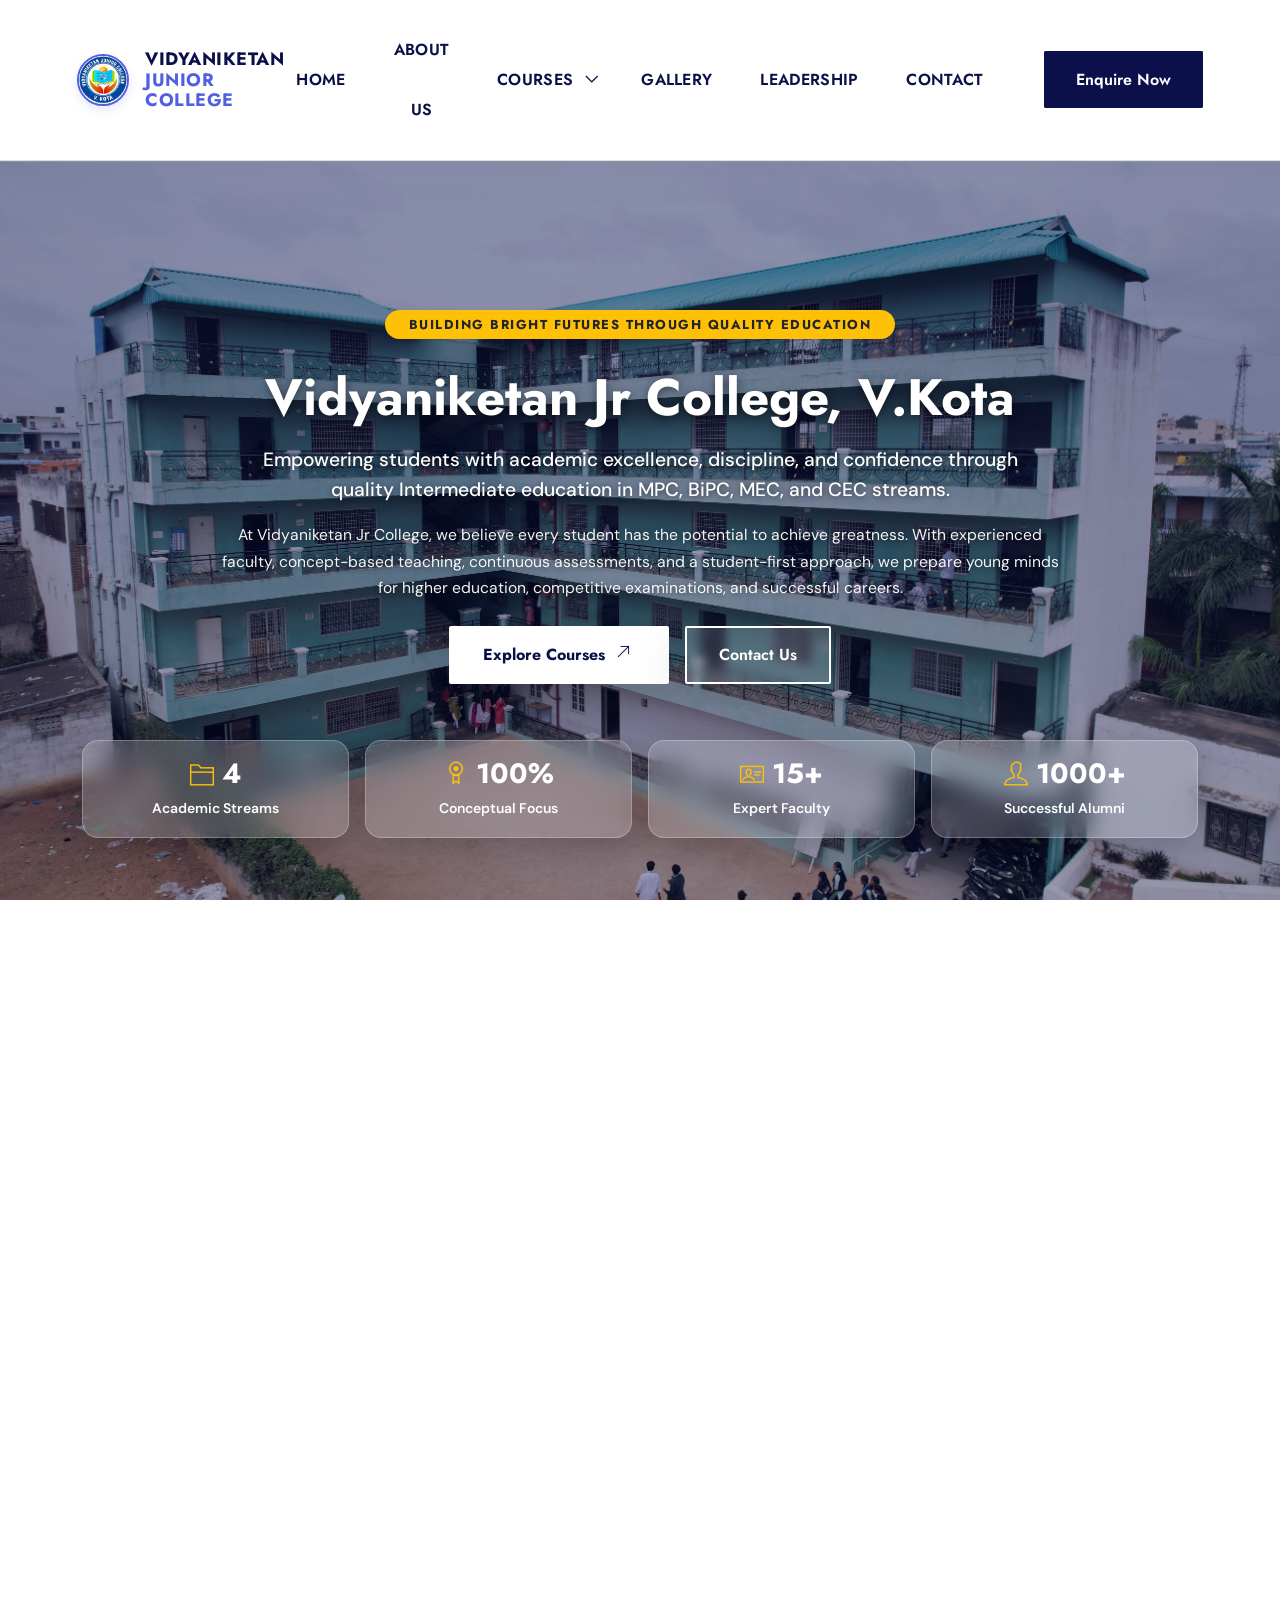
<file: index.html>
<!DOCTYPE html>
<html lang="en">

<head>
	<!-- Meta -->
	<meta charset="utf-8">
	<meta http-equiv="X-UA-Compatible" content="IE=edge">
	<meta name="viewport" content="width=device-width, initial-scale=1, shrink-to-fit=no">
	<!-- The above 3 meta tags *must* come first in the head; any other head content must come *after* these tags -->
	<meta name="description"
		content="Vidyaniketan Jr College, V.Kota - Quality Intermediate education in MPC, BiPC, MEC, and CEC streams. Empowering students with academic excellence.">
	<meta name="keywords"
		content="Vidyaniketan, Junior College, V.Kota, Intermediate Education, MPC, BiPC, MEC, CEC, Andhra Pradesh, College Admissions">
	<link rel="canonical" href="https://vidyaniketancollege.com/">
	<!-- SITE TITLE -->
	<title>Vidyaniketan Jr College, V.Kota | Building Bright Futures</title>
	<!-- Latest Bootstrap min CSS -->
	<link rel="stylesheet" href="assets/bootstrap/css/bootstrap.min.css">
	<!-- Google Font -->
	<link
		href="https://fonts.googleapis.com/css2?family=DM+Sans:ital,opsz,wght@0,9..40,100..1000;1,9..40,100..1000&display=swap"
		rel="stylesheet">
	<link href="https://fonts.googleapis.com/css2?family=Jost:ital,wght@0,100..900;1,100..900&display=swap"
		rel="stylesheet">
	<!-- Font Awesome CSS -->
	<link rel="stylesheet" href="https://cdnjs.cloudflare.com/ajax/libs/font-awesome/6.5.2/css/all.min.css">
	<link rel="stylesheet" href="assets/fonts/font-awesome.min.css">
	<link rel="stylesheet" href="assets/fonts/themify-icons.css">
	<!--- owl carousel Css-->
	<link rel="stylesheet" href="assets/owlcarousel/css/owl.carousel.css">
	<link rel="stylesheet" href="assets/owlcarousel/css/owl.theme.css">
	<!--jquery-simple-mobilemenu Css-->
	<link rel="stylesheet" href="assets/css/jquery-simple-mobilemenu.css">
	<!-- MAGNIFIC CSS -->
	<link rel="stylesheet" href="assets/css/magnific-popup.css">
	<!-- animate CSS -->
	<link rel="stylesheet" href="assets/css/animate.css">
	<!-- Style CSS -->
	<link rel="stylesheet" href="assets/css/style.css">
	<!-- HTML5 shim and Respond.js IE8 support of HTML5 elements and media queries -->
	<!-- WARNING: Respond.js doesn't work if you view the page via file:// -->
	<!--[if lt IE 9]>
		  <script src="https://oss.maxcdn.com/html5shiv/3.7.2/html5shiv.min.js"></script>
		  <script src="https://oss.maxcdn.com/respond/1.4.2/respond.min.js"></script>
		<![endif]-->
	<style>
		/* Custom tweaks to match college color scheme */
		.btn_one {
			background: #0b104a;
			border: 2px solid #0b104a;
			color: #fff;
		}

		.btn_one:hover {
			background: #525fe1;
			border-color: #525fe1;
			color: #fff;
		}

		.header-btn {
			color: #0b104a;
			font-weight: 600;
		}

		.header-btn:hover {
			color: #525fe1;
		}

		.leadership-btn {
			margin-top: 30px;
		}
	</style>
</head>

<body data-spy="scroll" data-offset="80">



	<!-- START NAVBAR -->
	<div id="navigation" class="navbar-light bg-faded site-navigation">
		<div class="container-fluid">
			<div class="row">
				<div class="col-20 align-self-center">
					<div class="site-logo">
						<a href="index.html" class="d-flex align-items-center gap-3" style="text-decoration: none;">
							<img src="images/logo.webp" alt="Vidyaniketan Logo" style="height: 52px; width: auto; border-radius: 50%; object-fit: cover; border: 2px solid #525fe1; box-shadow: 0 4px 10px rgba(82, 95, 225, 0.15);">
							<div class="d-flex flex-column justify-content-center">
								<span style="font-family: 'Jost', sans-serif; font-size: 18px; font-weight: 700; color: #0b104a; letter-spacing: 0.5px; display: block; text-transform: uppercase; line-height: 1.15;">VIDYANIKETAN</span>
								<span style="font-family: 'Jost', sans-serif; font-size: 18px; font-weight: 700; color: #525fe1; letter-spacing: 0.5px; display: block; text-transform: uppercase; line-height: 1.15;">JUNIOR COLLEGE</span>
							</div>
						</a>
					</div>
				</div><!--- END Col -->

				<div class="col-60 d-flex">
					<nav id="main-menu">
						<ul>
							<li><a href="index.html">Home</a></li>
							<li><a href="about.html">About Us</a></li>
							<li class="menu-item-has-children"><a href="courses.html">Courses</a>
								<ul>
									<li><a href="courses.html">All Courses</a></li>
									<li><a href="mpc.html">MPC Stream</a></li>
									<li><a href="bipc.html">BiPC Stream</a></li>
									<li><a href="mec.html">MEC Stream</a></li>
									<li><a href="cec.html">CEC Stream</a></li>
								</ul>
							</li>
							<li><a href="gallery.html">Gallery</a></li>
							<li><a href="leadership.html">Leadership</a></li>
							<li><a href="contact.html">Contact</a></li>
						</ul>
					</nav>
				</div>

				<div class="col-20 d-none d-xl-block text-end align-self-center">
					<a href="contact.html" class="btn_one">Enquire Now</a>
				</div><!--- END Col -->

				<ul class="mobile_menu">
					<li><a href="index.html">Home</a></li>
					<li><a href="about.html">About Us</a></li>
					<li><a href="courses.html">Courses</a></li>
					<li><a href="mpc.html">MPC Stream</a></li>
					<li><a href="bipc.html">BiPC Stream</a></li>
					<li><a href="mec.html">MEC Stream</a></li>
					<li><a href="cec.html">CEC Stream</a></li>
					<li><a href="gallery.html">Gallery</a></li>
					<li><a href="leadership.html">Leadership</a></li>
					<li><a href="contact.html">Contact</a></li>
				</ul>
			</div><!--- END ROW -->
		</div><!--- END CONTAINER -->
	</div>
	<!-- END NAVBAR -->

	<!-- START HOME -->
	<section class="home_bg" style="position: relative; overflow: hidden; min-height: 85vh; padding: 120px 0 60px; display: flex; align-items: center;">
		<!-- Background Video -->
		<video autoplay loop muted playsinline poster="images/college.webp" style="position: absolute; top: 50%; left: 50%; min-width: 100%; min-height: 100%; width: auto; height: auto; object-fit: cover; transform: translate(-50%, -50%); z-index: 0;">
			<source src="images/hero-video.mp4" type="video/mp4">
			<source src="images/Vidyaniketan%20video%2012%20seconds%20(1).mp4" type="video/mp4">
		</video>
		<!-- Light translucent overlay: keeps video bright & clearly visible while ensuring text contrast -->
		<div style="position: absolute; top: 0; left: 0; right: 0; bottom: 0; background: linear-gradient(180deg, rgba(11, 16, 74, 0.45) 0%, rgba(11, 16, 74, 0.35) 100%); z-index: 1;"></div>
		<div class="container" style="position: relative; z-index: 2;">
			<div class="row justify-content-center">
				<div class="col-lg-10 col-md-12 text-center">
					<div class="hero-text text-white text-center">
						<span class="badge bg-warning text-dark px-4 py-2 rounded-pill mb-3 fw-bold shadow-sm"
							style="font-family: 'Jost', sans-serif; font-size: 13px; letter-spacing: 1.5px; text-transform: uppercase;">
							Building Bright Futures Through Quality Education
						</span>
						<h1 class="text-white mb-3" style="font-size: 3.2rem; font-weight: 700; line-height: 1.25; text-shadow: 0 2px 10px rgba(0,0,0,0.5);">
							Vidyaniketan Jr College, V.Kota</h1>
						<p class="lead text-white mb-3 mx-auto"
							style="font-size: 1.2rem; line-height: 1.6; max-width: 800px; text-shadow: 0 1px 6px rgba(0,0,0,0.6); font-weight: 500;">
							Empowering students with academic excellence, discipline, and confidence through quality
							Intermediate education in MPC, BiPC, MEC, and CEC streams.</p>
						<p class="text-white mb-4 mx-auto"
							style="font-size: 0.98rem; line-height: 1.7; max-width: 850px; text-shadow: 0 1px 6px rgba(0,0,0,0.6); opacity: 0.95;">At
							Vidyaniketan Jr College, we believe every student has the potential to achieve greatness.
							With experienced faculty, concept-based teaching, continuous assessments, and a
							student-first approach, we prepare young minds for higher education, competitive
							examinations, and successful careers.</p>
					</div>
					<div class="home_sb d-flex justify-content-center gap-3 flex-wrap mt-4 mb-4">
						<a href="courses.html" class="btn_one shadow-lg"
							style="background: #ffffff; color: #0b104a; border-color: #ffffff; padding: 14px 32px; font-weight: 700;">Explore
							Courses <i class="ti-arrow-top-right ms-1"></i></a>
						<a href="contact.html" class="btn_one shadow-lg"
							style="background: rgba(255,255,255,0.15); color: #fff; border-color: #fff; backdrop-filter: blur(5px); padding: 14px 32px; font-weight: 600;">Contact
							Us</a>
					</div>
				</div><!--- END COL -->
			</div><!--- END ROW -->

			<!-- Integrated Glassmorphism Counter Strip -->
			<div class="row g-3 mt-3 justify-content-center">
				<div class="col-lg-3 col-6">
					<div class="glass-counter-card text-center p-3" style="background: rgba(255, 255, 255, 0.18); backdrop-filter: blur(12px); -webkit-backdrop-filter: blur(12px); border: 1px solid rgba(255, 255, 255, 0.25); border-radius: 16px; box-shadow: 0 8px 32px rgba(0, 0, 0, 0.2);">
						<div class="d-flex align-items-center justify-content-center gap-2 mb-1">
							<span class="ti-folder" style="font-size: 24px; color: #ffc107;"></span>
							<h2 class="counter-num mb-0 text-white fw-bold" style="font-size: 28px;">4</h2>
						</div>
						<p class="mb-0 text-white fw-semibold" style="font-size: 14px;">Academic Streams</p>
					</div>
				</div>
				<div class="col-lg-3 col-6">
					<div class="glass-counter-card text-center p-3" style="background: rgba(255, 255, 255, 0.18); backdrop-filter: blur(12px); -webkit-backdrop-filter: blur(12px); border: 1px solid rgba(255, 255, 255, 0.25); border-radius: 16px; box-shadow: 0 8px 32px rgba(0, 0, 0, 0.2);">
						<div class="d-flex align-items-center justify-content-center gap-2 mb-1">
							<span class="ti-medall-alt" style="font-size: 24px; color: #ffc107;"></span>
							<h2 class="counter-num mb-0 text-white fw-bold" style="font-size: 28px;">100%</h2>
						</div>
						<p class="mb-0 text-white fw-semibold" style="font-size: 14px;">Conceptual Focus</p>
					</div>
				</div>
				<div class="col-lg-3 col-6">
					<div class="glass-counter-card text-center p-3" style="background: rgba(255, 255, 255, 0.18); backdrop-filter: blur(12px); -webkit-backdrop-filter: blur(12px); border: 1px solid rgba(255, 255, 255, 0.25); border-radius: 16px; box-shadow: 0 8px 32px rgba(0, 0, 0, 0.2);">
						<div class="d-flex align-items-center justify-content-center gap-2 mb-1">
							<span class="ti-id-badge" style="font-size: 24px; color: #ffc107;"></span>
							<h2 class="counter-num mb-0 text-white fw-bold" style="font-size: 28px;">15+</h2>
						</div>
						<p class="mb-0 text-white fw-semibold" style="font-size: 14px;">Expert Faculty</p>
					</div>
				</div>
				<div class="col-lg-3 col-6">
					<div class="glass-counter-card text-center p-3" style="background: rgba(255, 255, 255, 0.18); backdrop-filter: blur(12px); -webkit-backdrop-filter: blur(12px); border: 1px solid rgba(255, 255, 255, 0.25); border-radius: 16px; box-shadow: 0 8px 32px rgba(0, 0, 0, 0.2);">
						<div class="d-flex align-items-center justify-content-center gap-2 mb-1">
							<span class="ti-user" style="font-size: 24px; color: #ffc107;"></span>
							<h2 class="counter-num mb-0 text-white fw-bold" style="font-size: 28px;">1000+</h2>
						</div>
						<p class="mb-0 text-white fw-semibold" style="font-size: 14px;">Successful Alumni</p>
					</div>
				</div>
			</div>
		</div><!--- END CONTAINER -->
	</section>
	<!-- END HOME -->

	<!-- START WHY CHOOSE US -->
	<section class="top_cat__area section-padding"
		style="background-image: url(assets/img/bg/shape-1.webp); background-size: cover; background-position: center center;">
		<div class="container">
			<div class="section-title text-center">
				<h2>Why Choose Vidyaniketan?</h2>
				<p>We deliver an educational experience designed to empower minds, build characters, and prepare
					students for future achievements.</p>
			</div>
			<div class="row equal-height-row">
				<div class="col-lg-3 col-sm-6 col-xs-12 mb-4 wow fadeInUp" data-wow-duration="1s" data-wow-delay="0.1s"
					data-wow-offset="0">
					<div class="single_tp glass-card">
						<span class="sc_one">01</span>
						<h3>Academic Excellence</h3>
						<p>A well-structured curriculum designed to strengthen conceptual understanding and academic
							performance.</p>
					</div>
				</div><!-- END COL -->
				<div class="col-lg-3 col-sm-6 col-xs-12 mb-4 wow fadeInUp" data-wow-duration="1s" data-wow-delay="0.2s"
					data-wow-offset="0">
					<div class="single_tp glass-card">
						<span class="sc_two">02</span>
						<h3>Experienced Faculty</h3>
						<p>Dedicated lecturers with years of teaching experience who guide students towards excellence.
						</p>
					</div>
				</div><!-- END COL -->
				<div class="col-lg-3 col-sm-6 col-xs-12 mb-4 wow fadeInUp" data-wow-duration="1s" data-wow-delay="0.3s"
					data-wow-offset="0">
					<div class="single_tp glass-card">
						<span class="sc_three">03</span>
						<h3>Student Centered</h3>
						<p>Individual attention, regular academic mentoring, and continuous support for every student.
						</p>
					</div>
				</div><!-- END COL -->
				<div class="col-lg-3 col-sm-6 col-xs-12 mb-4 wow fadeInUp" data-wow-duration="1s" data-wow-delay="0.4s"
					data-wow-offset="0">
					<div class="single_tp glass-card">
						<span class="sc_four">04</span>
						<h3>Exam Preparation</h3>
						<p>Special guidance for students aspiring for Engineering, Medical, Commerce, and Professional
							courses.</p>
					</div>
				</div><!-- END COL -->
			</div><!-- END ROW -->
			<div class="row equal-height-row mt-2">
				<div class="col-lg-3 col-sm-6 col-xs-12 mb-4 wow fadeInUp" data-wow-duration="1s" data-wow-delay="0.1s"
					data-wow-offset="0">
					<div class="single_tp glass-card">
						<span class="sc_one">05</span>
						<h3>Modern Classrooms</h3>
						<p>Interactive classrooms supported by digital teaching methods and practical learning
							experiences.</p>
					</div>
				</div><!-- END COL -->
				<div class="col-lg-3 col-sm-6 col-xs-12 mb-4 wow fadeInUp" data-wow-duration="1s" data-wow-delay="0.2s"
					data-wow-offset="0">
					<div class="single_tp glass-card">
						<span class="sc_two">06</span>
						<h3>Regular Tests</h3>
						<p>Weekly tests, monthly examinations, and performance analysis help students continuously
							improve.</p>
					</div>
				</div><!-- END COL -->
				<div class="col-lg-3 col-sm-6 col-xs-12 mb-4 wow fadeInUp" data-wow-duration="1s" data-wow-delay="0.3s"
					data-wow-offset="0">
					<div class="single_tp glass-card">
						<span class="sc_three">07</span>
						<h3>Parent Partnership</h3>
						<p>Regular communication with parents ensures the overall progress and well-being of students.
						</p>
					</div>
				</div><!-- END COL -->
				<div class="col-lg-3 col-sm-6 col-xs-12 mb-4 wow fadeInUp" data-wow-duration="1s" data-wow-delay="0.4s"
					data-wow-offset="0">
					<div class="single_tp glass-card">
						<span class="sc_four">08</span>
						<h3>Holistic Growth</h3>
						<p>Equal importance is given to academics, personality development, leadership, and discipline.
						</p>
					</div>
				</div><!-- END COL -->
			</div><!-- END ROW -->
		</div><!--- END CONTAINER -->
	</section>
	<!-- END WHY CHOOSE US -->

	<!-- START ABOUT US -->
	<section class="ab_area section-padding">
		<div class="container">
			<div class="row">
				<div class="col-lg-6 col-sm-12 col-xs-12 wow fadeInUp" data-wow-duration="1s" data-wow-delay="0.2s"
					data-wow-offset="0">
					<div class="ab_img">
						<img src="images/college.webp" class="img-fluid rounded-3 shadow"
							alt="Welcome to Vidyaniketan Jr College, V.Kota">
					</div>
				</div><!--- END COL -->
				<div class="col-lg-6 col-sm-12 col-xs-12 wow fadeInUp" data-wow-duration="1s" data-wow-delay="0.1s"
					data-wow-offset="0">
					<div class="ab_content">
						<h2>Welcome to Vidyaniketan Jr College</h2>
						<p>Vidyaniketan Jr College, V.Kota, is committed to providing quality Intermediate education
							that combines academic excellence with moral values and personal development. Our
							institution creates a supportive learning environment where students receive individual
							attention, expert guidance, and opportunities to grow academically and personally.</p>
						<p>We focus on building strong conceptual understanding, encouraging analytical thinking, and
							preparing students for university education and competitive examinations.</p>
						<ul>
							<li><span class="ti-check"></span>MPC, BiPC, MEC, and CEC streams</li>
							<li><span class="ti-check"></span>Experienced faculty and student-first teaching methodology
							</li>
							<li><span class="ti-check"></span>Continuous weekly assessments & personalized mentoring
							</li>
						</ul>
						<a class="btn_one" href="about.html">Read More About Us <i class="ti-arrow-top-right"></i></a>
					</div>
				</div><!--- END COL -->
			</div><!--- END ROW -->
		</div><!--- END CONTAINER -->
	</section>
	<!-- END ABOUT US -->

	<!-- START OUR STRENGTHS -->
	<section class="top_cat__area section-padding"
		style="background: linear-gradient(135deg, #0b104a 0%, #1c2780 100%); position: relative;">
		<div class="container" style="position: relative; z-index: 2;">
			<div class="section-title text-center text-white">
				<h2 class="text-white">Our Strengths</h2>
				<p class="text-white-50">Proven pillars of success that ensure quality education and student development
					at every step.</p>
			</div>
			<div class="row">
				<div class="col-lg-12 col-sm-12 col-xs-12 wow fadeInUp" data-wow-duration="1s" data-wow-delay="0.1s"
					data-wow-offset="0">
					<div class="cat_list text-center">
						<ul class="d-flex flex-wrap justify-content-center gap-3 list-unstyled">
							<li class="m-2"><span
									style="background: #fff; border: 1px solid #fff; color: #0b104a; padding: 12px 25px; border-radius: 50px; font-size: 15px; font-weight: 600; display: inline-block; box-shadow: 0 4px 15px rgba(0,0,0,0.1);"><span
										class="ti-check text-warning me-2"></span> Highly Qualified Faculty</span></li>
							<li class="m-2"><span
									style="background: #fff; border: 1px solid #fff; color: #0b104a; padding: 12px 25px; border-radius: 50px; font-size: 15px; font-weight: 600; display: inline-block; box-shadow: 0 4px 15px rgba(0,0,0,0.1);"><span
										class="ti-check text-warning me-2"></span> Interactive Smart Classrooms</span>
							</li>
							<li class="m-2"><span
									style="background: #fff; border: 1px solid #fff; color: #0b104a; padding: 12px 25px; border-radius: 50px; font-size: 15px; font-weight: 600; display: inline-block; box-shadow: 0 4px 15px rgba(0,0,0,0.1);"><span
										class="ti-check text-warning me-2"></span> Well-Equipped Science
									Laboratories</span></li>
							<li class="m-2"><span
									style="background: #fff; border: 1px solid #fff; color: #0b104a; padding: 12px 25px; border-radius: 50px; font-size: 15px; font-weight: 600; display: inline-block; box-shadow: 0 4px 15px rgba(0,0,0,0.1);"><span
										class="ti-check text-warning me-2"></span> Individual Student Mentoring</span>
							</li>
							<li class="m-2"><span
									style="background: #fff; border: 1px solid #fff; color: #0b104a; padding: 12px 25px; border-radius: 50px; font-size: 15px; font-weight: 600; display: inline-block; box-shadow: 0 4px 15px rgba(0,0,0,0.1);"><span
										class="ti-check text-warning me-2"></span> Weekly Academic Assessments</span>
							</li>
							<li class="m-2"><span
									style="background: #fff; border: 1px solid #fff; color: #0b104a; padding: 12px 25px; border-radius: 50px; font-size: 15px; font-weight: 600; display: inline-block; box-shadow: 0 4px 15px rgba(0,0,0,0.1);"><span
										class="ti-check text-warning me-2"></span> Career Guidance Programs</span></li>
							<li class="m-2"><span
									style="background: #fff; border: 1px solid #fff; color: #0b104a; padding: 12px 25px; border-radius: 50px; font-size: 15px; font-weight: 600; display: inline-block; box-shadow: 0 4px 15px rgba(0,0,0,0.1);"><span
										class="ti-check text-warning me-2"></span> Digital Learning Support</span></li>
							<li class="m-2"><span
									style="background: #fff; border: 1px solid #fff; color: #0b104a; padding: 12px 25px; border-radius: 50px; font-size: 15px; font-weight: 600; display: inline-block; box-shadow: 0 4px 15px rgba(0,0,0,0.1);"><span
										class="ti-check text-warning me-2"></span> Personality Development
									Sessions</span></li>
							<li class="m-2"><span
									style="background: #fff; border: 1px solid #fff; color: #0b104a; padding: 12px 25px; border-radius: 50px; font-size: 15px; font-weight: 600; display: inline-block; box-shadow: 0 4px 15px rgba(0,0,0,0.1);"><span
										class="ti-check text-warning me-2"></span> Safe and Disciplined Campus</span>
							</li>
							<li class="m-2"><span
									style="background: #fff; border: 1px solid #fff; color: #0b104a; padding: 12px 25px; border-radius: 50px; font-size: 15px; font-weight: 600; display: inline-block; box-shadow: 0 4px 15px rgba(0,0,0,0.1);"><span
										class="ti-check text-warning me-2"></span> Excellent Academic Environment</span>
							</li>
						</ul>
					</div>
				</div><!--- END COL -->
			</div><!--- END ROW -->
			<!-- Know More Button -->
			<div class="row mt-4">
				<div class="col-lg-12 text-center mt-3">
					<a href="contact.html" class="btn_one"
						style="background: #fff; color: #0b104a; border-color: #fff;">Know More</a>
				</div>
			</div>
		</div><!--- END CONTAINER -->
	</section>
	<!-- END OUR STRENGTHS -->

	<!-- START COURSE -->
	<section class="home_course section-padding">
		<div class="container">
			<div class="row align-items-center position-relative">
				<div class="col-12">
					<div class="section-title text-center">
						<h2>Our Intermediate Streams</h2>
						<p>Empowering students with academic excellence, discipline, and confidence through quality
							education.</p>
					</div>
				</div>


			</div><!-- END ROW -->
			<div class="row equal-height-row">
				<div class="col-lg-3 col-md-6 col-sm-12 mb-4">
					<div class="single_course glass-card h-100 d-flex flex-column justify-content-between p-3" style="border-top: 4px solid #525fe1;">
						<div>
							<div class="d-flex align-items-center justify-content-between mb-3 border-bottom pb-2">
								<span class="badge bg-primary px-3 py-2" style="background: #0b104a !important; font-size: 13px;">MPC STREAM</span>
								<span class="text-primary fw-bold" style="font-size: 13px;"><i class="ti-book me-1"></i>2 Years</span>
							</div>
							<h4 class="mt-2 mb-2" style="font-size: 19px; font-weight: 700;"><a href="mpc.html" style="color: #0b104a; text-decoration: none;">MPC Stream</a></h4>
							<p class="text-muted mb-3" style="font-size: 14px; line-height: 1.5; min-height: 80px;">Mathematics, Physics & Chemistry. Ideal for students passionate about science and technology. Gateway to engineering, JEE Main & AP EAPCET.</p>
							<div class="d-flex flex-column gap-2 mt-3">
								<div class="d-flex align-items-center text-secondary" style="font-size: 13px; font-weight: 500;">
									<i class="ti-bolt text-warning me-2" style="font-size: 15px;"></i> Long-Term CET: EAPCET + IIT(Mains)
								</div>
								<div class="price mt-1 text-center" style="font-size: 13px; font-weight: 600; background: #eef2ff; color: #0b104a; border-radius: 6px; padding: 6px 10px;">
									<i class="ti-target me-1 text-primary"></i> Engineering & Tech Focus
								</div>
							</div>
						</div>
						<div class="pt-3 mt-2">
							<a href="mpc.html" class="btn btn-primary w-100" style="background: #0b104a; border-color: #0b104a;">
								View MPC Details <i class="ti-arrow-right ms-1"></i>
							</a>
						</div>
					</div>
				</div><!-- END COL -->

				<div class="col-lg-3 col-md-6 col-sm-12 mb-4">
					<div class="single_course glass-card h-100 d-flex flex-column justify-content-between p-3" style="border-top: 4px solid #e11d48;">
						<div>
							<div class="d-flex align-items-center justify-content-between mb-3 border-bottom pb-2">
								<span class="badge bg-danger px-3 py-2" style="background: #9f1239 !important; font-size: 13px;">BiPC STREAM</span>
								<span class="text-danger fw-bold" style="font-size: 13px;"><i class="ti-book me-1"></i>2 Years</span>
							</div>
							<h4 class="mt-2 mb-2" style="font-size: 19px; font-weight: 700;"><a href="bipc.html" style="color: #0b104a; text-decoration: none;">BiPC Stream</a></h4>
							<p class="text-muted mb-3" style="font-size: 14px; line-height: 1.5; min-height: 80px;">Biology, Physics & Chemistry. Prepares students for medicine, healthcare, and entrance exams like NEET-UG and AP EAPCET.</p>
							<div class="d-flex flex-column gap-2 mt-3">
								<div class="d-flex align-items-center text-secondary" style="font-size: 13px; font-weight: 500;">
									<i class="ti-bolt text-danger me-2" style="font-size: 15px;"></i> Long-Term CET: EAPCET + NEET
								</div>
								<div class="price mt-1 text-center" style="font-size: 13px; font-weight: 600; background: #fff1f2; color: #9f1239; border-radius: 6px; padding: 6px 10px;">
									<i class="ti-heart me-1 text-danger"></i> Medical & Healthcare Focus
								</div>
							</div>
						</div>
						<div class="pt-3 mt-2">
							<a href="bipc.html" class="btn btn-primary w-100" style="background: #0b104a; border-color: #0b104a;">
								View BiPC Details <i class="ti-arrow-right ms-1"></i>
							</a>
						</div>
					</div>
				</div><!-- END COL -->

				<div class="col-lg-3 col-md-6 col-sm-12 mb-4">
					<div class="single_course glass-card h-100 d-flex flex-column justify-content-between p-3" style="border-top: 4px solid #ca8a04;">
						<div>
							<div class="d-flex align-items-center justify-content-between mb-3 border-bottom pb-2">
								<span class="badge bg-warning text-dark px-3 py-2" style="font-size: 13px;">MEC STREAM</span>
								<span class="text-warning fw-bold" style="font-size: 13px;"><i class="ti-book me-1"></i>2 Years</span>
							</div>
							<h4 class="mt-2 mb-2" style="font-size: 19px; font-weight: 700;"><a href="mec.html" style="color: #0b104a; text-decoration: none;">MEC Stream</a></h4>
							<p class="text-muted mb-3" style="font-size: 14px; line-height: 1.5; min-height: 80px;">Mathematics, Economics & Commerce. Develops analytical thinking and business knowledge, preparing students for CA, finance, and corporate management.</p>
							<div class="d-flex flex-column gap-2 mt-3">
								<div class="d-flex align-items-center text-secondary" style="font-size: 13px; font-weight: 500;">
									<i class="ti-book text-warning me-2" style="font-size: 15px;"></i> 3 Core Subjects (Maths, Eco, Commerce)
								</div>
								<div class="price mt-1 text-center" style="font-size: 13px; font-weight: 600; background: #fefce8; color: #854d0e; border-radius: 6px; padding: 6px 10px;">
									<i class="ti-money me-1 text-warning"></i> Commerce & Finance Focus
								</div>
							</div>
						</div>
						<div class="pt-3 mt-2">
							<a href="mec.html" class="btn btn-primary w-100" style="background: #0b104a; border-color: #0b104a;">
								View MEC Details <i class="ti-arrow-right ms-1"></i>
							</a>
						</div>
					</div>
				</div><!-- END COL -->

				<div class="col-lg-3 col-md-6 col-sm-12 mb-4">
					<div class="single_course glass-card h-100 d-flex flex-column justify-content-between p-3" style="border-top: 4px solid #16a34a;">
						<div>
							<div class="d-flex align-items-center justify-content-between mb-3 border-bottom pb-2">
								<span class="badge bg-success px-3 py-2" style="font-size: 13px;">CEC STREAM</span>
								<span class="text-success fw-bold" style="font-size: 13px;"><i class="ti-book me-1"></i>2 Years</span>
							</div>
							<h4 class="mt-2 mb-2" style="font-size: 19px; font-weight: 700;"><a href="cec.html" style="color: #0b104a; text-decoration: none;">CEC Stream</a></h4>
							<p class="text-muted mb-3" style="font-size: 14px; line-height: 1.5; min-height: 80px;">Civics, Economics & Commerce. Comprehensive understanding of business, economics, and preparation for CA-CPT / CA-Foundation.</p>
							<div class="d-flex flex-column gap-2 mt-3">
								<div class="d-flex align-items-center text-secondary" style="font-size: 13px; font-weight: 500;">
									<i class="ti-bolt text-success me-2" style="font-size: 15px;"></i> Long-Term Coaching: CA-CPT
								</div>
								<div class="price mt-1 text-center" style="font-size: 13px; font-weight: 600; background: #f0fdf4; color: #166534; border-radius: 6px; padding: 6px 10px;">
									<i class="ti-briefcase me-1 text-success"></i> Business & Admin Focus
								</div>
							</div>
						</div>
						<div class="pt-3 mt-2">
							<a href="cec.html" class="btn btn-primary w-100" style="background: #0b104a; border-color: #0b104a;">
								View CEC Details <i class="ti-arrow-right ms-1"></i>
							</a>
						</div>
					</div>
				</div><!-- END COL -->
			</div><!--- END ROW -->

			<!-- Long-Term CETs Highlight Strip -->
			<div class="row mt-4">
				<div class="col-12 wow fadeInUp" data-wow-delay="0.2s">
					<div class="p-4 rounded-4 shadow-sm text-center text-md-start d-flex flex-column flex-md-row align-items-center justify-content-between gap-3" style="background: linear-gradient(135deg, #0b104a 0%, #1e293b 100%); color: #fff;">
						<div class="d-flex align-items-center gap-3">
							<div class="rounded-circle d-flex align-items-center justify-content-center flex-shrink-0" style="width: 55px; height: 55px; background: rgba(255, 193, 7, 0.2); color: #ffc107; font-size: 24px;">
								<i class="fa-solid fa-graduation-cap"></i>
							</div>
							<div>
								<span class="badge bg-warning text-dark px-3 py-1 mb-1 fw-bold" style="font-size: 11px;">ADMISSIONS OPEN</span>
								<h5 class="text-white mb-1 fw-bold">Specialized Long-Term CETs Batches</h5>
								<p class="text-white-50 mb-0" style="font-size: 14px;">
									<strong>MPC (MPS):</strong> with EAPCET + IIT (Mains) &bull; <strong>BiPC:</strong> with EAPCET + NEET &bull; <strong>CEC:</strong> with CA-CPT / CA-Foundation
								</p>
							</div>
						</div>
						<div class="flex-shrink-0">
							<a href="courses.html" class="btn btn-warning px-4 py-2 text-dark fw-bold rounded-pill shadow-sm">Explore Long-Term CETs <i class="ti-arrow-right ms-1"></i></a>
						</div>
					</div>
				</div>
			</div>
		</div><!--- END CONTAINER -->
	</section>
	<!-- END COURSE -->

	<!-- START LEADERSHIP & GOVERNING BODY -->
	<section id="leadership" class="team_area section-padding" style="background: #f8f9fa;">
		<div class="container">
			<div class="section-title text-center">
				<h6 class="text-uppercase text-warning fw-bold mb-2"
					style="letter-spacing: 2px; font-family: 'Jost', sans-serif;">Our Leaders</h6>
				<h2>Governing Body & Leadership</h2>
				<p>The visionaries steering Vidyaniketan Junior College towards academic excellence and student success.
				</p>
			</div>

			<div class="row justify-content-center equal-height-row mb-5">
				<!-- Chairman -->
				<div class="col-lg-4 col-md-6 col-sm-12 mb-4 wow fadeInUp" data-wow-delay="0.1s">
					<div class="single_team_rect glass-card">
						<div class="team_img">
							<img src="assets/img/leadership/chairman dhamodhar reddy.webp"
								alt="Chairman Dhamodhar Reddy">
						</div>
						<div class="team_info">
							<h4>Dhamodhar Reddy</h4>
							<p class="role">Chairman</p>
							<p class="desc">Providing visionary direction, policy guidance, and support to build an
								environment of continuous learning, growth, and academic achievement.</p>
						</div>
					</div>
				</div>
				<!-- Secretary -->
				<div class="col-lg-4 col-md-6 col-sm-12 mb-4 wow fadeInUp" data-wow-delay="0.2s">
					<div class="single_team_rect glass-card">
						<div class="team_img">
							<img src="assets/img/leadership/secretary - c v ganesh.webp" alt="Secretary C. V. Ganesh">
						</div>
						<div class="team_info">
							<h4>C. V. Ganesh</h4>
							<p class="role">Secretary</p>
							<p class="desc">Driving administrative excellence, resource optimization, and ensuring
								state-of-the-art facilities and labs are always available for student growth.</p>
						</div>
					</div>
				</div>
				<!-- Principal -->
				<div class="col-lg-4 col-md-6 col-sm-12 mb-4 wow fadeInUp" data-wow-delay="0.3s">
					<div class="single_team_rect glass-card">
						<div class="team_img">
							<img src="assets/img/leadership/cvrm principalv.webp" alt="Principal DR. YUGANDHAR REDDY">
						</div>
						<div class="team_info">
							<h4>DR. YUGANDHAR REDDY</h4>
							<p class="role">Principal</p>
							<p class="desc">Leading our academic faculty and mentoring students directly to maintain the
								highest teaching standards, classroom discipline, and student success rates.</p>

						</div>

					</div>
				</div>


			</div>
			<!-- Know More Button -->
			<div class="row">
				<div class="col-12 text-center">
					<a href="leadership.html" class="btn_one">
						Know More <i class="ti-arrow-top-right"></i>
					</a>
				</div>
			</div>

		</div>
	</section>
	<!-- END LEADERSHIP & GOVERNING BODY -->

	<!-- START FACILITIES -->
	<section class="team_area section-padding">
		<div class="container">
			<div class="section-title text-center">
				<h2>Campus Facilities</h2>
				<p>Providing students with the resource-rich environments necessary for successful modern learning.</p>
			</div>
			<div class="row equal-height-row">
				<div class="col-lg-3 col-md-6 col-sm-12 wow fadeInUp" data-wow-duration="1s" data-wow-delay="0.1s"
					data-wow-offset="0">
					<div class="our-team glass-card text-center p-4">
						<div class="rounded-circle bg-light d-inline-flex align-items-center justify-content-center mb-3"
							style="width: 70px; height: 70px; background: #FFEFEE !important; color: #F26B65;">
							<span class="ti-blackboard" style="font-size: 28px;"></span>
						</div>
						<h3 class="mb-2" style="font-size: 18px; font-weight: 600;">Smart Classrooms</h3>
						<p class="text-muted" style="font-size: 14px; line-height: 1.5;">Technology-enabled classrooms
							that make learning interactive and engaging.</p>
					</div>
				</div><!--- END COL -->

				<div class="col-lg-3 col-md-6 col-sm-12 wow fadeInUp" data-wow-duration="1s" data-wow-delay="0.2s"
					data-wow-offset="0">
					<div class="our-team glass-card text-center p-4">
						<div class="rounded-circle bg-light d-inline-flex align-items-center justify-content-center mb-3"
							style="width: 70px; height: 70px; background: #ECEDFF !important; color: #525fe1;">
							<span class="fa-solid fa-flask-vial" style="font-size: 28px;"></span>
						</div>
						<h3 class="mb-2" style="font-size: 18px; font-weight: 600;">Science Laboratories</h3>
						<p class="text-muted" style="font-size: 14px; line-height: 1.5;">Modern Physics, Chemistry, and
							Biology laboratories designed for practical learning.</p>
					</div>
				</div><!--- END COL -->

				<div class="col-lg-3 col-md-6 col-sm-12 wow fadeInUp" data-wow-duration="1s" data-wow-delay="0.3s"
					data-wow-offset="0">
					<div class="our-team glass-card text-center p-4">
						<div class="rounded-circle bg-light d-inline-flex align-items-center justify-content-center mb-3"
							style="width: 70px; height: 70px; background: #FDF3FA !important; color: #57216C;">
							<span class="ti-desktop" style="font-size: 28px;"></span>
						</div>
						<h3 class="mb-2" style="font-size: 18px; font-weight: 600;">Computer Lab</h3>
						<p class="text-muted" style="font-size: 14px; line-height: 1.5;">Well-equipped computer lab
							supporting digital education and computer literacy.</p>
					</div>
				</div><!--- END COL -->

				<div class="col-lg-3 col-md-6 col-sm-12 wow fadeInUp" data-wow-duration="1s" data-wow-delay="0.4s"
					data-wow-offset="0">
					<div class="our-team glass-card text-center p-4">
						<div class="rounded-circle bg-light d-inline-flex align-items-center justify-content-center mb-3"
							style="width: 70px; height: 70px; background: #EAFEFF !important; color: #448BB7;">
							<span class="ti-book" style="font-size: 28px;"></span>
						</div>
						<h3 class="mb-2" style="font-size: 18px; font-weight: 600;">College Library</h3>
						<p class="text-muted" style="font-size: 14px; line-height: 1.5;">A rich collection of academic
							books, reference materials, and exam resources.</p>
					</div>
				</div><!--- END COL -->
			</div><!--- END ROW -->

			<div class="row justify-content-center equal-height-row mt-3">
				<div class="col-lg-3 col-md-6 col-sm-12 wow fadeInUp" data-wow-duration="1s" data-wow-delay="0.1s"
					data-wow-offset="0">
					<div class="our-team glass-card text-center p-4">
						<div class="rounded-circle bg-light d-inline-flex align-items-center justify-content-center mb-3"
							style="width: 70px; height: 70px; background: #FFEFEE !important; color: #F26B65;">
							<span class="ti-briefcase" style="font-size: 28px;"></span>
						</div>
						<h3 class="mb-2" style="font-size: 18px; font-weight: 600;">Career Guidance</h3>
						<p class="text-muted" style="font-size: 14px; line-height: 1.5;">Regular counselling sessions to
							help students make informed higher education choices.</p>
					</div>
				</div><!--- END COL -->

				<div class="col-lg-3 col-md-6 col-sm-12 wow fadeInUp" data-wow-duration="1s" data-wow-delay="0.2s"
					data-wow-offset="0">
					<div class="our-team glass-card text-center p-4">
						<div class="rounded-circle bg-light d-inline-flex align-items-center justify-content-center mb-3"
							style="width: 70px; height: 70px; background: #ECEDFF !important; color: #525fe1;">
							<span class="ti-basketball" style="font-size: 28px;"></span>
						</div>
						<h3 class="mb-2" style="font-size: 18px; font-weight: 600;">Sports & Fitness</h3>
						<p class="text-muted" style="font-size: 14px; line-height: 1.5;">Facilities that encourage
							physical fitness, teamwork, and healthy competition.</p>
					</div>
				</div><!--- END COL -->

				<div class="col-lg-3 col-md-6 col-sm-12 wow fadeInUp" data-wow-duration="1s" data-wow-delay="0.3s"
					data-wow-offset="0">
					<div class="our-team glass-card text-center p-4">
						<div class="rounded-circle bg-light d-inline-flex align-items-center justify-content-center mb-3"
							style="width: 70px; height: 70px; background: #FDF3FA !important; color: #57216C;">
							<span class="ti-shield" style="font-size: 28px;"></span>
						</div>
						<h3 class="mb-2" style="font-size: 18px; font-weight: 600;">Safe Campus</h3>
						<p class="text-muted" style="font-size: 14px; line-height: 1.5;">A secure, disciplined, and
							friendly environment that supports effective learning.</p>
					</div>
				</div><!--- END COL -->


				<div class="col-lg-3 col-md-6 col-sm-12 wow fadeInUp" data-wow-duration="1s" data-wow-delay="0.4s"
					data-wow-offset="0">
					<div class="our-team glass-card text-center p-4">
						<div class="rounded-circle bg-light d-inline-flex align-items-center justify-content-center mb-3"
							style="width: 70px; height: 70px; background: #E8FFF3 !important; color: #28A745;">
							<span class="ti-truck" style="font-size: 28px;"></span>
						</div>
						<h3 class="mb-2" style="font-size: 18px; font-weight: 600;">Bus Facility</h3>
						<p class="text-muted" style="font-size: 14px; line-height: 1.5;">
							Safe and reliable transportation is available with well-maintained buses covering nearby
							towns and villages for students' convenience.
						</p>
					</div>
				</div>
				<!--- END COL -->
			</div><!--- END ROW -->
		</div><!--- END CONTAINER -->
	</section>
	<!-- END FACILITIES -->

	<!-- START PROMO -->

	<!-- START CAMPUS LIFE -->
	<section class="ab_area section-padding" style="background: #fff;">
		<div class="container">
			<div class="row align-items-center">
				<div class="col-lg-6 col-md-12 wow fadeInUp" data-wow-duration="1s" data-wow-delay="0.1s">
					<div class="ab_content">
						<h6 class="text-uppercase text-warning fw-bold mb-2"
							style="letter-spacing: 2px; font-family: 'Jost', sans-serif;">Extracurriculars & Culture
						</h6>
						<h2>Campus Life at Vidyaniketan</h2>
						<p class="mt-3">Learning at Vidyaniketan Jr College extends beyond classrooms. Our vibrant
							campus offers students opportunities to participate in cultural programs, seminars, sports,
							leadership activities, and educational events that contribute to their overall personality
							development.</p>
						<p class="mt-3">Students enjoy a disciplined, friendly, and motivating environment where they
							are encouraged to explore their talents, build confidence, and develop essential life
							skills.</p>
						<a href="gallery.html" class="btn_one mt-4">Explore Gallery <i
								class="ti-arrow-top-right"></i></a>
					</div>
				</div>
				<div class="col-lg-6 col-md-12 wow fadeInUp mt-4 mt-lg-0" data-wow-duration="1s" data-wow-delay="0.2s">
					<div class="ab_img">
						<img src="images/cultural-events.webp" class="img-fluid rounded-3 shadow"
							alt="Campus Life & Cultural Celebrations at Vidyaniketan">
					</div>
				</div>
			</div>
		</div>
	</section>
	<!-- END CAMPUS LIFE -->

	<!-- START FOOTER -->
	<div class="footer section-padding" style="background: #0b104a; color: #fff;">
		<div class="container">
			<div class="row">
				<div class="col-lg-4 col-sm-6 col-xs-12">
					<div class="single_footer">
						<a href="index.html" class="d-flex align-items-center gap-3 mb-3" style="text-decoration: none;">
							<img src="images/logo.webp" alt="Vidyaniketan Logo" style="height: 48px; width: auto; border-radius: 50%; object-fit: cover; border: 2px solid #ffc107;">
							<div class="d-flex flex-column justify-content-center">
								<span style="font-family: 'Jost', sans-serif; font-size: 18px; font-weight: 700; color: #fff; letter-spacing: 0.5px; display: block; text-transform: uppercase; line-height: 1.15;">VIDYANIKETAN</span>
								<span style="font-family: 'Jost', sans-serif; font-size: 18px; font-weight: 700; color: #ffc107; letter-spacing: 0.5px; display: block; text-transform: uppercase; line-height: 1.15;">JUNIOR COLLEGE</span>
							</div>
						</a>
						<p class="mt-3 text-white">Building strong foundations for higher education through academic
							excellence, experienced faculty, disciplined learning, and holistic student development.</p>
						<div class="social_profile mt-4">
							<ul>
								<li><a class="f_facebook" href="https://www.facebook.com/profile.php?id=61592861813890" target="_blank" rel="noopener noreferrer"><i class="fa-brands fa-facebook-f"></i></a></li>
								<li><a class="f_youtube" href="https://www.youtube.com/@VidyaniketanJrCollegevkota" target="_blank" rel="noopener noreferrer"><i class="fa-brands fa-youtube"></i></a></li>
								<li><a class="f_instagram" href="https://www.instagram.com/vidyaniketanjrcollege/" target="_blank" rel="noopener noreferrer"><i class="fa-brands fa-instagram"></i></a></li>
							</ul>
						</div>
					</div>
				</div><!--- END COL -->
				<div class="col-lg-2 col-sm-6 col-xs-12">
					<div class="single_footer">
						<h4 class="text-white">Quick Links</h4>
						<ul class="list-unstyled mt-3">
							<li class="mb-2"><a href="index.html" class="text-white text-decoration-none">Home</a></li>
							<li class="mb-2"><a href="about.html" class="text-white text-decoration-none">About</a></li>
							<li class="mb-2"><a href="courses.html" class="text-white text-decoration-none">Courses</a></li>
							<li class="mb-2"><a href="gallery.html" class="text-white text-decoration-none">Gallery</a></li>
							<li class="mb-2"><a href="leadership.html" class="text-white text-decoration-none">Leadership</a></li>
							<li class="mb-2"><a href="contact.html" class="text-white text-decoration-none">Contact</a></li>
						</ul>
					</div>
				</div><!--- END COL -->
				<div class="col-lg-2 col-sm-6 col-xs-12">
					<div class="single_footer">
						<h4 class="text-white">Courses</h4>
						<ul class="list-unstyled mt-3">
							<li class="mb-2"><a href="mpc.html" class="text-white text-decoration-none">MPC Stream</a></li>
							<li class="mb-2"><a href="bipc.html" class="text-white text-decoration-none">BiPC Stream</a></li>
							<li class="mb-2"><a href="mec.html" class="text-white text-decoration-none">MEC Stream</a></li>
							<li class="mb-2"><a href="cec.html" class="text-white text-decoration-none">CEC Stream</a></li>
						</ul>
					</div>
				</div><!--- END COL -->
				<div class="col-lg-4 col-sm-6 col-xs-12">
					<div class="single_footer">
						<h4 class="text-white">Address</h4>
						<div class="sf_contact mt-3">
							<span class="ti-map text-warning"></span>
							<p class="text-white mb-0">2F4Q+XFH, Patrapalle, V.Kota,<br>Andhra Pradesh - 517424</p>
						</div>
						<div class="sf_contact mt-2">
							<span class="ti-time text-warning"></span>
							<p class="text-white mb-0">
								Office Hours: Mon - Sat<br>
								9:30 AM - 5:00 PM
							</p>
						</div>

						<div class="sf_contact mt-2">
							<span class="ti-mobile text-warning"></span>
							<p class="text-white mb-0">
								Phone:
								<a href="tel:+919441331993" style="color: #ffc107; text-decoration: none;">9441331993</a><br>
								<a href="tel:+919652850950" style="color: #ffc107; text-decoration: none;">9652850950</a>
							</p>
						</div>

						<div class="sf_contact mt-2">
							<span class="ti-email text-warning"></span>
							<p class="text-white mb-0">
								Email:
								<a href="mailto:info@vidyaniketan.com" style="color: #ffc107; text-decoration: none;">
									info@vidyaniketan.com
								</a>
							</p>
						</div>
						<!-- Map in footer -->
						<div class="map mt-3 rounded-3 overflow-hidden border border-secondary" style="height: 120px;">
							<iframe
								src="https://www.google.com/maps/embed?pb=!1m18!1m12!1m3!1d15587.712613149864!2d78.50853754911479!3d12.805822361491717!2m3!1f0!2f0!3f0!3m2!1i1024!2i768!4f13.1!3m3!1m2!1s0x3bac4d008bb438cf%3A0xe5a363db8669c3a!2sPatrapalle%2C%20V.Kota%2C%20Andhra%20Pradesh%20517424!5e0!3m2!1sen!2sin!4v1700000000000!5m2!1sen!2sin"
								style="border:0; width: 100%; height: 100%;" allowfullscreen="" loading="lazy"></iframe>
						</div>
					</div>
				</div><!--- END COL -->
			</div><!--- END ROW -->
		</div><!--- END CONTAINER -->
	</div>
	<!-- END FOOTER -->

	<!-- START FOOTER COPYRIGHT -->
	<div class="foot_copy" style="background: #090d3d; border-top: 1px solid rgba(255,255,255,0.05); padding: 20px 0;">
		<div class="footer_copyright text-center">
			<p class="text-white mb-0">&copy; 2026 Vidyaniketan Jr College, V.Kota. All Rights Reserved.</p>
		</div>
	</div>
	<!-- END FOOTER COPYRIGHT -->

	<!-- Latest jQuery -->
	<script src="assets/js/jquery-1.12.4.min.js"></script>
	<!-- Latest compiled and minified Bootstrap -->
	<script src="assets/bootstrap/js/bootstrap.min.js"></script>
	<!-- modernizer JS -->
	<script src="assets/js/modernizr-2.8.3.min.js"></script>
	<!-- jquery-simple-mobilemenu.min -->
	<script src="assets/js/jquery-simple-mobilemenu.js"></script>
	<!-- owl-carousel min js  -->
	<script src="assets/owlcarousel/js/owl.carousel.min.js"></script>
	<!-- magnific-popup js -->
	<script src="assets/js/jquery.magnific-popup.min.js"></script>
	<!-- countTo js -->
	<script src="assets/js/jquery.inview.min.js"></script>
	<!-- scrolltopcontrol js -->
	<script src="assets/js/scrolltopcontrol.js"></script>
	<!-- WOW - Reveal Animations When You Scroll -->
	<script src="assets/js/wow.min.js"></script>
	<!-- scripts js -->
	<script src="assets/js/scripts.js"></script>
</body>

</html>
</file>
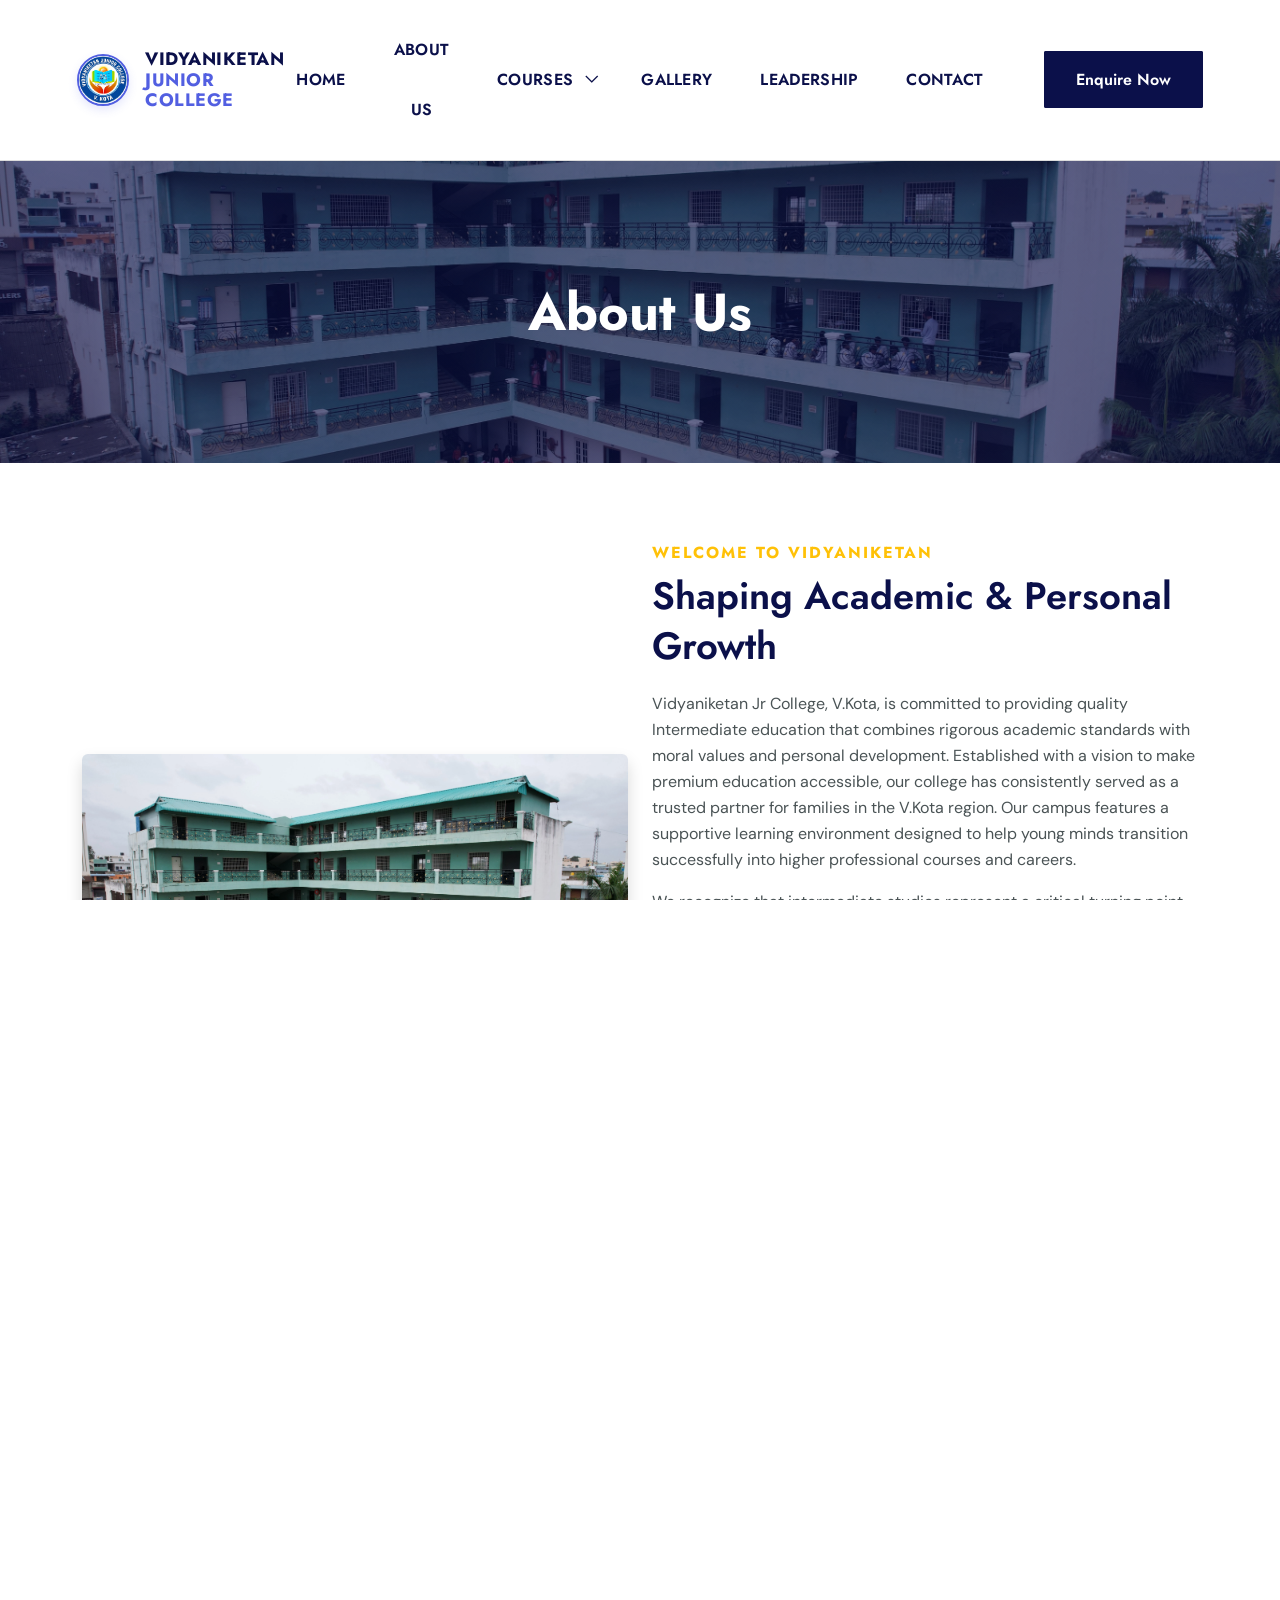
<file: about.html>
<!DOCTYPE html>
<html lang="en">

<head>
	<!-- Meta -->
	<meta charset="utf-8">
	<meta http-equiv="X-UA-Compatible" content="IE=edge">
	<meta name="viewport" content="width=device-width, initial-scale=1, shrink-to-fit=no">
	<!-- The above 3 meta tags *must* come first in the head; any other head content must come *after* these tags -->
	<meta name="description"
		content="About Vidyaniketan Jr College, V.Kota. Discover our commitment to academic excellence, discipline, vision, mission, and our college strengths.">
	<meta name="keywords"
		content="About Vidyaniketan, Junior College, V.Kota, Vision, Mission, College Leadership, Strengths">
	<link rel="canonical" href="https://vidyaniketancollege.com/about">
	<!-- SITE TITLE -->
	<title>About Us | Vidyaniketan Jr College, V.Kota</title>
	<!-- Latest Bootstrap min CSS -->
	<link rel="stylesheet" href="assets/bootstrap/css/bootstrap.min.css">
	<!-- Google Font -->
	<link
		href="https://fonts.googleapis.com/css2?family=DM+Sans:ital,opsz,wght@0,9..40,100..1000;1,9..40,100..1000&display=swap"
		rel="stylesheet">
	<link href="https://fonts.googleapis.com/css2?family=Jost:ital,wght@0,100..900;1,100..900&display=swap"
		rel="stylesheet">
	<!-- Font Awesome CSS -->
	<link rel="stylesheet" href="https://cdnjs.cloudflare.com/ajax/libs/font-awesome/6.5.2/css/all.min.css">
	<link rel="stylesheet" href="assets/fonts/font-awesome.min.css">
	<link rel="stylesheet" href="assets/fonts/themify-icons.css">
	<!--- owl carousel Css-->
	<link rel="stylesheet" href="assets/owlcarousel/css/owl.carousel.css">
	<link rel="stylesheet" href="assets/owlcarousel/css/owl.theme.css">
	<!--jquery-simple-mobilemenu Css-->
	<link rel="stylesheet" href="assets/css/jquery-simple-mobilemenu.css">
	<!-- MAGNIFIC CSS -->
	<link rel="stylesheet" href="assets/css/magnific-popup.css">
	<!-- animate CSS -->
	<link rel="stylesheet" href="assets/css/animate.css">
	<!-- Style CSS -->
	<link rel="stylesheet" href="assets/css/style.css">
	<!-- HTML5 shim and Respond.js IE8 support of HTML5 elements and media queries -->
	<!-- WARNING: Respond.js doesn't work if you view the page via file:// -->
	<!--[if lt IE 9]>
		  <script src="https://oss.maxcdn.com/html5shiv/3.7.2/html5shiv.min.js"></script>
		  <script src="https://oss.maxcdn.com/respond/1.4.2/respond.min.js"></script>
		<![endif]-->
	<style>
		/* Custom tweaks to match college color scheme */
		.btn_one {
			background: #0b104a;
			border: 2px solid #0b104a;
			color: #fff;
		}

		.btn_one:hover {
			background: #525fe1;
			border-color: #525fe1;
			color: #fff;
		}

		.header-btn {
			color: #0b104a;
			font-weight: 600;
		}

		.header-btn:hover {
			color: #525fe1;
		}

		.about-banner {
			background: linear-gradient(rgba(11, 16, 74, 0.6), rgba(11, 16, 74, 0.6)),
				url("images/college.webp") center center/cover no-repeat;
			padding: 120px 0;
			position: relative;
		}

		.about-banner .section-top-title h1 {
			color: #fff;
			font-size: 52px;
			font-weight: 700;
			margin: 0;
		}

		/*
* ----------------------------------------------------------------------------------------
* COLLEGE HIGHLIGHTS & CREATIVE ACHIEVEMENTS
* ----------------------------------------------------------------------------------------
*/

.highlights_area {
	padding: 100px 0 70px;
	background: linear-gradient(180deg, #f8f9ff 0%, #ffffff 100%);
	position: relative;
	overflow: hidden;
}

.achievement-card {
	background: #ffffff;
	border: 1px solid #e2e8f0;
	border-radius: 20px;
	padding: 35px 25px;
	text-align: center;
	margin-bottom: 30px;
	position: relative;
	transition: all 0.4s cubic-bezier(0.175, 0.885, 0.32, 1.275);
	height: 100%;
	box-shadow: 0 10px 30px rgba(11, 16, 74, 0.05);
	z-index: 1;
}

.achievement-card::before {
	content: '';
	position: absolute;
	top: 0;
	left: 0;
	width: 100%;
	height: 5px;
	border-top-left-radius: 20px;
	border-top-right-radius: 20px;
	background: linear-gradient(90deg, #f59e0b, #d97706, #525fe1);
	opacity: 0.8;
	transition: height 0.3s ease;
}

.achievement-card:hover {
	transform: translateY(-12px) scale(1.02);
	box-shadow: 0 20px 40px rgba(11, 16, 74, 0.12);
	border-color: #f59e0b;
}

.achievement-card:hover::before {
	height: 8px;
}

.achievement-icon-wrapper {
	width: 85px;
	height: 85px;
	line-height: 85px;
	border-radius: 50%;
	display: inline-flex;
	align-items: center;
	justify-content: center;
	font-size: 34px;
	margin-bottom: 22px;
	position: relative;
	transition: transform 0.5s ease;
}

.achievement-card:hover .achievement-icon-wrapper {
	transform: rotateY(360deg) scale(1.1);
}

.gold-badge {
	background: linear-gradient(135deg, #fffbeb 0%, #fef3c7 100%);
	color: #d97706;
	box-shadow: 0 8px 20px rgba(217, 119, 6, 0.2);
	border: 2px solid #fde68a;
	animation: pulseGlow 3s infinite ease-in-out;
}

.mandal-badge {
	background: linear-gradient(135deg, #eef2ff 0%, #e0e7ff 100%);
	color: #4338ca;
	box-shadow: 0 8px 20px rgba(67, 56, 202, 0.2);
	border: 2px solid #c7d2fe;
}

.district-badge {
	background: linear-gradient(135deg, #ecfdf5 0%, #d1fae5 100%);
	color: #059669;
	box-shadow: 0 8px 20px rgba(5, 150, 105, 0.2);
	border: 2px solid #a7f3d0;
}

.success-badge {
	background: linear-gradient(135deg, #fff1f2 0%, #ffe4e6 100%);
	color: #e11d48;
	box-shadow: 0 8px 20px rgba(225, 29, 72, 0.2);
	border: 2px solid #fecdd3;
}

.counter-num {
	font-size: 46px;
	font-weight: 800;
	font-family: 'Jost', sans-serif;
	color: #0b104a;
	margin-bottom: 8px;
	line-height: 1;
}

.achievement-card h5 {
	font-size: 19px;
	font-weight: 700;
	color: #0b104a;
	margin-bottom: 12px;
}

.achievement-card p {
	margin: 0;
	font-size: 14px;
	line-height: 1.6;
	color: #64748b;
}

.award-tag {
	display: inline-block;
	margin-top: 15px;
	padding: 5px 14px;
	background: #f8fafc;
	border: 1px dashed #cbd5e1;
	border-radius: 20px;
	font-size: 12px;
	font-weight: 600;
	color: #334155;
}

@keyframes pulseGlow {
	0%, 100% {
		box-shadow: 0 8px 20px rgba(217, 119, 6, 0.2);
	}
	50% {
		box-shadow: 0 12px 28px rgba(217, 119, 6, 0.45);
	}
}
	background:#FFF5D8;
	color:#F4B400;
}

.result_icon{
	background:#FFECEC;
	color:#F26B65;
}

.highlight_box h2{
	font-size:42px;
	font-weight:700;
	color:#0b104a;
	margin-bottom:10px;
}

.highlight_box h5{
	font-size:20px;
	font-weight:600;
	color:#0b104a;
	margin-bottom:10px;
}

.highlight_box p{
	margin:0;
	font-size:15px;
	line-height:28px;
	color:#6c757d;
}


/*
* ----------------------------------------------------------------------------------------
* CORE VALUES
* ----------------------------------------------------------------------------------------
*/

.values_area{
	padding:100px 0 70px;
	background:#fff;
}

.value_box{
	background:#fff;
	border:2px solid #eee;
	border-radius:15px;
	padding:35px 25px;
	text-align:center;
	margin-bottom:30px;
	height:100%;
	transition:all .35s ease;
}

.value_box:hover{
	border-color:#525fe1;
	transform:translateY(-8px);
	box-shadow:0 15px 40px rgba(0,0,0,.08);
}

.value_icon{
	width:75px;
	height:75px;
	line-height:75px;
	border-radius:100px;
	display:inline-flex;
	align-items:center;
	justify-content:center;
	font-size:30px;
	margin-bottom:20px;
	transition:.4s;
}

.value_box:hover .value_icon{
	transform:rotateY(180deg);
}

/* Value Icon Colors */

.integrity_icon{
	background:#ECEDFF;
	color:#525fe1;
}

.discipline_icon{
	background:#FFF5D8;
	color:#F4B400;
}

.excellence_icon{
	background:#E8FFF1;
	color:#28A745;
}

.respect_icon{
	background:#FFECEC;
	color:#F26B65;
}

.innovation_icon{
	background:#F3ECFF;
	color:#8B5CF6;
}

.leadership_icon{
	background:#E8F7FF;
	color:#0EA5E9;
}

.value_box h4{
	font-size:22px;
	font-weight:600;
	color:#0b104a;
	margin-bottom:15px;
}

.value_box p{
	margin:0;
	font-size:15px;
	line-height:28px;
	color:#6c757d;
}


/*
* ----------------------------------------------------------------------------------------
* WHY CHOOSE US
* ----------------------------------------------------------------------------------------
*/

.choose_area{
	padding:100px 0 70px;
	background:#f8f9fa;
}

.choose_box{
	background:#fff;
	border:2px solid #eee;
	border-radius:15px;
	padding:35px 25px;
	text-align:center;
	margin-bottom:30px;
	height:100%;
	transition:all .35s ease;
}

.choose_box:hover{
	border-color:#525fe1;
	transform:translateY(-8px);
	box-shadow:0 15px 40px rgba(0,0,0,.08);
}

.choose_icon{
	width:75px;
	height:75px;
	line-height:75px;
	border-radius:100px;
	display:inline-flex;
	align-items:center;
	justify-content:center;
	font-size:30px;
	margin-bottom:20px;
	transition:.4s;
}

.choose_box:hover .choose_icon{
	transform:rotateY(180deg);
}

/* Choose Icon Colors */

.faculty_choose{
	background:#ECEDFF;
	color:#525fe1;
}

.education_choose{
	background:#FFF5D8;
	color:#F4B400;
}

.result_choose{
	background:#E8FFF1;
	color:#28A745;
}

.development_choose{
	background:#FFECEC;
	color:#F26B65;
}

.choose_box h4{
	font-size:22px;
	font-weight:600;
	color:#0b104a;
	margin-bottom:15px;
}

.choose_box p{
	margin:0;
	font-size:15px;
	line-height:28px;
	color:#6c757d;
}


/*
* ----------------------------------------------------------------------------------------
* SECTION TITLE
* ----------------------------------------------------------------------------------------
*/

.section-title{
	margin-bottom:60px;
}

.section-title h6{
	font-size:15px;
	font-weight:700;
	letter-spacing:2px;
	text-transform:uppercase;
	color:#F4B400;
	margin-bottom:15px;
}

.section-title h2{
	font-size:42px;
	font-weight:700;
	color:#0b104a;
	margin-bottom:15px;
}

.section-title p{
	max-width:700px;
	margin:auto;
	font-size:16px;
	line-height:30px;
	color:#6c757d;
}


/*
* ----------------------------------------------------------------------------------------
* RESPONSIVE
* ----------------------------------------------------------------------------------------
*/

@media only screen and (max-width:991px){

.section-title h2{
	font-size:34px;
}

.highlight_box,
.value_box,
.choose_box{
	padding:30px 20px;
}

}

@media only screen and (max-width:768px){

.highlights_area,
.values_area,
.choose_area{
	padding:80px 0 50px;
}

.section-title{
	margin-bottom:45px;
}

.section-title h2{
	font-size:30px;
}

.highlight_box h2{
	font-size:34px;
}

.highlight_box h5,
.value_box h4,
.choose_box h4{
	font-size:20px;
}

.highlight_icon,
.value_icon,
.choose_icon{
	width:70px;
	height:70px;
	line-height:70px;
	font-size:28px;
}

}
	</style>
</head>

<body data-spy="scroll" data-offset="80">



	<!-- START NAVBAR -->
	<div id="navigation" class="navbar-light bg-faded site-navigation">
		<div class="container-fluid">
			<div class="row">
				<div class="col-20 align-self-center">
					<div class="site-logo">
						<a href="index.html" class="d-flex align-items-center gap-3" style="text-decoration: none;">
							<img src="images/logo.webp" alt="Vidyaniketan Logo" style="height: 52px; width: auto; border-radius: 50%; object-fit: cover; border: 2px solid #525fe1; box-shadow: 0 4px 10px rgba(82, 95, 225, 0.15);">
							<div class="d-flex flex-column justify-content-center">
								<span style="font-family: 'Jost', sans-serif; font-size: 18px; font-weight: 700; color: #0b104a; letter-spacing: 0.5px; display: block; text-transform: uppercase; line-height: 1.15;">VIDYANIKETAN</span>
								<span style="font-family: 'Jost', sans-serif; font-size: 18px; font-weight: 700; color: #525fe1; letter-spacing: 0.5px; display: block; text-transform: uppercase; line-height: 1.15;">JUNIOR COLLEGE</span>
							</div>
						</a>
					</div>
				</div><!--- END Col -->

				<div class="col-60 d-flex">
					<nav id="main-menu">
						<ul>
							<li><a href="index.html">Home</a></li>
							<li><a href="about.html">About Us</a></li>
							<li class="menu-item-has-children"><a href="courses.html">Courses</a>
								<ul>
									<li><a href="courses.html">All Courses</a></li>
									<li><a href="mpc.html">MPC Stream</a></li>
									<li><a href="bipc.html">BiPC Stream</a></li>
									<li><a href="mec.html">MEC Stream</a></li>
									<li><a href="cec.html">CEC Stream</a></li>
								</ul>
							</li>
							<li><a href="gallery.html">Gallery</a></li>
							<li><a href="leadership.html">Leadership</a></li>
							<li><a href="contact.html">Contact</a></li>
						</ul>
					</nav>
				</div>

				<div class="col-20 d-none d-xl-block text-end align-self-center">
					<a href="contact.html" class="btn_one">Enquire Now</a>
				</div><!--- END Col -->

				<ul class="mobile_menu">
					<li><a href="index.html">Home</a></li>
					<li><a href="about.html">About Us</a></li>
					<li><a href="courses.html">Courses</a></li>
					<li><a href="mpc.html">MPC Stream</a></li>
					<li><a href="bipc.html">BiPC Stream</a></li>
					<li><a href="mec.html">MEC Stream</a></li>
					<li><a href="cec.html">CEC Stream</a></li>
					<li><a href="gallery.html">Gallery</a></li>
					<li><a href="leadership.html">Leadership</a></li>
					<li><a href="contact.html">Contact</a></li>
				</ul>
			</div><!--- END ROW -->
		</div><!--- END CONTAINER -->
	</div>
	<!-- END NAVBAR -->

	<!-- START SECTION TOP -->
	<section class="section-top about-banner">
		<div class="container">
			<div class="col-lg-10 offset-lg-1 text-center">
				<div class="section-top-title wow fadeInRight" data-wow-duration="1s" data-wow-delay="0.3s"
					data-wow-offset="0">
					<h1>About Us</h1>
				</div>
			</div>
		</div>
	</section>
	<!-- END SECTION TOP -->

	<!-- START ABOUT US WELCOME -->
	<section class="ab_area section-padding">
		<div class="container">
			<div class="row align-items-center">
				<div class="col-lg-6 col-sm-12 col-xs-12 wow fadeInUp" data-wow-duration="1s" data-wow-delay="0.2s"
					data-wow-offset="0">
					<div class="ab_img">
						<img src="images/college.webp" class="img-fluid rounded shadow"
							alt="Welcome to Vidyaniketan Jr College">
					</div>
				</div><!--- END COL -->
				<div class="col-lg-6 col-sm-12 col-xs-12 wow fadeInUp" data-wow-duration="1s" data-wow-delay="0.1s"
					data-wow-offset="0">
					<div class="ab_content">
						<h6 class="text-uppercase text-warning fw-bold mb-2"
							style="letter-spacing: 2px; font-family: 'Jost', sans-serif;">Welcome to Vidyaniketan</h6>
						<h2>Shaping Academic & Personal Growth</h2>
						<p class="mt-3">Vidyaniketan Jr College, V.Kota, is committed to providing quality Intermediate
							education that combines rigorous academic standards with moral values and personal
							development. Established with a vision to make premium education accessible, our college has
							consistently served as a trusted partner for families in the V.Kota region. Our campus
							features a supportive learning environment designed to help young minds transition
							successfully into higher professional courses and careers.</p>
						<p class="mt-3">We recognize that intermediate studies represent a critical turning point for
							students. To ensure complete preparation, we focus on building a strong foundation in core
							subjects while preparing them for competitive entrance exams like JEE, NEET, and
							CA-Foundation. Our highly experienced faculty employs modern pedagogical tools,
							concept-based interactive smartboards, and rigorous weekly test schedules to identify and
							solve learning gaps early in the curriculum.</p>
						<p class="mt-3">At Vidyaniketan Jr College, we emphasize holistic development. Alongside daily
							academic classes, we organize career counseling workshops, logic and aptitude training
							sessions, sports tournaments, and interactive seminars. This balance of physical, cognitive,
							and ethical development ensures that our students step out into the world as confident,
							well-rounded, and responsible leaders of tomorrow.</p>
					</div>
				</div><!--- END COL -->
			</div><!--- END ROW -->
		</div><!--- END CONTAINER -->
	</section>
	<!-- END ABOUT US WELCOME -->

	<!-- START VISION AND MISSION -->
	<section class="ab_area section-padding" style="background: #f8f9fa;">
		<div class="container">
			<div class="row equal-height-row">
				<div class="col-lg-6 col-md-12 wow fadeInUp mb-4" data-wow-duration="1s" data-wow-delay="0.1s">
					<div class="p-5 glass-card h-100">
						<div class="rounded-circle bg-light d-inline-flex align-items-center justify-content-center mb-4"
							style="width: 60px; height: 60px; background: #ECEDFF !important; color: #525fe1;">
							<span class="ti-eye" style="font-size: 24px;"></span>
						</div>
						<h3 class="mb-3" style="font-size: 24px; font-weight: 700; color: #0b104a;">Our Vision</h3>
						<p class="text-muted mb-3" style="line-height: 1.8;">To be recognized as a premier junior college in Andhra Pradesh, fostering an environment where academic excellence, moral integrity, and personal transformation thrive together.</p>
						<ul class="list-unstyled text-muted mb-0" style="line-height: 1.8;">
							<li class="mb-2"><span class="ti-check text-primary me-2"></span> Empower students with conceptual clarity & analytical problem-solving skills.</li>
							<li class="mb-2"><span class="ti-check text-primary me-2"></span> Cultivate a culture of lifelong learning, curiosity, and ethical responsibility.</li>
							<li class="mb-2"><span class="ti-check text-primary me-2"></span> Provide state-of-the-art learning infrastructure and digital smart classrooms.</li>
							<li class="mb-2"><span class="ti-check text-primary me-2"></span> Nurture young talents to excel in university education & national entrance exams.</li>
							<li class="mb-0"><span class="ti-check text-primary me-2"></span> Shape confident, empathetic leaders equipped for global opportunities.</li>
						</ul>
					</div>
				</div>
				<div class="col-lg-6 col-md-12 wow fadeInUp mb-4" data-wow-duration="1s" data-wow-delay="0.2s">
					<div class="p-5 glass-card h-100">
						<div class="rounded-circle bg-light d-inline-flex align-items-center justify-content-center mb-4"
							style="width: 60px; height: 60px; background: #FFEFEE !important; color: #F26B65;">
							<span class="ti-target" style="font-size: 24px;"></span>
						</div>
						<h3 class="mb-3" style="font-size: 24px; font-weight: 700; color: #0b104a;">Our Mission</h3>
						<p class="text-muted mb-3" style="line-height: 1.8;">To provide student-firstIntermediate education through systematic conceptual teaching, continuous evaluation, and dedicated mentoring across science and commerce streams.</p>
						<ul class="list-unstyled text-muted mb-0" style="line-height: 1.8;">
							<li class="mb-2"><span class="ti-check text-warning me-2"></span> Deliver high-quality education through innovative teaching methods.</li>
							<li class="mb-2"><span class="ti-check text-warning me-2"></span> Build strong academic foundations for higher education.</li>
							<li class="mb-2"><span class="ti-check text-warning me-2"></span> Encourage discipline, integrity, and personal responsibility.</li>
							<li class="mb-2"><span class="ti-check text-warning me-2"></span> Foster leadership, creativity, and critical thinking abilities.</li>
							<li class="mb-2"><span class="ti-check text-warning me-2"></span> Prepare students for competitive examinations and future careers.</li>
							<li class="mb-0"><span class="ti-check text-warning me-2"></span> Support every student through personalized mentoring and guidance.</li>
						</ul>
					</div>
				</div>
			</div>
		</div>
	</section>
	<!-- END VISION AND MISSION -->

	<!-- ==========================================================
	START COLLEGE ACHIEVEMENTS & RECORD RANKS
========================================================== -->
<section class="highlights_area section-padding">
	<div class="container">

		<div class="section-title text-center">
			<h6 class="text-uppercase text-warning fw-bold mb-2" style="letter-spacing: 2px;">Academic Excellence & Honors</h6>
			<h2>Glorious Achievements & Record Ranks</h2>
			<p class="text-muted">
				A proud legacy of academic brilliance, state-level recognitions, and top board examination ranks.
			</p>
		</div>

		<div class="row">

			<!-- State Pratibha Award Card -->
			<div class="col-lg-3 col-md-6 col-sm-6 mb-4">
				<div class="achievement-card wow fadeInUp" data-wow-delay=".1s">
					<div class="achievement-icon-wrapper gold-badge">
						<i class="fa-solid fa-crown"></i>
					</div>
					<div class="counter-num count-up" data-target="12">12</div>
					<h5>State Pratibha Awardees</h5>
					<p>Honored <strong>12 Times</strong> with the prestigious Govt. of AP State Pratibha Award for academic excellence.</p>
					<span class="award-tag"><i class="fa-solid fa-certificate text-warning me-1"></i> 12 State Awards</span>
				</div>
			</div>

			<!-- Mandal 1st Rank Card -->
			<div class="col-lg-3 col-md-6 col-sm-6 mb-4">
				<div class="achievement-card wow fadeInUp" data-wow-delay=".2s">
					<div class="achievement-icon-wrapper mandal-badge">
						<i class="fa-solid fa-trophy"></i>
					</div>
					<div class="counter-num"><span class="count-up" data-target="6">6</span>+</div>
					<h5>Mandal 1st Rank</h5>
					<p>Secured <strong>6+ Times</strong> Mandal 1st Rank in V.Kota region in Intermediate Board Exams.</p>
					<span class="award-tag"><i class="fa-solid fa-ribbon text-primary me-1"></i> V.Kota Champion</span>
				</div>
			</div>

			<!-- District Ranks Card -->
			<div class="col-lg-3 col-md-6 col-sm-6 mb-4">
				<div class="achievement-card wow fadeInUp" data-wow-delay=".3s">
					<div class="achievement-icon-wrapper district-badge">
						<i class="fa-solid fa-ranking-star"></i>
					</div>
					<div class="counter-num">1st & 2nd</div>
					<h5>District Top Ranks</h5>
					<p>Repeatedly bagged <strong>District 1st & 2nd Ranks</strong> across MPC, BiPC, MEC & CEC streams.</p>
					<span class="award-tag"><i class="fa-solid fa-building-columns text-success me-1"></i> District Pride</span>
				</div>
			</div>

			<!-- Alumni & Success Rate Card -->
			<div class="col-lg-3 col-md-6 col-sm-6 mb-4">
				<div class="achievement-card wow fadeInUp" data-wow-delay=".4s">
					<div class="achievement-icon-wrapper success-badge">
						<i class="fa-solid fa-user-graduate"></i>
					</div>
					<div class="counter-num"><span class="count-up" data-target="1000">1000</span>+</div>
					<h5>Successful Alumni</h5>
					<p>Over 1000+ students placed in Engineering, MBBS, CA & Top University Degrees.</p>
					<span class="award-tag"><i class="fa-solid fa-graduation-cap text-danger me-1"></i> 98% Success Rate</span>
				</div>
			</div>

		</div>

		<!-- Visual Achievement Proof & Convocation Spotlight -->
		<div class="row mt-5 g-4 align-items-stretch">
			<div class="col-lg-6 mb-4 wow fadeInLeft" data-wow-delay=".2s">
				<div class="card border-0 shadow rounded-4 overflow-hidden h-100 bg-white" style="border-top: 4px solid #f59e0b !important;">
					<div class="position-relative">
						<img src="images/toppers-rankers-2024.webp" alt="IPE-2024 Board Toppers & Rankers" class="w-100" style="height: 320px; object-fit: cover;">
						<span class="badge position-absolute top-0 end-0 m-3 px-3 py-2 bg-warning text-dark fw-bold rounded-pill shadow-sm" style="font-size: 12px;">
							<i class="fa-solid fa-medal me-1"></i> IPE 2024 Official Results
						</span>
					</div>
					<div class="p-4 d-flex flex-column justify-content-between flex-grow-1">
						<div>
							<h4 class="fw-bold mb-2" style="color: #0b104a; font-size: 22px;">IPE-2024 Mandal & State Top Rankers</h4>
							<p class="text-muted mb-3" style="font-size: 14px; line-height: 1.7;">
								Vidyaniketan Junior College students consistently sweep the top scores in V.Kota Mandal and achieve landmark state positions across MPC, BiPC, and CEC streams.
							</p>
							<div class="p-3 rounded-3" style="background: #f8fafc; border: 1px dashed #cbd5e1;">
								<div class="d-flex align-items-center gap-2 mb-2">
									<i class="fa-solid fa-star text-warning"></i>
									<span class="fw-bold" style="color: #0b104a; font-size: 14px;">U. Lakshmi Priyanka:</span>
									<span class="badge bg-danger text-white">Sr. BiPC State Rank 981/1000</span>
								</div>
								<div class="row g-2 text-muted" style="font-size: 13px;">
									<div class="col-6">• K. Yashwitha (Jr MPC: 457/470)</div>
									<div class="col-6">• M. Sameer (Jr CEC: 450/500)</div>
									<div class="col-6">• E. Rakshitha (Sr BiPC: 948/1000)</div>
									<div class="col-6">• S. Inayath (Sr MPC: 937/1000)</div>
								</div>
							</div>
						</div>
					</div>
				</div>
			</div>

			<div class="col-lg-6 mb-4 wow fadeInRight" data-wow-delay=".3s">
				<div class="card border-0 shadow rounded-4 overflow-hidden h-100 bg-white" style="border-top: 4px solid #525fe1 !important;">
					<div class="position-relative">
						<img src="images/graduation-felicitation.webp" alt="College Felicitation & Convocation Ceremony" class="w-100" style="height: 320px; object-fit: cover;">
						<span class="badge position-absolute top-0 end-0 m-3 px-3 py-2 text-white fw-bold rounded-pill shadow-sm" style="background: #0b104a; font-size: 12px;">
							<i class="fa-solid fa-award me-1"></i> Convocation & Felicitation
						</span>
					</div>
					<div class="p-4 d-flex flex-column justify-content-between flex-grow-1">
						<div>
							<h4 class="fw-bold mb-2" style="color: #0b104a; font-size: 22px;">Leadership Honors & Convocation Ceremony</h4>
							<p class="text-muted mb-3" style="font-size: 14px; line-height: 1.7;">
								Recognizing excellence at our annual ceremony, where college leadership, Chairman Sri R. Damodhar Reddy, and graduating students are felicitated by esteemed dignitaries including DSP Sri Raghuveer Vishnu Garu.
							</p>
							<div class="p-3 rounded-3" style="background: #f8fafc; border: 1px dashed #cbd5e1;">
								<div class="d-flex align-items-center gap-2 mb-2">
									<i class="fa-solid fa-graduation-cap text-primary"></i>
									<span class="fw-bold" style="color: #0b104a; font-size: 14px;">Inspiring Future Achievers:</span>
								</div>
								<p class="mb-0 text-muted" style="font-size: 13px; line-height: 1.6;">
									Celebrating over 1000+ alumni who have transitioned into leading medical universities, premier engineering colleges, and professional Chartered Accountancy courses.
								</p>
							</div>
						</div>
					</div>
				</div>
			</div>
		</div>

	</div>
</section>
<!-- END COLLEGE ACHIEVEMENTS & RECORD RANKS -->

<!-- ==========================================================
	START CAMPUS LIFE & STUDENT GLIMPSES
========================================================== -->
<section class="section-padding" style="background: #ffffff; border-top: 1px solid #e2e8f0; border-bottom: 1px solid #e2e8f0;">
	<div class="container">
		<div class="section-title text-center">
			<h6 class="text-uppercase text-warning fw-bold mb-2" style="letter-spacing: 2px;">Campus Life & Culture</h6>
			<h2>Vibrant Student Journey</h2>
			<p class="text-muted">
				At Vidyaniketan, academic rigor is harmoniously blended with cultural vibrancy, entrance mentorship, and disciplined student development.
			</p>
		</div>

		<div class="row g-4">
			<div class="col-lg-3 col-md-6 mb-4 wow fadeInUp" data-wow-delay=".1s">
				<div class="card border-0 shadow-sm rounded-4 overflow-hidden h-100">
					<img src="images/cultural-events.webp" alt="Annual Day & Cultural Celebrations" class="card-img-top w-100" style="height: 200px; object-fit: cover;">
					<div class="p-3 bg-white text-center">
						<h6 class="fw-bold mb-1" style="color: #0b104a; font-size: 16px;">Cultural Celebrations</h6>
						<p class="text-muted mb-0" style="font-size: 13px;">Annual day celebrations, traditional festivals, and joyful student performances.</p>
					</div>
				</div>
			</div>

			<div class="col-lg-3 col-md-6 mb-4 wow fadeInUp" data-wow-delay=".2s">
				<div class="card border-0 shadow-sm rounded-4 overflow-hidden h-100">
					<img src="images/student-eapcet-prep.webp" alt="EAPCET Mentorship" class="card-img-top w-100" style="height: 200px; object-fit: cover; object-position: top;">
					<div class="p-3 bg-white text-center">
						<h6 class="fw-bold mb-1" style="color: #0b104a; font-size: 16px;">Long-Term CET Coaching</h6>
						<p class="text-muted mb-0" style="font-size: 13px;">Targeted mentorship for EAPCET, NEET, and IIT Mains right on campus.</p>
					</div>
				</div>
			</div>

			<div class="col-lg-3 col-md-6 mb-4 wow fadeInUp" data-wow-delay=".3s">
				<div class="card border-0 shadow-sm rounded-4 overflow-hidden h-100">
					<img src="images/student-maths-prep.webp" alt="Academic Excellence" class="card-img-top w-100" style="height: 200px; object-fit: cover; object-position: top;">
					<div class="p-3 bg-white text-center">
						<h6 class="fw-bold mb-1" style="color: #0b104a; font-size: 16px;">Academic Excellence</h6>
						<p class="text-muted mb-0" style="font-size: 13px;">Mastery of Senior Inter core textbooks, problem sets, and weekly evaluations.</p>
					</div>
				</div>
			</div>

			<div class="col-lg-3 col-md-6 mb-4 wow fadeInUp" data-wow-delay=".4s">
				<div class="card border-0 shadow-sm rounded-4 overflow-hidden h-100">
					<img src="images/student-life.webp" alt="Disciplined Learning" class="card-img-top w-100" style="height: 200px; object-fit: cover; object-position: top;">
					<div class="p-3 bg-white text-center">
						<h6 class="fw-bold mb-1" style="color: #0b104a; font-size: 16px;">Disciplined Learning</h6>
						<p class="text-muted mb-0" style="font-size: 13px;">Focus on daily attendance, student punctuality, and character building.</p>
					</div>
				</div>
			</div>
		</div>

		<div class="text-center mt-3">
			<a href="gallery.html" class="btn btn-outline-primary px-4 py-2 rounded-pill fw-semibold" style="border-color: #0b104a; color: #0b104a;">View All Campus Photos in Gallery <i class="ti-arrow-right ms-1"></i></a>
		</div>
	</div>
</section>
<!-- END CAMPUS LIFE & STUDENT GLIMPSES -->


<!-- ==========================================================
	START CORE VALUES
========================================================== -->
<section class="values_area section-padding">
	<div class="container">

		<div class="section-title text-center">
			<h6>Core Values</h6>
			<h2>Values That Shape Every Student</h2>
			<p>
				Our institution is built upon values that inspire excellence,
				leadership and responsible citizenship.
			</p>
		</div>

		<div class="row">

			<div class="col-lg-4 col-md-6">
				<div class="value_box wow fadeInUp" data-wow-delay=".1s">
					<div class="value_icon integrity_icon">
						<i class="fa-solid fa-scale-balanced"></i>
					</div>
					<h4>Integrity</h4>
					<p>Promoting honesty, ethics and responsibility in every aspect of life.</p>
				</div>
			</div>

			<div class="col-lg-4 col-md-6">
				<div class="value_box wow fadeInUp" data-wow-delay=".2s">
					<div class="value_icon discipline_icon">
						<i class="fa-solid fa-shield-halved"></i>
					</div>
					<h4>Discipline</h4>
					<p>Creating a disciplined environment for academic excellence.</p>
				</div>
			</div>

			<div class="col-lg-4 col-md-6">
				<div class="value_box wow fadeInUp" data-wow-delay=".3s">
					<div class="value_icon excellence_icon">
						<i class="fa-solid fa-medal"></i>
					</div>
					<h4>Excellence</h4>
					<p>Encouraging students to achieve their highest potential.</p>
				</div>
			</div>

			<div class="col-lg-4 col-md-6">
				<div class="value_box wow fadeInUp" data-wow-delay=".4s">
					<div class="value_icon respect_icon">
						<i class="fa-solid fa-handshake"></i>
					</div>
					<h4>Respect</h4>
					<p>Building mutual respect, kindness and inclusiveness among everyone.</p>
				</div>
			</div>

			<div class="col-lg-4 col-md-6">
				<div class="value_box wow fadeInUp" data-wow-delay=".5s">
					<div class="value_icon innovation_icon">
						<i class="fa-solid fa-lightbulb"></i>
					</div>
					<h4>Innovation</h4>
					<p>Inspiring creativity through modern teaching and smart learning.</p>
				</div>
			</div>

			<div class="col-lg-4 col-md-6">
				<div class="value_box wow fadeInUp" data-wow-delay=".6s">
					<div class="value_icon leadership_icon">
						<i class="fa-solid fa-users"></i>
					</div>
					<h4>Leadership</h4>
					<p>Preparing confident leaders ready to contribute to society.</p>
				</div>
			</div>

		</div>

	</div>
</section>
<!-- END CORE VALUES -->


<!-- ==========================================================
	START WHY CHOOSE US
========================================================== -->
<section class="choose_area section-padding">
	<div class="container">

		<div class="section-title text-center">
			<h6>Why Choose Us</h6>
			<h2>Why Students Choose Vidyaniketan</h2>
			<p>
				We prepare students for academic excellence,
				competitive success and a bright future.
			</p>
		</div>

		<div class="row">

			<div class="col-lg-3 col-md-6 col-sm-6">
				<div class="choose_box wow fadeInUp" data-wow-delay=".1s">
					<div class="choose_icon faculty_choose">
						<i class="fa-solid fa-user-graduate"></i>
					</div>
					<h4>Experienced Faculty</h4>
					<p>Dedicated teachers providing concept-based education with personal mentoring.</p>
				</div>
			</div>

			<div class="col-lg-3 col-md-6 col-sm-6">
				<div class="choose_box wow fadeInUp" data-wow-delay=".2s">
					<div class="choose_icon education_choose">
						<i class="fa-solid fa-book-open"></i>
					</div>
					<h4>Quality Education</h4>
					<p>Comprehensive curriculum with continuous assessment and smart learning.</p>
				</div>
			</div>

			<div class="col-lg-3 col-md-6 col-sm-6">
				<div class="choose_box wow fadeInUp" data-wow-delay=".3s">
					<div class="choose_icon result_choose">
						<i class="fa-solid fa-medal"></i>
					</div>
					<h4>Excellent Results</h4>
					<p>Consistent success in Board examinations and competitive entrance tests.</p>
				</div>
			</div>

			<div class="col-lg-3 col-md-6 col-sm-6">
				<div class="choose_box wow fadeInUp" data-wow-delay=".4s">
					<div class="choose_icon development_choose">
						<i class="fa-solid fa-lightbulb"></i>
					</div>
					<h4>Holistic Development</h4>
					<p>Developing confidence, discipline, leadership and communication skills.</p>
				</div>
			</div>

		</div>

	</div>
</section>
<!-- END WHY CHOOSE US -->



	<!-- START FOOTER -->
	<div class="footer section-padding" style="background: #0b104a; color: #fff;">
		<div class="container">
			<div class="row">
				<div class="col-lg-4 col-sm-6 col-xs-12">
					<div class="single_footer">
						<a href="index.html" class="d-flex align-items-center gap-3 mb-3" style="text-decoration: none;">
							<img src="images/logo.webp" alt="Vidyaniketan Logo" style="height: 48px; width: auto; border-radius: 50%; object-fit: cover; border: 2px solid #ffc107;">
							<div class="d-flex flex-column justify-content-center">
								<span style="font-family: 'Jost', sans-serif; font-size: 18px; font-weight: 700; color: #fff; letter-spacing: 0.5px; display: block; text-transform: uppercase; line-height: 1.15;">VIDYANIKETAN</span>
								<span style="font-family: 'Jost', sans-serif; font-size: 18px; font-weight: 700; color: #ffc107; letter-spacing: 0.5px; display: block; text-transform: uppercase; line-height: 1.15;">JUNIOR COLLEGE</span>
							</div>
						</a>
						<p class="mt-3 text-white">Building strong foundations for higher education through academic
							excellence, experienced faculty, disciplined learning, and holistic student development.</p>
						<div class="social_profile mt-4">
							<ul>
								<li><a class="f_facebook" href="https://www.facebook.com/profile.php?id=61592861813890" target="_blank" rel="noopener noreferrer"><i class="fa-brands fa-facebook-f"></i></a></li>
								<li><a class="f_youtube" href="https://www.youtube.com/@VidyaniketanJrCollegevkota" target="_blank" rel="noopener noreferrer"><i class="fa-brands fa-youtube"></i></a></li>
								<li><a class="f_instagram" href="https://www.instagram.com/vidyaniketanjrcollege/" target="_blank" rel="noopener noreferrer"><i class="fa-brands fa-instagram"></i></a></li>
							</ul>
						</div>
					</div>
				</div><!--- END COL -->
				<div class="col-lg-2 col-sm-6 col-xs-12">
					<div class="single_footer">
						<h4 class="text-white">Quick Links</h4>
						<ul class="list-unstyled mt-3">
							<li class="mb-2"><a href="index.html" class="text-white text-decoration-none">Home</a></li>
							<li class="mb-2"><a href="about.html" class="text-white text-decoration-none">About</a></li>
							<li class="mb-2"><a href="courses.html" class="text-white text-decoration-none">Courses</a></li>
							<li class="mb-2"><a href="gallery.html" class="text-white text-decoration-none">Gallery</a></li>
							<li class="mb-2"><a href="leadership.html" class="text-white text-decoration-none">Leadership</a></li>
							<li class="mb-2"><a href="contact.html" class="text-white text-decoration-none">Contact</a></li>
						</ul>
					</div>
				</div><!--- END COL -->
				<div class="col-lg-2 col-sm-6 col-xs-12">
					<div class="single_footer">
						<h4 class="text-white">Courses</h4>
						<ul class="list-unstyled mt-3">
							<li class="mb-2"><a href="mpc.html" class="text-white text-decoration-none">MPC Stream</a></li>
							<li class="mb-2"><a href="bipc.html" class="text-white text-decoration-none">BiPC Stream</a></li>
							<li class="mb-2"><a href="mec.html" class="text-white text-decoration-none">MEC Stream</a></li>
							<li class="mb-2"><a href="cec.html" class="text-white text-decoration-none">CEC Stream</a></li>
						</ul>
					</div>
				</div><!--- END COL -->
				<div class="col-lg-4 col-sm-6 col-xs-12">
					<div class="single_footer">
						<h4 class="text-white">Address</h4>
						<div class="sf_contact mt-3">
							<span class="ti-map text-warning"></span>
							<p class="text-white mb-0">2F4Q+XFH, Patrapalle, V.Kota,<br>Andhra Pradesh - 517424</p>
						</div>
						<div class="sf_contact mt-2">
							<span class="ti-time text-warning"></span>
							<p class="text-white mb-0">
								Office Hours: Mon - Sat<br>
								9:30 AM - 5:00 PM
							</p>
						</div>

						<div class="sf_contact mt-2">
							<span class="ti-mobile text-warning"></span>
							<p class="text-white mb-0">
								Phone:
								<a href="tel:+919441331993" style="color: #ffc107; text-decoration: none;">9441331993</a><br>
								<a href="tel:+919652850950" style="color: #ffc107; text-decoration: none;">9652850950</a>
							</p>
						</div>

						<div class="sf_contact mt-2">
							<span class="ti-email text-warning"></span>
							<p class="text-white mb-0">
								Email:
								<a href="mailto:info@vidyaniketan.com" style="color: #ffc107; text-decoration: none;">
									info@vidyaniketan.com
								</a>
							</p>
						</div>
						<!-- Map in footer -->
						<div class="map mt-3 rounded-3 overflow-hidden border border-secondary" style="height: 120px;">
							<iframe
								src="https://www.google.com/maps/embed?pb=!1m18!1m12!1m3!1d15587.712613149864!2d78.50853754911479!3d12.805822361491717!2m3!1f0!2f0!3f0!3m2!1i1024!2i768!4f13.1!3m3!1m2!1s0x3bac4d008bb438cf%3A0xe5a363db8669c3a!2sPatrapalle%2C%20V.Kota%2C%20Andhra%20Pradesh%20517424!5e0!3m2!1sen!2sin!4v1700000000000!5m2!1sen!2sin"
								style="border:0; width: 100%; height: 100%;" allowfullscreen="" loading="lazy"></iframe>
						</div>
					</div>
				</div><!--- END COL -->
			</div><!--- END ROW -->
		</div><!--- END CONTAINER -->
	</div>
	<!-- END FOOTER -->

	<!-- START FOOTER COPYRIGHT -->
	<div class="foot_copy" style="background: #090d3d; border-top: 1px solid rgba(255,255,255,0.05); padding: 20px 0;">
		<div class="footer_copyright text-center">
			<p class="text-white mb-0">&copy; 2026 Vidyaniketan Jr College, V.Kota. All Rights Reserved.</p>
		</div>
	</div>
	<!-- END FOOTER COPYRIGHT -->

	<!-- Latest jQuery -->
	<script src="assets/js/jquery-1.12.4.min.js"></script>
	<!-- Latest compiled and minified Bootstrap -->
	<script src="assets/bootstrap/js/bootstrap.min.js"></script>
	<!-- modernizer JS -->
	<script src="assets/js/modernizr-2.8.3.min.js"></script>
	<!-- jquery-simple-mobilemenu.min -->
	<script src="assets/js/jquery-simple-mobilemenu.js"></script>
	<!-- owl-carousel min js  -->
	<script src="assets/owlcarousel/js/owl.carousel.min.js"></script>
	<!-- magnific-popup js -->
	<script src="assets/js/jquery.magnific-popup.min.js"></script>
	<!-- countTo js -->
	<script src="assets/js/jquery.inview.min.js"></script>
	<!-- scrolltopcontrol js -->
	<script src="assets/js/scrolltopcontrol.js"></script>
	<!-- WOW - Reveal Animations When You Scroll -->
	<script src="assets/js/wow.min.js"></script>
	<!-- scripts js -->
	<script src="assets/js/scripts.js"></script>
	<script>
		// Smooth count-up animation for achievements
		document.addEventListener("DOMContentLoaded", function () {
			const counters = document.querySelectorAll(".count-up");
			let animated = false;

			function startCounters() {
				counters.forEach(counter => {
					const target = +counter.getAttribute("data-target");
					const duration = 2000;
					const stepTime = 30;
					const steps = duration / stepTime;
					const increment = target / steps;
					let current = 0;

					const timer = setInterval(() => {
						current += increment;
						if (current >= target) {
							counter.innerText = target;
							clearInterval(timer);
						} else {
							counter.innerText = Math.ceil(current);
						}
					}, stepTime);
				});
			}

			// Trigger count up when section is in view
			const section = document.querySelector(".highlights_area");
			if (section) {
				const observer = new IntersectionObserver((entries) => {
					if (entries[0].isIntersecting && !animated) {
						animated = true;
						startCounters();
					}
				}, { threshold: 0.2 });
				observer.observe(section);
			}
		});
	</script>
</body>

</html>
</file>
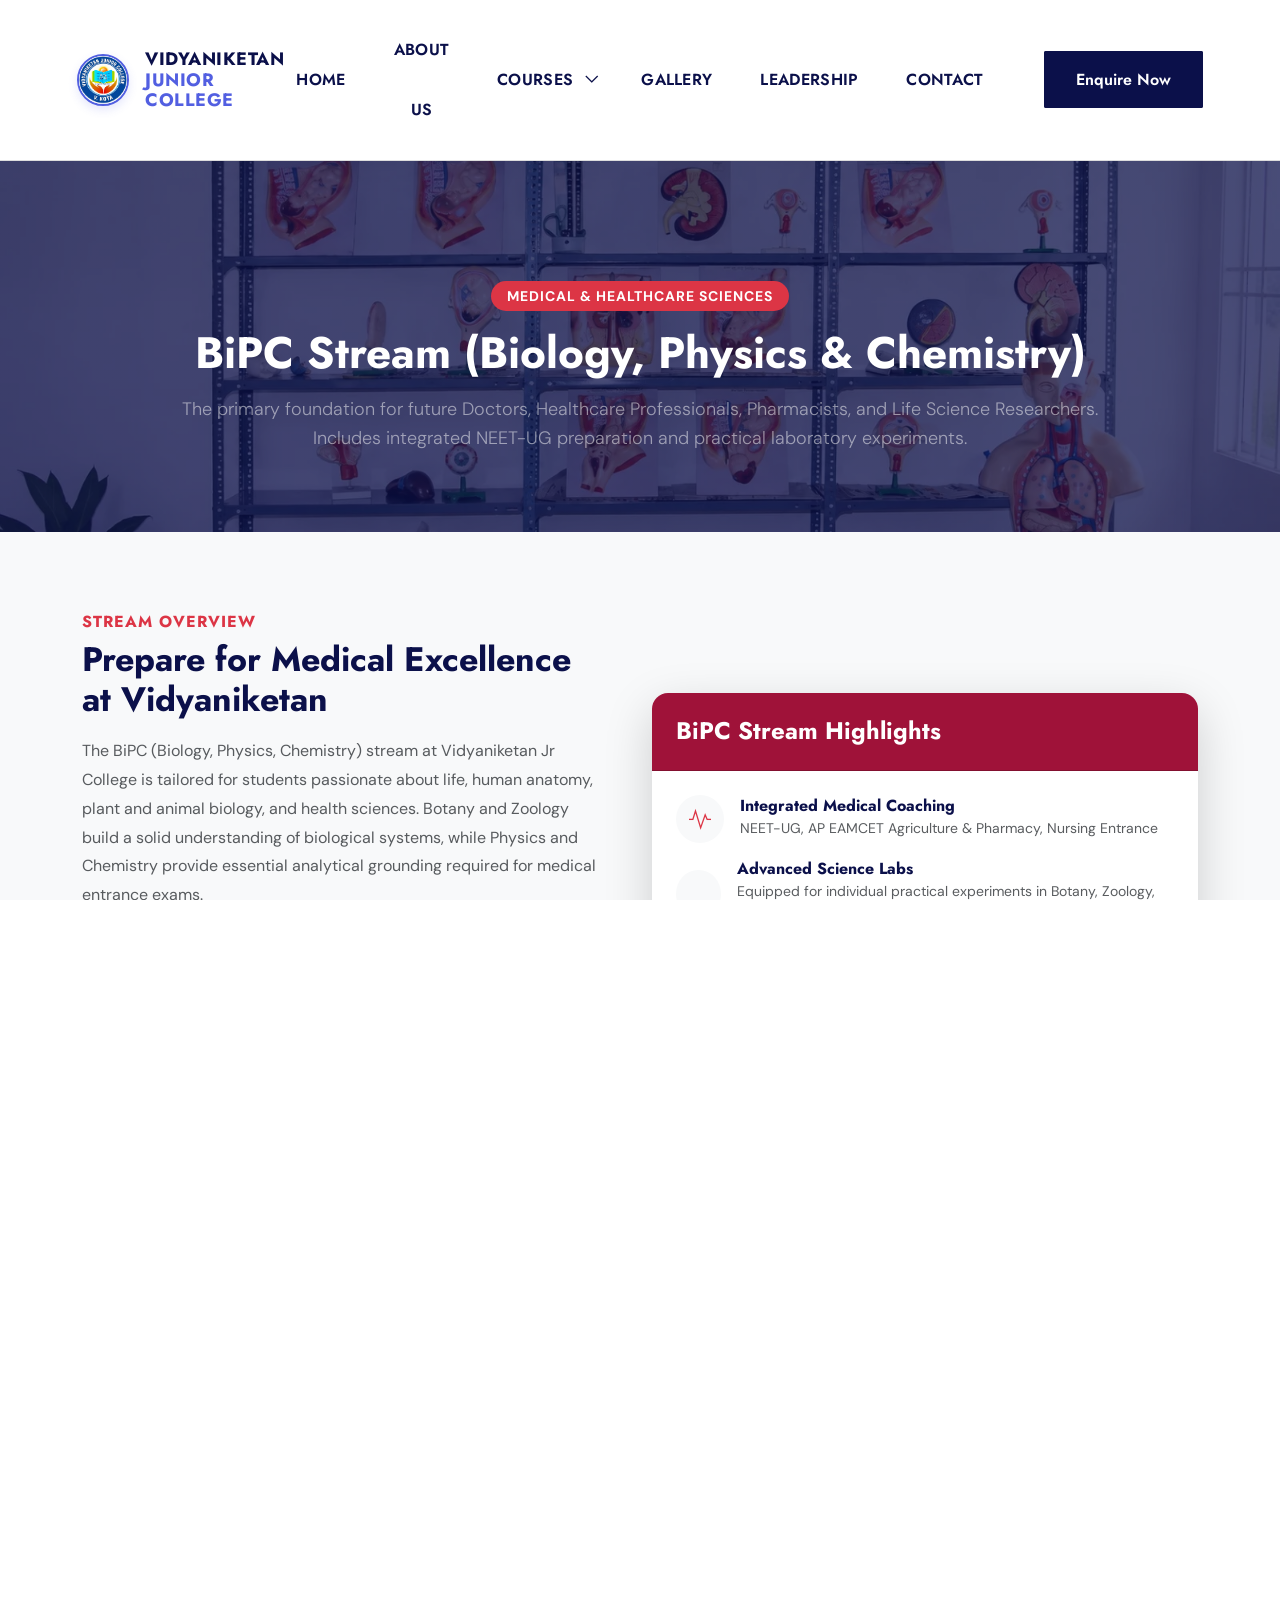
<file: bipc.html>
<!DOCTYPE html>
<html lang="en">

<head>
	<!-- Meta -->
	<meta charset="utf-8">
	<meta http-equiv="X-UA-Compatible" content="IE=edge">
	<meta name="viewport" content="width=device-width, initial-scale=1, shrink-to-fit=no">
	<meta name="description"
		content="BiPC (Biology, Physics & Chemistry) Stream at Vidyaniketan Jr College, V.Kota. Comprehensive NEET-UG entrance coaching, practical botany & zoology labs, MBBS, BDS, Pharmacy & Healthcare careers.">
	<meta name="keywords"
		content="BiPC Stream, Biology Physics Chemistry, Intermediate BiPC V.Kota, Vidyaniketan Junior College, NEET Coaching, Medical Entrance">
	<link rel="canonical" href="https://vidyaniketancollege.com/bipc">
	<!-- SITE TITLE -->
	<title>BiPC Stream (Biology, Physics & Chemistry) | Vidyaniketan Jr College, V.Kota</title>
	<!-- Latest Bootstrap min CSS -->
	<link rel="stylesheet" href="assets/bootstrap/css/bootstrap.min.css">
	<!-- Google Font -->
	<link
		href="https://fonts.googleapis.com/css2?family=DM+Sans:ital,opsz,wght@0,9..40,100..1000;1,9..40,100..1000&display=swap"
		rel="stylesheet">
	<link href="https://fonts.googleapis.com/css2?family=Jost:ital,wght@0,100..900;1,100..900&display=swap"
		rel="stylesheet">
	<!-- Font Awesome CSS -->
	<link rel="stylesheet" href="https://cdnjs.cloudflare.com/ajax/libs/font-awesome/6.5.2/css/all.min.css">
	<link rel="stylesheet" href="assets/fonts/font-awesome.min.css">
	<link rel="stylesheet" href="assets/fonts/themify-icons.css">
	<!--- owl carousel Css-->
	<link rel="stylesheet" href="assets/owlcarousel/css/owl.carousel.css">
	<link rel="stylesheet" href="assets/owlcarousel/css/owl.theme.css">
	<!--jquery-simple-mobilemenu Css-->
	<link rel="stylesheet" href="assets/css/jquery-simple-mobilemenu.css">
	<!-- MAGNIFIC CSS -->
	<link rel="stylesheet" href="assets/css/magnific-popup.css">
	<!-- animate CSS -->
	<link rel="stylesheet" href="assets/css/animate.css">
	<!-- Style CSS -->
	<link rel="stylesheet" href="assets/css/style.css">
	<!-- HTML5 shim and Respond.js IE8 support of HTML5 elements and media queries -->
	<!--[if lt IE 9]>
	  <script src="https://oss.maxcdn.com/html5shiv/3.7.2/html5shiv.min.js"></script>
	  <script src="https://oss.maxcdn.com/respond/1.4.2/respond.min.js"></script>
	<![endif]-->
	<style>
		.btn_one {
			background: #0b104a;
			border: 2px solid #0b104a;
			color: #fff;
		}

		.btn_one:hover {
			background: #525fe1;
			border-color: #525fe1;
			color: #fff;
		}

		.about-banner {
			background: linear-gradient(rgba(11, 16, 74, 0.75), rgba(11, 16, 74, 0.75)),
				url("images/biologylab.webp") center center/cover no-repeat;
			padding: 120px 0 80px;
			position: relative;
		}

		.about-banner .section-top-title h1 {
			color: #fff;
			font-size: 44px;
			font-weight: 700;
			margin-bottom: 15px;
		}

		.feature-card {
			background: #ffffff;
			border: 1px solid #e2e8f0;
			border-radius: 12px;
			padding: 25px;
			transition: all 0.3s ease;
			height: 100%;
		}

		.feature-card:hover {
			transform: translateY(-5px);
			box-shadow: 0 12px 30px rgba(11, 16, 74, 0.1);
			border-color: #e11d48;
		}

		.subject-badge {
			background: #fff1f2;
			color: #9f1239;
			font-weight: 600;
			padding: 8px 16px;
			border-radius: 30px;
			display: inline-block;
			margin-right: 8px;
			margin-bottom: 10px;
			font-size: 14px;
			border: 1px solid #fecdd3;
		}

		.career-tag {
			background: #f8fafc;
			border: 1px solid #cbd5e1;
			color: #1e293b;
			padding: 8px 14px;
			border-radius: 8px;
			font-size: 13px;
			font-weight: 600;
			display: inline-flex;
			align-items: center;
			gap: 6px;
		}
	</style>
</head>

<body data-spy="scroll" data-offset="80">

	<!-- START NAVBAR -->
	<div id="navigation" class="navbar-light bg-faded site-navigation">
		<div class="container-fluid">
			<div class="row">
				<div class="col-20 align-self-center">
					<div class="site-logo">
						<a href="index.html" class="d-flex align-items-center gap-3" style="text-decoration: none;">
							<img src="images/logo.webp" alt="Vidyaniketan Logo" style="height: 52px; width: auto; border-radius: 50%; object-fit: cover; border: 2px solid #525fe1; box-shadow: 0 4px 10px rgba(82, 95, 225, 0.15);">
							<div class="d-flex flex-column justify-content-center">
								<span style="font-family: 'Jost', sans-serif; font-size: 18px; font-weight: 700; color: #0b104a; letter-spacing: 0.5px; display: block; text-transform: uppercase; line-height: 1.15;">VIDYANIKETAN</span>
								<span style="font-family: 'Jost', sans-serif; font-size: 18px; font-weight: 700; color: #525fe1; letter-spacing: 0.5px; display: block; text-transform: uppercase; line-height: 1.15;">JUNIOR COLLEGE</span>
							</div>
						</a>
					</div>
				</div><!--- END Col -->

				<div class="col-60 d-flex">
					<nav id="main-menu">
						<ul>
							<li><a href="index.html">Home</a></li>
							<li><a href="about.html">About Us</a></li>
							<li class="menu-item-has-children"><a href="courses.html">Courses</a>
								<ul>
									<li><a href="courses.html">All Courses</a></li>
									<li><a href="mpc.html">MPC Stream</a></li>
									<li><a href="bipc.html">BiPC Stream</a></li>
									<li><a href="mec.html">MEC Stream</a></li>
									<li><a href="cec.html">CEC Stream</a></li>
								</ul>
							</li>
							<li><a href="gallery.html">Gallery</a></li>
							<li><a href="leadership.html">Leadership</a></li>
							<li><a href="contact.html">Contact</a></li>
						</ul>
					</nav>
				</div>

				<div class="col-20 d-none d-xl-block text-end align-self-center">
					<a href="contact.html" class="btn_one">Enquire Now</a>
				</div>

				<ul class="mobile_menu">
					<li><a href="index.html">Home</a></li>
					<li><a href="about.html">About Us</a></li>
					<li><a href="courses.html">Courses</a></li>
					<li><a href="mpc.html">MPC Stream</a></li>
					<li><a href="bipc.html">BiPC Stream</a></li>
					<li><a href="mec.html">MEC Stream</a></li>
					<li><a href="cec.html">CEC Stream</a></li>
					<li><a href="gallery.html">Gallery</a></li>
					<li><a href="leadership.html">Leadership</a></li>
					<li><a href="contact.html">Contact</a></li>
				</ul>
			</div>
		</div>
	</div>
	<!-- END NAVBAR -->

	<!-- START HERO BANNER -->
	<section class="section-top about-banner text-center text-white">
		<div class="container">
			<div class="col-lg-10 offset-lg-1">
				<div class="section-top-title">
					<span class="badge bg-danger text-white px-3 py-2 rounded-pill mb-3 fw-bold" style="font-size: 14px; letter-spacing: 1px;">MEDICAL & HEALTHCARE SCIENCES</span>
					<h1>BiPC Stream (Biology, Physics & Chemistry)</h1>
					<p class="lead text-white-50 max-w-700 mx-auto" style="font-size: 18px; line-height: 1.6;">
						The primary foundation for future Doctors, Healthcare Professionals, Pharmacists, and Life Science Researchers. Includes integrated NEET-UG preparation and practical laboratory experiments.
					</p>
				</div>
			</div>
		</div>
	</section>
	<!-- END HERO BANNER -->

	<!-- STREAM OVERVIEW & QUICK HIGHLIGHTS -->
	<section class="section-padding bg-light">
		<div class="container">
			<div class="row align-items-center">
				<div class="col-lg-6 col-md-12 mb-4 mb-lg-0">
					<div class="pe-lg-4">
						<h6 class="text-uppercase text-danger fw-bold mb-2" style="letter-spacing: 1px;">Stream Overview</h6>
						<h2 style="font-size: 34px; font-weight: 700; color: #0b104a;" class="mb-3">Prepare for Medical Excellence at Vidyaniketan</h2>
						<p class="text-muted" style="line-height: 1.8;">
							The BiPC (Biology, Physics, Chemistry) stream at Vidyaniketan Jr College is tailored for students passionate about life, human anatomy, plant and animal biology, and health sciences. Botany and Zoology build a solid understanding of biological systems, while Physics and Chemistry provide essential analytical grounding required for medical entrance exams.
						</p>
						<p class="text-muted" style="line-height: 1.8;">
							At Vidyaniketan, our BiPC curriculum features state-of-the-art Science Laboratories with compound microscopes, preserved biological specimens, dissection kits, chemical apparatus, and safety equipment. Our NEET faculty conducts weekly NCERT-focused mock tests and speed practice sessions.
						</p>

						<div class="mt-4">
							<span class="subject-badge"><i class="ti-check-box text-danger me-1"></i> Botany (Plant Biology)</span>
							<span class="subject-badge"><i class="ti-check-box text-danger me-1"></i> Zoology (Animal Biology & Anatomy)</span>
							<span class="subject-badge"><i class="ti-check-box text-danger me-1"></i> Physics Theory & Practicals</span>
							<span class="subject-badge"><i class="ti-check-box text-danger me-1"></i> Chemistry Theory & Practicals</span>
						</div>
					</div>
				</div>

				<div class="col-lg-6 col-md-12">
					<div class="card border-0 shadow-lg rounded-4 overflow-hidden">
						<div class="card-header text-white p-4" style="background: #9f1239 !important;">
							<h4 class="text-white mb-0" style="font-weight: 700;">BiPC Stream Highlights</h4>
						</div>
						<div class="card-body p-4">
							<ul class="list-unstyled mb-0">
								<li class="d-flex align-items-center mb-3">
									<div class="rounded-circle bg-light p-3 me-3 text-danger d-flex align-items-center justify-content-center" style="width: 48px; height: 48px;">
										<i class="ti-pulse" style="font-size: 22px;"></i>
									</div>
									<div>
										<h6 class="mb-0 fw-bold">Integrated Medical Coaching</h6>
										<small class="text-muted">NEET-UG, AP EAMCET Agriculture & Pharmacy, Nursing Entrance</small>
									</div>
								</li>
								<li class="d-flex align-items-center mb-3">
									<div class="rounded-circle bg-light p-3 me-3 text-success d-flex align-items-center justify-content-center" style="width: 48px; height: 48px;">
										<i class="ti-flask" style="font-size: 22px;"></i>
									</div>
									<div>
										<h6 class="mb-0 fw-bold">Advanced Science Labs</h6>
										<small class="text-muted">Equipped for individual practical experiments in Botany, Zoology, Physics & Chemistry</small>
									</div>
								</li>
								<li class="d-flex align-items-center mb-3">
									<div class="rounded-circle bg-light p-3 me-3 text-warning d-flex align-items-center justify-content-center" style="width: 48px; height: 48px;">
										<i class="ti-book" style="font-size: 22px;"></i>
									</div>
									<div>
										<h6 class="mb-0 fw-bold">NCERT Focus</h6>
										<small class="text-muted">100% aligned with NCERT textbook line-by-line preparation for NEET success</small>
									</div>
								</li>
								<li class="d-flex align-items-center">
									<div class="rounded-circle bg-light p-3 me-3 text-primary d-flex align-items-center justify-content-center" style="width: 48px; height: 48px;">
										<i class="ti-medall" style="font-size: 22px;"></i>
									</div>
									<div>
										<h6 class="mb-0 fw-bold">Experienced Medical Faculty</h6>
										<small class="text-muted">Senior lecturers with proven track record in medical admissions</small>
									</div>
								</li>
							</ul>
						</div>
					</div>
				</div>
			</div>
		</div>
	</section>

	<!-- DETAILED SYLLABUS BREAKDOWN -->
	<section class="section-padding">
		<div class="container">
			<div class="section-title text-center">
				<h6>Curriculum & Subjects</h6>
				<h2>BiPC Detailed Course Structure</h2>
				<p>Complete subject distribution for 1st Year (Junior Intermediate) and 2nd Year (Senior Intermediate).</p>
			</div>

			<div class="row">
				<!-- 1st Year -->
				<div class="col-lg-6 mb-4">
					<div class="feature-card shadow-sm">
						<div class="d-flex align-items-center justify-content-between mb-3 border-bottom pb-3">
							<h4 class="mb-0 fw-bold text-dark"><i class="ti-heart text-danger me-2"></i> 1st Year (Junior Inter)</h4>
							<span class="badge bg-danger px-3 py-2">Year 1</span>
						</div>
						<ul class="list-unstyled text-muted style-list" style="line-height: 2;">
							<li><strong class="text-dark">Botany (Paper 1):</strong> Diversity in Living World, Plant Kingdom, Morphology of Flowering Plants, Cell Structure & Division, Plant Taxonomy & Embryology.</li>
							<li><strong class="text-dark">Zoology (Paper 1):</strong> Diversity of Animal World, Structural Organisation in Animals, Biomolecules, Animal Diversity - Invertebrates & Chordates, Ecology & Environment.</li>
							<li><strong class="text-dark">Physics (Paper 1):</strong> Kinematics, Laws of Motion, Work, Energy & Power, Gravitation, Mechanical Properties of Solids & Fluids, Thermal Properties of Matter & Thermodynamics.</li>
							<li><strong class="text-dark">Chemistry (Paper 1):</strong> Atomic Structure, Classification of Elements, Chemical Bonding, States of Matter, Chemical Equilibrium, Redox Reactions & Organic Chemistry Basics.</li>
							<li><strong class="text-dark">Languages:</strong> General English & Second Language (Telugu / Hindi / Sanskrit).</li>
						</ul>
					</div>
				</div>

				<!-- 2nd Year -->
				<div class="col-lg-6 mb-4">
					<div class="feature-card shadow-sm">
						<div class="d-flex align-items-center justify-content-between mb-3 border-bottom pb-3">
							<h4 class="mb-0 fw-bold text-dark"><i class="ti-pulse text-danger me-2"></i> 2nd Year (Senior Inter)</h4>
							<span class="badge bg-dark px-3 py-2" style="background: #0b104a !important;">Year 2</span>
						</div>
						<ul class="list-unstyled text-muted style-list" style="line-height: 2;">
							<li><strong class="text-dark">Botany (Paper 2):</strong> Plant Physiology (Photosynthesis, Respiration, Growth Hormones), Microbiology, Genetics, Molecular Biology & Biotechnology Principles + Practicals.</li>
							<li><strong class="text-dark">Zoology (Paper 2):</strong> Human Anatomy & Physiology (Digestion, Breathing, Circulation, Excretion, Nervous & Reproductive Systems), Genetics, Organic Evolution & Applied Zoology + Practicals.</li>
							<li><strong class="text-dark">Physics (Paper 2):</strong> Waves, Ray Optics, Electric Charges & Fields, Current Electricity, Magnetism, Electromagnetic Waves & Semiconductor Electronics + Practicals.</li>
							<li><strong class="text-dark">Chemistry (Paper 2):</strong> Solutions, Electrochemistry, Surface Chemistry, Metallurgy, p-Block & d-Block Elements, Coordination Compounds, Biomolecules & Organic Chemistry + Practicals.</li>
							<li><strong class="text-dark">Languages:</strong> Advanced English & Second Language.</li>
						</ul>
					</div>
				</div>
			</div>
		</div>
	</section>

	<!-- CAREER PATHWAYS & MEDICAL SCOPE -->
	<section class="section-padding bg-light">
		<div class="container">
			<div class="section-title text-center">
				<h6>Future Opportunities</h6>
				<h2>Career Pathways for BiPC Graduates</h2>
				<p>The BiPC stream leads to high-status professions in Medicine, Healthcare, Pharmacology, Clinical Research, and Biological Sciences.</p>
			</div>

			<div class="row g-4">
				<div class="col-lg-4 col-md-6 mb-4">
					<div class="feature-card">
						<div class="rounded-circle bg-danger text-white p-3 d-inline-block mb-3" style="width: 50px; height: 50px; text-align: center;">
							<i class="fa-solid fa-user-doctor" style="font-size: 20px;"></i>
						</div>
						<h4 class="fw-bold mb-2">Medicine & Surgery (MBBS / BDS)</h4>
						<p class="text-muted" style="font-size: 14px;">Bachelor of Medicine & Surgery (MBBS) and Bachelor of Dental Surgery (BDS) through NEET-UG qualification.</p>
						<div class="mt-3">
							<span class="career-tag"><i class="fa-solid fa-stethoscope text-danger"></i> Top Prestige</span>
						</div>
					</div>
				</div>

				<div class="col-lg-4 col-md-6 mb-4">
					<div class="feature-card">
						<div class="rounded-circle bg-danger text-white p-3 d-inline-block mb-3" style="width: 50px; height: 50px; text-align: center;">
							<i class="fa-solid fa-pills" style="font-size: 20px;"></i>
						</div>
						<h4 class="fw-bold mb-2">Pharmacy & Pharma Science</h4>
						<p class="text-muted" style="font-size: 14px;">Bachelor of Pharmacy (B.Pharm), Doctor of Pharmacy (Pharm.D), Pharmaceutical Chemistry, and Drug R&D.</p>
						<div class="mt-3">
							<span class="career-tag"><i class="fa-solid fa-capsules text-success"></i> High Growth</span>
						</div>
					</div>
				</div>

				<div class="col-lg-4 col-md-6 mb-4">
					<div class="feature-card">
						<div class="rounded-circle bg-danger text-white p-3 d-inline-block mb-3" style="width: 50px; height: 50px; text-align: center;">
							<i class="fa-solid fa-dna" style="font-size: 20px;"></i>
						</div>
						<h4 class="fw-bold mb-2">Biotechnology & Genetics</h4>
						<p class="text-muted" style="font-size: 14px;">B.Sc / B.Tech in Biotechnology, Genetic Engineering, Microbiology, Bioinformatics, and Molecular Biology.</p>
						<div class="mt-3">
							<span class="career-tag"><i class="fa-solid fa-microscope text-primary"></i> Research & Tech</span>
						</div>
					</div>
				</div>

				<div class="col-lg-4 col-md-6 mb-4">
					<div class="feature-card">
						<div class="rounded-circle bg-danger text-white p-3 d-inline-block mb-3" style="width: 50px; height: 50px; text-align: center;">
							<i class="fa-solid fa-wheat-awn" style="font-size: 20px;"></i>
						</div>
						<h4 class="fw-bold mb-2">Agriculture & Veterinary</h4>
						<p class="text-muted" style="font-size: 14px;">B.Sc (Hons) Agriculture, Veterinary Science (B.V.Sc), Horticulture, Forestry, and Food Technology.</p>
						<div class="mt-3">
							<span class="career-tag"><i class="fa-solid fa-leaf text-warning"></i> Govt & Agri Sector</span>
						</div>
					</div>
				</div>

				<div class="col-lg-4 col-md-6 mb-4">
					<div class="feature-card">
						<div class="rounded-circle bg-danger text-white p-3 d-inline-block mb-3" style="width: 50px; height: 50px; text-align: center;">
							<i class="fa-solid fa-hand-holding-medical" style="font-size: 20px;"></i>
						</div>
						<h4 class="fw-bold mb-2">AYUSH & Alternative Medicine</h4>
						<p class="text-muted" style="font-size: 14px;">Ayurvedic Medicine (BAMS), Homeopathy (BHMS), Naturopathy (BNYS), and Physiotherapy (BPT).</p>
						<div class="mt-3">
							<span class="career-tag"><i class="fa-solid fa-heart-pulse text-info"></i> Wellness & Care</span>
						</div>
					</div>
				</div>

				<div class="col-lg-4 col-md-6 mb-4">
					<div class="feature-card">
						<div class="rounded-circle bg-danger text-white p-3 d-inline-block mb-3" style="width: 50px; height: 50px; text-align: center;">
							<i class="fa-solid fa-syringe" style="font-size: 20px;"></i>
						</div>
						<h4 class="fw-bold mb-2">Nursing & Allied Healthcare</h4>
						<p class="text-muted" style="font-size: 14px;">B.Sc Nursing, Medical Lab Technology (BMLT), Radiology Technology, Anaesthesia Tech, and Clinical Diagnostics.</p>
						<div class="mt-3">
							<span class="career-tag"><i class="fa-solid fa-hospital text-secondary"></i> Global Opportunities</span>
						</div>
					</div>
				</div>
			</div>
		</div>
	</section>

	<!-- ADMISSION ENQUIRY CTA -->
	<section class="section-padding text-white text-center" style="background: linear-gradient(135deg, #9f1239 0%, #0b104a 100%);">
		<div class="container">
			<div class="row justify-content-center">
				<div class="col-lg-8">
					<h2 class="text-white fw-bold mb-3">Aspiring for a Medical Career in BiPC?</h2>
					<p class="lead text-white-50 mb-4">Get personalized admission guidance and NEET coaching details at Vidyaniketan Jr College, V.Kota.</p>
					<div class="d-flex justify-content-center gap-3 flex-wrap">
						<a href="contact.html" class="btn_one" style="background: #fff; color: #9f1239; border-color: #fff;">Apply / Enquire Now <i class="ti-arrow-right"></i></a>
						<a href="tel:+919441331993" class="btn_one" style="background: transparent; color: #fff; border-color: #fff;">Call Admission Office: 9441331993</a>
					</div>
				</div>
			</div>
		</div>
	</section>

	<!-- START FOOTER -->
	<div class="footer section-padding" style="background: #0b104a; color: #fff;">
		<div class="container">
			<div class="row">
				<div class="col-lg-4 col-sm-6 col-xs-12">
					<div class="single_footer">
						<a href="index.html" class="d-flex align-items-center gap-3 mb-3" style="text-decoration: none;">
							<img src="images/logo.webp" alt="Vidyaniketan Logo" style="height: 48px; width: auto; border-radius: 50%; object-fit: cover; border: 2px solid #ffc107;">
							<div class="d-flex flex-column justify-content-center">
								<span style="font-family: 'Jost', sans-serif; font-size: 18px; font-weight: 700; color: #fff; letter-spacing: 0.5px; display: block; text-transform: uppercase; line-height: 1.15;">VIDYANIKETAN</span>
								<span style="font-family: 'Jost', sans-serif; font-size: 18px; font-weight: 700; color: #ffc107; letter-spacing: 0.5px; display: block; text-transform: uppercase; line-height: 1.15;">JUNIOR COLLEGE</span>
							</div>
						</a>
						<p class="mt-3 text-white">Building strong foundations for higher education through academic
							excellence, experienced faculty, disciplined learning, and holistic student development.</p>
						<div class="social_profile mt-4">
							<ul>
								<li><a class="f_facebook" href="https://www.facebook.com/profile.php?id=61592861813890" target="_blank" rel="noopener noreferrer"><i class="fa-brands fa-facebook-f"></i></a></li>
								<li><a class="f_youtube" href="https://www.youtube.com/@VidyaniketanJrCollegevkota" target="_blank" rel="noopener noreferrer"><i class="fa-brands fa-youtube"></i></a></li>
								<li><a class="f_instagram" href="https://www.instagram.com/vidyaniketanjrcollege/" target="_blank" rel="noopener noreferrer"><i class="fa-brands fa-instagram"></i></a></li>
							</ul>
						</div>
					</div>
				</div><!--- END COL -->
				<div class="col-lg-2 col-sm-6 col-xs-12">
					<div class="single_footer">
						<h4 class="text-white">Quick Links</h4>
						<ul class="list-unstyled mt-3">
							<li class="mb-2"><a href="index.html" class="text-white text-decoration-none">Home</a></li>
							<li class="mb-2"><a href="about.html" class="text-white text-decoration-none">About</a></li>
							<li class="mb-2"><a href="courses.html" class="text-white text-decoration-none">Courses</a></li>
							<li class="mb-2"><a href="gallery.html" class="text-white text-decoration-none">Gallery</a></li>
							<li class="mb-2"><a href="leadership.html" class="text-white text-decoration-none">Leadership</a></li>
							<li class="mb-2"><a href="contact.html" class="text-white text-decoration-none">Contact</a></li>
						</ul>
					</div>
				</div><!--- END COL -->
				<div class="col-lg-2 col-sm-6 col-xs-12">
					<div class="single_footer">
						<h4 class="text-white">Courses</h4>
						<ul class="list-unstyled mt-3">
							<li class="mb-2"><a href="mpc.html" class="text-white text-decoration-none">MPC Stream</a></li>
							<li class="mb-2"><a href="bipc.html" class="text-white text-decoration-none">BiPC Stream</a></li>
							<li class="mb-2"><a href="mec.html" class="text-white text-decoration-none">MEC Stream</a></li>
							<li class="mb-2"><a href="cec.html" class="text-white text-decoration-none">CEC Stream</a></li>
						</ul>
					</div>
				</div><!--- END COL -->
				<div class="col-lg-4 col-sm-6 col-xs-12">
					<div class="single_footer">
						<h4 class="text-white">Address</h4>
						<div class="sf_contact mt-3">
							<span class="ti-map text-warning"></span>
							<p class="text-white mb-0">2F4Q+XFH, Patrapalle, V.Kota,<br>Andhra Pradesh - 517424</p>
						</div>
						<div class="sf_contact mt-2">
							<span class="ti-time text-warning"></span>
							<p class="text-white mb-0">
								Office Hours: Mon - Sat<br>
								9:30 AM - 5:00 PM
							</p>
						</div>

						<div class="sf_contact mt-2">
							<span class="ti-mobile text-warning"></span>
							<p class="text-white mb-0">
								Phone:
								<a href="tel:+919441331993" style="color: #ffc107; text-decoration: none;">9441331993</a><br>
								<a href="tel:+919652850950" style="color: #ffc107; text-decoration: none;">9652850950</a>
							</p>
						</div>

						<div class="sf_contact mt-2">
							<span class="ti-email text-warning"></span>
							<p class="text-white mb-0">
								Email:
								<a href="mailto:info@vidyaniketan.com" style="color: #ffc107; text-decoration: none;">
									info@vidyaniketan.com
								</a>
							</p>
						</div>
						<!-- Map in footer -->
						<div class="map mt-3 rounded-3 overflow-hidden border border-secondary" style="height: 120px;">
							<iframe
								src="https://www.google.com/maps/embed?pb=!1m18!1m12!1m3!1d15587.712613149864!2d78.50853754911479!3d12.805822361491717!2m3!1f0!2f0!3f0!3m2!1i1024!2i768!4f13.1!3m3!1m2!1s0x3bac4d008bb438cf%3A0xe5a363db8669c3a!2sPatrapalle%2C%20V.Kota%2C%20Andhra%20Pradesh%20517424!5e0!3m2!1sen!2sin!4v1700000000000!5m2!1sen!2sin"
								style="border:0; width: 100%; height: 100%;" allowfullscreen="" loading="lazy"></iframe>
						</div>
					</div>
				</div><!--- END COL -->
			</div><!--- END ROW -->
		</div><!--- END CONTAINER -->
	</div>
	<!-- END FOOTER -->

	<!-- START FOOTER COPYRIGHT -->
	<div class="foot_copy" style="background: #090d3d; border-top: 1px solid rgba(255,255,255,0.05); padding: 20px 0;">
		<div class="footer_copyright text-center">
			<p class="text-white mb-0">&copy; 2026 Vidyaniketan Jr College, V.Kota. All Rights Reserved.</p>
		</div>
	</div>
	<!-- END FOOTER COPYRIGHT -->

	<!-- JS Scripts -->
	<script src="assets/js/jquery-1.12.4.min.js"></script>
	<script src="assets/bootstrap/js/bootstrap.min.js"></script>
	<script src="assets/js/jquery-simple-mobilemenu.js"></script>
	<script src="assets/js/wow.min.js"></script>
	<script src="assets/js/scripts.js"></script>
</body>

</html>
</file>
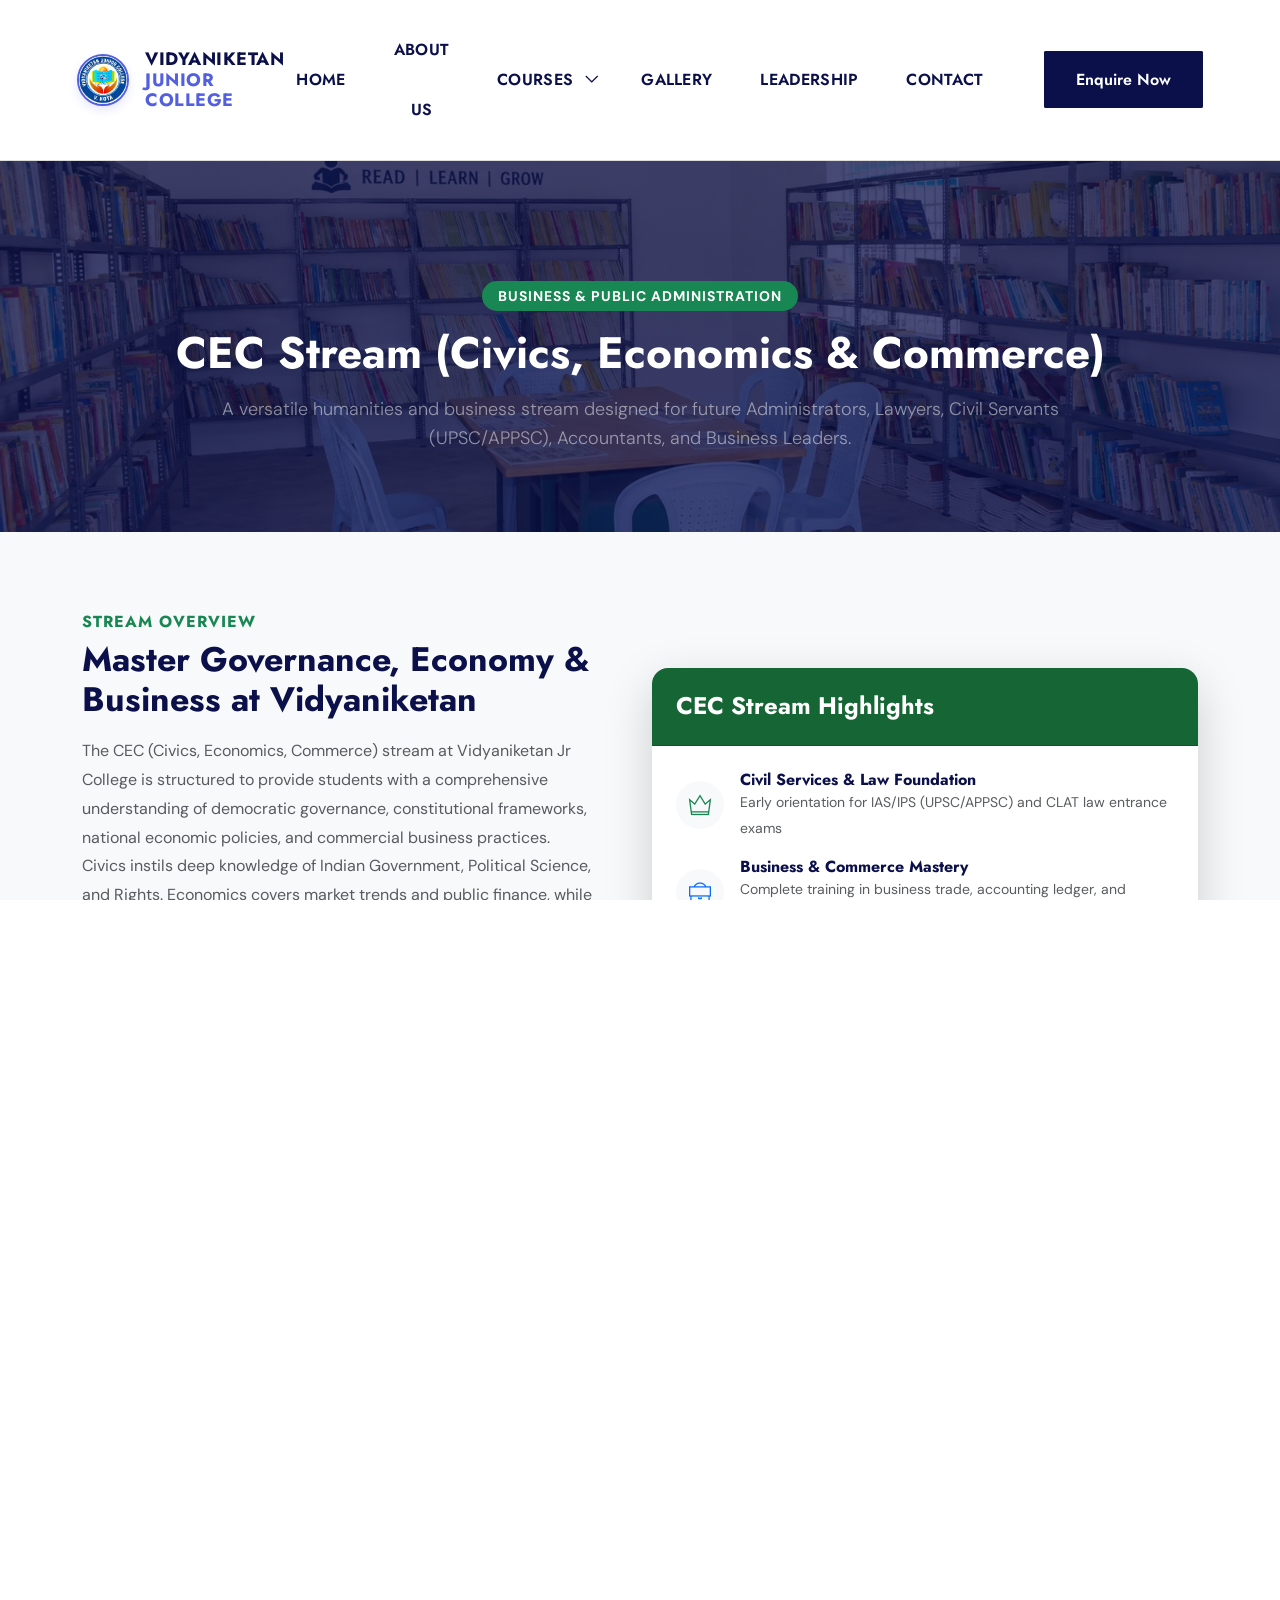
<file: cec.html>
<!DOCTYPE html>
<html lang="en">

<head>
	<!-- Meta -->
	<meta charset="utf-8">
	<meta http-equiv="X-UA-Compatible" content="IE=edge">
	<meta name="viewport" content="width=device-width, initial-scale=1, shrink-to-fit=no">
	<meta name="description"
		content="CEC (Civics, Economics & Commerce) Stream at Vidyaniketan Jr College, V.Kota. Detailed syllabus, Civil Services & Law entrance orientation, B.Com, BBA, Public Administration & Business management.">
	<meta name="keywords"
		content="CEC Stream, Civics Economics Commerce, Intermediate CEC V.Kota, Vidyaniketan Junior College, Civil Services Foundation, Law CLAT Entrance">
	<link rel="canonical" href="https://vidyaniketancollege.com/cec">
	<!-- SITE TITLE -->
	<title>CEC Stream (Civics, Economics & Commerce) | Vidyaniketan Jr College, V.Kota</title>
	<!-- Latest Bootstrap min CSS -->
	<link rel="stylesheet" href="assets/bootstrap/css/bootstrap.min.css">
	<!-- Google Font -->
	<link
		href="https://fonts.googleapis.com/css2?family=DM+Sans:ital,opsz,wght@0,9..40,100..1000;1,9..40,100..1000&display=swap"
		rel="stylesheet">
	<link href="https://fonts.googleapis.com/css2?family=Jost:ital,wght@0,100..900;1,100..900&display=swap"
		rel="stylesheet">
	<!-- Font Awesome CSS -->
	<link rel="stylesheet" href="https://cdnjs.cloudflare.com/ajax/libs/font-awesome/6.5.2/css/all.min.css">
	<link rel="stylesheet" href="assets/fonts/font-awesome.min.css">
	<link rel="stylesheet" href="assets/fonts/themify-icons.css">
	<!--- owl carousel Css-->
	<link rel="stylesheet" href="assets/owlcarousel/css/owl.carousel.css">
	<link rel="stylesheet" href="assets/owlcarousel/css/owl.theme.css">
	<!--jquery-simple-mobilemenu Css-->
	<link rel="stylesheet" href="assets/css/jquery-simple-mobilemenu.css">
	<!-- MAGNIFIC CSS -->
	<link rel="stylesheet" href="assets/css/magnific-popup.css">
	<!-- animate CSS -->
	<link rel="stylesheet" href="assets/css/animate.css">
	<!-- Style CSS -->
	<link rel="stylesheet" href="assets/css/style.css">
	<!-- HTML5 shim and Respond.js IE8 support of HTML5 elements and media queries -->
	<!--[if lt IE 9]>
	  <script src="https://oss.maxcdn.com/html5shiv/3.7.2/html5shiv.min.js"></script>
	  <script src="https://oss.maxcdn.com/respond/1.4.2/respond.min.js"></script>
	<![endif]-->
	<style>
		.btn_one {
			background: #0b104a;
			border: 2px solid #0b104a;
			color: #fff;
		}

		.btn_one:hover {
			background: #525fe1;
			border-color: #525fe1;
			color: #fff;
		}

		.about-banner {
			background: linear-gradient(rgba(11, 16, 74, 0.75), rgba(11, 16, 74, 0.75)),
				url("images/library.webp") center center/cover no-repeat;
			padding: 120px 0 80px;
			position: relative;
		}

		.about-banner .section-top-title h1 {
			color: #fff;
			font-size: 44px;
			font-weight: 700;
			margin-bottom: 15px;
		}

		.feature-card {
			background: #ffffff;
			border: 1px solid #e2e8f0;
			border-radius: 12px;
			padding: 25px;
			transition: all 0.3s ease;
			height: 100%;
		}

		.feature-card:hover {
			transform: translateY(-5px);
			box-shadow: 0 12px 30px rgba(11, 16, 74, 0.1);
			border-color: #16a34a;
		}

		.subject-badge {
			background: #f0fdf4;
			color: #166534;
			font-weight: 600;
			padding: 8px 16px;
			border-radius: 30px;
			display: inline-block;
			margin-right: 8px;
			margin-bottom: 10px;
			font-size: 14px;
			border: 1px solid #bbf7d0;
		}

		.career-tag {
			background: #f8fafc;
			border: 1px solid #cbd5e1;
			color: #1e293b;
			padding: 8px 14px;
			border-radius: 8px;
			font-size: 13px;
			font-weight: 600;
			display: inline-flex;
			align-items: center;
			gap: 6px;
		}
	</style>
</head>

<body data-spy="scroll" data-offset="80">

	<!-- START NAVBAR -->
	<div id="navigation" class="navbar-light bg-faded site-navigation">
		<div class="container-fluid">
			<div class="row">
				<div class="col-20 align-self-center">
					<div class="site-logo">
						<a href="index.html" class="d-flex align-items-center gap-3" style="text-decoration: none;">
							<img src="images/logo.webp" alt="Vidyaniketan Logo" style="height: 52px; width: auto; border-radius: 50%; object-fit: cover; border: 2px solid #525fe1; box-shadow: 0 4px 10px rgba(82, 95, 225, 0.15);">
							<div class="d-flex flex-column justify-content-center">
								<span style="font-family: 'Jost', sans-serif; font-size: 18px; font-weight: 700; color: #0b104a; letter-spacing: 0.5px; display: block; text-transform: uppercase; line-height: 1.15;">VIDYANIKETAN</span>
								<span style="font-family: 'Jost', sans-serif; font-size: 18px; font-weight: 700; color: #525fe1; letter-spacing: 0.5px; display: block; text-transform: uppercase; line-height: 1.15;">JUNIOR COLLEGE</span>
							</div>
						</a>
					</div>
				</div><!--- END Col -->

				<div class="col-60 d-flex">
					<nav id="main-menu">
						<ul>
							<li><a href="index.html">Home</a></li>
							<li><a href="about.html">About Us</a></li>
							<li class="menu-item-has-children"><a href="courses.html">Courses</a>
								<ul>
									<li><a href="courses.html">All Courses</a></li>
									<li><a href="mpc.html">MPC Stream</a></li>
									<li><a href="bipc.html">BiPC Stream</a></li>
									<li><a href="mec.html">MEC Stream</a></li>
									<li><a href="cec.html">CEC Stream</a></li>
								</ul>
							</li>
							<li><a href="gallery.html">Gallery</a></li>
							<li><a href="leadership.html">Leadership</a></li>
							<li><a href="contact.html">Contact</a></li>
						</ul>
					</nav>
				</div>

				<div class="col-20 d-none d-xl-block text-end align-self-center">
					<a href="contact.html" class="btn_one">Enquire Now</a>
				</div>

				<ul class="mobile_menu">
					<li><a href="index.html">Home</a></li>
					<li><a href="about.html">About Us</a></li>
					<li><a href="courses.html">Courses</a></li>
					<li><a href="mpc.html">MPC Stream</a></li>
					<li><a href="bipc.html">BiPC Stream</a></li>
					<li><a href="mec.html">MEC Stream</a></li>
					<li><a href="cec.html">CEC Stream</a></li>
					<li><a href="gallery.html">Gallery</a></li>
					<li><a href="leadership.html">Leadership</a></li>
					<li><a href="contact.html">Contact</a></li>
				</ul>
			</div>
		</div>
	</div>
	<!-- END NAVBAR -->

	<!-- START HERO BANNER -->
	<section class="section-top about-banner text-center text-white">
		<div class="container">
			<div class="col-lg-10 offset-lg-1">
				<div class="section-top-title">
					<span class="badge bg-success text-white px-3 py-2 rounded-pill mb-3 fw-bold" style="font-size: 14px; letter-spacing: 1px;">BUSINESS & PUBLIC ADMINISTRATION</span>
					<h1>CEC Stream (Civics, Economics & Commerce)</h1>
					<p class="lead text-white-50 max-w-700 mx-auto" style="font-size: 18px; line-height: 1.6;">
						A versatile humanities and business stream designed for future Administrators, Lawyers, Civil Servants (UPSC/APPSC), Accountants, and Business Leaders.
					</p>
				</div>
			</div>
		</div>
	</section>
	<!-- END HERO BANNER -->

	<!-- STREAM OVERVIEW & QUICK HIGHLIGHTS -->
	<section class="section-padding bg-light">
		<div class="container">
			<div class="row align-items-center">
				<div class="col-lg-6 col-md-12 mb-4 mb-lg-0">
					<div class="pe-lg-4">
						<h6 class="text-uppercase text-success fw-bold mb-2" style="letter-spacing: 1px;">Stream Overview</h6>
						<h2 style="font-size: 34px; font-weight: 700; color: #0b104a;" class="mb-3">Master Governance, Economy & Business at Vidyaniketan</h2>
						<p class="text-muted" style="line-height: 1.8;">
							The CEC (Civics, Economics, Commerce) stream at Vidyaniketan Jr College is structured to provide students with a comprehensive understanding of democratic governance, constitutional frameworks, national economic policies, and commercial business practices.
						</p>
						<p class="text-muted" style="line-height: 1.8;">
							Civics instils deep knowledge of Indian Government, Political Science, and Rights. Economics covers market trends and public finance, while Commerce trains students in business management and financial bookkeeping. We conduct regular debates, general knowledge workshops, and foundational Civil Services/CLAT guidance.
						</p>

						<div class="mt-4">
							<span class="subject-badge"><i class="ti-check-box text-success me-1"></i> Civics (Political Science & Governance)</span>
							<span class="subject-badge"><i class="ti-check-box text-success me-1"></i> Economics (Micro & Macro Economics)</span>
							<span class="subject-badge"><i class="ti-check-box text-success me-1"></i> Commerce & Bookkeeping</span>
							<span class="subject-badge"><i class="ti-check-box text-success me-1"></i> English & Languages</span>
						</div>
					</div>
				</div>

				<div class="col-lg-6 col-md-12">
					<div class="card border-0 shadow-lg rounded-4 overflow-hidden">
						<div class="card-header text-white p-4" style="background: #166534 !important;">
							<h4 class="text-white mb-0" style="font-weight: 700;">CEC Stream Highlights</h4>
						</div>
						<div class="card-body p-4">
							<ul class="list-unstyled mb-0">
								<li class="d-flex align-items-center mb-3">
									<div class="rounded-circle bg-light p-3 me-3 text-success d-flex align-items-center justify-content-center" style="width: 48px; height: 48px;">
										<i class="ti-crown" style="font-size: 22px;"></i>
									</div>
									<div>
										<h6 class="mb-0 fw-bold">Civil Services & Law Foundation</h6>
										<small class="text-muted">Early orientation for IAS/IPS (UPSC/APPSC) and CLAT law entrance exams</small>
									</div>
								</li>
								<li class="d-flex align-items-center mb-3">
									<div class="rounded-circle bg-light p-3 me-3 text-primary d-flex align-items-center justify-content-center" style="width: 48px; height: 48px;">
										<i class="ti-briefcase" style="font-size: 22px;"></i>
									</div>
									<div>
										<h6 class="mb-0 fw-bold">Business & Commerce Mastery</h6>
										<small class="text-muted">Complete training in business trade, accounting ledger, and management</small>
									</div>
								</li>
								<li class="d-flex align-items-center mb-3">
									<div class="rounded-circle bg-light p-3 me-3 text-warning d-flex align-items-center justify-content-center" style="width: 48px; height: 48px;">
										<i class="ti-comments" style="font-size: 22px;"></i>
									</div>
									<div>
										<h6 class="mb-0 fw-bold">Communication & Debates</h6>
										<small class="text-muted">Group discussions, mock parliaments, and public speaking sessions</small>
									</div>
								</li>
								<li class="d-flex align-items-center">
									<div class="rounded-circle bg-light p-3 me-3 text-danger d-flex align-items-center justify-content-center" style="width: 48px; height: 48px;">
										<i class="ti-user" style="font-size: 22px;"></i>
									</div>
									<div>
										<h6 class="mb-0 fw-bold">Experienced Humanities Lecturers</h6>
										<small class="text-muted">Dedicated guidance to help students secure high board percentages</small>
									</div>
								</li>
							</ul>
						</div>
					</div>
				</div>
			</div>
		</div>
	</section>

	<!-- DETAILED SYLLABUS BREAKDOWN -->
	<section class="section-padding">
		<div class="container">
			<div class="section-title text-center">
				<h6>Curriculum & Subjects</h6>
				<h2>CEC Detailed Course Structure</h2>
				<p>Complete subject distribution for 1st Year (Junior Intermediate) and 2nd Year (Senior Intermediate).</p>
			</div>

			<div class="row">
				<!-- 1st Year -->
				<div class="col-lg-6 mb-4">
					<div class="feature-card shadow-sm">
						<div class="d-flex align-items-center justify-content-between mb-3 border-bottom pb-3">
							<h4 class="mb-0 fw-bold text-dark"><i class="ti-world text-success me-2"></i> 1st Year (Junior Inter)</h4>
							<span class="badge bg-success px-3 py-2">Year 1</span>
						</div>
						<ul class="list-unstyled text-muted style-list" style="line-height: 2;">
							<li><strong class="text-dark">Civics / Political Science (Paper 1):</strong> Concepts of Political Science, State, Sovereignty, Law & Liberty, Citizenship, Fundamental Rights, Constitution & Governance.</li>
							<li><strong class="text-dark">Economics (Paper 1):</strong> Micro Economic Theory, Utility Analysis, Demand & Supply, Cost & Revenue Concepts, Price Determination & National Income.</li>
							<li><strong class="text-dark">Commerce & Accountancy (Paper 1):</strong> Fundamentals of Commerce, Forms of Business Organisations, Sole Trading, Partnerships, Journal, Ledger & Trial Balance.</li>
							<li><strong class="text-dark">Languages:</strong> General English & Second Language (Telugu / Hindi / Sanskrit).</li>
						</ul>
					</div>
				</div>

				<!-- 2nd Year -->
				<div class="col-lg-6 mb-4">
					<div class="feature-card shadow-sm">
						<div class="d-flex align-items-center justify-content-between mb-3 border-bottom pb-3">
							<h4 class="mb-0 fw-bold text-dark"><i class="ti-gavel text-success me-2"></i> 2nd Year (Senior Inter)</h4>
							<span class="badge bg-dark px-3 py-2" style="background: #0b104a !important;">Year 2</span>
						</div>
						<ul class="list-unstyled text-muted style-list" style="line-height: 2;">
							<li><strong class="text-dark">Civics / Political Science (Paper 2):</strong> Indian Constitution, Fundamental Duties, Union & State Executive, Parliament, Judiciary, Local Self Government & AP State Administration.</li>
							<li><strong class="text-dark">Economics (Paper 2):</strong> Macro Economics, Indian Economic Development, Agriculture & Industrial Growth, Population, Poverty & Public Finance.</li>
							<li><strong class="text-dark">Commerce & Accountancy (Paper 2):</strong> Financial Markets, Stock Exchange, Banking Services, Partnership Accounts, Consignment & Company Accounts.</li>
							<li><strong class="text-dark">Languages:</strong> Advanced English & Second Language.</li>
						</ul>
					</div>
				</div>
			</div>
		</div>
	</section>

	<!-- CAREER PATHWAYS & ADMINISTRATIVE SCOPE -->
	<section class="section-padding bg-light">
		<div class="container">
			<div class="section-title text-center">
				<h6>Future Opportunities</h6>
				<h2>Career Pathways for CEC Graduates</h2>
				<p>The CEC stream provides a solid launchpad for Civil Services, Legal practice, Corporate Management, and Public Policy.</p>
			</div>

			<div class="row g-4">
				<div class="col-lg-4 col-md-6 mb-4">
					<div class="feature-card">
						<div class="rounded-circle bg-success text-white p-3 d-inline-block mb-3" style="width: 50px; height: 50px; text-align: center; background: #166534 !important;">
							<i class="fa-solid fa-scale-balanced" style="font-size: 20px;"></i>
						</div>
						<h4 class="fw-bold mb-2">Law & Legal Practice (CLAT / BA LLB)</h4>
						<p class="text-muted" style="font-size: 14px;">5-Year Integrated BA LLB / BBA LLB from National Law Universities (NLUs) through CLAT entrance.</p>
						<div class="mt-3">
							<span class="career-tag"><i class="fa-solid fa-gavel text-success"></i> High Prestige</span>
						</div>
					</div>
				</div>

				<div class="col-lg-4 col-md-6 mb-4">
					<div class="feature-card">
						<div class="rounded-circle bg-success text-white p-3 d-inline-block mb-3" style="width: 50px; height: 50px; text-align: center; background: #166534 !important;">
							<i class="fa-solid fa-building-flag" style="font-size: 20px;"></i>
						</div>
						<h4 class="fw-bold mb-2">Civil Services (IAS / IPS / APPSC)</h4>
						<p class="text-muted" style="font-size: 14px;">Strong foundation in Indian Polity, Constitution & Economy for UPSC Civil Services and Group-1 examinations.</p>
						<div class="mt-3">
							<span class="career-tag"><i class="fa-solid fa-landmark text-primary"></i> Administrative Power</span>
						</div>
					</div>
				</div>

				<div class="col-lg-4 col-md-6 mb-4">
					<div class="feature-card">
						<div class="rounded-circle bg-success text-white p-3 d-inline-block mb-3" style="width: 50px; height: 50px; text-align: center; background: #166534 !important;">
							<i class="fa-solid fa-briefcase" style="font-size: 20px;"></i>
						</div>
						<h4 class="fw-bold mb-2">Business Management (BBA / MBA)</h4>
						<p class="text-muted" style="font-size: 14px;">BBA in Human Resources, Marketing, Supply Chain, Management studies, and Integrated IPMAT (IIMs).</p>
						<div class="mt-3">
							<span class="career-tag"><i class="fa-solid fa-user-gear text-warning"></i> Executive Sector</span>
						</div>
					</div>
				</div>

				<div class="col-lg-4 col-md-6 mb-4">
					<div class="feature-card">
						<div class="rounded-circle bg-success text-white p-3 d-inline-block mb-3" style="width: 50px; height: 50px; text-align: center; background: #166534 !important;">
							<i class="fa-solid fa-coins" style="font-size: 20px;"></i>
						</div>
						<h4 class="fw-bold mb-2">Commerce & Accounting (B.Com / CA)</h4>
						<p class="text-muted" style="font-size: 14px;">B.Com General / Taxation / Computer Applications, CA Foundation, CMA Foundation, and Accounting management.</p>
						<div class="mt-3">
							<span class="career-tag"><i class="fa-solid fa-receipt text-info"></i> Commerce Sector</span>
						</div>
					</div>
				</div>

				<div class="col-lg-4 col-md-6 mb-4">
					<div class="feature-card">
						<div class="rounded-circle bg-success text-white p-3 d-inline-block mb-3" style="width: 50px; height: 50px; text-align: center; background: #166534 !important;">
							<i class="fa-solid fa-newspaper" style="font-size: 20px;"></i>
						</div>
						<h4 class="fw-bold mb-2">Journalism & Mass Comm</h4>
						<p class="text-muted" style="font-size: 14px;">BA Journalism, Public Relations, Political Analysis, Digital Media, Content Strategy, and Media Management.</p>
						<div class="mt-3">
							<span class="career-tag"><i class="fa-solid fa-bullhorn text-danger"></i> Media & Comm</span>
						</div>
					</div>
				</div>

				<div class="col-lg-4 col-md-6 mb-4">
					<div class="feature-card">
						<div class="rounded-circle bg-success text-white p-3 d-inline-block mb-3" style="width: 50px; height: 50px; text-align: center; background: #166534 !important;">
							<i class="fa-solid fa-chart-diagram" style="font-size: 20px;"></i>
						</div>
						<h4 class="fw-bold mb-2">Economics & Public Policy</h4>
						<p class="text-muted" style="font-size: 14px;">B.A (Hons) Economics, Public Administration, Social Research, NGO management, and Economic Development Advisory.</p>
						<div class="mt-3">
							<span class="career-tag"><i class="fa-solid fa-globe text-secondary"></i> Global Impact</span>
						</div>
					</div>
				</div>
			</div>
		</div>
	</section>

	<!-- ADMISSION ENQUIRY CTA -->
	<section class="section-padding text-white text-center" style="background: linear-gradient(135deg, #166534 0%, #0b104a 100%);">
		<div class="container">
			<div class="row justify-content-center">
				<div class="col-lg-8">
					<h2 class="text-white fw-bold mb-3">Join the CEC Stream at Vidyaniketan</h2>
					<p class="lead text-white-50 mb-4">Admissions open for intermediate studies in Civics, Economics & Commerce with Civil Services orientation.</p>
					<div class="d-flex justify-content-center gap-3 flex-wrap">
						<a href="contact.html" class="btn_one" style="background: #fff; color: #166534; border-color: #fff;">Apply / Enquire Now <i class="ti-arrow-right"></i></a>
						<a href="tel:+919441331993" class="btn_one" style="background: transparent; color: #fff; border-color: #fff;">Call Admission Office: 9441331993</a>
					</div>
				</div>
			</div>
		</div>
	</section>

	<!-- START FOOTER -->
	<div class="footer section-padding" style="background: #0b104a; color: #fff;">
		<div class="container">
			<div class="row">
				<div class="col-lg-4 col-sm-6 col-xs-12">
					<div class="single_footer">
						<a href="index.html" class="d-flex align-items-center gap-3 mb-3" style="text-decoration: none;">
							<img src="images/logo.webp" alt="Vidyaniketan Logo" style="height: 48px; width: auto; border-radius: 50%; object-fit: cover; border: 2px solid #ffc107;">
							<div class="d-flex flex-column justify-content-center">
								<span style="font-family: 'Jost', sans-serif; font-size: 18px; font-weight: 700; color: #fff; letter-spacing: 0.5px; display: block; text-transform: uppercase; line-height: 1.15;">VIDYANIKETAN</span>
								<span style="font-family: 'Jost', sans-serif; font-size: 18px; font-weight: 700; color: #ffc107; letter-spacing: 0.5px; display: block; text-transform: uppercase; line-height: 1.15;">JUNIOR COLLEGE</span>
							</div>
						</a>
						<p class="mt-3 text-white">Building strong foundations for higher education through academic
							excellence, experienced faculty, disciplined learning, and holistic student development.</p>
						<div class="social_profile mt-4">
							<ul>
								<li><a class="f_facebook" href="https://www.facebook.com/profile.php?id=61592861813890" target="_blank" rel="noopener noreferrer"><i class="fa-brands fa-facebook-f"></i></a></li>
								<li><a class="f_youtube" href="https://www.youtube.com/@VidyaniketanJrCollegevkota" target="_blank" rel="noopener noreferrer"><i class="fa-brands fa-youtube"></i></a></li>
								<li><a class="f_instagram" href="https://www.instagram.com/vidyaniketanjrcollege/" target="_blank" rel="noopener noreferrer"><i class="fa-brands fa-instagram"></i></a></li>
							</ul>
						</div>
					</div>
				</div><!--- END COL -->
				<div class="col-lg-2 col-sm-6 col-xs-12">
					<div class="single_footer">
						<h4 class="text-white">Quick Links</h4>
						<ul class="list-unstyled mt-3">
							<li class="mb-2"><a href="index.html" class="text-white text-decoration-none">Home</a></li>
							<li class="mb-2"><a href="about.html" class="text-white text-decoration-none">About</a></li>
							<li class="mb-2"><a href="courses.html" class="text-white text-decoration-none">Courses</a></li>
							<li class="mb-2"><a href="gallery.html" class="text-white text-decoration-none">Gallery</a></li>
							<li class="mb-2"><a href="leadership.html" class="text-white text-decoration-none">Leadership</a></li>
							<li class="mb-2"><a href="contact.html" class="text-white text-decoration-none">Contact</a></li>
						</ul>
					</div>
				</div><!--- END COL -->
				<div class="col-lg-2 col-sm-6 col-xs-12">
					<div class="single_footer">
						<h4 class="text-white">Courses</h4>
						<ul class="list-unstyled mt-3">
							<li class="mb-2"><a href="mpc.html" class="text-white text-decoration-none">MPC Stream</a></li>
							<li class="mb-2"><a href="bipc.html" class="text-white text-decoration-none">BiPC Stream</a></li>
							<li class="mb-2"><a href="mec.html" class="text-white text-decoration-none">MEC Stream</a></li>
							<li class="mb-2"><a href="cec.html" class="text-white text-decoration-none">CEC Stream</a></li>
						</ul>
					</div>
				</div><!--- END COL -->
				<div class="col-lg-4 col-sm-6 col-xs-12">
					<div class="single_footer">
						<h4 class="text-white">Address</h4>
						<div class="sf_contact mt-3">
							<span class="ti-map text-warning"></span>
							<p class="text-white mb-0">2F4Q+XFH, Patrapalle, V.Kota,<br>Andhra Pradesh - 517424</p>
						</div>
						<div class="sf_contact mt-2">
							<span class="ti-time text-warning"></span>
							<p class="text-white mb-0">
								Office Hours: Mon - Sat<br>
								9:30 AM - 5:00 PM
							</p>
						</div>

						<div class="sf_contact mt-2">
							<span class="ti-mobile text-warning"></span>
							<p class="text-white mb-0">
								Phone:
								<a href="tel:+919441331993" style="color: #ffc107; text-decoration: none;">9441331993</a><br>
								<a href="tel:+919652850950" style="color: #ffc107; text-decoration: none;">9652850950</a>
							</p>
						</div>

						<div class="sf_contact mt-2">
							<span class="ti-email text-warning"></span>
							<p class="text-white mb-0">
								Email:
								<a href="mailto:info@vidyaniketan.com" style="color: #ffc107; text-decoration: none;">
									info@vidyaniketan.com
								</a>
							</p>
						</div>
						<!-- Map in footer -->
						<div class="map mt-3 rounded-3 overflow-hidden border border-secondary" style="height: 120px;">
							<iframe
								src="https://www.google.com/maps/embed?pb=!1m18!1m12!1m3!1d15587.712613149864!2d78.50853754911479!3d12.805822361491717!2m3!1f0!2f0!3f0!3m2!1i1024!2i768!4f13.1!3m3!1m2!1s0x3bac4d008bb438cf%3A0xe5a363db8669c3a!2sPatrapalle%2C%20V.Kota%2C%20Andhra%20Pradesh%20517424!5e0!3m2!1sen!2sin!4v1700000000000!5m2!1sen!2sin"
								style="border:0; width: 100%; height: 100%;" allowfullscreen="" loading="lazy"></iframe>
						</div>
					</div>
				</div><!--- END COL -->
			</div><!--- END ROW -->
		</div><!--- END CONTAINER -->
	</div>
	<!-- END FOOTER -->

	<!-- START FOOTER COPYRIGHT -->
	<div class="foot_copy" style="background: #090d3d; border-top: 1px solid rgba(255,255,255,0.05); padding: 20px 0;">
		<div class="footer_copyright text-center">
			<p class="text-white mb-0">&copy; 2026 Vidyaniketan Jr College, V.Kota. All Rights Reserved.</p>
		</div>
	</div>
	<!-- END FOOTER COPYRIGHT -->
	<script src="assets/js/jquery-1.12.4.min.js"></script>
	<script src="assets/bootstrap/js/bootstrap.min.js"></script>
	<script src="assets/js/jquery-simple-mobilemenu.js"></script>
	<script src="assets/js/wow.min.js"></script>
	<script src="assets/js/scripts.js"></script>
</body>

</html>
</file>
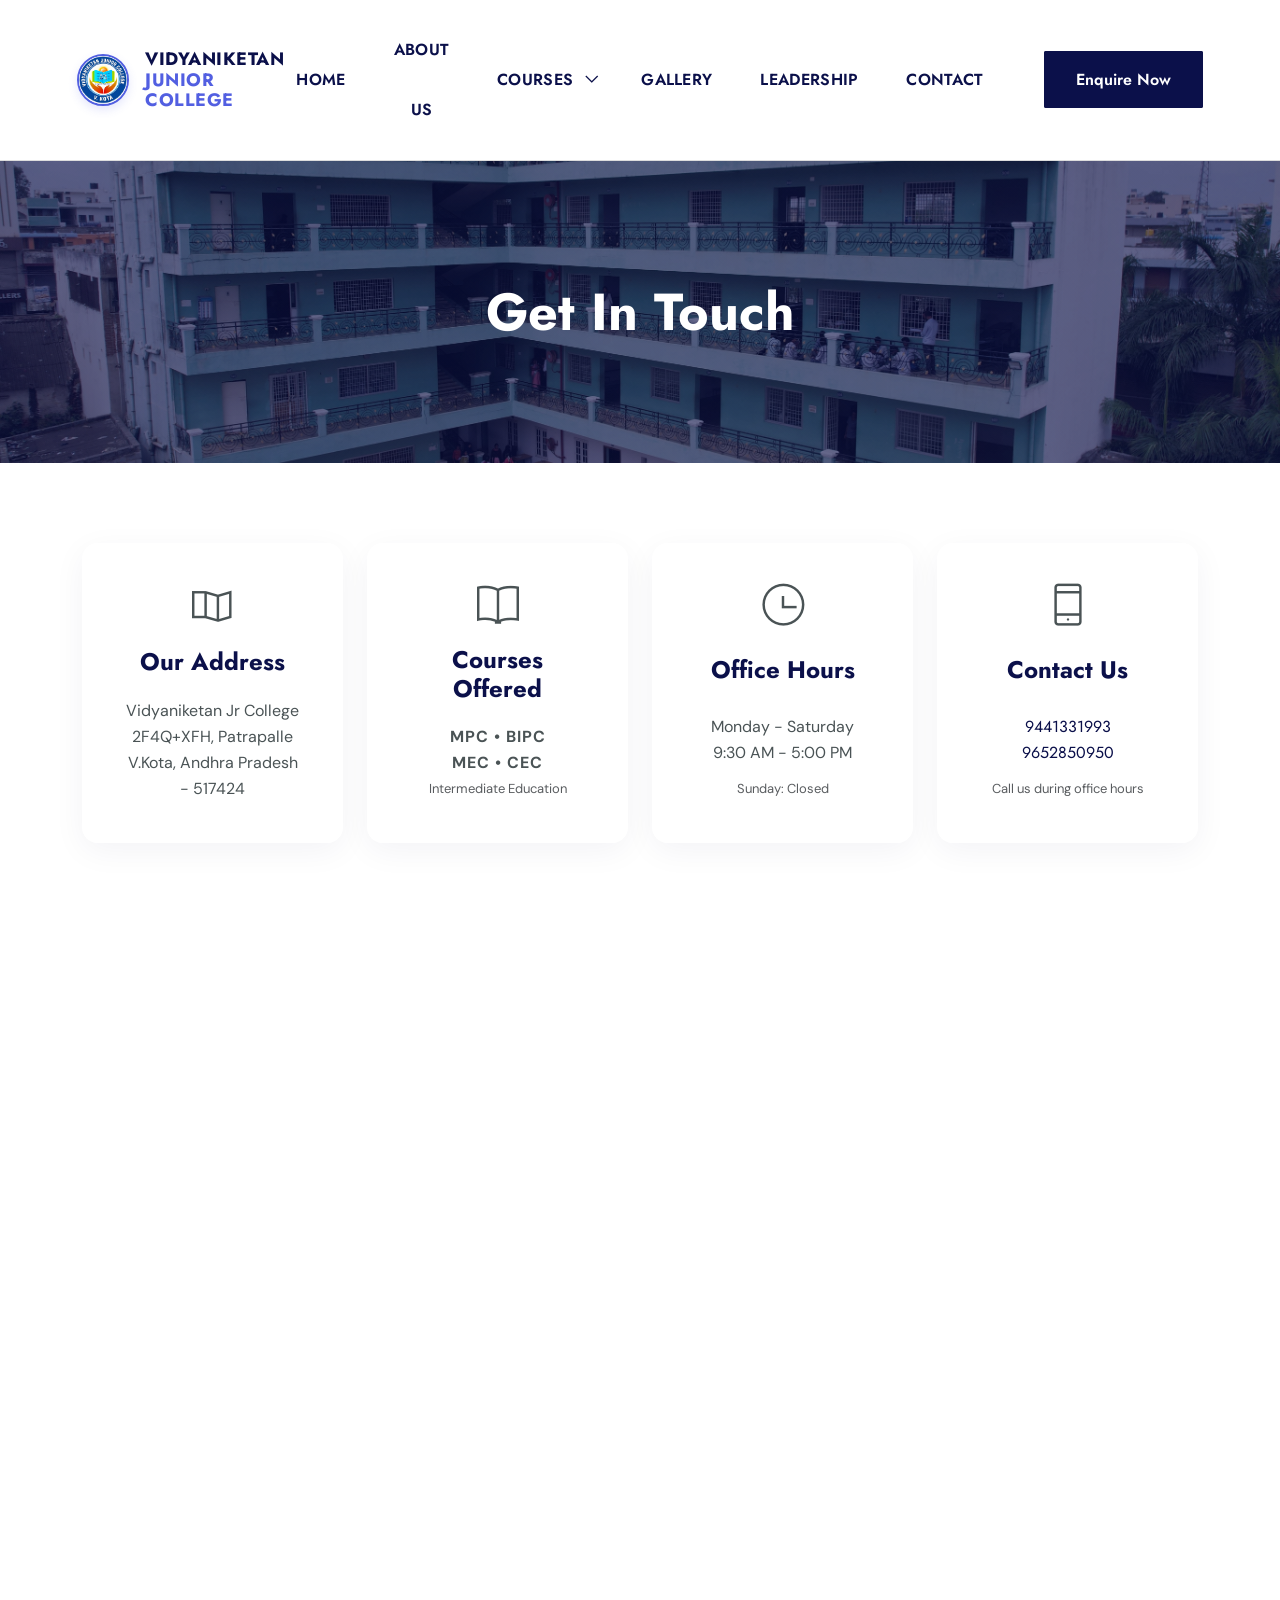
<file: contact.html>
<!DOCTYPE html>
<html lang="en">

<head>
	<!-- Meta -->
	<meta charset="utf-8">
	<meta http-equiv="X-UA-Compatible" content="IE=edge">
	<meta name="viewport" content="width=device-width, initial-scale=1, shrink-to-fit=no">
	<!-- The above 3 meta tags *must* come first in the head; any other head content must come *after* these tags -->
	<meta name="description"
		content="Contact Vidyaniketan Jr College, V.Kota. Find our address, office hours, and stream details, or send an admission enquiry.">
	<meta name="keywords"
		content="Vidyaniketan Contact, Junior College V.Kota, College Address, Admissions Enquiry, Phone Number">
	<link rel="canonical" href="https://vidyaniketancollege.com/contact">
	<!-- SITE TITLE -->
	<title>Contact Us | Vidyaniketan Jr College, V.Kota</title>
	<!-- Latest Bootstrap min CSS -->
	<link rel="stylesheet" href="assets/bootstrap/css/bootstrap.min.css">
	<!-- Google Font -->
	<link
		href="https://fonts.googleapis.com/css2?family=DM+Sans:ital,opsz,wght@0,9..40,100..1000;1,9..40,100..1000&display=swap"
		rel="stylesheet">
	<link href="https://fonts.googleapis.com/css2?family=Jost:ital,wght@0,100..900;1,100..900&display=swap"
		rel="stylesheet">
	<!-- Font Awesome CSS -->
	<link rel="stylesheet" href="https://cdnjs.cloudflare.com/ajax/libs/font-awesome/6.5.2/css/all.min.css">
	<link rel="stylesheet" href="assets/fonts/font-awesome.min.css">
	<link rel="stylesheet" href="assets/fonts/themify-icons.css">
	<!--- owl carousel Css-->
	<link rel="stylesheet" href="assets/owlcarousel/css/owl.carousel.css">
	<link rel="stylesheet" href="assets/owlcarousel/css/owl.theme.css">
	<!--jquery-simple-mobilemenu Css-->
	<link rel="stylesheet" href="assets/css/jquery-simple-mobilemenu.css">
	<!-- MAGNIFIC CSS -->
	<link rel="stylesheet" href="assets/css/magnific-popup.css">
	<!-- animate CSS -->
	<link rel="stylesheet" href="assets/css/animate.css">
	<!-- Style CSS -->
	<link rel="stylesheet" href="assets/css/style.css">
	<!-- HTML5 shim and Respond.js IE8 support of HTML5 elements and media queries -->
	<!-- WARNING: Respond.js doesn't work if you view the page via file:// -->
	<!--[if lt IE 9]>
		  <script src="https://oss.maxcdn.com/html5shiv/3.7.2/html5shiv.min.js"></script>
		  <script src="https://oss.maxcdn.com/respond/1.4.2/respond.min.js"></script>
		<![endif]-->
	<style>
		/* Custom tweaks to match college color scheme */
		.btn_one {
			background: #0b104a;
			border: 2px solid #0b104a;
			color: #fff;
		}

		.btn_one:hover {
			background: #525fe1;
			border-color: #525fe1;
			color: #fff;
		}

		.header-btn {
			color: #0b104a;
			font-weight: 600;
		}

		.header-btn:hover {
			color: #525fe1;
		}

				.about-banner {
    background: linear-gradient(rgba(11, 16, 74, 0.6), rgba(11, 16, 74, 0.6)),
                url("images/college.webp") center center/cover no-repeat;
    padding: 120px 0;
    position: relative;
}

.about-banner .section-top-title h1 {
    color: #fff;
    font-size: 52px;
    font-weight: 700;
    margin: 0;
}
	</style>
</head>

<body data-spy="scroll" data-offset="80">

	<!-- START NAVBAR -->
	<div id="navigation" class="navbar-light bg-faded site-navigation">
		<div class="container-fluid">
			<div class="row">
				<div class="col-20 align-self-center">
					<div class="site-logo">
						<a href="index.html" class="d-flex align-items-center gap-3" style="text-decoration: none;">
							<img src="images/logo.webp" alt="Vidyaniketan Logo" style="height: 52px; width: auto; border-radius: 50%; object-fit: cover; border: 2px solid #525fe1; box-shadow: 0 4px 10px rgba(82, 95, 225, 0.15);">
							<div class="d-flex flex-column justify-content-center">
								<span style="font-family: 'Jost', sans-serif; font-size: 18px; font-weight: 700; color: #0b104a; letter-spacing: 0.5px; display: block; text-transform: uppercase; line-height: 1.15;">VIDYANIKETAN</span>
								<span style="font-family: 'Jost', sans-serif; font-size: 18px; font-weight: 700; color: #525fe1; letter-spacing: 0.5px; display: block; text-transform: uppercase; line-height: 1.15;">JUNIOR COLLEGE</span>
							</div>
						</a>
					</div>
				</div><!--- END Col -->

				<div class="col-60 d-flex">
					<nav id="main-menu">
						<ul>
							<li><a href="index.html">Home</a></li>
							<li><a href="about.html">About Us</a></li>
							<li class="menu-item-has-children"><a href="courses.html">Courses</a>
								<ul>
									<li><a href="courses.html">All Courses</a></li>
									<li><a href="mpc.html">MPC Stream</a></li>
									<li><a href="bipc.html">BiPC Stream</a></li>
									<li><a href="mec.html">MEC Stream</a></li>
									<li><a href="cec.html">CEC Stream</a></li>
								</ul>
							</li>
							<li><a href="gallery.html">Gallery</a></li>
							<li><a href="leadership.html">Leadership</a></li>
							<li><a href="contact.html">Contact</a></li>
						</ul>
					</nav>
				</div>

				<div class="col-20 d-none d-xl-block text-end align-self-center">
					<a href="contact.html" class="btn_one">Enquire Now</a>
				</div><!--- END Col -->

				<ul class="mobile_menu">
					<li><a href="index.html">Home</a></li>
					<li><a href="about.html">About Us</a></li>
					<li><a href="courses.html">Courses</a></li>
					<li><a href="mpc.html">MPC Stream</a></li>
					<li><a href="bipc.html">BiPC Stream</a></li>
					<li><a href="mec.html">MEC Stream</a></li>
					<li><a href="cec.html">CEC Stream</a></li>
					<li><a href="gallery.html">Gallery</a></li>
					<li><a href="leadership.html">Leadership</a></li>
					<li><a href="contact.html">Contact</a></li>
				</ul>
			</div><!--- END ROW -->
		</div><!--- END CONTAINER -->
	</div>
	<!-- END NAVBAR -->

	 

		 	<!-- START SECTION TOP -->
	<section class="section-top about-banner">
		<div class="container">
			<div class="col-lg-10 offset-lg-1 text-center">
				<div class="section-top-title wow fadeInRight" data-wow-duration="1s" data-wow-delay="0.3s"
					data-wow-offset="0">
					<h1>Get In Touch</h1>
				</div>
			</div>
		</div>
	</section>
		

	<!-- START ADDRESS -->
	<section class="address_area section-padding">
		<div class="container">
			<div class="row text-center equal-height-row">
				<div class="col-lg-3 col-md-6 col-xs-12 mb-4 wow fadeInUp" data-wow-duration="1s" data-wow-delay="0.1s"
					data-wow-offset="0">
					<div class="single_address sa_one glass-card">
						<i class="ti-map"></i>
						<h4>Our Address</h4>
						<p>Vidyaniketan Jr College<br />2F4Q+XFH, Patrapalle<br />V.Kota, Andhra Pradesh - 517424</p>
					</div>
				</div><!-- END COL -->
				<div class="col-lg-3 col-md-6 col-xs-12 mb-4 wow fadeInUp" data-wow-duration="1s" data-wow-delay="0.2s"
					data-wow-offset="0">
					<div class="single_address sa_two glass-card">
						<i class="ti-book"></i>
						<h4>Courses Offered</h4>
						<p class="fw-bold text-uppercase" style="letter-spacing: 1px;">MPC • BiPC<br />MEC • CEC</p>
						<p class="text-muted" style="font-size: 13px;">Intermediate Education</p>
					</div>
				</div><!-- END COL -->
				<div class="col-lg-3 col-md-6 col-xs-12 mb-4 wow fadeInUp" data-wow-duration="1s" data-wow-delay="0.3s"
					data-wow-offset="0">
					<div class="single_address sa_three glass-card">
						<i class="ti-time"></i>
						<h4>Office Hours</h4>
						<p>Monday - Saturday<br />9:30 AM - 5:00 PM</p>
						<p class="text-muted" style="font-size: 13px;">Sunday: Closed</p>
					</div>
				</div><!-- END COL -->
				<!-- Contact Numbers -->
				<div class="col-lg-3 col-md-6 col-sm-12 mb-4 wow fadeInUp" data-wow-duration="1s" data-wow-delay="0.4s"
					data-wow-offset="0">

					<div class="single_address sa_four glass-card">
						<i class="ti-mobile"></i>
						<h4>Contact Us</h4>
						<p>
							<a href="tel:+919441331993">9441331993</a><br>
							<a href="tel:+919652850950">9652850950</a>
						</p>
						<p class="text-muted" style="font-size:13px;">
							Call us during office hours
						</p>
					</div>
				</div>
			</div><!--- END ROW -->
		</div><!--- END CONTAINER -->
	</section>
	<!-- END ADDRESS -->

	<!-- CONTACT -->
	<div id="contact" class="contact_area section-padding">
		<div class="container">
			<div class="row align-items-center">
				<div class="col-lg-7 col-sm-12 col-xs-12 wow fadeInUp" data-wow-duration="1s" data-wow-delay="0.2s"
					data-wow-offset="0">
					<div class="contact bg-white p-4 rounded-4 shadow-sm border border-light">
						<h3 class="mb-3" style="font-size: 24px; font-weight: 700; color: #0b104a;">Admission Enquiry
						</h3>
						<p class="text-muted mb-4" style="font-size: 14px;">Have questions about admissions or courses?
							Fill out the enquiry form or visit our campus. Our admission team will be happy to guide
							you.</p>
						<form class="form" name="enq" method="post" action="#"
							onsubmit="alert('Thank you for your enquiry! Our admissions team will contact you shortly.'); return false;">
							<div class="row">
								<div class="form-group col-md-6 mb-3">
									<label class="fw-bold mb-1 text-dark" style="font-size: 14px;">Student Name</label>
									<input type="text" name="student_name" class="form-control"
										placeholder="Enter student's full name" required="required">
								</div>
								<div class="form-group col-md-6 mb-3">
									<label class="fw-bold mb-1 text-dark" style="font-size: 14px;">Parent/Guardian
										Name</label>
									<input type="text" name="parent_name" class="form-control"
										placeholder="Enter parent/guardian name" required="required">
								</div>
								<div class="form-group col-md-6 mb-3">
									<label class="fw-bold mb-1 text-dark" style="font-size: 14px;">Mobile Number</label>
									<input type="tel" name="mobile" class="form-control"
										placeholder="Enter 10-digit mobile number" pattern="[0-9]{10}"
										required="required">
								</div>
								<div class="form-group col-md-6 mb-3">
									<label class="fw-bold mb-1 text-dark" style="font-size: 14px;">Email Address</label>
									<input type="email" name="email" class="form-control"
										placeholder="Enter email address" required="required">
								</div>
								<div class="form-group col-md-12 mb-3">
									<label class="fw-bold mb-1 text-dark" style="font-size: 14px;">Desired
										Stream</label>
									<select name="stream" class="form-control form-select" required="required"
										style="height: auto; padding: 12px 15px;">
										<option value="">-- Select Stream --</option>
										<option value="MPC">MPC (Mathematics, Physics & Chemistry)</option>
										<option value="BiPC">BiPC (Biology, Physics & Chemistry)</option>
										<option value="MEC">MEC (Mathematics, Economics & Commerce)</option>
										<option value="CEC">CEC (Civics, Economics & Commerce)</option>
									</select>
								</div>
								<div class="form-group col-md-12 mb-4">
									<label class="fw-bold mb-1 text-dark" style="font-size: 14px;">Message / Enquiry
										Details</label>
									<textarea rows="4" name="message" class="form-control"
										placeholder="Enter any specific queries..." required="required"></textarea>
								</div>
								<div class="col-md-12">
									<button type="submit" value="Submit Enquiry" name="submit" id="submitButton"
										class="btn_one w-100" style="padding: 15px;">Submit Enquiry</button>
								</div>
							</div>
						</form>
					</div>
				</div><!-- END COL  -->
				<div class="col-lg-5 col-sm-12 col-xs-12 wow fadeInUp mt-4 mt-lg-0" data-wow-duration="1s"
					data-wow-delay="0.2s" data-wow-offset="0">
					<div class="map rounded-4 overflow-hidden border shadow-sm" style="height: 480px;">
						<iframe
							src="https://www.google.com/maps/embed?pb=!1m18!1m12!1m3!1d15587.712613149864!2d78.50853754911479!3d12.805822361491717!2m3!1f0!2f0!3f0!3m2!1i1024!2i768!4f13.1!3m3!1m2!1s0x3bac4d008bb438cf%3A0xe5a363db8669c3a!2sPatrapalle%2C%20V.Kota%2C%20Andhra%20Pradesh%20517424!5e0!3m2!1sen!2sin!4v1700000000000!5m2!1sen!2sin"
							style="border:0; width: 100%; height: 100%; min-height: 480px;" allowfullscreen=""
							loading="lazy"></iframe>
					</div>
				</div><!-- END COL  -->
			</div><!-- END ROW -->
		</div><!--- END CONTAINER -->
	</div>
	<!-- END CONTACT -->

	<!-- START FOOTER -->
	<div class="footer section-padding" style="background: #0b104a; color: #fff;">
		<div class="container">
			<div class="row">
				<div class="col-lg-4 col-sm-6 col-xs-12">
					<div class="single_footer">
						<a href="index.html" class="d-flex align-items-center gap-3 mb-3" style="text-decoration: none;">
							<img src="images/logo.webp" alt="Vidyaniketan Logo" style="height: 48px; width: auto; border-radius: 50%; object-fit: cover; border: 2px solid #ffc107;">
							<div class="d-flex flex-column justify-content-center">
								<span style="font-family: 'Jost', sans-serif; font-size: 18px; font-weight: 700; color: #fff; letter-spacing: 0.5px; display: block; text-transform: uppercase; line-height: 1.15;">VIDYANIKETAN</span>
								<span style="font-family: 'Jost', sans-serif; font-size: 18px; font-weight: 700; color: #ffc107; letter-spacing: 0.5px; display: block; text-transform: uppercase; line-height: 1.15;">JUNIOR COLLEGE</span>
							</div>
						</a>
						<p class="mt-3 text-white">Building strong foundations for higher education through academic
							excellence, experienced faculty, disciplined learning, and holistic student development.</p>
						<div class="social_profile mt-4">
							<ul>
								<li><a class="f_facebook" href="https://www.facebook.com/profile.php?id=61592861813890" target="_blank" rel="noopener noreferrer"><i class="fa-brands fa-facebook-f"></i></a></li>
								<li><a class="f_youtube" href="https://www.youtube.com/@VidyaniketanJrCollegevkota" target="_blank" rel="noopener noreferrer"><i class="fa-brands fa-youtube"></i></a></li>
								<li><a class="f_instagram" href="https://www.instagram.com/vidyaniketanjrcollege/" target="_blank" rel="noopener noreferrer"><i class="fa-brands fa-instagram"></i></a></li>
							</ul>
						</div>
					</div>
				</div><!--- END COL -->
				<div class="col-lg-2 col-sm-6 col-xs-12">
					<div class="single_footer">
						<h4 class="text-white">Quick Links</h4>
						<ul class="list-unstyled mt-3">
							<li class="mb-2"><a href="index.html" class="text-white text-decoration-none">Home</a></li>
							<li class="mb-2"><a href="about.html" class="text-white text-decoration-none">About</a></li>
							<li class="mb-2"><a href="courses.html" class="text-white text-decoration-none">Courses</a></li>
							<li class="mb-2"><a href="gallery.html" class="text-white text-decoration-none">Gallery</a></li>
							<li class="mb-2"><a href="leadership.html" class="text-white text-decoration-none">Leadership</a></li>
							<li class="mb-2"><a href="contact.html" class="text-white text-decoration-none">Contact</a></li>
						</ul>
					</div>
				</div><!--- END COL -->
				<div class="col-lg-2 col-sm-6 col-xs-12">
					<div class="single_footer">
						<h4 class="text-white">Courses</h4>
						<ul class="list-unstyled mt-3">
							<li class="mb-2"><a href="mpc.html" class="text-white text-decoration-none">MPC Stream</a></li>
							<li class="mb-2"><a href="bipc.html" class="text-white text-decoration-none">BiPC Stream</a></li>
							<li class="mb-2"><a href="mec.html" class="text-white text-decoration-none">MEC Stream</a></li>
							<li class="mb-2"><a href="cec.html" class="text-white text-decoration-none">CEC Stream</a></li>
						</ul>
					</div>
				</div><!--- END COL -->
				<div class="col-lg-4 col-sm-6 col-xs-12">
					<div class="single_footer">
						<h4 class="text-white">Address</h4>
						<div class="sf_contact mt-3">
							<span class="ti-map text-warning"></span>
							<p class="text-white mb-0">2F4Q+XFH, Patrapalle, V.Kota,<br>Andhra Pradesh - 517424</p>
						</div>
						<div class="sf_contact mt-2">
							<span class="ti-time text-warning"></span>
							<p class="text-white mb-0">
								Office Hours: Mon - Sat<br>
								9:30 AM - 5:00 PM
							</p>
						</div>

						<div class="sf_contact mt-2">
							<span class="ti-mobile text-warning"></span>
							<p class="text-white mb-0">
								Phone:
								<a href="tel:+919441331993" style="color: #ffc107; text-decoration: none;">9441331993</a><br>
								<a href="tel:+919652850950" style="color: #ffc107; text-decoration: none;">9652850950</a>
							</p>
						</div>

						<div class="sf_contact mt-2">
							<span class="ti-email text-warning"></span>
							<p class="text-white mb-0">
								Email:
								<a href="mailto:info@vidyaniketan.com" style="color: #ffc107; text-decoration: none;">
									info@vidyaniketan.com
								</a>
							</p>
						</div>
						<!-- Map in footer -->
						<div class="map mt-3 rounded-3 overflow-hidden border border-secondary" style="height: 120px;">
							<iframe
								src="https://www.google.com/maps/embed?pb=!1m18!1m12!1m3!1d15587.712613149864!2d78.50853754911479!3d12.805822361491717!2m3!1f0!2f0!3f0!3m2!1i1024!2i768!4f13.1!3m3!1m2!1s0x3bac4d008bb438cf%3A0xe5a363db8669c3a!2sPatrapalle%2C%20V.Kota%2C%20Andhra%20Pradesh%20517424!5e0!3m2!1sen!2sin!4v1700000000000!5m2!1sen!2sin"
								style="border:0; width: 100%; height: 100%;" allowfullscreen="" loading="lazy"></iframe>
						</div>
					</div>
				</div><!--- END COL -->
			</div><!--- END ROW -->
		</div><!--- END CONTAINER -->
	</div>
	<!-- END FOOTER -->

	<!-- START FOOTER COPYRIGHT -->
	<div class="foot_copy" style="background: #090d3d; border-top: 1px solid rgba(255,255,255,0.05); padding: 20px 0;">
		<div class="footer_copyright text-center">
			<p class="text-white mb-0">&copy; 2026 Vidyaniketan Jr College, V.Kota. All Rights Reserved.</p>
		</div>
	</div>
	<!-- END FOOTER COPYRIGHT -->

	<!-- Latest jQuery -->
	<script src="assets/js/jquery-1.12.4.min.js"></script>
	<!-- Latest compiled and minified Bootstrap -->
	<script src="assets/bootstrap/js/bootstrap.min.js"></script>
	<!-- modernizer JS -->
	<script src="assets/js/modernizr-2.8.3.min.js"></script>
	<!-- jquery-simple-mobilemenu.min -->
	<script src="assets/js/jquery-simple-mobilemenu.js"></script>
	<!-- owl-carousel min js  -->
	<script src="assets/owlcarousel/js/owl.carousel.min.js"></script>
	<!-- magnific-popup js -->
	<script src="assets/js/jquery.magnific-popup.min.js"></script>
	<!-- countTo js -->
	<script src="assets/js/jquery.inview.min.js"></script>
	<!-- scrolltopcontrol js -->
	<script src="assets/js/scrolltopcontrol.js"></script>
	<!-- WOW - Reveal Animations When You Scroll -->
	<script src="assets/js/wow.min.js"></script>
	<!-- scripts js -->
	<script src="assets/js/scripts.js"></script>
</body>

</html>
</file>
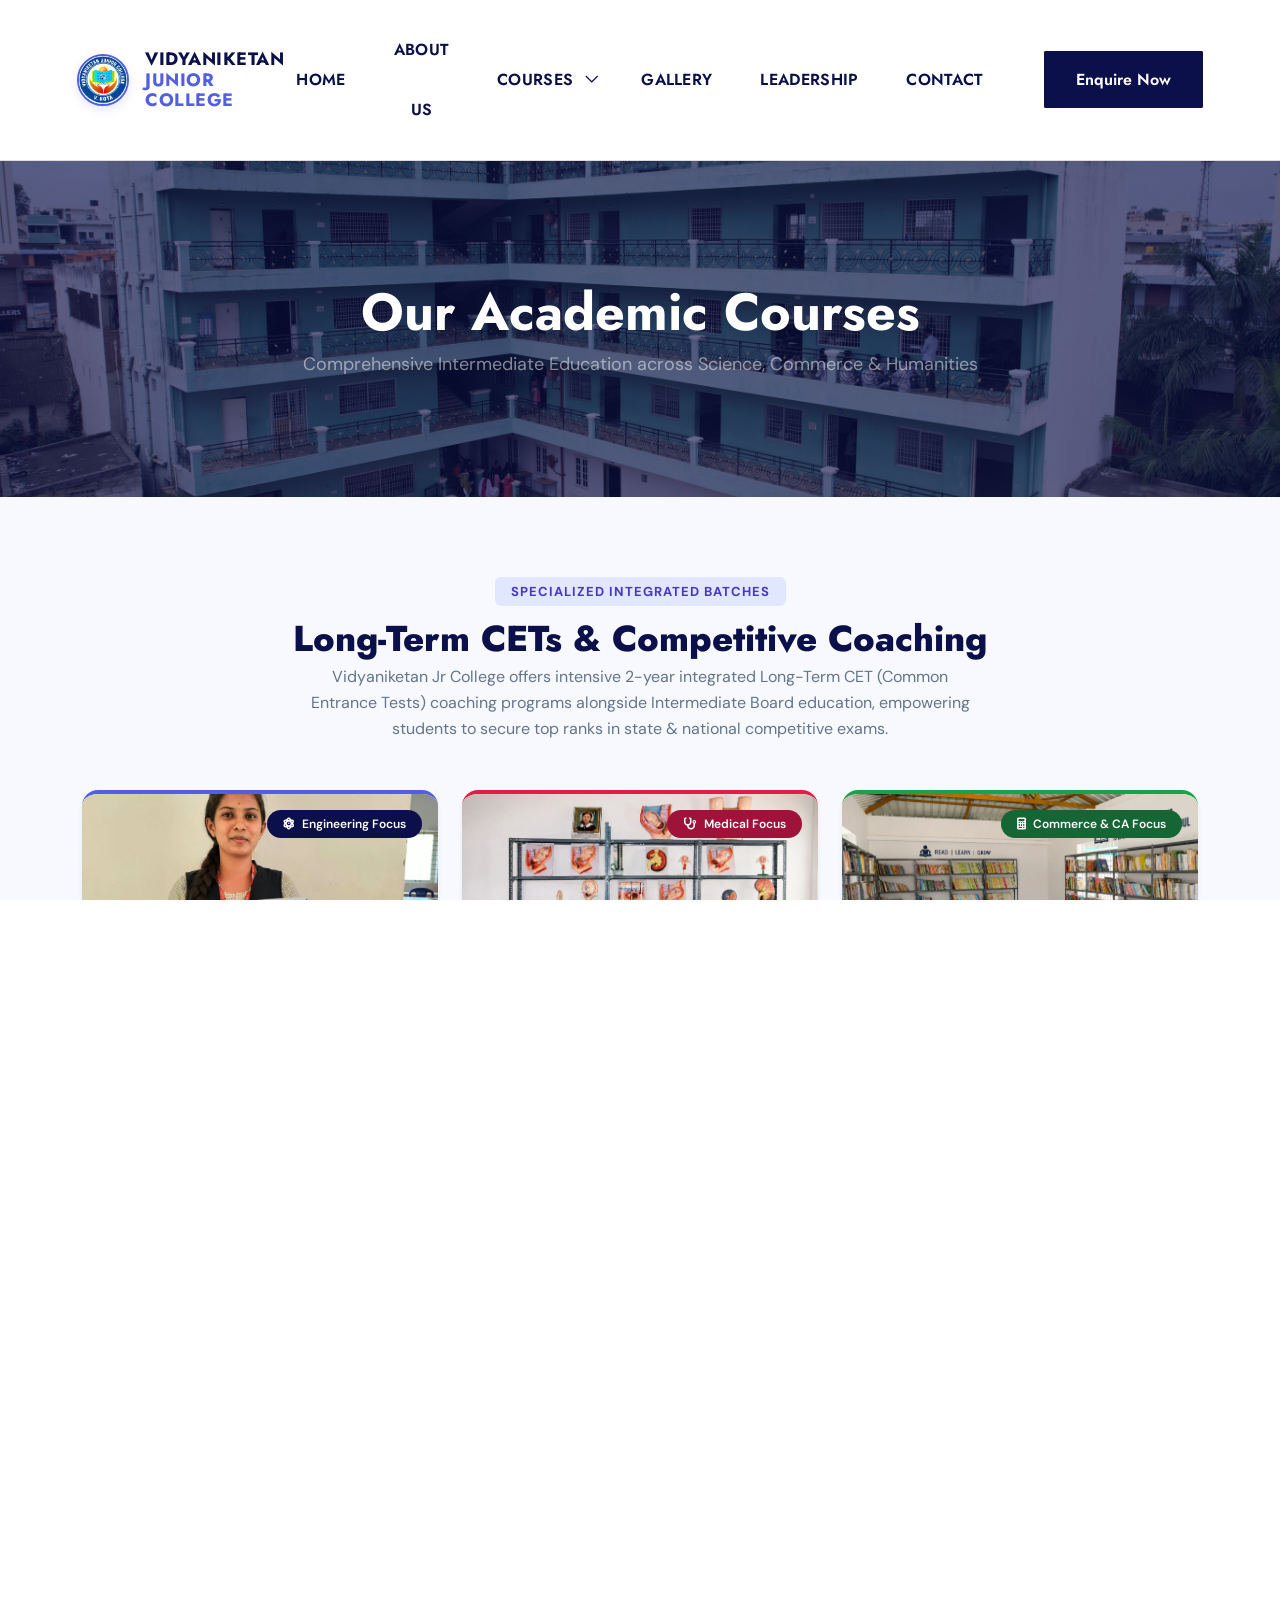
<file: courses.html>
<!DOCTYPE html>
<html lang="en">

	<head>
		<!-- Meta -->
		<meta charset="utf-8">
		<meta http-equiv="X-UA-Compatible" content="IE=edge">
		<meta name="viewport" content="width=device-width, initial-scale=1, shrink-to-fit=no">
		<!-- The above 3 meta tags *must* come first in the head; any other head content must come *after* these tags -->
		<meta name="description" content="Explore academic streams at Vidyaniketan Jr College, V.Kota: MPC, BiPC, MEC, and CEC streams. Learn about core subjects and career paths.">
		<meta name="keywords" content="Vidyaniketan Courses, MPC, BiPC, MEC, CEC, Junior College V.Kota, Intermediate Streams">		
		<link rel="canonical" href="https://vidyaniketancollege.com/courses">
		<!-- SITE TITLE -->
		<title>Our Courses | Vidyaniketan Jr College, V.Kota</title>			
		<!-- Latest Bootstrap min CSS -->
		<link rel="stylesheet" href="assets/bootstrap/css/bootstrap.min.css">		
		<!-- Google Font -->
		<link href="https://fonts.googleapis.com/css2?family=DM+Sans:ital,opsz,wght@0,9..40,100..1000;1,9..40,100..1000&display=swap" rel="stylesheet">
		<link href="https://fonts.googleapis.com/css2?family=Jost:ital,wght@0,100..900;1,100..900&display=swap" rel="stylesheet">
		<!-- Font Awesome CSS -->
		<link rel="stylesheet" href="https://cdnjs.cloudflare.com/ajax/libs/font-awesome/6.5.2/css/all.min.css">
		<link rel="stylesheet" href="assets/fonts/font-awesome.min.css">
		<link rel="stylesheet" href="assets/fonts/themify-icons.css">
		<!--- owl carousel Css-->
		<link rel="stylesheet" href="assets/owlcarousel/css/owl.carousel.css">
		<link rel="stylesheet" href="assets/owlcarousel/css/owl.theme.css">	
		<!--jquery-simple-mobilemenu Css-->
        <link rel="stylesheet" href="assets/css/jquery-simple-mobilemenu.css">			
		<!-- MAGNIFIC CSS -->
		<link rel="stylesheet" href="assets/css/magnific-popup.css">		
		<!-- animate CSS -->
		<link rel="stylesheet" href="assets/css/animate.css">	
		<!-- Style CSS -->					
		<link rel="stylesheet" href="assets/css/style.css">					
		<!-- HTML5 shim and Respond.js IE8 support of HTML5 elements and media queries -->
		<!-- WARNING: Respond.js doesn't work if you view the page via file:// -->
		<!--[if lt IE 9]>
		  <script src="https://oss.maxcdn.com/html5shiv/3.7.2/html5shiv.min.js"></script>
		  <script src="https://oss.maxcdn.com/respond/1.4.2/respond.min.js"></script>
		<![endif]-->
		<style>
			/* Custom tweaks to match college color scheme */
			.btn_one {
				background: #0b104a;
				border: 2px solid #0b104a;
				color: #fff;
			}
			.btn_one:hover {
				background: #525fe1;
				border-color: #525fe1;
				color: #fff;
			}
			.header-btn {
				color: #0b104a;
				font-weight: 600;
			}
			.header-btn:hover {
				color: #525fe1;
			}

					.about-banner {
    background: linear-gradient(rgba(11, 16, 74, 0.6), rgba(11, 16, 74, 0.6)),
                url("images/college.webp") center center/cover no-repeat;
    padding: 120px 0;
    position: relative;
}

.about-banner .section-top-title h1 {
    color: #fff;
    font-size: 52px;
    font-weight: 700;
    margin: 0;
}
		</style>
	</head>
	
    <body data-spy="scroll" data-offset="80">



		<!-- START NAVBAR -->  
		<div id="navigation" class="navbar-light bg-faded site-navigation">
			<div class="container-fluid">
				<div class="row">
					<div class="col-20 align-self-center">
					<div class="site-logo">
						<a href="index.html" class="d-flex align-items-center gap-3" style="text-decoration: none;">
							<img src="images/logo.webp" alt="Vidyaniketan Logo" style="height: 52px; width: auto; border-radius: 50%; object-fit: cover; border: 2px solid #525fe1; box-shadow: 0 4px 10px rgba(82, 95, 225, 0.15);">
							<div class="d-flex flex-column justify-content-center">
								<span style="font-family: 'Jost', sans-serif; font-size: 18px; font-weight: 700; color: #0b104a; letter-spacing: 0.5px; display: block; text-transform: uppercase; line-height: 1.15;">VIDYANIKETAN</span>
								<span style="font-family: 'Jost', sans-serif; font-size: 18px; font-weight: 700; color: #525fe1; letter-spacing: 0.5px; display: block; text-transform: uppercase; line-height: 1.15;">JUNIOR COLLEGE</span>
							</div>
						</a>
					</div>
				</div><!--- END Col -->

				<div class="col-60 d-flex">
					<nav id="main-menu">
						<ul>
							<li><a href="index.html">Home</a></li>
							<li><a href="about.html">About Us</a></li>
							<li class="menu-item-has-children"><a href="courses.html">Courses</a>
								<ul>
									<li><a href="courses.html">All Courses</a></li>
									<li><a href="mpc.html">MPC Stream</a></li>
									<li><a href="bipc.html">BiPC Stream</a></li>
									<li><a href="mec.html">MEC Stream</a></li>
									<li><a href="cec.html">CEC Stream</a></li>
								</ul>
							</li>
							<li><a href="gallery.html">Gallery</a></li>
							<li><a href="leadership.html">Leadership</a></li>
							<li><a href="contact.html">Contact</a></li>
						</ul>
					</nav>
				</div>

				<div class="col-20 d-none d-xl-block text-end align-self-center">
					<a href="contact.html" class="btn_one">Enquire Now</a>
				</div><!--- END Col -->
					
					<ul class="mobile_menu">						
						<li><a href="index.html">Home</a></li>	
						<li><a href="about.html">About Us</a></li>						
						<li><a href="courses.html">Courses</a></li>
						<li><a href="mpc.html">MPC Stream</a></li>
						<li><a href="bipc.html">BiPC Stream</a></li>
						<li><a href="mec.html">MEC Stream</a></li>
						<li><a href="cec.html">CEC Stream</a></li>
						<li><a href="gallery.html">Gallery</a></li>			
						<li><a href="leadership.html">Leadership</a></li>			
						<li><a href="contact.html">Contact</a></li>
					</ul>			
				</div><!--- END ROW -->
			</div><!--- END CONTAINER -->
		</div> 	  
		<!-- END NAVBAR -->		

		 
		 	<!-- START SECTION TOP -->
	<section class="section-top about-banner">
		<div class="container">
			<div class="col-lg-10 offset-lg-1 text-center">
				<div class="section-top-title wow fadeInRight" data-wow-duration="1s" data-wow-delay="0.3s"
					data-wow-offset="0">
					<h1>Our Academic Courses</h1>
					<p class="text-white-50 mt-2" style="font-size: 18px;">Comprehensive Intermediate Education across Science, Commerce & Humanities</p>
				</div>
			</div>
		</div>
	</section>
		
	<!-- START LONG-TERM CETS SECTION -->
	<section class="section-padding" style="background: #f8f9ff; border-bottom: 1px solid #e2e8f0;">
		<div class="container">
			<div class="section-title text-center mb-5">
				<span class="badge px-3 py-2 text-uppercase mb-2" style="background: #e0e7ff; color: #4338ca; font-weight: 700; letter-spacing: 1px; font-size: 13px;">Specialized Integrated Batches</span>
				<h2 style="color: #0b104a; font-size: 36px; font-weight: 800;">Long-Term CETs & Competitive Coaching</h2>
				<p style="max-width: 750px; margin: auto; font-size: 16px; color: #64748b;">
					Vidyaniketan Jr College offers intensive 2-year integrated Long-Term CET (Common Entrance Tests) coaching programs alongside Intermediate Board education, empowering students to secure top ranks in state & national competitive exams.
				</p>
			</div>

			<div class="row g-4 justify-content-center">
				<!-- MPC / MPS with EAPCET + IIT (Mains) -->
				<div class="col-lg-4 col-md-6 mb-4 wow fadeInUp" data-wow-delay="0.1s">
					<div class="card h-100 border-0 shadow-sm rounded-4 overflow-hidden d-flex flex-column" style="background: #fff; border-top: 4px solid #525fe1 !important; transition: transform 0.3s ease;">
						<div class="position-relative">
							<img src="images/student-eapcet-prep.webp" alt="MPC with EAPCET and IIT Mains Coaching" class="card-img-top" style="height: 220px; object-fit: cover;">
							<span class="badge position-absolute top-0 end-0 m-3 px-3 py-2 text-white" style="background: #0b104a; font-size: 12px; font-weight: 600; border-radius: 20px;">
								<i class="fa-solid fa-atom me-1"></i> Engineering Focus
							</span>
						</div>
						<div class="card-body p-4 d-flex flex-column justify-content-between flex-grow-1">
							<div>
								<div class="d-flex align-items-center gap-2 mb-2">
									<span class="badge" style="background: #eef2ff; color: #4338ca; font-size: 12px; font-weight: 700;">MPC / MPS STREAM</span>
									<span class="badge" style="background: #fef3c7; color: #b45309; font-size: 12px; font-weight: 700;">LONG TERM CET</span>
								</div>
								<h4 class="fw-bold mb-2" style="color: #0b104a; font-size: 20px;">MPC with EAPCET + IIT (Mains)</h4>
								<p class="text-muted mb-3" style="font-size: 14px; line-height: 1.6;">
									Integrated Mathematics, Physics & Chemistry program featuring rigorous coaching for AP EAPCET and JEE Main entrance examinations.
								</p>
								<div class="p-3 rounded-3 mb-3" style="background: #f8fafc; border: 1px dashed #cbd5e1;">
									<h6 class="fw-bold mb-2" style="font-size: 13px; color: #0b104a;"><i class="fa-solid fa-circle-check text-success me-1"></i> CET Program Highlights:</h6>
									<ul class="list-unstyled mb-0" style="font-size: 13px; line-height: 1.8; color: #475569;">
										<li>• Daily Practice Problem (DPP) sheets & shortcuts</li>
										<li>• Topic-wise JEE Mains & EAPCET module tests</li>
										<li>• Speed, accuracy & negative marking management</li>
										<li>• Focus on Top Engineering & Tech Universities</li>
									</ul>
								</div>
							</div>
							<div class="pt-2">
								<a href="mpc.html" class="btn w-100 py-2 fw-semibold" style="background: #0b104a; color: #fff;">Explore MPC Details <i class="ti-arrow-right ms-1"></i></a>
							</div>
						</div>
					</div>
				</div>

				<!-- BiPC with EAPCET + NEET -->
				<div class="col-lg-4 col-md-6 mb-4 wow fadeInUp" data-wow-delay="0.2s">
					<div class="card h-100 border-0 shadow-sm rounded-4 overflow-hidden d-flex flex-column" style="background: #fff; border-top: 4px solid #e11d48 !important; transition: transform 0.3s ease;">
						<div class="position-relative">
							<img src="images/biologylab.webp" alt="BiPC with EAPCET and NEET Coaching" class="card-img-top" style="height: 220px; object-fit: cover;">
							<span class="badge position-absolute top-0 end-0 m-3 px-3 py-2 text-white" style="background: #9f1239; font-size: 12px; font-weight: 600; border-radius: 20px;">
								<i class="fa-solid fa-stethoscope me-1"></i> Medical Focus
							</span>
						</div>
						<div class="card-body p-4 d-flex flex-column justify-content-between flex-grow-1">
							<div>
								<div class="d-flex align-items-center gap-2 mb-2">
									<span class="badge" style="background: #ffe4e6; color: #be123c; font-size: 12px; font-weight: 700;">BiPC STREAM</span>
									<span class="badge" style="background: #fef3c7; color: #b45309; font-size: 12px; font-weight: 700;">LONG TERM CET</span>
								</div>
								<h4 class="fw-bold mb-2" style="color: #0b104a; font-size: 20px;">BiPC with EAPCET + NEET</h4>
								<p class="text-muted mb-3" style="font-size: 14px; line-height: 1.6;">
									Comprehensive Biology, Physics & Chemistry program coupled with intensive long-term coaching for NEET-UG and AP EAPCET (Agri/Pharma).
								</p>
								<div class="p-3 rounded-3 mb-3" style="background: #f8fafc; border: 1px dashed #cbd5e1;">
									<h6 class="fw-bold mb-2" style="font-size: 13px; color: #0b104a;"><i class="fa-solid fa-circle-check text-success me-1"></i> CET Program Highlights:</h6>
									<ul class="list-unstyled mb-0" style="font-size: 13px; line-height: 1.8; color: #475569;">
										<li>• 100% NCERT line-by-line mastery for NEET Biology</li>
										<li>• AP EAPCET Agriculture, Veterinary & Pharmacy test series</li>
										<li>• Weekly OMR practice & all-India pattern mock tests</li>
										<li>• Senior medical coaching faculty mentoring</li>
									</ul>
								</div>
							</div>
							<div class="pt-2">
								<a href="bipc.html" class="btn w-100 py-2 fw-semibold" style="background: #9f1239; color: #fff;">Explore BiPC Details <i class="ti-arrow-right ms-1"></i></a>
							</div>
						</div>
					</div>
				</div>

				<!-- CEC with CA-CPT -->
				<div class="col-lg-4 col-md-6 mb-4 wow fadeInUp" data-wow-delay="0.3s">
					<div class="card h-100 border-0 shadow-sm rounded-4 overflow-hidden d-flex flex-column" style="background: #fff; border-top: 4px solid #16a34a !important; transition: transform 0.3s ease;">
						<div class="position-relative">
							<img src="images/library.webp" alt="CEC with CA-CPT Coaching" class="card-img-top" style="height: 220px; object-fit: cover;">
							<span class="badge position-absolute top-0 end-0 m-3 px-3 py-2 text-white" style="background: #166534; font-size: 12px; font-weight: 600; border-radius: 20px;">
								<i class="fa-solid fa-calculator me-1"></i> Commerce & CA Focus
							</span>
						</div>
						<div class="card-body p-4 d-flex flex-column justify-content-between flex-grow-1">
							<div>
								<div class="d-flex align-items-center gap-2 mb-2">
									<span class="badge" style="background: #dcfce7; color: #15803d; font-size: 12px; font-weight: 700;">CEC STREAM</span>
									<span class="badge" style="background: #fef3c7; color: #b45309; font-size: 12px; font-weight: 700;">LONG TERM CET</span>
								</div>
								<h4 class="fw-bold mb-2" style="color: #0b104a; font-size: 20px;">CEC with CA-CPT</h4>
								<p class="text-muted mb-3" style="font-size: 14px; line-height: 1.6;">
									Commerce, Economics & Civics curriculum integrated with early foundation coaching for Chartered Accountancy (CA-CPT / CA-Foundation).
								</p>
								<div class="p-3 rounded-3 mb-3" style="background: #f8fafc; border: 1px dashed #cbd5e1;">
									<h6 class="fw-bold mb-2" style="font-size: 13px; color: #0b104a;"><i class="fa-solid fa-circle-check text-success me-1"></i> Program Highlights:</h6>
									<ul class="list-unstyled mb-0" style="font-size: 13px; line-height: 1.8; color: #475569;">
										<li>• Core principles of Accounting & Mercantile Law orientation</li>
										<li>• Business Mathematics, Logical Reasoning & Economics</li>
										<li>• Dual preparation for Board 90%+ marks and CA entrance</li>
										<li>• Orientation for CLAT, CMA Foundation & B.Com Honours</li>
									</ul>
								</div>
							</div>
							<div class="pt-2">
								<a href="cec.html" class="btn w-100 py-2 fw-semibold" style="background: #166534; color: #fff;">Explore CEC Details <i class="ti-arrow-right ms-1"></i></a>
							</div>
						</div>
					</div>
				</div>
			</div>
		</div>
	</section>
	<!-- END LONG-TERM CETS SECTION -->

	<!-- START COURSES DETAIL -->
	<section class="home_course section-padding">
		<div class="container">
			<div class="section-title text-center">
				<h2>Intermediate Academic Streams</h2>
				<p>Explore our carefully designed Intermediate streams tailored to prepare you for competitive entrance exams and higher professional degrees.</p>
			</div>

			<!-- MPC Card -->
			<div class="row align-items-center mb-5 glass-card p-4 mx-1 wow fadeInUp" data-wow-duration="1s" data-wow-delay="0.1s">
				<div class="col-lg-4 col-md-12 p-0">
					<a href="mpc.html"><img src="images/computerlab.webp" class="img-fluid rounded-3 w-100 shadow-sm" style="max-height: 250px; object-fit: cover;" alt="MPC Stream"></a>
				</div>
				<div class="col-lg-8 col-md-12 ps-lg-5 mt-4 mt-lg-0">
					<div class="mb-2">
						<span class="badge bg-primary text-white p-2" style="background: #0b104a !important; font-size: 12px;"><i class="fa-solid fa-bolt me-1"></i> Long-Term CET: EAPCET + IIT(Mains) Available</span>
					</div>
					<h3 style="font-size: 26px; font-weight: 700; color: #0b104a;" class="mb-2"><a href="mpc.html">MPC (Mathematics, Physics & Chemistry)</a></h3>
					<p class="text-muted mb-4" style="font-size: 15px; line-height: 1.8;">The MPC (MPS) stream is a rigorous program designed for students with strong analytical skills. Serves as a gateway to top engineering programs, Computer Science, AI, and competitive entrance exams like JEE Main, Advanced, and AP EAPCET / EAMCET.</p>
					
					<div class="row">
						<div class="col-md-6 mb-3">
							<h5 class="fw-bold mb-2 text-dark" style="font-size: 16px;"><span class="ti-book text-warning me-2"></span>Subjects:</h5>
							<ul class="list-unstyled text-muted ps-2" style="font-size: 14px; line-height: 1.8;">
								<li>• Mathematics (1A, 1B / 2A, 2B)</li>
								<li>• Physics (Theory & Practicals)</li>
								<li>• Chemistry (Theory & Practicals)</li>
							</ul>
						</div>
						<div class="col-md-6 mb-3">
							<h5 class="fw-bold mb-2 text-dark" style="font-size: 16px;"><span class="ti-direction text-warning me-2"></span>Career Opportunities:</h5>
							<div class="d-flex flex-wrap gap-2 mb-3">
								<span class="badge bg-light text-dark border p-2 mb-1" style="font-size: 12px; font-weight: 500;">Engineering</span>
								<span class="badge bg-light text-dark border p-2 mb-1" style="font-size: 12px; font-weight: 500;">Artificial Intelligence</span>
								<span class="badge bg-light text-dark border p-2 mb-1" style="font-size: 12px; font-weight: 500;">Data Science</span>
								<span class="badge bg-light text-dark border p-2 mb-1" style="font-size: 12px; font-weight: 500;">Architecture</span>
								<span class="badge bg-light text-dark border p-2 mb-1" style="font-size: 12px; font-weight: 500;">Defence Services</span>
							</div>
						</div>
					</div>
					<div class="mt-2">
						<a href="mpc.html" class="btn btn-primary px-4 py-2" style="background: #0b104a; border-color: #0b104a;">Explore Full MPC Course Details <i class="ti-arrow-right ms-1"></i></a>
					</div>
				</div>
			</div>

			<!-- BiPC Card -->
			<div class="row align-items-center mb-5 glass-card p-4 mx-1 wow fadeInUp" data-wow-duration="1s" data-wow-delay="0.2s">
				<div class="col-lg-4 col-md-12 p-0 order-lg-2">
					<a href="bipc.html"><img src="images/biologylab.webp" class="img-fluid rounded-3 w-100 shadow-sm" style="max-height: 250px; object-fit: cover;" alt="BiPC Stream"></a>
				</div>
				<div class="col-lg-8 col-md-12 pe-lg-5 mt-4 mt-lg-0 order-lg-1">
					<div class="mb-2">
						<span class="badge bg-danger text-white p-2" style="background: #9f1239 !important; font-size: 12px;"><i class="fa-solid fa-bolt me-1"></i> Long-Term CET: EAPCET + NEET Available</span>
					</div>
					<h3 style="font-size: 26px; font-weight: 700; color: #0b104a;" class="mb-2"><a href="bipc.html">BiPC (Biology, Physics & Chemistry)</a></h3>
					<p class="text-muted mb-4" style="font-size: 15px; line-height: 1.8;">The BiPC stream is the path for students aspiring for medicine, healthcare, life sciences, and biological research. Prepares students for medical entrance exams like NEET-UG, AP EAPCET (Agriculture & Pharmacy), Biotechnology, and Agricultural Sciences.</p>
					
					<div class="row">
						<div class="col-md-6 mb-3">
							<h5 class="fw-bold mb-2 text-dark" style="font-size: 16px;"><span class="ti-book text-warning me-2"></span>Subjects:</h5>
							<ul class="list-unstyled text-muted ps-2" style="font-size: 14px; line-height: 1.8;">
								<li>• Botany (Plant Biology)</li>
								<li>• Zoology (Animal Biology & Anatomy)</li>
								<li>• Physics & Chemistry (Theory & Practicals)</li>
							</ul>
						</div>
						<div class="col-md-6 mb-3">
							<h5 class="fw-bold mb-2 text-dark" style="font-size: 16px;"><span class="ti-direction text-warning me-2"></span>Career Opportunities:</h5>
							<div class="d-flex flex-wrap gap-2 mb-3">
								<span class="badge bg-light text-dark border p-2 mb-1" style="font-size: 12px; font-weight: 500;">MBBS / BDS</span>
								<span class="badge bg-light text-dark border p-2 mb-1" style="font-size: 12px; font-weight: 500;">Pharmacy (Pharm.D)</span>
								<span class="badge bg-light text-dark border p-2 mb-1" style="font-size: 12px; font-weight: 500;">Biotechnology</span>
								<span class="badge bg-light text-dark border p-2 mb-1" style="font-size: 12px; font-weight: 500;">Agriculture</span>
								<span class="badge bg-light text-dark border p-2 mb-1" style="font-size: 12px; font-weight: 500;">Veterinary</span>
							</div>
						</div>
					</div>
					<div class="mt-2">
						<a href="bipc.html" class="btn btn-danger px-4 py-2" style="background: #9f1239; border-color: #9f1239;">Explore Full BiPC Course Details <i class="ti-arrow-right ms-1"></i></a>
					</div>
				</div>
			</div>

			<!-- MEC Card -->
			<div class="row align-items-center mb-5 glass-card p-4 mx-1 wow fadeInUp" data-wow-duration="1s" data-wow-delay="0.3s">
				<div class="col-lg-4 col-md-12 p-0">
					<a href="mec.html"><img src="images/classrooms.webp" class="img-fluid rounded-3 w-100 shadow-sm" style="max-height: 250px; object-fit: cover;" alt="MEC Stream"></a>
				</div>
				<div class="col-lg-8 col-md-12 ps-lg-5 mt-4 mt-lg-0">
					<h3 style="font-size: 26px; font-weight: 700; color: #0b104a;" class="mb-2"><a href="mec.html">MEC (Mathematics, Economics & Commerce)</a></h3>
					<p class="text-muted mb-4" style="font-size: 15px; line-height: 1.8;">The MEC stream offers a strategic blend of analytical mathematics and commerce studies. Perfect for professional paths like Chartered Accountancy (CA), Cost Accounting (CMA), banking, financial analytics, and business management.</p>
					
					<div class="row">
						<div class="col-md-6 mb-3">
							<h5 class="fw-bold mb-2 text-dark" style="font-size: 16px;"><span class="ti-book text-warning me-2"></span>Subjects:</h5>
							<ul class="list-unstyled text-muted ps-2" style="font-size: 14px; line-height: 1.8;">
								<li>• Mathematics (1A, 1B / 2A, 2B)</li>
								<li>• Economics (Micro & Macro)</li>
								<li>• Commerce & Accountancy</li>
							</ul>
						</div>
						<div class="col-md-6 mb-3">
							<h5 class="fw-bold mb-2 text-dark" style="font-size: 16px;"><span class="ti-direction text-warning me-2"></span>Career Opportunities:</h5>
							<div class="d-flex flex-wrap gap-2 mb-3">
								<span class="badge bg-light text-dark border p-2 mb-1" style="font-size: 12px; font-weight: 500;">Chartered Accountancy (CA)</span>
								<span class="badge bg-light text-dark border p-2 mb-1" style="font-size: 12px; font-weight: 500;">Cost Accounting (CMA)</span>
								<span class="badge bg-light text-dark border p-2 mb-1" style="font-size: 12px; font-weight: 500;">Banking & Finance</span>
								<span class="badge bg-light text-dark border p-2 mb-1" style="font-size: 12px; font-weight: 500;">Data Analytics</span>
							</div>
						</div>
					</div>
					<div class="mt-2">
						<a href="mec.html" class="btn btn-warning px-4 py-2 text-dark font-weight-bold" style="background: #eab308; border-color: #eab308;">Explore Full MEC Course Details <i class="ti-arrow-right ms-1"></i></a>
					</div>
				</div>
			</div>

			<!-- CEC Card -->
			<div class="row align-items-center mb-5 glass-card p-4 mx-1 wow fadeInUp" data-wow-duration="1s" data-wow-delay="0.4s">
				<div class="col-lg-4 col-md-12 p-0 order-lg-2">
					<a href="cec.html"><img src="images/library.webp" class="img-fluid rounded-3 w-100 shadow-sm" style="max-height: 250px; object-fit: cover;" alt="CEC Stream"></a>
				</div>
				<div class="col-lg-8 col-md-12 pe-lg-5 mt-4 mt-lg-0 order-lg-1">
					<div class="mb-2">
						<span class="badge bg-success text-white p-2" style="background: #166534 !important; font-size: 12px;"><i class="fa-solid fa-bolt me-1"></i> Long-Term Coaching: CA-CPT / CA-Foundation Available</span>
					</div>
					<h3 style="font-size: 26px; font-weight: 700; color: #0b104a;" class="mb-2"><a href="cec.html">CEC (Civics, Economics & Commerce)</a></h3>
					<p class="text-muted mb-4" style="font-size: 15px; line-height: 1.8;">The CEC stream provides a comprehensive education in business practices, economic systems, and civic administration. Prepares students for Chartered Accountancy (CA-CPT / CA-Foundation), Civil Services (UPSC/APPSC), Law (CLAT), Public Administration, B.Com, and BBA.</p>
					
					<div class="row">
						<div class="col-md-6 mb-3">
							<h5 class="fw-bold mb-2 text-dark" style="font-size: 16px;"><span class="ti-book text-warning me-2"></span>Subjects:</h5>
							<ul class="list-unstyled text-muted ps-2" style="font-size: 14px; line-height: 1.8;">
								<li>• Civics (Political Science & Governance)</li>
								<li>• Economics (Micro & Macro)</li>
								<li>• Commerce & Accountancy</li>
							</ul>
						</div>
						<div class="col-md-6 mb-3">
							<h5 class="fw-bold mb-2 text-dark" style="font-size: 16px;"><span class="ti-direction text-warning me-2"></span>Career Opportunities:</h5>
							<div class="d-flex flex-wrap gap-2 mb-3">
								<span class="badge bg-light text-dark border p-2 mb-1" style="font-size: 12px; font-weight: 500;">Law (BA LLB)</span>
								<span class="badge bg-light text-dark border p-2 mb-1" style="font-size: 12px; font-weight: 500;">Civil Services</span>
								<span class="badge bg-light text-dark border p-2 mb-1" style="font-size: 12px; font-weight: 500;">Public Administration</span>
								<span class="badge bg-light text-dark border p-2 mb-1" style="font-size: 12px; font-weight: 500;">Business Management</span>
							</div>
						</div>
					</div>
					<div class="mt-2">
						<a href="cec.html" class="btn btn-success px-4 py-2" style="background: #166534; border-color: #166534;">Explore Full CEC Course Details <i class="ti-arrow-right ms-1"></i></a>
					</div>
				</div>
			</div>
		</div>
	</section>
	<!-- END COURSES DETAIL -->

	<!-- START FOOTER -->
	<div class="footer section-padding" style="background: #0b104a; color: #fff;">
		<div class="container">
			<div class="row">
				<div class="col-lg-4 col-sm-6 col-xs-12">
					<div class="single_footer">
						<a href="index.html" class="d-flex align-items-center gap-3 mb-3" style="text-decoration: none;">
							<img src="images/logo.webp" alt="Vidyaniketan Logo" style="height: 48px; width: auto; border-radius: 50%; object-fit: cover; border: 2px solid #ffc107;">
							<div class="d-flex flex-column justify-content-center">
								<span style="font-family: 'Jost', sans-serif; font-size: 18px; font-weight: 700; color: #fff; letter-spacing: 0.5px; display: block; text-transform: uppercase; line-height: 1.15;">VIDYANIKETAN</span>
								<span style="font-family: 'Jost', sans-serif; font-size: 18px; font-weight: 700; color: #ffc107; letter-spacing: 0.5px; display: block; text-transform: uppercase; line-height: 1.15;">JUNIOR COLLEGE</span>
							</div>
						</a>
						<p class="mt-3 text-white">Building strong foundations for higher education through academic
							excellence, experienced faculty, disciplined learning, and holistic student development.</p>
						<div class="social_profile mt-4">
							<ul>
								<li><a class="f_facebook" href="https://www.facebook.com/profile.php?id=61592861813890" target="_blank" rel="noopener noreferrer"><i class="fa-brands fa-facebook-f"></i></a></li>
								<li><a class="f_youtube" href="https://www.youtube.com/@VidyaniketanJrCollegevkota" target="_blank" rel="noopener noreferrer"><i class="fa-brands fa-youtube"></i></a></li>
								<li><a class="f_instagram" href="https://www.instagram.com/vidyaniketanjrcollege/" target="_blank" rel="noopener noreferrer"><i class="fa-brands fa-instagram"></i></a></li>
							</ul>
						</div>
					</div>
				</div><!--- END COL -->
				<div class="col-lg-2 col-sm-6 col-xs-12">
					<div class="single_footer">
						<h4 class="text-white">Quick Links</h4>
						<ul class="list-unstyled mt-3">
							<li class="mb-2"><a href="index.html" class="text-white text-decoration-none">Home</a></li>
							<li class="mb-2"><a href="about.html" class="text-white text-decoration-none">About</a></li>
							<li class="mb-2"><a href="courses.html" class="text-white text-decoration-none">Courses</a></li>
							<li class="mb-2"><a href="gallery.html" class="text-white text-decoration-none">Gallery</a></li>
							<li class="mb-2"><a href="leadership.html" class="text-white text-decoration-none">Leadership</a></li>
							<li class="mb-2"><a href="contact.html" class="text-white text-decoration-none">Contact</a></li>
						</ul>
					</div>
				</div><!--- END COL -->
				<div class="col-lg-2 col-sm-6 col-xs-12">
					<div class="single_footer">
						<h4 class="text-white">Courses</h4>
						<ul class="list-unstyled mt-3">
							<li class="mb-2"><a href="mpc.html" class="text-white text-decoration-none">MPC Stream</a></li>
							<li class="mb-2"><a href="bipc.html" class="text-white text-decoration-none">BiPC Stream</a></li>
							<li class="mb-2"><a href="mec.html" class="text-white text-decoration-none">MEC Stream</a></li>
							<li class="mb-2"><a href="cec.html" class="text-white text-decoration-none">CEC Stream</a></li>
						</ul>
					</div>
				</div><!--- END COL -->
				<div class="col-lg-4 col-sm-6 col-xs-12">
					<div class="single_footer">
						<h4 class="text-white">Address</h4>
						<div class="sf_contact mt-3">
							<span class="ti-map text-warning"></span>
							<p class="text-white mb-0">2F4Q+XFH, Patrapalle, V.Kota,<br>Andhra Pradesh - 517424</p>
						</div>
						<div class="sf_contact mt-2">
							<span class="ti-time text-warning"></span>
							<p class="text-white mb-0">
								Office Hours: Mon - Sat<br>
								9:30 AM - 5:00 PM
							</p>
						</div>

						<div class="sf_contact mt-2">
							<span class="ti-mobile text-warning"></span>
							<p class="text-white mb-0">
								Phone:
								<a href="tel:+919441331993" style="color: #ffc107; text-decoration: none;">9441331993</a><br>
								<a href="tel:+919652850950" style="color: #ffc107; text-decoration: none;">9652850950</a>
							</p>
						</div>

						<div class="sf_contact mt-2">
							<span class="ti-email text-warning"></span>
							<p class="text-white mb-0">
								Email:
								<a href="mailto:info@vidyaniketan.com" style="color: #ffc107; text-decoration: none;">
									info@vidyaniketan.com
								</a>
							</p>
						</div>
						<!-- Map in footer -->
						<div class="map mt-3 rounded-3 overflow-hidden border border-secondary" style="height: 120px;">
							<iframe
								src="https://www.google.com/maps/embed?pb=!1m18!1m12!1m3!1d15587.712613149864!2d78.50853754911479!3d12.805822361491717!2m3!1f0!2f0!3f0!3m2!1i1024!2i768!4f13.1!3m3!1m2!1s0x3bac4d008bb438cf%3A0xe5a363db8669c3a!2sPatrapalle%2C%20V.Kota%2C%20Andhra%20Pradesh%20517424!5e0!3m2!1sen!2sin!4v1700000000000!5m2!1sen!2sin"
								style="border:0; width: 100%; height: 100%;" allowfullscreen="" loading="lazy"></iframe>
						</div>
					</div>
				</div><!--- END COL -->
			</div><!--- END ROW -->
		</div><!--- END CONTAINER -->
	</div>
	<!-- END FOOTER -->

	<!-- START FOOTER COPYRIGHT -->
	<div class="foot_copy" style="background: #090d3d; border-top: 1px solid rgba(255,255,255,0.05); padding: 20px 0;">
		<div class="footer_copyright text-center">
			<p class="text-white mb-0">&copy; 2026 Vidyaniketan Jr College, V.Kota. All Rights Reserved.</p>
		</div>
	</div>
	<!-- END FOOTER COPYRIGHT -->	
	
	<!-- Latest jQuery -->
		<script src="assets/js/jquery-1.12.4.min.js"></script>
	<!-- Latest compiled and minified Bootstrap -->
		<script src="assets/bootstrap/js/bootstrap.min.js"></script>
	<!-- modernizer JS -->		
		<script src="assets/js/modernizr-2.8.3.min.js"></script>	
	<!-- jquery-simple-mobilemenu.min -->
		<script src="assets/js/jquery-simple-mobilemenu.js"></script>		
	<!-- owl-carousel min js  -->
		<script src="assets/owlcarousel/js/owl.carousel.min.js"></script>					
	<!-- magnific-popup js -->               
		<script src="assets/js/jquery.magnific-popup.min.js"></script>						
	<!-- countTo js -->
		<script src="assets/js/jquery.inview.min.js"></script>								
	<!-- scrolltopcontrol js -->
		<script src="assets/js/scrolltopcontrol.js"></script>			
	<!-- WOW - Reveal Animations When You Scroll -->
		<script src="assets/js/wow.min.js"></script>				
	<!-- scripts js -->
		<script src="assets/js/scripts.js"></script>
    </body>
</html>
</file>
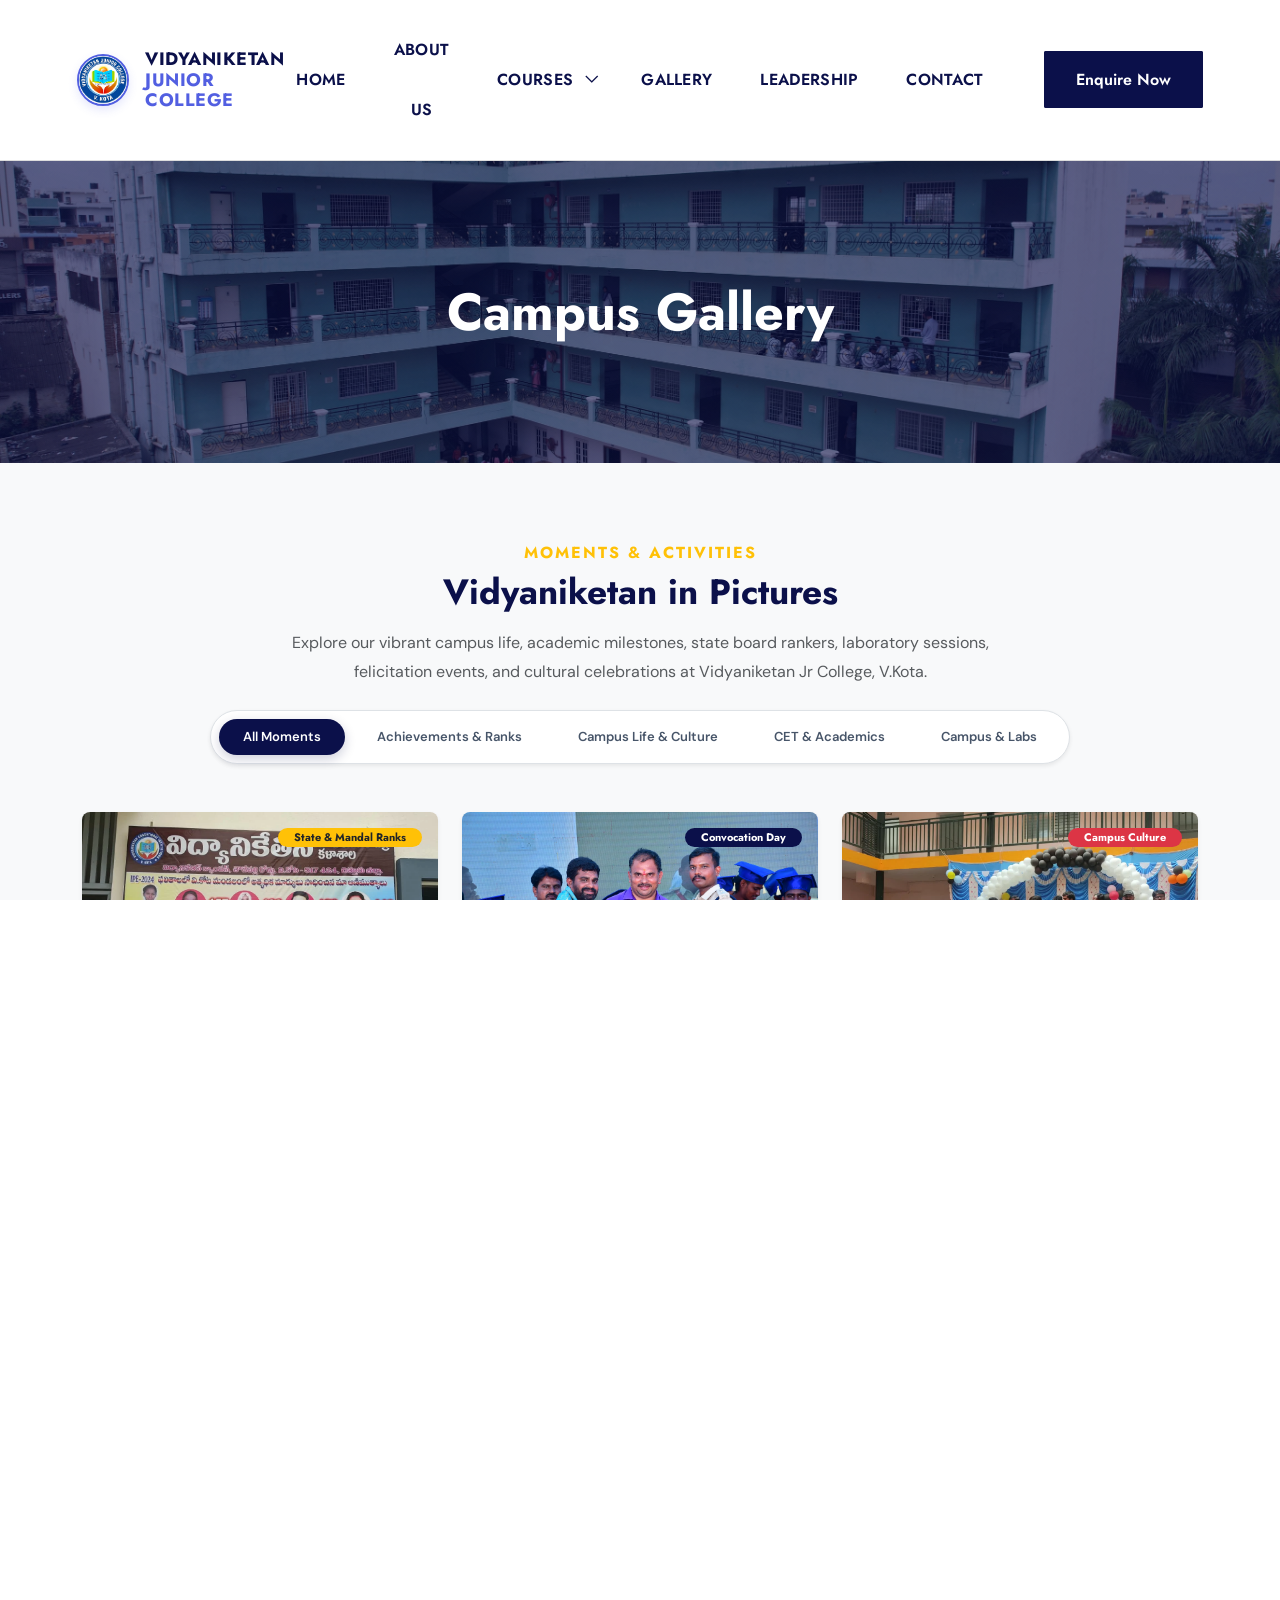
<file: gallery.html>
<!DOCTYPE html>
<html lang="en">

	<head>
		<!-- Meta -->
		<meta charset="utf-8">
		<meta http-equiv="X-UA-Compatible" content="IE=edge">
		<meta name="viewport" content="width=device-width, initial-scale=1, shrink-to-fit=no">
		<!-- The above 3 meta tags *must* come first in the head; any other head content must come *after* these tags -->
		<meta name="description" content="Explore photos and moments from classroom activities, science laboratories, cultural celebrations, and sports at Vidyaniketan Jr College, V.Kota.">
		<meta name="keywords" content="Vidyaniketan Gallery, College Photos, V.Kota Campus Life, Classrooms, Science Labs">		
		<link rel="canonical" href="https://vidyaniketancollege.com/gallery">
		<!-- SITE TITLE -->
		<title>Gallery | Vidyaniketan Jr College, V.Kota</title>			
		<!-- Latest Bootstrap min CSS -->
		<link rel="stylesheet" href="assets/bootstrap/css/bootstrap.min.css">		
		<!-- Google Font -->
		<link href="https://fonts.googleapis.com/css2?family=DM+Sans:ital,opsz,wght@0,9..40,100..1000;1,9..40,100..1000&display=swap" rel="stylesheet">
		<link href="https://fonts.googleapis.com/css2?family=Jost:ital,wght@0,100..900;1,100..900&display=swap" rel="stylesheet">
		<!-- Font Awesome CSS -->
		<link rel="stylesheet" href="https://cdnjs.cloudflare.com/ajax/libs/font-awesome/6.5.2/css/all.min.css">
		<link rel="stylesheet" href="assets/fonts/font-awesome.min.css">
		<link rel="stylesheet" href="assets/fonts/themify-icons.css">
		<!--- owl carousel Css-->
		<link rel="stylesheet" href="assets/owlcarousel/css/owl.carousel.css">
		<link rel="stylesheet" href="assets/owlcarousel/css/owl.theme.css">	
		<!--jquery-simple-mobilemenu Css-->
        <link rel="stylesheet" href="assets/css/jquery-simple-mobilemenu.css">			
		<!-- MAGNIFIC CSS -->
		<link rel="stylesheet" href="assets/css/magnific-popup.css">		
		<!-- animate CSS -->
		<link rel="stylesheet" href="assets/css/animate.css">	
		<!-- Style CSS -->					
		<link rel="stylesheet" href="assets/css/style.css">					
		<!-- HTML5 shim and Respond.js IE8 support of HTML5 elements and media queries -->
		<!-- WARNING: Respond.js doesn't work if you view the page via file:// -->
		<!--[if lt IE 9]>
		  <script src="https://oss.maxcdn.com/html5shiv/3.7.2/html5shiv.min.js"></script>
		  <script src="https://oss.maxcdn.com/respond/1.4.2/respond.min.js"></script>
		<![endif]-->
		<style>
			/* Custom tweaks to match college color scheme */
			.btn_one {
				background: #0b104a;
				border: 2px solid #0b104a;
				color: #fff;
			}
			.btn_one:hover {
				background: #525fe1;
				border-color: #525fe1;
				color: #fff;
			}
			.header-btn {
				color: #0b104a;
				font-weight: 600;
			}
			.header-btn:hover {
				color: #525fe1;
			}
			/* Gallery hover effect */
			.gallery-card {
				transition: transform 0.3s ease, box-shadow 0.3s ease;
			}
			.gallery-card:hover {
				transform: translateY(-5px);
				box-shadow: 0 15px 30px rgba(0,0,0,0.1) !important;
			}
			.filter-btn {
				background: transparent;
				color: #475569;
				border: none;
				transition: all 0.3s ease;
			}
			.filter-btn:hover, .filter-btn.active {
				background: #0b104a !important;
				color: #fff !important;
				box-shadow: 0 4px 12px rgba(11, 16, 74, 0.2);
			}
			.gallery-item {
				transition: all 0.4s ease;
			}

					.about-banner {
    background: linear-gradient(rgba(11, 16, 74, 0.6), rgba(11, 16, 74, 0.6)),
                url("images/college.webp") center center/cover no-repeat;
    padding: 120px 0;
    position: relative;
}

.about-banner .section-top-title h1 {
    color: #fff;
    font-size: 52px;
    font-weight: 700;
    margin: 0;
}


		</style>
	</head>
	
    <body data-spy="scroll" data-offset="80">



		<!-- START NAVBAR -->  
		<div id="navigation" class="navbar-light bg-faded site-navigation">
			<div class="container-fluid">
				<div class="row">
					<div class="col-20 align-self-center">
					<div class="site-logo">
						<a href="index.html" class="d-flex align-items-center gap-3" style="text-decoration: none;">
							<img src="images/logo.webp" alt="Vidyaniketan Logo" style="height: 52px; width: auto; border-radius: 50%; object-fit: cover; border: 2px solid #525fe1; box-shadow: 0 4px 10px rgba(82, 95, 225, 0.15);">
							<div class="d-flex flex-column justify-content-center">
								<span style="font-family: 'Jost', sans-serif; font-size: 18px; font-weight: 700; color: #0b104a; letter-spacing: 0.5px; display: block; text-transform: uppercase; line-height: 1.15;">VIDYANIKETAN</span>
								<span style="font-family: 'Jost', sans-serif; font-size: 18px; font-weight: 700; color: #525fe1; letter-spacing: 0.5px; display: block; text-transform: uppercase; line-height: 1.15;">JUNIOR COLLEGE</span>
							</div>
						</a>
					</div>
				</div><!--- END Col -->

				<div class="col-60 d-flex">
					<nav id="main-menu">
						<ul>
							<li><a href="index.html">Home</a></li>
							<li><a href="about.html">About Us</a></li>
							<li class="menu-item-has-children"><a href="courses.html">Courses</a>
								<ul>
									<li><a href="courses.html">All Courses</a></li>
									<li><a href="mpc.html">MPC Stream</a></li>
									<li><a href="bipc.html">BiPC Stream</a></li>
									<li><a href="mec.html">MEC Stream</a></li>
									<li><a href="cec.html">CEC Stream</a></li>
								</ul>
							</li>
							<li><a href="gallery.html">Gallery</a></li>
							<li><a href="leadership.html">Leadership</a></li>
							<li><a href="contact.html">Contact</a></li>
						</ul>
					</nav>
				</div>

				<div class="col-20 d-none d-xl-block text-end align-self-center">
					<a href="contact.html" class="btn_one">Enquire Now</a>
				</div><!--- END Col -->
					
					<ul class="mobile_menu">						
						<li><a href="index.html">Home</a></li>	
						<li><a href="about.html">About Us</a></li>						
						<li><a href="courses.html">Courses</a></li>
						<li><a href="mpc.html">MPC Stream</a></li>
						<li><a href="bipc.html">BiPC Stream</a></li>
						<li><a href="mec.html">MEC Stream</a></li>
						<li><a href="cec.html">CEC Stream</a></li>
						<li><a href="gallery.html">Gallery</a></li>			
						<li><a href="leadership.html">Leadership</a></li>			
						<li><a href="contact.html">Contact</a></li>
					</ul>			
				</div><!--- END ROW -->
			</div><!--- END CONTAINER -->
		</div> 	  
		<!-- END NAVBAR -->		

	 

			<!-- START SECTION TOP -->
	<section class="section-top about-banner">
		<div class="container">
			<div class="col-lg-10 offset-lg-1 text-center">
				<div class="section-top-title wow fadeInRight" data-wow-duration="1s" data-wow-delay="0.3s"
					data-wow-offset="0">
					<h1>Campus Gallery</h1>
				</div>
			</div>
		</div>
	</section>
	<!-- END SECTION TOP -->

		<!-- START GALLERY CONTENT -->
		<section class="section-padding" style="background: #f8f9fa;">
			<div class="container">
				<div class="row justify-content-center">
					<div class="col-lg-8 text-center mb-4">
						<h6 class="text-uppercase text-warning fw-bold mb-2" style="letter-spacing: 2px; font-family: 'Jost', sans-serif;">Moments & Activities</h6>
						<h2 style="font-size: 2.2rem; font-weight: 700; color: #0b104a;" class="mb-3">Vidyaniketan in Pictures</h2>
						<p class="text-muted leading-relaxed" style="font-size: 16px; line-height: 1.8;">Explore our vibrant campus life, academic milestones, state board rankers, laboratory sessions, felicitation events, and cultural celebrations at Vidyaniketan Jr College, V.Kota.</p>
					</div>
				</div>

				<!-- Filter Buttons -->
				<div class="row mb-5">
					<div class="col-12 text-center">
						<div class="d-inline-flex flex-wrap justify-content-center gap-2 p-2 bg-white rounded-pill shadow-sm border">
							<button class="btn btn-sm rounded-pill px-4 py-2 filter-btn active" data-filter="all" style="font-weight: 600; font-size: 13px;">All Moments</button>
							<button class="btn btn-sm rounded-pill px-4 py-2 filter-btn" data-filter="achievements" style="font-weight: 600; font-size: 13px;">Achievements & Ranks</button>
							<button class="btn btn-sm rounded-pill px-4 py-2 filter-btn" data-filter="events" style="font-weight: 600; font-size: 13px;">Campus Life & Culture</button>
							<button class="btn btn-sm rounded-pill px-4 py-2 filter-btn" data-filter="academics" style="font-weight: 600; font-size: 13px;">CET & Academics</button>
							<button class="btn btn-sm rounded-pill px-4 py-2 filter-btn" data-filter="campus" style="font-weight: 600; font-size: 13px;">Campus & Labs</button>
						</div>
					</div>
				</div>

				<div class="row" id="gallery-grid">
					<!-- Item 1: IPE-2024 Rankers -->
					<div class="col-lg-4 col-md-6 mb-4 gallery-item wow fadeInUp" data-category="achievements" data-wow-delay="0.1s">
						<div class="card border-0 shadow-sm overflow-hidden h-100 rounded-3 gallery-card">
							<a href="images/toppers-rankers-2024.webp" class="gallery_popup d-block position-relative" title="IPE-2024 State & Mandal Top Rankers">
								<img src="images/toppers-rankers-2024.webp" class="card-img-top w-100" style="height: 240px; object-fit: cover;" alt="IPE-2024 State & Mandal Top Rankers">
								<span class="badge position-absolute top-0 end-0 m-3 px-3 py-1 bg-warning text-dark fw-bold rounded-pill" style="font-size: 11px;">State & Mandal Ranks</span>
							</a>
							<div class="p-4 bg-white text-center">
								<h5 class="fw-bold mb-1" style="color: #0b104a; font-size: 17px;">IPE-2024 Board Toppers</h5>
								<p class="text-muted mb-0" style="font-size: 13px;">State Rank 981/1000 in BiPC & highest marks in V.Kota Mandal across MPC, BiPC, CEC.</p>
							</div>
						</div>
					</div>

					<!-- Item 2: Graduation & Felicitation -->
					<div class="col-lg-4 col-md-6 mb-4 gallery-item wow fadeInUp" data-category="achievements" data-wow-delay="0.2s">
						<div class="card border-0 shadow-sm overflow-hidden h-100 rounded-3 gallery-card">
							<a href="images/graduation-felicitation.webp" class="gallery_popup d-block position-relative" title="College Felicitation & Convocation Day">
								<img src="images/graduation-felicitation.webp" class="card-img-top w-100" style="height: 240px; object-fit: cover;" alt="College Felicitation Ceremony">
								<span class="badge position-absolute top-0 end-0 m-3 px-3 py-1 text-white fw-bold rounded-pill" style="background: #0b104a; font-size: 11px;">Convocation Day</span>
							</a>
							<div class="p-4 bg-white text-center">
								<h5 class="fw-bold mb-1" style="color: #0b104a; font-size: 17px;">Felicitation Ceremony</h5>
								<p class="text-muted mb-0" style="font-size: 13px;">Chairman Sri R. Damodhar Reddy honored by DSP Sri Raghuveer Vishnu at College Convocation.</p>
							</div>
						</div>
					</div>

					<!-- Item 3: Cultural Celebrations -->
					<div class="col-lg-4 col-md-6 mb-4 gallery-item wow fadeInUp" data-category="events" data-wow-delay="0.3s">
						<div class="card border-0 shadow-sm overflow-hidden h-100 rounded-3 gallery-card">
							<a href="images/cultural-events.webp" class="gallery_popup d-block position-relative" title="Annual Day & Cultural Celebrations">
								<img src="images/cultural-events.webp" class="card-img-top w-100" style="height: 240px; object-fit: cover;" alt="Annual Day and Cultural Celebrations">
								<span class="badge position-absolute top-0 end-0 m-3 px-3 py-1 bg-danger text-white fw-bold rounded-pill" style="font-size: 11px;">Campus Culture</span>
							</a>
							<div class="p-4 bg-white text-center">
								<h5 class="fw-bold mb-1" style="color: #0b104a; font-size: 17px;">Annual Day & Cultural Fest</h5>
								<p class="text-muted mb-0" style="font-size: 13px;">Traditional cultural celebrations, stage performances, and festive gatherings on campus.</p>
							</div>
						</div>
					</div>

					<!-- Item 4: EAPCET Coaching Prep -->
					<div class="col-lg-4 col-md-6 mb-4 gallery-item wow fadeInUp" data-category="academics" data-wow-delay="0.1s">
						<div class="card border-0 shadow-sm overflow-hidden h-100 rounded-3 gallery-card">
							<a href="images/student-eapcet-prep.webp" class="gallery_popup d-block position-relative" title="Long-Term EAPCET Entrance Mentorship">
								<img src="images/student-eapcet-prep.webp" class="card-img-top w-100" style="height: 240px; object-fit: cover; object-position: top;" alt="EAPCET Competitive Exam Preparation">
								<span class="badge position-absolute top-0 end-0 m-3 px-3 py-1 bg-primary text-white fw-bold rounded-pill" style="font-size: 11px;">CET Coaching</span>
							</a>
							<div class="p-4 bg-white text-center">
								<h5 class="fw-bold mb-1" style="color: #0b104a; font-size: 17px;">EAPCET & CET Mentorship</h5>
								<p class="text-muted mb-0" style="font-size: 13px;">Dedicated material and specialized entrance mentoring for AP EAPCET, NEET & IIT Mains.</p>
							</div>
						</div>
					</div>

					<!-- Item 5: Core Subject Study -->
					<div class="col-lg-4 col-md-6 mb-4 gallery-item wow fadeInUp" data-category="academics" data-wow-delay="0.2s">
						<div class="card border-0 shadow-sm overflow-hidden h-100 rounded-3 gallery-card">
							<a href="images/student-maths-prep.webp" class="gallery_popup d-block position-relative" title="Mathematics & Science Syllabus Mastery">
								<img src="images/student-maths-prep.webp" class="card-img-top w-100" style="height: 240px; object-fit: cover; object-position: top;" alt="Academic Study and Textbooks">
								<span class="badge position-absolute top-0 end-0 m-3 px-3 py-1 bg-info text-white fw-bold rounded-pill" style="font-size: 11px;">Board Focus</span>
							</a>
							<div class="p-4 bg-white text-center">
								<h5 class="fw-bold mb-1" style="color: #0b104a; font-size: 17px;">Academic Excellence</h5>
								<p class="text-muted mb-0" style="font-size: 13px;">Comprehensive preparation across Senior Inter Mathematics, Physics, Chemistry & Commerce.</p>
							</div>
						</div>
					</div>

					<!-- Item 6: Disciplined Student Life -->
					<div class="col-lg-4 col-md-6 mb-4 gallery-item wow fadeInUp" data-category="events" data-wow-delay="0.3s">
						<div class="card border-0 shadow-sm overflow-hidden h-100 rounded-3 gallery-card">
							<a href="images/student-life.webp" class="gallery_popup d-block position-relative" title="Disciplined Learning Environment">
								<img src="images/student-life.webp" class="card-img-top w-100" style="height: 240px; object-fit: cover; object-position: top;" alt="Disciplined Student Life">
								<span class="badge position-absolute top-0 end-0 m-3 px-3 py-1 bg-success text-white fw-bold rounded-pill" style="font-size: 11px;">Discipline</span>
							</a>
							<div class="p-4 bg-white text-center">
								<h5 class="fw-bold mb-1" style="color: #0b104a; font-size: 17px;">Disciplined Learning Culture</h5>
								<p class="text-muted mb-0" style="font-size: 13px;">Emphasis on daily attendance, systematic study habits, and personalized mentoring.</p>
							</div>
						</div>
					</div>

					<!-- Item 7: Campus Building -->
					<div class="col-lg-4 col-md-6 mb-4 gallery-item wow fadeInUp" data-category="campus" data-wow-delay="0.1s">
						<div class="card border-0 shadow-sm overflow-hidden h-100 rounded-3 gallery-card">
							<a href="images/college.webp" class="gallery_popup d-block position-relative" title="Vidyaniketan Main Campus Building">
								<img src="images/college.webp" class="card-img-top w-100" style="height: 240px; object-fit: cover;" alt="Vidyaniketan Main Campus">
								<span class="badge position-absolute top-0 end-0 m-3 px-3 py-1 bg-secondary text-white fw-bold rounded-pill" style="font-size: 11px;">Campus</span>
							</a>
							<div class="p-4 bg-white text-center">
								<h5 class="fw-bold mb-1" style="color: #0b104a; font-size: 17px;">College Main Campus</h5>
								<p class="text-muted mb-0" style="font-size: 13px;">Spacious college building located at Patrapalle, V.Kota, Chittoor District.</p>
							</div>
						</div>
					</div>

					<!-- Item 8: Classrooms -->
					<div class="col-lg-4 col-md-6 mb-4 gallery-item wow fadeInUp" data-category="campus" data-wow-delay="0.2s">
						<div class="card border-0 shadow-sm overflow-hidden h-100 rounded-3 gallery-card">
							<a href="images/classrooms.webp" class="gallery_popup d-block position-relative" title="Smart Classrooms">
								<img src="images/classrooms.webp" class="card-img-top w-100" style="height: 240px; object-fit: cover;" alt="Classroom Learning">
								<span class="badge position-absolute top-0 end-0 m-3 px-3 py-1 bg-secondary text-white fw-bold rounded-pill" style="font-size: 11px;">Classrooms</span>
							</a>
							<div class="p-4 bg-white text-center">
								<h5 class="fw-bold mb-1" style="color: #0b104a; font-size: 17px;">Smart Classrooms</h5>
								<p class="text-muted mb-0" style="font-size: 13px;">Interactive classrooms equipped with modern digital teaching aids.</p>
							</div>
						</div>
					</div>

					<!-- Item 9: Interactive Teaching -->
					<div class="col-lg-4 col-md-6 mb-4 gallery-item wow fadeInUp" data-category="academics" data-wow-delay="0.3s">
						<div class="card border-0 shadow-sm overflow-hidden h-100 rounded-3 gallery-card">
							<a href="images/classroom2.webp" class="gallery_popup d-block position-relative" title="Interactive Faculty Lectures">
								<img src="images/classroom2.webp" class="card-img-top w-100" style="height: 240px; object-fit: cover;" alt="Interactive Smart Teaching">
								<span class="badge position-absolute top-0 end-0 m-3 px-3 py-1 bg-info text-white fw-bold rounded-pill" style="font-size: 11px;">Teaching</span>
							</a>
							<div class="p-4 bg-white text-center">
								<h5 class="fw-bold mb-1" style="color: #0b104a; font-size: 17px;">Interactive Teaching</h5>
								<p class="text-muted mb-0" style="font-size: 13px;">Engaging conceptual lectures by experienced senior faculty.</p>
							</div>
						</div>
					</div>

					<!-- Item 10: Science Lab -->
					<div class="col-lg-4 col-md-6 mb-4 gallery-item wow fadeInUp" data-category="campus" data-wow-delay="0.1s">
						<div class="card border-0 shadow-sm overflow-hidden h-100 rounded-3 gallery-card">
							<a href="images/biologylab.webp" class="gallery_popup d-block position-relative" title="Science and Biology Lab">
								<img src="images/biologylab.webp" class="card-img-top w-100" style="height: 240px; object-fit: cover;" alt="Science & Biology Lab">
								<span class="badge position-absolute top-0 end-0 m-3 px-3 py-1 bg-secondary text-white fw-bold rounded-pill" style="font-size: 11px;">Laboratories</span>
							</a>
							<div class="p-4 bg-white text-center">
								<h5 class="fw-bold mb-1" style="color: #0b104a; font-size: 17px;">Science & Biology Lab</h5>
								<p class="text-muted mb-0" style="font-size: 13px;">Fully equipped laboratory for Botany, Zoology, Physics & Chemistry practicals.</p>
							</div>
						</div>
					</div>

					<!-- Item 11: Computer Lab -->
					<div class="col-lg-4 col-md-6 mb-4 gallery-item wow fadeInUp" data-category="campus" data-wow-delay="0.2s">
						<div class="card border-0 shadow-sm overflow-hidden h-100 rounded-3 gallery-card">
							<a href="images/computerlab.webp" class="gallery_popup d-block position-relative" title="Computer Lab">
								<img src="images/computerlab.webp" class="card-img-top w-100" style="height: 240px; object-fit: cover;" alt="Computer Laboratory">
								<span class="badge position-absolute top-0 end-0 m-3 px-3 py-1 bg-secondary text-white fw-bold rounded-pill" style="font-size: 11px;">Laboratories</span>
							</a>
							<div class="p-4 bg-white text-center">
								<h5 class="fw-bold mb-1" style="color: #0b104a; font-size: 17px;">Computer Lab</h5>
								<p class="text-muted mb-0" style="font-size: 13px;">High-speed computer lab supporting digital education & online exams.</p>
							</div>
						</div>
					</div>

					<!-- Item 12: Library -->
					<div class="col-lg-4 col-md-6 mb-4 gallery-item wow fadeInUp" data-category="campus" data-wow-delay="0.3s">
						<div class="card border-0 shadow-sm overflow-hidden h-100 rounded-3 gallery-card">
							<a href="images/library.webp" class="gallery_popup d-block position-relative" title="College Library">
								<img src="images/library.webp" class="card-img-top w-100" style="height: 240px; object-fit: cover;" alt="College Library">
								<span class="badge position-absolute top-0 end-0 m-3 px-3 py-1 bg-secondary text-white fw-bold rounded-pill" style="font-size: 11px;">Library</span>
							</a>
							<div class="p-4 bg-white text-center">
								<h5 class="fw-bold mb-1" style="color: #0b104a; font-size: 17px;">College Library</h5>
								<p class="text-muted mb-0" style="font-size: 13px;">Extensive collection of reference books, NCERT materials & journals.</p>
							</div>
						</div>
					</div>
				</div>
			</div>
		</section>
		<!-- END GALLERY CONTENT -->

	<!-- START FOOTER -->
	<div class="footer section-padding" style="background: #0b104a; color: #fff;">
		<div class="container">
			<div class="row">
				<div class="col-lg-4 col-sm-6 col-xs-12">
					<div class="single_footer">
						<a href="index.html" class="d-flex align-items-center gap-3 mb-3" style="text-decoration: none;">
							<img src="images/logo.webp" alt="Vidyaniketan Logo" style="height: 48px; width: auto; border-radius: 50%; object-fit: cover; border: 2px solid #ffc107;">
							<div class="d-flex flex-column justify-content-center">
								<span style="font-family: 'Jost', sans-serif; font-size: 18px; font-weight: 700; color: #fff; letter-spacing: 0.5px; display: block; text-transform: uppercase; line-height: 1.15;">VIDYANIKETAN</span>
								<span style="font-family: 'Jost', sans-serif; font-size: 18px; font-weight: 700; color: #ffc107; letter-spacing: 0.5px; display: block; text-transform: uppercase; line-height: 1.15;">JUNIOR COLLEGE</span>
							</div>
						</a>
						<p class="mt-3 text-white">Building strong foundations for higher education through academic
							excellence, experienced faculty, disciplined learning, and holistic student development.</p>
						<div class="social_profile mt-4">
							<ul>
								<li><a class="f_facebook" href="https://www.facebook.com/profile.php?id=61592861813890" target="_blank" rel="noopener noreferrer"><i class="fa-brands fa-facebook-f"></i></a></li>
								<li><a class="f_youtube" href="https://www.youtube.com/@VidyaniketanJrCollegevkota" target="_blank" rel="noopener noreferrer"><i class="fa-brands fa-youtube"></i></a></li>
								<li><a class="f_instagram" href="https://www.instagram.com/vidyaniketanjrcollege/" target="_blank" rel="noopener noreferrer"><i class="fa-brands fa-instagram"></i></a></li>
							</ul>
						</div>
					</div>
				</div><!--- END COL -->
				<div class="col-lg-2 col-sm-6 col-xs-12">
					<div class="single_footer">
						<h4 class="text-white">Quick Links</h4>
						<ul class="list-unstyled mt-3">
							<li class="mb-2"><a href="index.html" class="text-white text-decoration-none">Home</a></li>
							<li class="mb-2"><a href="about.html" class="text-white text-decoration-none">About</a></li>
							<li class="mb-2"><a href="courses.html" class="text-white text-decoration-none">Courses</a></li>
							<li class="mb-2"><a href="gallery.html" class="text-white text-decoration-none">Gallery</a></li>
							<li class="mb-2"><a href="leadership.html" class="text-white text-decoration-none">Leadership</a></li>
							<li class="mb-2"><a href="contact.html" class="text-white text-decoration-none">Contact</a></li>
						</ul>
					</div>
				</div><!--- END COL -->
				<div class="col-lg-2 col-sm-6 col-xs-12">
					<div class="single_footer">
						<h4 class="text-white">Courses</h4>
						<ul class="list-unstyled mt-3">
							<li class="mb-2"><a href="mpc.html" class="text-white text-decoration-none">MPC Stream</a></li>
							<li class="mb-2"><a href="bipc.html" class="text-white text-decoration-none">BiPC Stream</a></li>
							<li class="mb-2"><a href="mec.html" class="text-white text-decoration-none">MEC Stream</a></li>
							<li class="mb-2"><a href="cec.html" class="text-white text-decoration-none">CEC Stream</a></li>
						</ul>
					</div>
				</div><!--- END COL -->
				<div class="col-lg-4 col-sm-6 col-xs-12">
					<div class="single_footer">
						<h4 class="text-white">Address</h4>
						<div class="sf_contact mt-3">
							<span class="ti-map text-warning"></span>
							<p class="text-white mb-0">2F4Q+XFH, Patrapalle, V.Kota,<br>Andhra Pradesh - 517424</p>
						</div>
						<div class="sf_contact mt-2">
							<span class="ti-time text-warning"></span>
							<p class="text-white mb-0">
								Office Hours: Mon - Sat<br>
								9:30 AM - 5:00 PM
							</p>
						</div>

						<div class="sf_contact mt-2">
							<span class="ti-mobile text-warning"></span>
							<p class="text-white mb-0">
								Phone:
								<a href="tel:+919441331993" style="color: #ffc107; text-decoration: none;">9441331993</a><br>
								<a href="tel:+919652850950" style="color: #ffc107; text-decoration: none;">9652850950</a>
							</p>
						</div>

						<div class="sf_contact mt-2">
							<span class="ti-email text-warning"></span>
							<p class="text-white mb-0">
								Email:
								<a href="mailto:info@vidyaniketan.com" style="color: #ffc107; text-decoration: none;">
									info@vidyaniketan.com
								</a>
							</p>
						</div>
						<!-- Map in footer -->
						<div class="map mt-3 rounded-3 overflow-hidden border border-secondary" style="height: 120px;">
							<iframe
								src="https://www.google.com/maps/embed?pb=!1m18!1m12!1m3!1d15587.712613149864!2d78.50853754911479!3d12.805822361491717!2m3!1f0!2f0!3f0!3m2!1i1024!2i768!4f13.1!3m3!1m2!1s0x3bac4d008bb438cf%3A0xe5a363db8669c3a!2sPatrapalle%2C%20V.Kota%2C%20Andhra%20Pradesh%20517424!5e0!3m2!1sen!2sin!4v1700000000000!5m2!1sen!2sin"
								style="border:0; width: 100%; height: 100%;" allowfullscreen="" loading="lazy"></iframe>
						</div>
					</div>
				</div><!--- END COL -->
			</div><!--- END ROW -->
		</div><!--- END CONTAINER -->
	</div>
	<!-- END FOOTER -->

	<!-- START FOOTER COPYRIGHT -->
	<div class="foot_copy" style="background: #090d3d; border-top: 1px solid rgba(255,255,255,0.05); padding: 20px 0;">
		<div class="footer_copyright text-center">
			<p class="text-white mb-0">&copy; 2026 Vidyaniketan Jr College, V.Kota. All Rights Reserved.</p>
		</div>
	</div>
	<!-- END FOOTER COPYRIGHT -->	
	
	<!-- Latest jQuery -->
		<script src="assets/js/jquery-1.12.4.min.js"></script>
	<!-- Latest compiled and minified Bootstrap -->
		<script src="assets/bootstrap/js/bootstrap.min.js"></script>
	<!-- modernizer JS -->		
		<script src="assets/js/modernizr-2.8.3.min.js"></script>	
	<!-- jquery-simple-mobilemenu.min -->
		<script src="assets/js/jquery-simple-mobilemenu.js"></script>		
	<!-- owl-carousel min js  -->
		<script src="assets/owlcarousel/js/owl.carousel.min.js"></script>					
	<!-- magnific-popup js -->               
		<script src="assets/js/jquery.magnific-popup.min.js"></script>						
	<!-- countTo js -->
		<script src="assets/js/jquery.inview.min.js"></script>								
	<!-- scrolltopcontrol js -->
		<script src="assets/js/scrolltopcontrol.js"></script>			
	<!-- WOW - Reveal Animations When You Scroll -->
		<script src="assets/js/wow.min.js"></script>				
	<!-- scripts js -->
		<script src="assets/js/scripts.js"></script>
		<script>
			$(document).ready(function() {
				// Initialize Magnific Popup for gallery images
				$('.gallery_popup').magnificPopup({
					type: 'image',
					gallery: {
						enabled: true
					},
					zoom: {
						enabled: true,
						duration: 300
					}
				});

				// Filter button interactions
				$('.filter-btn').on('click', function() {
					$('.filter-btn').removeClass('active');
					$(this).addClass('active');

					var filter = $(this).attr('data-filter');
					if (filter === 'all') {
						$('.gallery-item').fadeIn(300);
					} else {
						$('.gallery-item').each(function() {
							if ($(this).attr('data-category') === filter) {
								$(this).fadeIn(300);
							} else {
								$(this).fadeOut(200);
							}
						});
					}
				});
			});
		</script>
    </body>
</html>
</file>
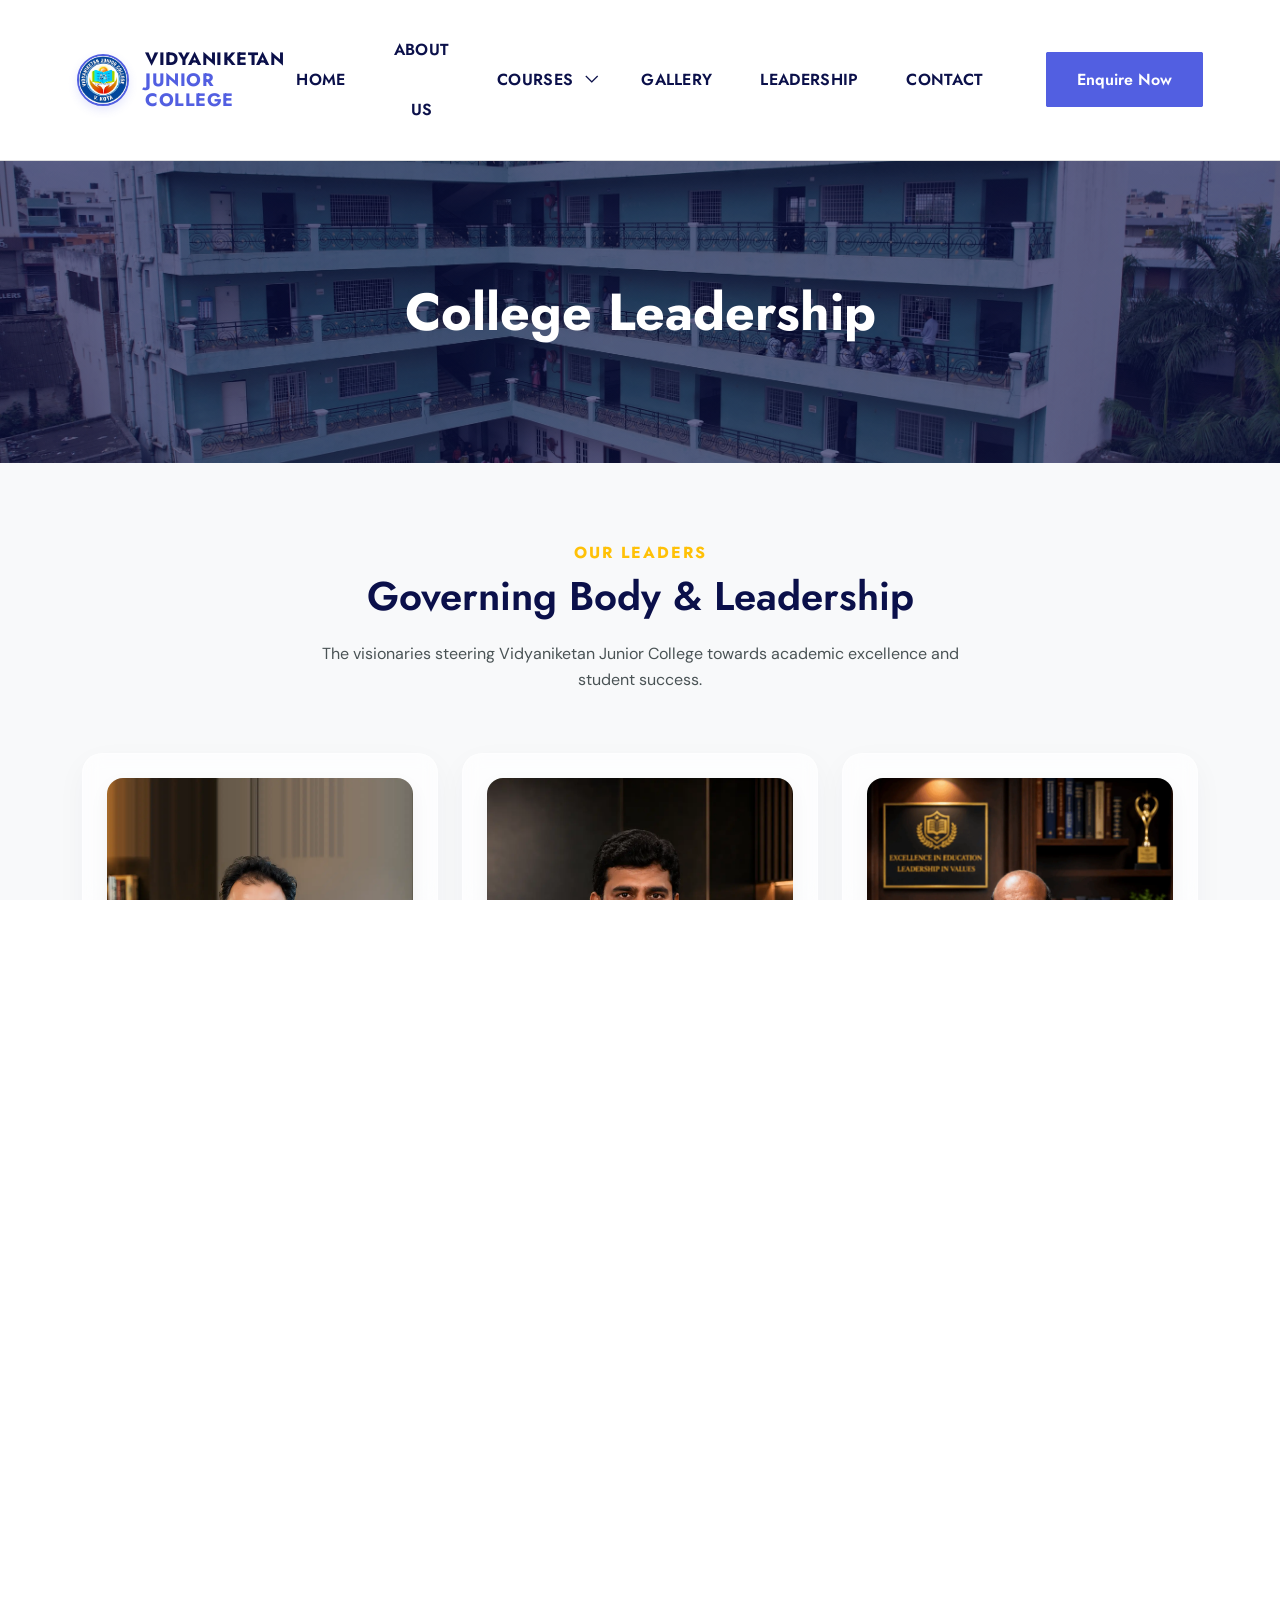
<file: leadership.html>
<!DOCTYPE html>
<html lang="en">

<head>
	<!-- Meta -->
	<meta charset="utf-8">
	<meta http-equiv="X-UA-Compatible" content="IE=edge">
	<meta name="viewport" content="width=device-width, initial-scale=1, shrink-to-fit=no">
	<meta name="description"
		content="Meet the leadership team and governing body of Vidyaniketan Jr College, V.Kota. Read the Principal's message on our commitment to academic excellence.">
	<meta name="keywords"
		content="Vidyaniketan Leadership, Governing Body, College Chairman, Secretary, Principal, V.Kota Junior College">
	<link rel="canonical" href="https://vidyaniketancollege.com/leadership.html">
	<!-- SITE TITLE -->
	<title>College Leadership | Vidyaniketan Jr College, V.Kota</title>
	<!-- Latest Bootstrap min CSS -->
	<link rel="stylesheet" href="assets/bootstrap/css/bootstrap.min.css">
	<!-- Google Font -->
	<link
		href="https://fonts.googleapis.com/css2?family=DM+Sans:ital,opsz,wght@0,9..40,100..1000;1,9..40,100..1000&display=swap"
		rel="stylesheet">
	<link href="https://fonts.googleapis.com/css2?family=Jost:ital,wght@0,100..900;1,100..900&display=swap"
		rel="stylesheet">
	<!-- Font Awesome CSS -->
	<link rel="stylesheet" href="https://cdnjs.cloudflare.com/ajax/libs/font-awesome/6.5.2/css/all.min.css">
	<link rel="stylesheet" href="assets/fonts/font-awesome.min.css">
	<link rel="stylesheet" href="assets/fonts/themify-icons.css">
	<!--- owl carousel Css-->
	<link rel="stylesheet" href="assets/owlcarousel/css/owl.carousel.css">
	<link rel="stylesheet" href="assets/owlcarousel/css/owl.theme.css">
	<!--jquery-simple-mobilemenu Css-->
	<link rel="stylesheet" href="assets/css/jquery-simple-mobilemenu.css">
	<!-- MAGNIFIC CSS -->
	<link rel="stylesheet" href="assets/css/magnific-popup.css">
	<!-- animate CSS -->
	<link rel="stylesheet" href="assets/css/animate.css">
	<!-- Style CSS -->
	<link rel="stylesheet" href="assets/css/style.css">
	<!-- HTML5 shim and Respond.js IE8 support of HTML5 elements and media queries -->
	<!-- WARNING: Respond.js doesn't work if you view the page via file:// -->
	<!--[if lt IE 9]>
		  <script src="https://oss.maxcdn.com/html5shiv/3.7.2/html5shiv.min.js"></script>
		  <script src="https://oss.maxcdn.com/respond/1.4.2/respond.min.js"></script>

		<![endif]-->

		<style>
					.about-banner {
    background: linear-gradient(rgba(11, 16, 74, 0.6), rgba(11, 16, 74, 0.6)),
                url("images/college.webp") center center/cover no-repeat;
    padding: 120px 0;
    position: relative;
}

.about-banner .section-top-title h1 {
    color: #fff;
    font-size: 52px;
    font-weight: 700;
    margin: 0;
}
		</style>
</head>

<body data-spy="scroll" data-offset="80">

	<!-- START NAVBAR -->
	<div id="navigation" class="navbar-light bg-faded site-navigation">
		<div class="container-fluid">
			<div class="row">
				<div class="col-20 align-self-center">
					<div class="site-logo">
						<a href="index.html" class="d-flex align-items-center gap-3" style="text-decoration: none;">
							<img src="images/logo.webp" alt="Vidyaniketan Logo" style="height: 52px; width: auto; border-radius: 50%; object-fit: cover; border: 2px solid #525fe1; box-shadow: 0 4px 10px rgba(82, 95, 225, 0.15);">
							<div class="d-flex flex-column justify-content-center">
								<span style="font-family: 'Jost', sans-serif; font-size: 18px; font-weight: 700; color: #0b104a; letter-spacing: 0.5px; display: block; text-transform: uppercase; line-height: 1.15;">VIDYANIKETAN</span>
								<span style="font-family: 'Jost', sans-serif; font-size: 18px; font-weight: 700; color: #525fe1; letter-spacing: 0.5px; display: block; text-transform: uppercase; line-height: 1.15;">JUNIOR COLLEGE</span>
							</div>
						</a>
					</div>
				</div><!--- END Col -->

				<div class="col-60 d-flex">
					<nav id="main-menu">
						<ul>
							<li><a href="index.html">Home</a></li>
							<li><a href="about.html">About Us</a></li>
							<li class="menu-item-has-children"><a href="courses.html">Courses</a>
								<ul>
									<li><a href="courses.html">All Courses</a></li>
									<li><a href="mpc.html">MPC Stream</a></li>
									<li><a href="bipc.html">BiPC Stream</a></li>
									<li><a href="mec.html">MEC Stream</a></li>
									<li><a href="cec.html">CEC Stream</a></li>
								</ul>
							</li>
							<li><a href="gallery.html">Gallery</a></li>
							<li><a href="leadership.html">Leadership</a></li>
							<li><a href="contact.html">Contact</a></li>
						</ul>
					</nav>
				</div>

				<div class="col-20 d-none d-xl-block text-end align-self-center">
					<a href="contact.html" class="btn_one">Enquire Now</a>
				</div><!--- END Col -->

				<ul class="mobile_menu">
					<li><a href="index.html">Home</a></li>
					<li><a href="about.html">About Us</a></li>
					<li><a href="courses.html">Courses</a></li>
					<li><a href="mpc.html">MPC Stream</a></li>
					<li><a href="bipc.html">BiPC Stream</a></li>
					<li><a href="mec.html">MEC Stream</a></li>
					<li><a href="cec.html">CEC Stream</a></li>
					<li><a href="gallery.html">Gallery</a></li>
					<li><a href="leadership.html">Leadership</a></li>
					<li><a href="contact.html">Contact</a></li>
				</ul>
			</div><!--- END ROW -->
		</div><!--- END CONTAINER -->
	</div>
	<!-- END NAVBAR -->

	 

		<!-- START SECTION TOP -->
	<section class="section-top about-banner">
		<div class="container">
			<div class="col-lg-10 offset-lg-1 text-center">
				<div class="section-top-title wow fadeInRight" data-wow-duration="1s" data-wow-delay="0.3s"
					data-wow-offset="0">
					<h1>College Leadership</h1>
				</div>
			</div>
		</div>
	</section>

	

	<!-- START LEADERSHIP & GOVERNING BODY -->
	<section class="team_area section-padding" style="background: #f8f9fa;">
		<div class="container">
			<div class="section-title text-center">
				<h6 class="text-uppercase text-warning fw-bold mb-2"
					style="letter-spacing: 2px; font-family: 'Jost', sans-serif;">Our Leaders</h6>
				<h2>Governing Body & Leadership</h2>
				<p>The visionaries steering Vidyaniketan Junior College towards academic excellence and student success.
				</p>
			</div>

			<div class="row justify-content-center equal-height-row mb-5">
				<!-- Chairman -->
				<div class="col-lg-4 col-md-6 col-sm-12 mb-4 wow fadeInUp" data-wow-delay="0.1s">
					<div class="single_team_rect glass-card">
						<div class="team_img">
							<img src="assets/img/leadership/chairman dhamodhar reddy.webp" alt="Chairman Dhamodhar Reddy">
						</div>
						<div class="team_info">
							<h4>Dhamodhar Reddy</h4>
							<p class="role">Chairman</p>
							<p class="desc">Providing visionary direction, policy guidance, and support to build an environment of continuous learning, growth, and academic achievement.</p>
						</div>
					</div>
				</div>
				<!-- Secretary -->
				<div class="col-lg-4 col-md-6 col-sm-12 mb-4 wow fadeInUp" data-wow-delay="0.2s">
					<div class="single_team_rect glass-card">
						<div class="team_img">
							<img src="assets/img/leadership/secretary - c v ganesh.webp" alt="Secretary C. V. Ganesh">
						</div>
						<div class="team_info">
							<h4>C. V. Ganesh</h4>
							<p class="role">Secretary</p>
							<p class="desc">Driving administrative excellence, resource optimization, and ensuring state-of-the-art facilities and labs are always available for student growth.</p>
						</div>
					</div>
				</div>
				<!-- Principal -->
				<div class="col-lg-4 col-md-6 col-sm-12 mb-4 wow fadeInUp" data-wow-delay="0.3s">
					<div class="single_team_rect glass-card">
						<div class="team_img">
							<img src="assets/img/leadership/cvrm principalv.webp" alt="Principal DR. YUGANDHAR REDDY">
						</div>
						<div class="team_info">
							<h4>DR. YUGANDHAR REDDY</h4>
							<p class="role">Principal</p>
							<p class="desc">Leading our academic faculty and mentoring students directly to maintain the highest teaching standards, classroom discipline, and student success rates.</p>
						</div>
					</div>
				</div>
			</div>

			<!-- Chairman Message Block -->
			<div class="row align-items-center mt-5 mb-5 p-4 bg-white rounded-4 shadow-sm border border-light wow fadeInUp" data-wow-delay="0.1s">
				<div class="col-lg-8 col-md-12">
					<div class="ab_content px-lg-4">
						<h6 class="text-uppercase text-warning fw-bold mb-2" style="letter-spacing: 2px; font-family: 'Jost', sans-serif;">From the Desk of Chairman</h6>
						<h2 style="font-size: 2.2rem; font-weight: 700; color: #0b104a; line-height: 1.3;" class="mb-4">Chairman's Message</h2>
						<div class="blockquote text-muted mb-0" style="font-size: 15.5px; line-height: 1.8; border-left: none; padding-left: 0;">
							<p class="mb-3 fw-bold text-dark" style="font-size: 17px;">Dear Students, Parents, and Well-wishers,</p>
							<p class="mb-3">At Vidyaniketan Junior College, our founding vision is to foster an academic atmosphere that inspires students to achieve their full potential. We believe in providing access to quality education that not only delivers academic excellence but also cultivates ethical leadership, strong discipline, and self-confidence.</p>
							<p class="mb-3">By integrating modern learning technologies with a values-driven approach, we aim to prepare our students to become responsible citizens and leaders who will shape a brighter future for our society. We welcome you to join our family and embark on a transformative educational journey.</p>
							<footer class="mt-2" style="font-size: 15px; color: #0b104a; font-weight: 600;">
								Chairman Dhamodhar Reddy, <cite title="Source Title">Vidyaniketan Junior College</cite>
							</footer>
						</div>
					</div>
				</div>
				<div class="col-lg-4 col-md-12 mt-4 mt-lg-0 text-center">
					<img src="assets/img/leadership/chairman dhamodhar reddy.webp" class="img-fluid rounded-4 shadow-sm w-100" style="max-height: 380px; object-fit: cover; object-position: top center;" alt="Chairman Dhamodhar Reddy">
				</div>
			</div>

			<!-- Secretary Message Block -->
			<div class="row align-items-center mb-5 p-4 bg-white rounded-4 shadow-sm border border-light wow fadeInUp" data-wow-delay="0.2s">
				<div class="col-lg-4 col-md-12 mb-4 mb-lg-0 text-center order-2 order-lg-1">
					<img src="assets/img/leadership/secretary - c v ganesh.webp" class="img-fluid rounded-4 shadow-sm w-100" style="max-height: 380px; object-fit: cover; object-position: top center;" alt="Secretary C. V. Ganesh">
				</div>
				<div class="col-lg-8 col-md-12 order-1 order-lg-2">
					<div class="ab_content px-lg-4">
						<h6 class="text-uppercase text-warning fw-bold mb-2" style="letter-spacing: 2px; font-family: 'Jost', sans-serif;">From the Desk of Secretary</h6>
						<h2 style="font-size: 2.2rem; font-weight: 700; color: #0b104a; line-height: 1.3;" class="mb-4">Secretary's Message</h2>
						<div class="blockquote text-muted mb-0" style="font-size: 15.5px; line-height: 1.8; border-left: none; padding-left: 0;">
							<p class="mb-3 fw-bold text-dark" style="font-size: 17px;">Dear Students and Parents,</p>
							<p class="mb-3">Administrative efficiency and student welfare are the core pillars of Vidyaniketan's operational philosophy. We are committed to providing our students and faculty with the best possible infrastructure, including well-equipped science laboratories, high-speed computer labs, resource-rich libraries, and digital smart classrooms.</p>
							<p class="mb-3">Our focus is to ensure a safe, disciplined, and stimulating campus environment where academic curiosity is nurtured without any operational barriers. We continuously invest in upgrading our facilities to keep pace with modern educational standards and to support the holistic development of every student.</p>
							<footer class="mt-2" style="font-size: 15px; color: #0b104a; font-weight: 600;">
								Secretary C. V. Ganesh, <cite title="Source Title">Vidyaniketan Junior College</cite>
							</footer>
						</div>
					</div>
				</div>
			</div>

			<!-- Principal Message Block -->
			<div class="row align-items-center mb-5 p-4 bg-white rounded-4 shadow-sm border border-light wow fadeInUp" data-wow-delay="0.3s">
				<div class="col-lg-8 col-md-12">
					<div class="ab_content px-lg-4">
						<h6 class="text-uppercase text-warning fw-bold mb-2" style="letter-spacing: 2px; font-family: 'Jost', sans-serif;">From the Desk of Principal</h6>
						<h2 style="font-size: 2.2rem; font-weight: 700; color: #0b104a; line-height: 1.3;" class="mb-4">Principal's Message</h2>
						<div class="blockquote text-muted mb-0" style="font-size: 15.5px; line-height: 1.8; border-left: none; padding-left: 0;">
							<p class="mb-3 fw-bold text-dark" style="font-size: 17px;">Dear Students and Parents,</p>
							<p class="mb-3">Welcome to Vidyaniketan Jr College. Our primary objective is to create an educational ecosystem that nurtures talent, builds analytical capability, and instills a deep sense of values and social responsibility in our young learners. Intermediate education is a crucial transition phase that decides a student's future direction, and we are dedicated to making it a launching pad for your dreams.</p>
							<p class="mb-3">At Vidyaniketan, we combine traditional teaching methodologies with concept-based assessments to prepare our students for competitive board exams, professional career choices, and university degrees. We believe that with the right guidance, regular practice, and personalized mentoring, every student has the potential to excel.</p>
							<p class="mb-3">Our experienced faculty works closely with each child to monitor progress, resolve academic gaps, and develop the mental confidence required for higher competitive standards. We encourage our students to stay curious, maintain self-discipline, and aspire for continuous self-improvement.</p>
							<p class="mb-4">We invite you to join us and build a solid foundation for your academic and personal success. Let us work together to translate your potential into real-world achievements.</p>
							<footer class="mt-2" style="font-size: 15px; color: #0b104a; font-weight: 600;">
								Principal DR. YUGANDHAR REDDY, <cite title="Source Title">Vidyaniketan Jr College</cite>
							</footer>
						</div>
					</div>
				</div>
				<div class="col-lg-4 col-md-12 mt-4 mt-lg-0 text-center">
					<img src="assets/img/leadership/cvrm principalv.webp" class="img-fluid rounded-4 shadow-sm w-100" style="max-height: 380px; object-fit: cover; object-position: top center;" alt="Principal DR. YUGANDHAR REDDY">
				</div>
			</div>
		</div>
	</section>
	<!-- END LEADERSHIP & GOVERNING BODY -->

	<!-- START FOOTER -->
	<div class="footer section-padding" style="background: #0b104a; color: #fff;">
		<div class="container">
			<div class="row">
				<div class="col-lg-4 col-sm-6 col-xs-12">
					<div class="single_footer">
						<a href="index.html" class="d-flex align-items-center gap-3 mb-3" style="text-decoration: none;">
							<img src="images/logo.webp" alt="Vidyaniketan Logo" style="height: 48px; width: auto; border-radius: 50%; object-fit: cover; border: 2px solid #ffc107;">
							<div class="d-flex flex-column justify-content-center">
								<span style="font-family: 'Jost', sans-serif; font-size: 18px; font-weight: 700; color: #fff; letter-spacing: 0.5px; display: block; text-transform: uppercase; line-height: 1.15;">VIDYANIKETAN</span>
								<span style="font-family: 'Jost', sans-serif; font-size: 18px; font-weight: 700; color: #ffc107; letter-spacing: 0.5px; display: block; text-transform: uppercase; line-height: 1.15;">JUNIOR COLLEGE</span>
							</div>
						</a>
						<p class="mt-3 text-white">Building strong foundations for higher education through academic
							excellence, experienced faculty, disciplined learning, and holistic student development.</p>
						<div class="social_profile mt-4">
							<ul>
								<li><a class="f_facebook" href="https://www.facebook.com/profile.php?id=61592861813890" target="_blank" rel="noopener noreferrer"><i class="fa-brands fa-facebook-f"></i></a></li>
								<li><a class="f_youtube" href="https://www.youtube.com/@VidyaniketanJrCollegevkota" target="_blank" rel="noopener noreferrer"><i class="fa-brands fa-youtube"></i></a></li>
								<li><a class="f_instagram" href="https://www.instagram.com/vidyaniketanjrcollege/" target="_blank" rel="noopener noreferrer"><i class="fa-brands fa-instagram"></i></a></li>
							</ul>
						</div>
					</div>
				</div><!--- END COL -->
				<div class="col-lg-2 col-sm-6 col-xs-12">
					<div class="single_footer">
						<h4 class="text-white">Quick Links</h4>
						<ul class="list-unstyled mt-3">
							<li class="mb-2"><a href="index.html" class="text-white text-decoration-none">Home</a></li>
							<li class="mb-2"><a href="about.html" class="text-white text-decoration-none">About</a></li>
							<li class="mb-2"><a href="courses.html" class="text-white text-decoration-none">Courses</a></li>
							<li class="mb-2"><a href="gallery.html" class="text-white text-decoration-none">Gallery</a></li>
							<li class="mb-2"><a href="leadership.html" class="text-white text-decoration-none">Leadership</a></li>
							<li class="mb-2"><a href="contact.html" class="text-white text-decoration-none">Contact</a></li>
						</ul>
					</div>
				</div><!--- END COL -->
				<div class="col-lg-2 col-sm-6 col-xs-12">
					<div class="single_footer">
						<h4 class="text-white">Courses</h4>
						<ul class="list-unstyled mt-3">
							<li class="mb-2"><a href="mpc.html" class="text-white text-decoration-none">MPC Stream</a></li>
							<li class="mb-2"><a href="bipc.html" class="text-white text-decoration-none">BiPC Stream</a></li>
							<li class="mb-2"><a href="mec.html" class="text-white text-decoration-none">MEC Stream</a></li>
							<li class="mb-2"><a href="cec.html" class="text-white text-decoration-none">CEC Stream</a></li>
						</ul>
					</div>
				</div><!--- END COL -->
				<div class="col-lg-4 col-sm-6 col-xs-12">
					<div class="single_footer">
						<h4 class="text-white">Address</h4>
						<div class="sf_contact mt-3">
							<span class="ti-map text-warning"></span>
							<p class="text-white mb-0">2F4Q+XFH, Patrapalle, V.Kota,<br>Andhra Pradesh - 517424</p>
						</div>
						<div class="sf_contact mt-2">
							<span class="ti-time text-warning"></span>
							<p class="text-white mb-0">
								Office Hours: Mon - Sat<br>
								9:30 AM - 5:00 PM
							</p>
						</div>

						<div class="sf_contact mt-2">
							<span class="ti-mobile text-warning"></span>
							<p class="text-white mb-0">
								Phone:
								<a href="tel:+919441331993" style="color: #ffc107; text-decoration: none;">9441331993</a><br>
								<a href="tel:+919652850950" style="color: #ffc107; text-decoration: none;">9652850950</a>
							</p>
						</div>

						<div class="sf_contact mt-2">
							<span class="ti-email text-warning"></span>
							<p class="text-white mb-0">
								Email:
								<a href="mailto:info@vidyaniketan.com" style="color: #ffc107; text-decoration: none;">
									info@vidyaniketan.com
								</a>
							</p>
						</div>
						<!-- Map in footer -->
						<div class="map mt-3 rounded-3 overflow-hidden border border-secondary" style="height: 120px;">
							<iframe
								src="https://www.google.com/maps/embed?pb=!1m18!1m12!1m3!1d15587.712613149864!2d78.50853754911479!3d12.805822361491717!2m3!1f0!2f0!3f0!3m2!1i1024!2i768!4f13.1!3m3!1m2!1s0x3bac4d008bb438cf%3A0xe5a363db8669c3a!2sPatrapalle%2C%20V.Kota%2C%20Andhra%20Pradesh%20517424!5e0!3m2!1sen!2sin!4v1700000000000!5m2!1sen!2sin"
								style="border:0; width: 100%; height: 100%;" allowfullscreen="" loading="lazy"></iframe>
						</div>
					</div>
				</div><!--- END COL -->
			</div><!--- END ROW -->
		</div><!--- END CONTAINER -->
	</div>
	<!-- END FOOTER -->

	<!-- START FOOTER COPYRIGHT -->
	<div class="foot_copy" style="background: #090d3d; border-top: 1px solid rgba(255,255,255,0.05); padding: 20px 0;">
		<div class="footer_copyright text-center">
			<p class="text-white mb-0">&copy; 2026 Vidyaniketan Jr College, V.Kota. All Rights Reserved.</p>
		</div>
	</div>
	<!-- END FOOTER COPYRIGHT -->

	<!-- Latest jQuery -->
	<script src="assets/js/jquery-1.12.4.min.js"></script>
	<!-- Latest compiled and minified Bootstrap -->
	<script src="assets/bootstrap/js/bootstrap.min.js"></script>
	<!-- modernizer JS -->
	<script src="assets/js/modernizr-2.8.3.min.js"></script>
	<!-- jquery-simple-mobilemenu.min -->
	<script src="assets/js/jquery-simple-mobilemenu.js"></script>
	<!-- owl-carousel min js  -->
	<script src="assets/owlcarousel/js/owl.carousel.min.js"></script>
	<!-- magnific-popup js -->
	<script src="assets/js/jquery.magnific-popup.min.js"></script>
	<!-- countTo js -->
	<script src="assets/js/jquery.inview.min.js"></script>
	<!-- scrolltopcontrol js -->
	<script src="assets/js/scrolltopcontrol.js"></script>
	<!-- WOW - Reveal Animations When You Scroll -->
	<script src="assets/js/wow.min.js"></script>
	<!-- scripts js -->
	<script src="assets/js/scripts.js"></script>
</body>

</html>
</file>
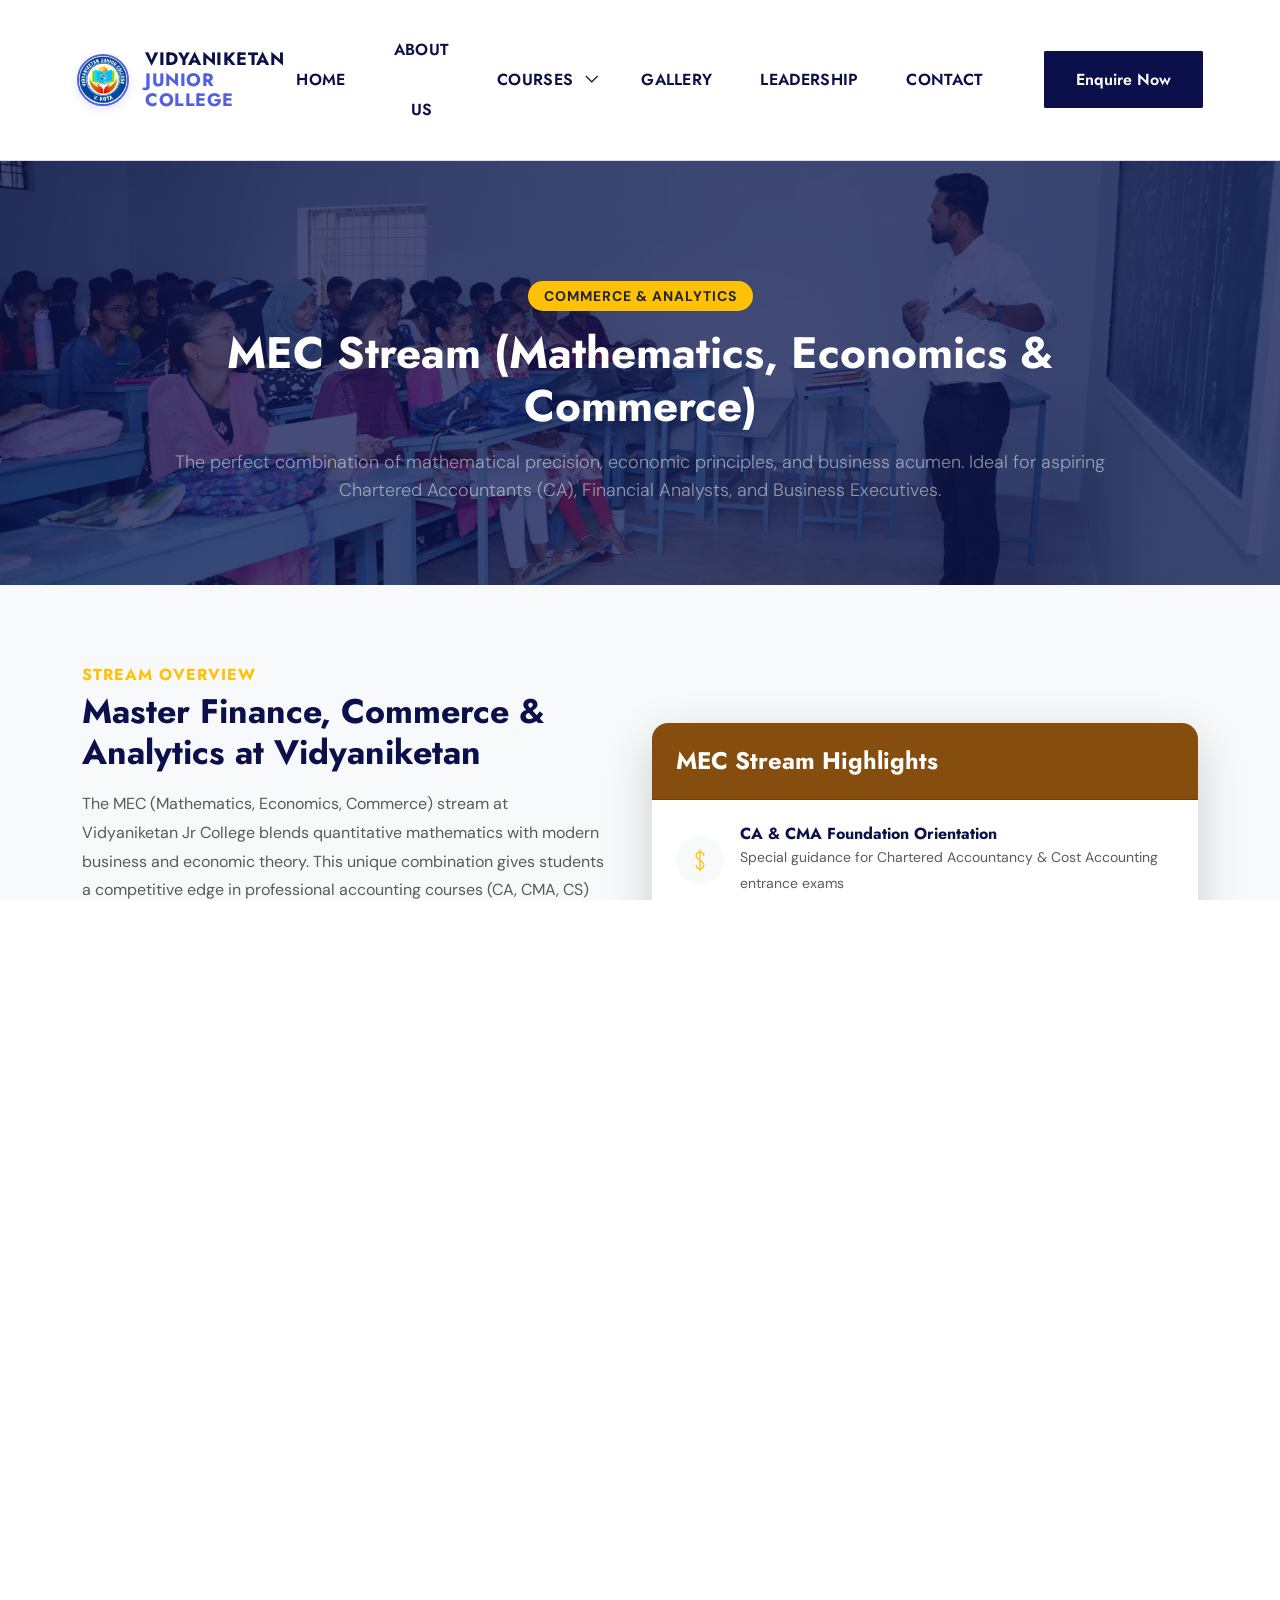
<file: mec.html>
<!DOCTYPE html>
<html lang="en">

<head>
	<!-- Meta -->
	<meta charset="utf-8">
	<meta http-equiv="X-UA-Compatible" content="IE=edge">
	<meta name="viewport" content="width=device-width, initial-scale=1, shrink-to-fit=no">
	<meta name="description"
		content="MEC (Mathematics, Economics & Commerce) Stream at Vidyaniketan Jr College, V.Kota. Detailed syllabus, CA Foundation & CLAT coaching, career paths in Finance, Accounting, B.Com, and Corporate Analytics.">
	<meta name="keywords"
		content="MEC Stream, Mathematics Economics Commerce, Intermediate MEC V.Kota, Vidyaniketan Junior College, CA Foundation Coaching, Commerce College">
	<link rel="canonical" href="https://vidyaniketancollege.com/mec">
	<!-- SITE TITLE -->
	<title>MEC Stream (Mathematics, Economics & Commerce) | Vidyaniketan Jr College, V.Kota</title>
	<!-- Latest Bootstrap min CSS -->
	<link rel="stylesheet" href="assets/bootstrap/css/bootstrap.min.css">
	<!-- Google Font -->
	<link
		href="https://fonts.googleapis.com/css2?family=DM+Sans:ital,opsz,wght@0,9..40,100..1000;1,9..40,100..1000&display=swap"
		rel="stylesheet">
	<link href="https://fonts.googleapis.com/css2?family=Jost:ital,wght@0,100..900;1,100..900&display=swap"
		rel="stylesheet">
	<!-- Font Awesome CSS -->
	<link rel="stylesheet" href="https://cdnjs.cloudflare.com/ajax/libs/font-awesome/6.5.2/css/all.min.css">
	<link rel="stylesheet" href="assets/fonts/font-awesome.min.css">
	<link rel="stylesheet" href="assets/fonts/themify-icons.css">
	<!--- owl carousel Css-->
	<link rel="stylesheet" href="assets/owlcarousel/css/owl.carousel.css">
	<link rel="stylesheet" href="assets/owlcarousel/css/owl.theme.css">
	<!--jquery-simple-mobilemenu Css-->
	<link rel="stylesheet" href="assets/css/jquery-simple-mobilemenu.css">
	<!-- MAGNIFIC CSS -->
	<link rel="stylesheet" href="assets/css/magnific-popup.css">
	<!-- animate CSS -->
	<link rel="stylesheet" href="assets/css/animate.css">
	<!-- Style CSS -->
	<link rel="stylesheet" href="assets/css/style.css">
	<!-- HTML5 shim and Respond.js IE8 support of HTML5 elements and media queries -->
	<!--[if lt IE 9]>
	  <script src="https://oss.maxcdn.com/html5shiv/3.7.2/html5shiv.min.js"></script>
	  <script src="https://oss.maxcdn.com/respond/1.4.2/respond.min.js"></script>
	<![endif]-->
	<style>
		.btn_one {
			background: #0b104a;
			border: 2px solid #0b104a;
			color: #fff;
		}

		.btn_one:hover {
			background: #525fe1;
			border-color: #525fe1;
			color: #fff;
		}

		.about-banner {
			background: linear-gradient(rgba(11, 16, 74, 0.75), rgba(11, 16, 74, 0.75)),
				url("images/classrooms.webp") center center/cover no-repeat;
			padding: 120px 0 80px;
			position: relative;
		}

		.about-banner .section-top-title h1 {
			color: #fff;
			font-size: 44px;
			font-weight: 700;
			margin-bottom: 15px;
		}

		.feature-card {
			background: #ffffff;
			border: 1px solid #e2e8f0;
			border-radius: 12px;
			padding: 25px;
			transition: all 0.3s ease;
			height: 100%;
		}

		.feature-card:hover {
			transform: translateY(-5px);
			box-shadow: 0 12px 30px rgba(11, 16, 74, 0.1);
			border-color: #d97706;
		}

		.subject-badge {
			background: #fefce8;
			color: #854d0e;
			font-weight: 600;
			padding: 8px 16px;
			border-radius: 30px;
			display: inline-block;
			margin-right: 8px;
			margin-bottom: 10px;
			font-size: 14px;
			border: 1px solid #fef08a;
		}

		.career-tag {
			background: #f8fafc;
			border: 1px solid #cbd5e1;
			color: #1e293b;
			padding: 8px 14px;
			border-radius: 8px;
			font-size: 13px;
			font-weight: 600;
			display: inline-flex;
			align-items: center;
			gap: 6px;
		}
	</style>
</head>

<body data-spy="scroll" data-offset="80">

	<!-- START NAVBAR -->
	<div id="navigation" class="navbar-light bg-faded site-navigation">
		<div class="container-fluid">
			<div class="row">
				<div class="col-20 align-self-center">
					<div class="site-logo">
						<a href="index.html" class="d-flex align-items-center gap-3" style="text-decoration: none;">
							<img src="images/logo.webp" alt="Vidyaniketan Logo" style="height: 52px; width: auto; border-radius: 50%; object-fit: cover; border: 2px solid #525fe1; box-shadow: 0 4px 10px rgba(82, 95, 225, 0.15);">
							<div class="d-flex flex-column justify-content-center">
								<span style="font-family: 'Jost', sans-serif; font-size: 18px; font-weight: 700; color: #0b104a; letter-spacing: 0.5px; display: block; text-transform: uppercase; line-height: 1.15;">VIDYANIKETAN</span>
								<span style="font-family: 'Jost', sans-serif; font-size: 18px; font-weight: 700; color: #525fe1; letter-spacing: 0.5px; display: block; text-transform: uppercase; line-height: 1.15;">JUNIOR COLLEGE</span>
							</div>
						</a>
					</div>
				</div><!--- END Col -->

				<div class="col-60 d-flex">
					<nav id="main-menu">
						<ul>
							<li><a href="index.html">Home</a></li>
							<li><a href="about.html">About Us</a></li>
							<li class="menu-item-has-children"><a href="courses.html">Courses</a>
								<ul>
									<li><a href="courses.html">All Courses</a></li>
									<li><a href="mpc.html">MPC Stream</a></li>
									<li><a href="bipc.html">BiPC Stream</a></li>
									<li><a href="mec.html">MEC Stream</a></li>
									<li><a href="cec.html">CEC Stream</a></li>
								</ul>
							</li>
							<li><a href="gallery.html">Gallery</a></li>
							<li><a href="leadership.html">Leadership</a></li>
							<li><a href="contact.html">Contact</a></li>
						</ul>
					</nav>
				</div>

				<div class="col-20 d-none d-xl-block text-end align-self-center">
					<a href="contact.html" class="btn_one">Enquire Now</a>
				</div>

				<ul class="mobile_menu">
					<li><a href="index.html">Home</a></li>
					<li><a href="about.html">About Us</a></li>
					<li><a href="courses.html">Courses</a></li>
					<li><a href="mpc.html">MPC Stream</a></li>
					<li><a href="bipc.html">BiPC Stream</a></li>
					<li><a href="mec.html">MEC Stream</a></li>
					<li><a href="cec.html">CEC Stream</a></li>
					<li><a href="gallery.html">Gallery</a></li>
					<li><a href="leadership.html">Leadership</a></li>
					<li><a href="contact.html">Contact</a></li>
				</ul>
			</div>
		</div>
	</div>
	<!-- END NAVBAR -->

	<!-- START HERO BANNER -->
	<section class="section-top about-banner text-center text-white">
		<div class="container">
			<div class="col-lg-10 offset-lg-1">
				<div class="section-top-title">
					<span class="badge bg-warning text-dark px-3 py-2 rounded-pill mb-3 fw-bold" style="font-size: 14px; letter-spacing: 1px;">COMMERCE & ANALYTICS</span>
					<h1>MEC Stream (Mathematics, Economics & Commerce)</h1>
					<p class="lead text-white-50 max-w-700 mx-auto" style="font-size: 18px; line-height: 1.6;">
						The perfect combination of mathematical precision, economic principles, and business acumen. Ideal for aspiring Chartered Accountants (CA), Financial Analysts, and Business Executives.
					</p>
				</div>
			</div>
		</div>
	</section>
	<!-- END HERO BANNER -->

	<!-- STREAM OVERVIEW & QUICK HIGHLIGHTS -->
	<section class="section-padding bg-light">
		<div class="container">
			<div class="row align-items-center">
				<div class="col-lg-6 col-md-12 mb-4 mb-lg-0">
					<div class="pe-lg-4">
						<h6 class="text-uppercase text-warning fw-bold mb-2" style="letter-spacing: 1px;">Stream Overview</h6>
						<h2 style="font-size: 34px; font-weight: 700; color: #0b104a;" class="mb-3">Master Finance, Commerce & Analytics at Vidyaniketan</h2>
						<p class="text-muted" style="line-height: 1.8;">
							The MEC (Mathematics, Economics, Commerce) stream at Vidyaniketan Jr College blends quantitative mathematics with modern business and economic theory. This unique combination gives students a competitive edge in professional accounting courses (CA, CMA, CS) as well as data analytics, banking, and corporate finance.
						</p>
						<p class="text-muted" style="line-height: 1.8;">
							Our faculty focuses on real-world accounting principles, double-entry bookkeeping, financial statement analysis, micro & macro economics, and mathematical problem-solving. We provide integrated CA Foundation and CLAT orientation to prepare students for top professional career entrance exams right alongside their Board studies.
						</p>

						<div class="mt-4">
							<span class="subject-badge"><i class="ti-check-box text-warning me-1"></i> Mathematics 1A, 1B / 2A, 2B</span>
							<span class="subject-badge"><i class="ti-check-box text-warning me-1"></i> Economics (Micro & Macro)</span>
							<span class="subject-badge"><i class="ti-check-box text-warning me-1"></i> Commerce & Accountancy</span>
							<span class="subject-badge"><i class="ti-check-box text-warning me-1"></i> English & Languages</span>
						</div>
					</div>
				</div>

				<div class="col-lg-6 col-md-12">
					<div class="card border-0 shadow-lg rounded-4 overflow-hidden">
						<div class="card-header text-white p-4" style="background: #854d0e !important;">
							<h4 class="text-white mb-0" style="font-weight: 700;">MEC Stream Highlights</h4>
						</div>
						<div class="card-body p-4">
							<ul class="list-unstyled mb-0">
								<li class="d-flex align-items-center mb-3">
									<div class="rounded-circle bg-light p-3 me-3 text-warning d-flex align-items-center justify-content-center" style="width: 48px; height: 48px;">
										<i class="ti-money" style="font-size: 22px;"></i>
									</div>
									<div>
										<h6 class="mb-0 fw-bold">CA & CMA Foundation Orientation</h6>
										<small class="text-muted">Special guidance for Chartered Accountancy & Cost Accounting entrance exams</small>
									</div>
								</li>
								<li class="d-flex align-items-center mb-3">
									<div class="rounded-circle bg-light p-3 me-3 text-primary d-flex align-items-center justify-content-center" style="width: 48px; height: 48px;">
										<i class="ti-stats-up" style="font-size: 22px;"></i>
									</div>
									<div>
										<h6 class="mb-0 fw-bold">Quantitative Advantage</h6>
										<small class="text-muted">Full Intermediate Mathematics syllabus gives edge in Business Analytics & Finance</small>
									</div>
								</li>
								<li class="d-flex align-items-center mb-3">
									<div class="rounded-circle bg-light p-3 me-3 text-success d-flex align-items-center justify-content-center" style="width: 48px; height: 48px;">
										<i class="ti-agenda" style="font-size: 22px;"></i>
									</div>
									<div>
										<h6 class="mb-0 fw-bold">Practical Bookkeeping</h6>
										<small class="text-muted">Hands-on accountancy exercises, ledger preparation, and financial analysis</small>
									</div>
								</li>
								<li class="d-flex align-items-center">
									<div class="rounded-circle bg-light p-3 me-3 text-info d-flex align-items-center justify-content-center" style="width: 48px; height: 48px;">
										<i class="ti-blackboard" style="font-size: 22px;"></i>
									</div>
									<div>
										<h6 class="mb-0 fw-bold">Expert Commerce Faculty</h6>
										<small class="text-muted">Lecturers with extensive experience in accounting and economics pedagogy</small>
									</div>
								</li>
							</ul>
						</div>
					</div>
				</div>
			</div>
		</div>
	</section>

	<!-- DETAILED SYLLABUS BREAKDOWN -->
	<section class="section-padding">
		<div class="container">
			<div class="section-title text-center">
				<h6>Curriculum & Subjects</h6>
				<h2>MEC Detailed Course Structure</h2>
				<p>Complete subject distribution for 1st Year (Junior Intermediate) and 2nd Year (Senior Intermediate).</p>
			</div>

			<div class="row">
				<!-- 1st Year -->
				<div class="col-lg-6 mb-4">
					<div class="feature-card shadow-sm">
						<div class="d-flex align-items-center justify-content-between mb-3 border-bottom pb-3">
							<h4 class="mb-0 fw-bold text-dark"><i class="ti-book text-warning me-2"></i> 1st Year (Junior Inter)</h4>
							<span class="badge bg-warning text-dark px-3 py-2">Year 1</span>
						</div>
						<ul class="list-unstyled text-muted style-list" style="line-height: 2;">
							<li><strong class="text-dark">Mathematics 1A & 1B:</strong> Functions, Matrices, Trigonometry, 2D Straight Lines, Limits, Differentiation & 3D Geometry.</li>
							<li><strong class="text-dark">Economics (Paper 1):</strong> Micro Economics, Consumer Behaviour, Demand & Supply Analysis, Production Theory, Market Structures & National Income.</li>
							<li><strong class="text-dark">Commerce & Accountancy (Paper 1):</strong> Business Concepts, Sole Proprietorship, Joint Stock Companies, Bookkeeping, Journal, Ledger, Trial Balance & Bank Reconciliation.</li>
							<li><strong class="text-dark">Languages:</strong> General English & Second Language (Telugu / Hindi / Sanskrit).</li>
						</ul>
					</div>
				</div>

				<!-- 2nd Year -->
				<div class="col-lg-6 mb-4">
					<div class="feature-card shadow-sm">
						<div class="d-flex align-items-center justify-content-between mb-3 border-bottom pb-3">
							<h4 class="mb-0 fw-bold text-dark"><i class="ti-stats-up text-warning me-2"></i> 2nd Year (Senior Inter)</h4>
							<span class="badge bg-dark px-3 py-2" style="background: #0b104a !important;">Year 2</span>
						</div>
						<ul class="list-unstyled text-muted style-list" style="line-height: 2;">
							<li><strong class="text-dark">Mathematics 2A & 2B:</strong> Permutations & Combinations, Probability, Statistics, Circles, Parabola, Integration & Differential Equations.</li>
							<li><strong class="text-dark">Economics (Paper 2):</strong> Macro Economics, Indian Economy, Agriculture, Industry, Infrastructure, Banking, Public Finance & AP Economic Development.</li>
							<li><strong class="text-dark">Commerce & Accountancy (Paper 2):</strong> Financial Markets, Banking Services, Partnership Accounts, Consignment Accounts, Non-Profit Organisations & Company Accounts.</li>
							<li><strong class="text-dark">Languages:</strong> Advanced English & Second Language.</li>
						</ul>
					</div>
				</div>
			</div>
		</div>
	</section>

	<!-- CAREER PATHWAYS & FINANCE SCOPE -->
	<section class="section-padding bg-light">
		<div class="container">
			<div class="section-title text-center">
				<h6>Future Opportunities</h6>
				<h2>Career Pathways for MEC Graduates</h2>
				<p>The MEC stream opens doors to prestigious accounting credentials, financial engineering, management, and legal professions.</p>
			</div>

			<div class="row g-4">
				<div class="col-lg-4 col-md-6 mb-4">
					<div class="feature-card">
						<div class="rounded-circle bg-warning text-dark p-3 d-inline-block mb-3" style="width: 50px; height: 50px; text-align: center;">
							<i class="fa-solid fa-calculator" style="font-size: 20px;"></i>
						</div>
						<h4 class="fw-bold mb-2">Chartered Accountancy (CA)</h4>
						<p class="text-muted" style="font-size: 14px;">Chartered Accountant credential through ICAI (Foundation, Intermediate & Final). High prestige and financial reward.</p>
						<div class="mt-3">
							<span class="career-tag"><i class="fa-solid fa-award text-warning"></i> Premier Designation</span>
						</div>
					</div>
				</div>

				<div class="col-lg-4 col-md-6 mb-4">
					<div class="feature-card">
						<div class="rounded-circle bg-warning text-dark p-3 d-inline-block mb-3" style="width: 50px; height: 50px; text-align: center;">
							<i class="fa-solid fa-scale-balanced" style="font-size: 20px;"></i>
						</div>
						<h4 class="fw-bold mb-2">Cost & Management Accounting (CMA / CS)</h4>
						<p class="text-muted" style="font-size: 14px;">Cost and Management Accountant (ICMAI) and Company Secretary (ICSI) managing corporate governance and audit.</p>
						<div class="mt-3">
							<span class="career-tag"><i class="fa-solid fa-briefcase text-primary"></i> Corporate Governance</span>
						</div>
					</div>
				</div>

				<div class="col-lg-4 col-md-6 mb-4">
					<div class="feature-card">
						<div class="rounded-circle bg-warning text-dark p-3 d-inline-block mb-3" style="width: 50px; height: 50px; text-align: center;">
							<i class="fa-solid fa-chart-pie" style="font-size: 20px;"></i>
						</div>
						<h4 class="fw-bold mb-2">Data & Financial Analytics</h4>
						<p class="text-muted" style="font-size: 14px;">B.Sc Financial Analytics, Business Statistics, Actuarial Science, and Risk Management in global investment firms.</p>
						<div class="mt-3">
							<span class="career-tag"><i class="fa-solid fa-chart-line text-success"></i> High Technology</span>
						</div>
					</div>
				</div>

				<div class="col-lg-4 col-md-6 mb-4">
					<div class="feature-card">
						<div class="rounded-circle bg-warning text-dark p-3 d-inline-block mb-3" style="width: 50px; height: 50px; text-align: center;">
							<i class="fa-solid fa-building-columns" style="font-size: 20px;"></i>
						</div>
						<h4 class="fw-bold mb-2">Banking & Financial Services</h4>
						<p class="text-muted" style="font-size: 14px;">B.Com (Honors), BBA Finance, Investment Banking, Stock Market Analysis, Portfolio Management, and Insurance.</p>
						<div class="mt-3">
							<span class="career-tag"><i class="fa-solid fa-piggy-bank text-info"></i> Finance Sector</span>
						</div>
					</div>
				</div>

				<div class="col-lg-4 col-md-6 mb-4">
					<div class="feature-card">
						<div class="rounded-circle bg-warning text-dark p-3 d-inline-block mb-3" style="width: 50px; height: 50px; text-align: center;">
							<i class="fa-solid fa-gavel" style="font-size: 20px;"></i>
						</div>
						<h4 class="fw-bold mb-2">Corporate Law (CLAT / BA LLB)</h4>
						<p class="text-muted" style="font-size: 14px;">5-Year Integrated BBA LLB / B.Com LLB via CLAT entrance, specializing in Corporate Law, Taxation Law, and Mergers.</p>
						<div class="mt-3">
							<span class="career-tag"><i class="fa-solid fa-scale-balanced text-secondary"></i> Legal Practice</span>
						</div>
					</div>
				</div>

				<div class="col-lg-4 col-md-6 mb-4">
					<div class="feature-card">
						<div class="rounded-circle bg-warning text-dark p-3 d-inline-block mb-3" style="width: 50px; height: 50px; text-align: center;">
							<i class="fa-solid fa-rocket" style="font-size: 20px;"></i>
						</div>
						<h4 class="fw-bold mb-2">Entrepreneurship & Management</h4>
						<p class="text-muted" style="font-size: 14px;">IPMAT (IIM Integrated Management), Business Administration (BBA/MBA), and Start-up Business Management.</p>
						<div class="mt-3">
							<span class="career-tag"><i class="fa-solid fa-lightbulb text-danger"></i> Business Leaders</span>
						</div>
					</div>
				</div>
			</div>
		</div>
	</section>

	<!-- ADMISSION ENQUIRY CTA -->
	<section class="section-padding text-white text-center" style="background: linear-gradient(135deg, #0b104a 0%, #854d0e 100%);">
		<div class="container">
			<div class="row justify-content-center">
				<div class="col-lg-8">
					<h2 class="text-white fw-bold mb-3">Ready to Join the MEC Stream?</h2>
					<p class="lead text-white-50 mb-4">Admissions open for intermediate studies with CA Foundation coaching at Vidyaniketan Jr College, V.Kota.</p>
					<div class="d-flex justify-content-center gap-3 flex-wrap">
						<a href="contact.html" class="btn_one" style="background: #fff; color: #0b104a; border-color: #fff;">Apply / Enquire Now <i class="ti-arrow-right"></i></a>
						<a href="tel:+919441331993" class="btn_one" style="background: transparent; color: #fff; border-color: #fff;">Call Admission Office: 9441331993</a>
					</div>
				</div>
			</div>
		</div>
	</section>

	<!-- START FOOTER -->
	<div class="footer section-padding" style="background: #0b104a; color: #fff;">
		<div class="container">
			<div class="row">
				<div class="col-lg-4 col-sm-6 col-xs-12">
					<div class="single_footer">
						<a href="index.html" class="d-flex align-items-center gap-3 mb-3" style="text-decoration: none;">
							<img src="images/logo.webp" alt="Vidyaniketan Logo" style="height: 48px; width: auto; border-radius: 50%; object-fit: cover; border: 2px solid #ffc107;">
							<div class="d-flex flex-column justify-content-center">
								<span style="font-family: 'Jost', sans-serif; font-size: 18px; font-weight: 700; color: #fff; letter-spacing: 0.5px; display: block; text-transform: uppercase; line-height: 1.15;">VIDYANIKETAN</span>
								<span style="font-family: 'Jost', sans-serif; font-size: 18px; font-weight: 700; color: #ffc107; letter-spacing: 0.5px; display: block; text-transform: uppercase; line-height: 1.15;">JUNIOR COLLEGE</span>
							</div>
						</a>
						<p class="mt-3 text-white">Building strong foundations for higher education through academic
							excellence, experienced faculty, disciplined learning, and holistic student development.</p>
						<div class="social_profile mt-4">
							<ul>
								<li><a class="f_facebook" href="https://www.facebook.com/profile.php?id=61592861813890" target="_blank" rel="noopener noreferrer"><i class="fa-brands fa-facebook-f"></i></a></li>
								<li><a class="f_youtube" href="https://www.youtube.com/@VidyaniketanJrCollegevkota" target="_blank" rel="noopener noreferrer"><i class="fa-brands fa-youtube"></i></a></li>
								<li><a class="f_instagram" href="https://www.instagram.com/vidyaniketanjrcollege/" target="_blank" rel="noopener noreferrer"><i class="fa-brands fa-instagram"></i></a></li>
							</ul>
						</div>
					</div>
				</div><!--- END COL -->
				<div class="col-lg-2 col-sm-6 col-xs-12">
					<div class="single_footer">
						<h4 class="text-white">Quick Links</h4>
						<ul class="list-unstyled mt-3">
							<li class="mb-2"><a href="index.html" class="text-white text-decoration-none">Home</a></li>
							<li class="mb-2"><a href="about.html" class="text-white text-decoration-none">About</a></li>
							<li class="mb-2"><a href="courses.html" class="text-white text-decoration-none">Courses</a></li>
							<li class="mb-2"><a href="gallery.html" class="text-white text-decoration-none">Gallery</a></li>
							<li class="mb-2"><a href="leadership.html" class="text-white text-decoration-none">Leadership</a></li>
							<li class="mb-2"><a href="contact.html" class="text-white text-decoration-none">Contact</a></li>
						</ul>
					</div>
				</div><!--- END COL -->
				<div class="col-lg-2 col-sm-6 col-xs-12">
					<div class="single_footer">
						<h4 class="text-white">Courses</h4>
						<ul class="list-unstyled mt-3">
							<li class="mb-2"><a href="mpc.html" class="text-white text-decoration-none">MPC Stream</a></li>
							<li class="mb-2"><a href="bipc.html" class="text-white text-decoration-none">BiPC Stream</a></li>
							<li class="mb-2"><a href="mec.html" class="text-white text-decoration-none">MEC Stream</a></li>
							<li class="mb-2"><a href="cec.html" class="text-white text-decoration-none">CEC Stream</a></li>
						</ul>
					</div>
				</div><!--- END COL -->
				<div class="col-lg-4 col-sm-6 col-xs-12">
					<div class="single_footer">
						<h4 class="text-white">Address</h4>
						<div class="sf_contact mt-3">
							<span class="ti-map text-warning"></span>
							<p class="text-white mb-0">2F4Q+XFH, Patrapalle, V.Kota,<br>Andhra Pradesh - 517424</p>
						</div>
						<div class="sf_contact mt-2">
							<span class="ti-time text-warning"></span>
							<p class="text-white mb-0">
								Office Hours: Mon - Sat<br>
								9:30 AM - 5:00 PM
							</p>
						</div>

						<div class="sf_contact mt-2">
							<span class="ti-mobile text-warning"></span>
							<p class="text-white mb-0">
								Phone:
								<a href="tel:+919441331993" style="color: #ffc107; text-decoration: none;">9441331993</a><br>
								<a href="tel:+919652850950" style="color: #ffc107; text-decoration: none;">9652850950</a>
							</p>
						</div>

						<div class="sf_contact mt-2">
							<span class="ti-email text-warning"></span>
							<p class="text-white mb-0">
								Email:
								<a href="mailto:info@vidyaniketan.com" style="color: #ffc107; text-decoration: none;">
									info@vidyaniketan.com
								</a>
							</p>
						</div>
						<!-- Map in footer -->
						<div class="map mt-3 rounded-3 overflow-hidden border border-secondary" style="height: 120px;">
							<iframe
								src="https://www.google.com/maps/embed?pb=!1m18!1m12!1m3!1d15587.712613149864!2d78.50853754911479!3d12.805822361491717!2m3!1f0!2f0!3f0!3m2!1i1024!2i768!4f13.1!3m3!1m2!1s0x3bac4d008bb438cf%3A0xe5a363db8669c3a!2sPatrapalle%2C%20V.Kota%2C%20Andhra%20Pradesh%20517424!5e0!3m2!1sen!2sin!4v1700000000000!5m2!1sen!2sin"
								style="border:0; width: 100%; height: 100%;" allowfullscreen="" loading="lazy"></iframe>
						</div>
					</div>
				</div><!--- END COL -->
			</div><!--- END ROW -->
		</div><!--- END CONTAINER -->
	</div>
	<!-- END FOOTER -->

	<!-- START FOOTER COPYRIGHT -->
	<div class="foot_copy" style="background: #090d3d; border-top: 1px solid rgba(255,255,255,0.05); padding: 20px 0;">
		<div class="footer_copyright text-center">
			<p class="text-white mb-0">&copy; 2026 Vidyaniketan Jr College, V.Kota. All Rights Reserved.</p>
		</div>
	</div>
	<!-- END FOOTER COPYRIGHT -->

	<!-- JS Scripts -->
	<script src="assets/js/jquery-1.12.4.min.js"></script>
	<script src="assets/bootstrap/js/bootstrap.min.js"></script>
	<script src="assets/js/jquery-simple-mobilemenu.js"></script>
	<script src="assets/js/wow.min.js"></script>
	<script src="assets/js/scripts.js"></script>
</body>

</html>
</file>
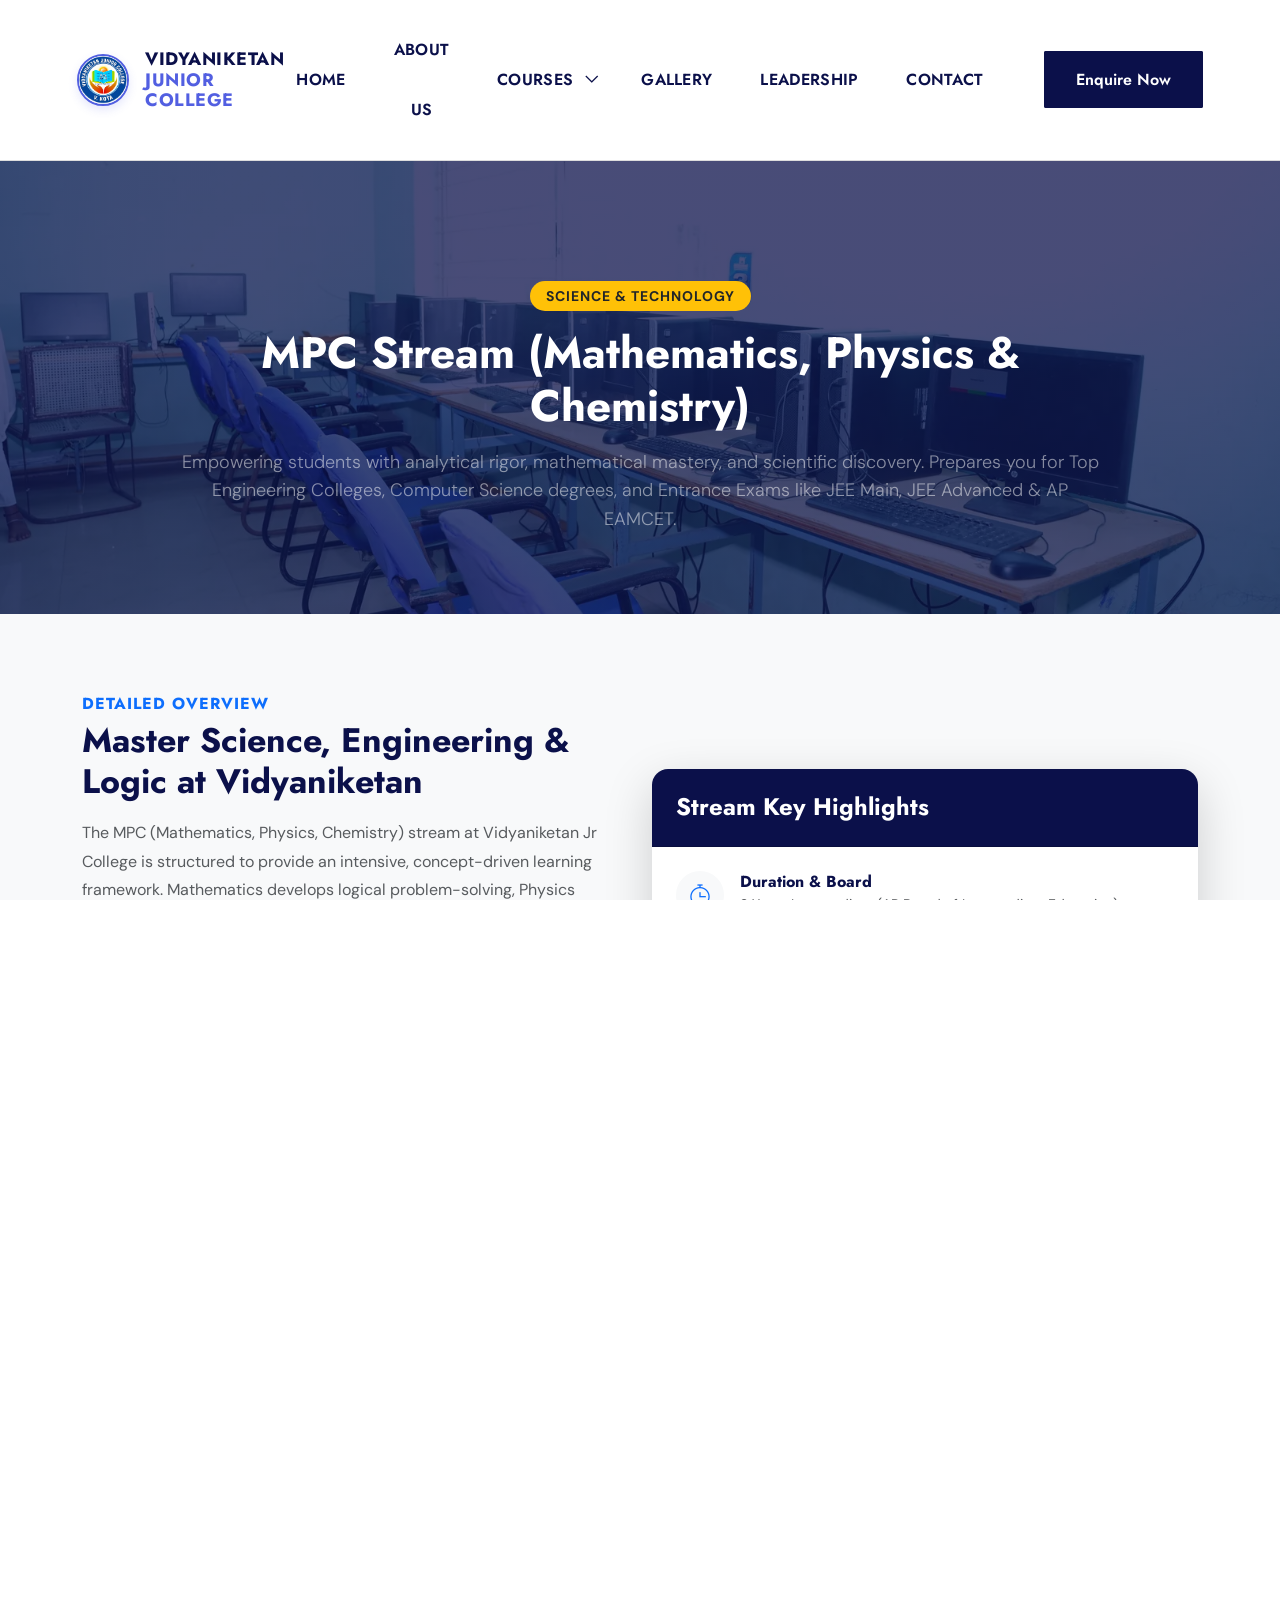
<file: mpc.html>
<!DOCTYPE html>
<html lang="en">

<head>
	<!-- Meta -->
	<meta charset="utf-8">
	<meta http-equiv="X-UA-Compatible" content="IE=edge">
	<meta name="viewport" content="width=device-width, initial-scale=1, shrink-to-fit=no">
	<meta name="description"
		content="MPC (Mathematics, Physics & Chemistry) Stream at Vidyaniketan Jr College, V.Kota. Detailed syllabus, JEE Main/EAMCET entrance coaching, career options in Engineering, Computer Science, and Technology.">
	<meta name="keywords"
		content="MPC Stream, Mathematics Physics Chemistry, Intermediate MPC V.Kota, Vidyaniketan Junior College, Engineering Coaching JEE EAMCET">
	<link rel="canonical" href="https://vidyaniketancollege.com/mpc">
	<!-- SITE TITLE -->
	<title>MPC Stream (Mathematics, Physics & Chemistry) | Vidyaniketan Jr College, V.Kota</title>
	<!-- Latest Bootstrap min CSS -->
	<link rel="stylesheet" href="assets/bootstrap/css/bootstrap.min.css">
	<!-- Google Font -->
	<link
		href="https://fonts.googleapis.com/css2?family=DM+Sans:ital,opsz,wght@0,9..40,100..1000;1,9..40,100..1000&display=swap"
		rel="stylesheet">
	<link href="https://fonts.googleapis.com/css2?family=Jost:ital,wght@0,100..900;1,100..900&display=swap"
		rel="stylesheet">
	<!-- Font Awesome CSS -->
	<link rel="stylesheet" href="https://cdnjs.cloudflare.com/ajax/libs/font-awesome/6.5.2/css/all.min.css">
	<link rel="stylesheet" href="assets/fonts/font-awesome.min.css">
	<link rel="stylesheet" href="assets/fonts/themify-icons.css">
	<!--- owl carousel Css-->
	<link rel="stylesheet" href="assets/owlcarousel/css/owl.carousel.css">
	<link rel="stylesheet" href="assets/owlcarousel/css/owl.theme.css">
	<!--jquery-simple-mobilemenu Css-->
	<link rel="stylesheet" href="assets/css/jquery-simple-mobilemenu.css">
	<!-- MAGNIFIC CSS -->
	<link rel="stylesheet" href="assets/css/magnific-popup.css">
	<!-- animate CSS -->
	<link rel="stylesheet" href="assets/css/animate.css">
	<!-- Style CSS -->
	<link rel="stylesheet" href="assets/css/style.css">
	<!-- HTML5 shim and Respond.js IE8 support of HTML5 elements and media queries -->
	<!--[if lt IE 9]>
	  <script src="https://oss.maxcdn.com/html5shiv/3.7.2/html5shiv.min.js"></script>
	  <script src="https://oss.maxcdn.com/respond/1.4.2/respond.min.js"></script>
	<![endif]-->
	<style>
		.btn_one {
			background: #0b104a;
			border: 2px solid #0b104a;
			color: #fff;
		}

		.btn_one:hover {
			background: #525fe1;
			border-color: #525fe1;
			color: #fff;
		}

		.about-banner {
			background: linear-gradient(rgba(11, 16, 74, 0.75), rgba(11, 16, 74, 0.75)),
				url("images/computerlab.webp") center center/cover no-repeat;
			padding: 120px 0 80px;
			position: relative;
		}

		.about-banner .section-top-title h1 {
			color: #fff;
			font-size: 44px;
			font-weight: 700;
			margin-bottom: 15px;
		}

		.feature-card {
			background: #ffffff;
			border: 1px solid #e2e8f0;
			border-radius: 12px;
			padding: 25px;
			transition: all 0.3s ease;
			height: 100%;
		}

		.feature-card:hover {
			transform: translateY(-5px);
			box-shadow: 0 12px 30px rgba(11, 16, 74, 0.1);
			border-color: #525fe1;
		}

		.subject-badge {
			background: #eef2ff;
			color: #0b104a;
			font-weight: 600;
			padding: 8px 16px;
			border-radius: 30px;
			display: inline-block;
			margin-right: 8px;
			margin-bottom: 10px;
			font-size: 14px;
			border: 1px solid #c7d2fe;
		}

		.career-tag {
			background: #f8fafc;
			border: 1px solid #cbd5e1;
			color: #1e293b;
			padding: 8px 14px;
			border-radius: 8px;
			font-size: 13px;
			font-weight: 600;
			display: inline-flex;
			align-items: center;
			gap: 6px;
		}
	</style>
</head>

<body data-spy="scroll" data-offset="80">

	<!-- START NAVBAR -->
	<div id="navigation" class="navbar-light bg-faded site-navigation">
		<div class="container-fluid">
			<div class="row">
				<div class="col-20 align-self-center">
					<div class="site-logo">
						<a href="index.html" class="d-flex align-items-center gap-3" style="text-decoration: none;">
							<img src="images/logo.webp" alt="Vidyaniketan Logo" style="height: 52px; width: auto; border-radius: 50%; object-fit: cover; border: 2px solid #525fe1; box-shadow: 0 4px 10px rgba(82, 95, 225, 0.15);">
							<div class="d-flex flex-column justify-content-center">
								<span style="font-family: 'Jost', sans-serif; font-size: 18px; font-weight: 700; color: #0b104a; letter-spacing: 0.5px; display: block; text-transform: uppercase; line-height: 1.15;">VIDYANIKETAN</span>
								<span style="font-family: 'Jost', sans-serif; font-size: 18px; font-weight: 700; color: #525fe1; letter-spacing: 0.5px; display: block; text-transform: uppercase; line-height: 1.15;">JUNIOR COLLEGE</span>
							</div>
						</a>
					</div>
				</div><!--- END Col -->

				<div class="col-60 d-flex">
					<nav id="main-menu">
						<ul>
							<li><a href="index.html">Home</a></li>
							<li><a href="about.html">About Us</a></li>
							<li class="menu-item-has-children"><a href="courses.html">Courses</a>
								<ul>
									<li><a href="courses.html">All Courses</a></li>
									<li><a href="mpc.html">MPC Stream</a></li>
									<li><a href="bipc.html">BiPC Stream</a></li>
									<li><a href="mec.html">MEC Stream</a></li>
									<li><a href="cec.html">CEC Stream</a></li>
								</ul>
							</li>
							<li><a href="gallery.html">Gallery</a></li>
							<li><a href="leadership.html">Leadership</a></li>
							<li><a href="contact.html">Contact</a></li>
						</ul>
					</nav>
				</div>

				<div class="col-20 d-none d-xl-block text-end align-self-center">
					<a href="contact.html" class="btn_one">Enquire Now</a>
				</div>

				<ul class="mobile_menu">
					<li><a href="index.html">Home</a></li>
					<li><a href="about.html">About Us</a></li>
					<li><a href="courses.html">Courses</a></li>
					<li><a href="mpc.html">MPC Stream</a></li>
					<li><a href="bipc.html">BiPC Stream</a></li>
					<li><a href="mec.html">MEC Stream</a></li>
					<li><a href="cec.html">CEC Stream</a></li>
					<li><a href="gallery.html">Gallery</a></li>
					<li><a href="leadership.html">Leadership</a></li>
					<li><a href="contact.html">Contact</a></li>
				</ul>
			</div>
		</div>
	</div>
	<!-- END NAVBAR -->

	<!-- START HERO BANNER -->
	<section class="section-top about-banner text-center text-white">
		<div class="container">
			<div class="col-lg-10 offset-lg-1">
				<div class="section-top-title">
					<span class="badge bg-warning text-dark px-3 py-2 rounded-pill mb-3 fw-bold" style="font-size: 14px; letter-spacing: 1px;">SCIENCE & TECHNOLOGY</span>
					<h1>MPC Stream (Mathematics, Physics & Chemistry)</h1>
					<p class="lead text-white-50 max-w-700 mx-auto" style="font-size: 18px; line-height: 1.6;">
						Empowering students with analytical rigor, mathematical mastery, and scientific discovery. Prepares you for Top Engineering Colleges, Computer Science degrees, and Entrance Exams like JEE Main, JEE Advanced & AP EAMCET.
					</p>
				</div>
			</div>
		</div>
	</section>
	<!-- END HERO BANNER -->

	<!-- STREAM OVERVIEW & QUICK HIGHLIGHTS -->
	<section class="section-padding bg-light">
		<div class="container">
			<div class="row align-items-center">
				<div class="col-lg-6 col-md-12 mb-4 mb-lg-0">
					<div class="pe-lg-4">
						<h6 class="text-uppercase text-primary fw-bold mb-2" style="letter-spacing: 1px;">Detailed Overview</h6>
						<h2 style="font-size: 34px; font-weight: 700; color: #0b104a;" class="mb-3">Master Science, Engineering & Logic at Vidyaniketan</h2>
						<p class="text-muted" style="line-height: 1.8;">
							The MPC (Mathematics, Physics, Chemistry) stream at Vidyaniketan Jr College is structured to provide an intensive, concept-driven learning framework. Mathematics develops logical problem-solving, Physics explains physical phenomena and mechanics, while Chemistry provides deep insights into molecular interactions and reactions.
						</p>
						<p class="text-muted" style="line-height: 1.8;">
							Our teaching methodology balances Board exam syllabus with entrance test speed and accuracy training. Daily practice sheets, topic-wise assessments, and dedicated doubt-clearing sessions ensure every student achieves maximum performance.
						</p>

						<div class="mt-4">
							<span class="subject-badge"><i class="ti-check-box text-success me-1"></i> Mathematics 1A, 1B / 2A, 2B</span>
							<span class="subject-badge"><i class="ti-check-box text-success me-1"></i> Physics Theory & Practicals</span>
							<span class="subject-badge"><i class="ti-check-box text-success me-1"></i> Chemistry Theory & Practicals</span>
							<span class="subject-badge"><i class="ti-check-box text-success me-1"></i> English & Languages</span>
						</div>
					</div>
				</div>

				<div class="col-lg-6 col-md-12">
					<div class="card border-0 shadow-lg rounded-4 overflow-hidden">
						<div class="card-header bg-primary text-white p-4" style="background: #0b104a !important;">
							<h4 class="text-white mb-0" style="font-weight: 700;">Stream Key Highlights</h4>
						</div>
						<div class="card-body p-4">
							<ul class="list-unstyled mb-0">
								<li class="d-flex align-items-center mb-3">
									<div class="rounded-circle bg-light p-3 me-3 text-primary d-flex align-items-center justify-content-center" style="width: 48px; height: 48px;">
										<i class="ti-timer" style="font-size: 22px;"></i>
									</div>
									<div>
										<h6 class="mb-0 fw-bold">Duration & Board</h6>
										<small class="text-muted">2 Years Intermediate (AP Board of Intermediate Education)</small>
									</div>
								</li>
								<li class="d-flex align-items-center mb-3">
									<div class="rounded-circle bg-light p-3 me-3 text-warning d-flex align-items-center justify-content-center" style="width: 48px; height: 48px;">
										<i class="ti-crown" style="font-size: 22px;"></i>
									</div>
									<div>
										<h6 class="mb-0 fw-bold">Integrated Entrance Coaching</h6>
										<small class="text-muted">JEE Main, JEE Advanced, AP EAMCET / EAPCET, BITSAT</small>
									</div>
								</li>
								<li class="d-flex align-items-center mb-3">
									<div class="rounded-circle bg-light p-3 me-3 text-success d-flex align-items-center justify-content-center" style="width: 48px; height: 48px;">
										<i class="ti-desktop" style="font-size: 22px;"></i>
									</div>
									<div>
										<h6 class="mb-0 fw-bold">Smart Classroom & Digital Labs</h6>
										<small class="text-muted">Interactive 3D concepts, weekly online/offline mock tests</small>
									</div>
								</li>
								<li class="d-flex align-items-center">
									<div class="rounded-circle bg-light p-3 me-3 text-danger d-flex align-items-center justify-content-center" style="width: 48px; height: 48px;">
										<i class="ti-user" style="font-size: 22px;"></i>
									</div>
									<div>
										<h6 class="mb-0 fw-bold">Mentorship</h6>
										<small class="text-muted">15:1 Student-to-Faculty attention & progress reporting</small>
									</div>
								</li>
							</ul>
						</div>
					</div>
				</div>
			</div>
		</div>
	</section>

	<!-- DETAILED SYLLABUS BREAKDOWN -->
	<section class="section-padding">
		<div class="container">
			<div class="section-title text-center">
				<h6>Curriculum & Subjects</h6>
				<h2>MPC Detailed Course Structure</h2>
				<p>Complete subject distribution for 1st Year (Junior Intermediate) and 2nd Year (Senior Intermediate).</p>
			</div>

			<div class="row">
				<!-- 1st Year -->
				<div class="col-lg-6 mb-4">
					<div class="feature-card shadow-sm">
						<div class="d-flex align-items-center justify-content-between mb-3 border-bottom pb-3">
							<h4 class="mb-0 fw-bold text-dark"><i class="ti-book text-primary me-2"></i> 1st Year (Junior Inter)</h4>
							<span class="badge bg-primary px-3 py-2" style="background: #0b104a !important;">Year 1</span>
						</div>
						<ul class="list-unstyled text-muted style-list" style="line-height: 2;">
							<li><strong class="text-dark">Mathematics 1A:</strong> Functions, Mathematical Induction, Matrices, Addition of Vectors, Trigonometry & Hyperbolic Functions.</li>
							<li><strong class="text-dark">Mathematics 1B:</strong> 2D Coordinate Geometry, Straight Lines, Pair of Straight Lines, 3D Geometry, Limits & Differentiation.</li>
							<li><strong class="text-dark">Physics (Paper 1):</strong> Physical World, Units & Measurements, Kinematics, Laws of Motion, Work Energy & Power, Gravitation, Thermodynamics & Sound.</li>
							<li><strong class="text-dark">Chemistry (Paper 1):</strong> Atomic Structure, Periodic Table, Chemical Bonding, States of Matter, Stoichiometry, Thermodynamics & Organic Chemistry Basics.</li>
							<li><strong class="text-dark">Languages:</strong> General English & Second Language (Telugu / Hindi / Sanskrit).</li>
						</ul>
					</div>
				</div>

				<!-- 2nd Year -->
				<div class="col-lg-6 mb-4">
					<div class="feature-card shadow-sm">
						<div class="d-flex align-items-center justify-content-between mb-3 border-bottom pb-3">
							<h4 class="mb-0 fw-bold text-dark"><i class="ti-bookmark-alt text-primary me-2"></i> 2nd Year (Senior Inter)</h4>
							<span class="badge bg-success px-3 py-2">Year 2</span>
						</div>
						<ul class="list-unstyled text-muted style-list" style="line-height: 2;">
							<li><strong class="text-dark">Mathematics 2A:</strong> Complex Numbers, De Moivre’s Theorem, Quadratic Expressions, Permutations & Combinations, Probability & Binomial Theorem.</li>
							<li><strong class="text-dark">Mathematics 2B:</strong> Circles, System of Circles, Parabola, Ellipse, Hyperbola, Integration & Differential Equations.</li>
							<li><strong class="text-dark">Physics (Paper 2):</strong> Waves, Ray & Wave Optics, Electrostatics, Current Electricity, Magnetism, Electromagnetic Induction & Semiconductor Physics + Practical Labs.</li>
							<li><strong class="text-dark">Chemistry (Paper 2):</strong> Solid State, Solutions, Electrochemistry, Surface Chemistry, Metallurgy, p-Block & d-Block Elements, Organic Reactions + Practical Labs.</li>
							<li><strong class="text-dark">Languages:</strong> Advanced English & Second Language.</li>
						</ul>
					</div>
				</div>
			</div>
		</div>
	</section>

	<!-- CAREER PATHWAYS & FUTURE SCOPE -->
	<section class="section-padding bg-light">
		<div class="container">
			<div class="section-title text-center">
				<h6>Future Opportunities</h6>
				<h2>Career Pathways for MPC Graduates</h2>
				<p>Completing the MPC stream opens up vast high-growth professional fields in Engineering, Technology, Architecture, and Research.</p>
			</div>

			<div class="row g-4">
				<div class="col-lg-4 col-md-6 mb-4">
					<div class="feature-card">
						<div class="rounded-circle bg-primary text-white p-3 d-inline-block mb-3" style="width: 50px; height: 50px; text-align: center; background: #0b104a !important;">
							<i class="ti-desktop" style="font-size: 20px;"></i>
						</div>
						<h4 class="fw-bold mb-2">Computer Science & AI</h4>
						<p class="text-muted" style="font-size: 14px;">B.Tech in Computer Science, Artificial Intelligence, Machine Learning, Data Science, Cyber Security, and Software Engineering.</p>
						<div class="mt-3">
							<span class="career-tag"><i class="fa-solid fa-code text-primary"></i> High Demand</span>
						</div>
					</div>
				</div>

				<div class="col-lg-4 col-md-6 mb-4">
					<div class="feature-card">
						<div class="rounded-circle bg-primary text-white p-3 d-inline-block mb-3" style="width: 50px; height: 50px; text-align: center; background: #0b104a !important;">
							<i class="ti-settings" style="font-size: 20px;"></i>
						</div>
						<h4 class="fw-bold mb-2">Core Engineering</h4>
						<p class="text-muted" style="font-size: 14px;">Electronics & Communication (ECE), Electrical (EEE), Mechanical, Civil, Chemical, Aerospace, and Mechatronics Engineering.</p>
						<div class="mt-3">
							<span class="career-tag"><i class="fa-solid fa-gears text-success"></i> Core Sectors</span>
						</div>
					</div>
				</div>

				<div class="col-lg-4 col-md-6 mb-4">
					<div class="feature-card">
						<div class="rounded-circle bg-primary text-white p-3 d-inline-block mb-3" style="width: 50px; height: 50px; text-align: center; background: #0b104a !important;">
							<i class="ti-ruler-pencil" style="font-size: 20px;"></i>
						</div>
						<h4 class="fw-bold mb-2">Architecture & Design</h4>
						<p class="text-muted" style="font-size: 14px;">Bachelor of Architecture (B.Arch) through NATA and JEE Mains Paper 2, Planning, Interior Design, and Structural Design.</p>
						<div class="mt-3">
							<span class="career-tag"><i class="fa-solid fa-compass-drafting text-warning"></i> Creative Science</span>
						</div>
					</div>
				</div>

				<div class="col-lg-4 col-md-6 mb-4">
					<div class="feature-card">
						<div class="rounded-circle bg-primary text-white p-3 d-inline-block mb-3" style="width: 50px; height: 50px; text-align: center; background: #0b104a !important;">
							<i class="ti-shield" style="font-size: 20px;"></i>
						</div>
						<h4 class="fw-bold mb-2">Defense & Aviation</h4>
						<p class="text-muted" style="font-size: 14px;">National Defence Academy (NDA) entrance for Army, Navy & Airforce officers, Commercial Pilot Training (CPL), and Merchant Navy.</p>
						<div class="mt-3">
							<span class="career-tag"><i class="fa-solid fa-plane text-danger"></i> Prestigious Careers</span>
						</div>
					</div>
				</div>

				<div class="col-lg-4 col-md-6 mb-4">
					<div class="feature-card">
						<div class="rounded-circle bg-primary text-white p-3 d-inline-block mb-3" style="width: 50px; height: 50px; text-align: center; background: #0b104a !important;">
							<i class="ti-bar-chart" style="font-size: 20px;"></i>
						</div>
						<h4 class="fw-bold mb-2">Pure Sciences & Research</h4>
						<p class="text-muted" style="font-size: 14px;">B.Sc (Hons) / B.S in Mathematics, Physics, Data Analytics, Actuarial Science, and IISER / NISER research Scientist roles.</p>
						<div class="mt-3">
							<span class="career-tag"><i class="fa-solid fa-flask text-info"></i> Research & R&D</span>
						</div>
					</div>
				</div>

				<div class="col-lg-4 col-md-6 mb-4">
					<div class="feature-card">
						<div class="rounded-circle bg-primary text-white p-3 d-inline-block mb-3" style="width: 50px; height: 50px; text-align: center; background: #0b104a !important;">
							<i class="ti-briefcase" style="font-size: 20px;"></i>
						</div>
						<h4 class="fw-bold mb-2">Management & Tech-Law</h4>
						<p class="text-muted" style="font-size: 14px;">Integrated BBA-MBA (IPMAT), Intellectual Property Law (Tech-Law via CLAT), and Quantitative Financial Analysis.</p>
						<div class="mt-3">
							<span class="career-tag"><i class="fa-solid fa-briefcase text-secondary"></i> Leadership</span>
						</div>
					</div>
				</div>
			</div>
		</div>
	</section>

	<!-- ADMISSION ENQUIRY CTA -->
	<section class="section-padding text-white text-center" style="background: linear-gradient(135deg, #0b104a 0%, #1c2780 100%);">
		<div class="container">
			<div class="row justify-content-center">
				<div class="col-lg-8">
					<h2 class="text-white fw-bold mb-3">Interested in Joining the MPC Stream?</h2>
					<p class="lead text-white-50 mb-4">Admissions are open for the upcoming academic session at Vidyaniketan Jr College, V.Kota. Get personal counseling and seat allocation details.</p>
					<div class="d-flex justify-content-center gap-3 flex-wrap">
						<a href="contact.html" class="btn_one" style="background: #fff; color: #0b104a; border-color: #fff;">Apply / Enquire Now <i class="ti-arrow-right"></i></a>
						<a href="tel:+919441331993" class="btn_one" style="background: transparent; color: #fff; border-color: #fff;">Call Admission Office: 9441331993</a>
					</div>
				</div>
			</div>
		</div>
	</section>

	<!-- START FOOTER -->
	<div class="footer section-padding" style="background: #0b104a; color: #fff;">
		<div class="container">
			<div class="row">
				<div class="col-lg-4 col-sm-6 col-xs-12">
					<div class="single_footer">
						<a href="index.html" class="d-flex align-items-center gap-3 mb-3" style="text-decoration: none;">
							<img src="images/logo.webp" alt="Vidyaniketan Logo" style="height: 48px; width: auto; border-radius: 50%; object-fit: cover; border: 2px solid #ffc107;">
							<div class="d-flex flex-column justify-content-center">
								<span style="font-family: 'Jost', sans-serif; font-size: 18px; font-weight: 700; color: #fff; letter-spacing: 0.5px; display: block; text-transform: uppercase; line-height: 1.15;">VIDYANIKETAN</span>
								<span style="font-family: 'Jost', sans-serif; font-size: 18px; font-weight: 700; color: #ffc107; letter-spacing: 0.5px; display: block; text-transform: uppercase; line-height: 1.15;">JUNIOR COLLEGE</span>
							</div>
						</a>
						<p class="mt-3 text-white">Building strong foundations for higher education through academic
							excellence, experienced faculty, disciplined learning, and holistic student development.</p>
						<div class="social_profile mt-4">
							<ul>
								<li><a class="f_facebook" href="https://www.facebook.com/profile.php?id=61592861813890" target="_blank" rel="noopener noreferrer"><i class="fa-brands fa-facebook-f"></i></a></li>
								<li><a class="f_youtube" href="https://www.youtube.com/@VidyaniketanJrCollegevkota" target="_blank" rel="noopener noreferrer"><i class="fa-brands fa-youtube"></i></a></li>
								<li><a class="f_instagram" href="https://www.instagram.com/vidyaniketanjrcollege/" target="_blank" rel="noopener noreferrer"><i class="fa-brands fa-instagram"></i></a></li>
							</ul>
						</div>
					</div>
				</div><!--- END COL -->
				<div class="col-lg-2 col-sm-6 col-xs-12">
					<div class="single_footer">
						<h4 class="text-white">Quick Links</h4>
						<ul class="list-unstyled mt-3">
							<li class="mb-2"><a href="index.html" class="text-white text-decoration-none">Home</a></li>
							<li class="mb-2"><a href="about.html" class="text-white text-decoration-none">About</a></li>
							<li class="mb-2"><a href="courses.html" class="text-white text-decoration-none">Courses</a></li>
							<li class="mb-2"><a href="gallery.html" class="text-white text-decoration-none">Gallery</a></li>
							<li class="mb-2"><a href="leadership.html" class="text-white text-decoration-none">Leadership</a></li>
							<li class="mb-2"><a href="contact.html" class="text-white text-decoration-none">Contact</a></li>
						</ul>
					</div>
				</div><!--- END COL -->
				<div class="col-lg-2 col-sm-6 col-xs-12">
					<div class="single_footer">
						<h4 class="text-white">Courses</h4>
						<ul class="list-unstyled mt-3">
							<li class="mb-2"><a href="mpc.html" class="text-white text-decoration-none">MPC Stream</a></li>
							<li class="mb-2"><a href="bipc.html" class="text-white text-decoration-none">BiPC Stream</a></li>
							<li class="mb-2"><a href="mec.html" class="text-white text-decoration-none">MEC Stream</a></li>
							<li class="mb-2"><a href="cec.html" class="text-white text-decoration-none">CEC Stream</a></li>
						</ul>
					</div>
				</div><!--- END COL -->
				<div class="col-lg-4 col-sm-6 col-xs-12">
					<div class="single_footer">
						<h4 class="text-white">Address</h4>
						<div class="sf_contact mt-3">
							<span class="ti-map text-warning"></span>
							<p class="text-white mb-0">2F4Q+XFH, Patrapalle, V.Kota,<br>Andhra Pradesh - 517424</p>
						</div>
						<div class="sf_contact mt-2">
							<span class="ti-time text-warning"></span>
							<p class="text-white mb-0">
								Office Hours: Mon - Sat<br>
								9:30 AM - 5:00 PM
							</p>
						</div>

						<div class="sf_contact mt-2">
							<span class="ti-mobile text-warning"></span>
							<p class="text-white mb-0">
								Phone:
								<a href="tel:+919441331993" style="color: #ffc107; text-decoration: none;">9441331993</a><br>
								<a href="tel:+919652850950" style="color: #ffc107; text-decoration: none;">9652850950</a>
							</p>
						</div>

						<div class="sf_contact mt-2">
							<span class="ti-email text-warning"></span>
							<p class="text-white mb-0">
								Email:
								<a href="mailto:info@vidyaniketan.com" style="color: #ffc107; text-decoration: none;">
									info@vidyaniketan.com
								</a>
							</p>
						</div>
						<!-- Map in footer -->
						<div class="map mt-3 rounded-3 overflow-hidden border border-secondary" style="height: 120px;">
							<iframe
								src="https://www.google.com/maps/embed?pb=!1m18!1m12!1m3!1d15587.712613149864!2d78.50853754911479!3d12.805822361491717!2m3!1f0!2f0!3f0!3m2!1i1024!2i768!4f13.1!3m3!1m2!1s0x3bac4d008bb438cf%3A0xe5a363db8669c3a!2sPatrapalle%2C%20V.Kota%2C%20Andhra%20Pradesh%20517424!5e0!3m2!1sen!2sin!4v1700000000000!5m2!1sen!2sin"
								style="border:0; width: 100%; height: 100%;" allowfullscreen="" loading="lazy"></iframe>
						</div>
					</div>
				</div><!--- END COL -->
			</div><!--- END ROW -->
		</div><!--- END CONTAINER -->
	</div>
	<!-- END FOOTER -->

	<!-- START FOOTER COPYRIGHT -->
	<div class="foot_copy" style="background: #090d3d; border-top: 1px solid rgba(255,255,255,0.05); padding: 20px 0;">
		<div class="footer_copyright text-center">
			<p class="text-white mb-0">&copy; 2026 Vidyaniketan Jr College, V.Kota. All Rights Reserved.</p>
		</div>
	</div>
	<!-- END FOOTER COPYRIGHT -->

	<!-- JS Scripts -->
	<script src="assets/js/jquery-1.12.4.min.js"></script>
	<script src="assets/bootstrap/js/bootstrap.min.js"></script>
	<script src="assets/js/jquery-simple-mobilemenu.js"></script>
	<script src="assets/js/wow.min.js"></script>
	<script src="assets/js/scripts.js"></script>
</body>

</html>
</file>
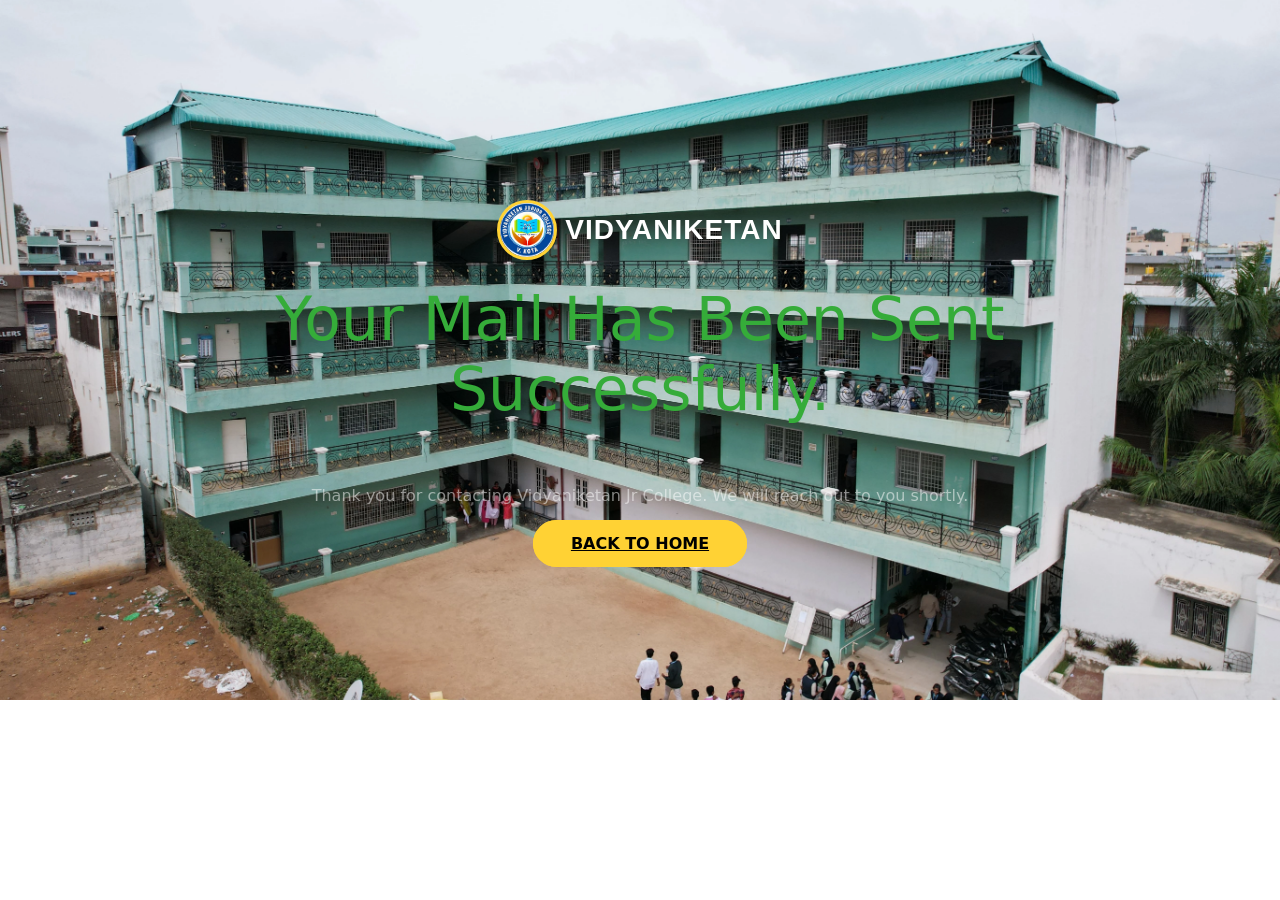
<file: thank-you.html>
<!DOCTYPE HTML>
<html lang="en-US">
<head>
	<meta charset="UTF-8">
	<title>Your Mail Has Been Send Successfully.</title>
			<!-- Latest Bootstrap min CSS -->
		<link rel="stylesheet" href="assets/bootstrap/css/bootstrap.min.css">	
	<style>
		.welcome-area {
			position: relative;
			height: 700px;
			background:#1a2237;
		}
		.hero-text{
		margin-top:200px;
		}
		.hero-text h1 {
		color: #35ac39;
		font-size: 60px;
		font-weight: 500;
		line-height: 70px;
		margin-bottom:60px;
		position: relative;
		text-transform: capitalize;
		}
		.back-home{
		background:#ffd234;
		border: 2px solid #ffd234;
		border-radius: 500px;
		color: #000;
		font-weight: 600;
		position: relative;
		margin: 15px 15px 0;
		padding: 12px 36px;
		text-transform: uppercase;
		transition: all 0.2s ease 0s;
		}
		.back-home:hover,
		.back-home:focus {
			background: #ffd234;
			color: #000;
			border: 2px solid #ffd234;
			text-decoration: none;
		}
	</style>
</head>

<body>
	<section class="welcome-area"  style="background-image: url(images/college.webp);  background-size:cover; background-position: center center;">
		<div class="container">
			<div class="row">
				<div class="col-lg-8 offset-lg-2 col-sm-12 col-xs-12 text-center">
					<div class="hero-text">
						<a href="index.html" class="d-inline-flex align-items-center gap-2 mb-4" style="text-decoration: none;">
							<img src="images/logo.webp" alt="Vidyaniketan Logo" style="height: 60px; width: auto; border-radius: 50%; border: 3px solid #ffd234;">
							<span style="font-family: sans-serif; font-size: 28px; font-weight: 700; color: #fff; letter-spacing: 1px;">VIDYANIKETAN</span>
						</a>
						<h1>Your Mail Has Been Sent Successfully.</h1>
						<p class="text-white-50 mb-4">Thank you for contacting Vidyaniketan Jr College. We will reach out to you shortly.</p>
						<a class="back-home" href="index.html">Back To Home</a>
					</div>
				</div>
			</div>
		</div>
	</section>
		
		<!-- Latest jQuery -->
		<script src="assets/js/jquery-1.12.4.min.js"></script>
		<!-- Latest compiled and minified Bootstrap -->
			<script src="assets/bootstrap/js/bootstrap.min.js"></script>
</body>
</html>
</file>
<file: assets/fonts/themify-icons.css>
@font-face {
	font-family: 'themify';
	src:url('../fonts/themify.eot?-fvbane');
	src:url('../fonts/themify.eot?#iefix-fvbane') format('embedded-opentype'),
		url('../fonts/themify.woff?-fvbane') format('woff'),
		url('../fonts/themify.ttf?-fvbane') format('truetype'),
		url('../fonts/themify.svg?-fvbane#themify') format('svg');
	font-weight: normal;
	font-style: normal;
}

[class^="ti-"], [class*=" ti-"] {
	font-family: 'themify';
	speak: none;
	font-style: normal;
	font-weight: normal;
	font-variant: normal;
	text-transform: none;
	line-height: 1;

	/* Better Font Rendering =========== */
	-webkit-font-smoothing: antialiased;
	-moz-osx-font-smoothing: grayscale;
}

.ti-wand:before {
	content: "\e600";
}
.ti-volume:before {
	content: "\e601";
}
.ti-user:before {
	content: "\e602";
}
.ti-unlock:before {
	content: "\e603";
}
.ti-unlink:before {
	content: "\e604";
}
.ti-trash:before {
	content: "\e605";
}
.ti-thought:before {
	content: "\e606";
}
.ti-target:before {
	content: "\e607";
}
.ti-tag:before {
	content: "\e608";
}
.ti-tablet:before {
	content: "\e609";
}
.ti-star:before {
	content: "\e60a";
}
.ti-spray:before {
	content: "\e60b";
}
.ti-signal:before {
	content: "\e60c";
}
.ti-shopping-cart:before {
	content: "\e60d";
}
.ti-shopping-cart-full:before {
	content: "\e60e";
}
.ti-settings:before {
	content: "\e60f";
}
.ti-search:before {
	content: "\e610";
}
.ti-zoom-in:before {
	content: "\e611";
}
.ti-zoom-out:before {
	content: "\e612";
}
.ti-cut:before {
	content: "\e613";
}
.ti-ruler:before {
	content: "\e614";
}
.ti-ruler-pencil:before {
	content: "\e615";
}
.ti-ruler-alt:before {
	content: "\e616";
}
.ti-bookmark:before {
	content: "\e617";
}
.ti-bookmark-alt:before {
	content: "\e618";
}
.ti-reload:before {
	content: "\e619";
}
.ti-plus:before {
	content: "\e61a";
}
.ti-pin:before {
	content: "\e61b";
}
.ti-pencil:before {
	content: "\e61c";
}
.ti-pencil-alt:before {
	content: "\e61d";
}
.ti-paint-roller:before {
	content: "\e61e";
}
.ti-paint-bucket:before {
	content: "\e61f";
}
.ti-na:before {
	content: "\e620";
}
.ti-mobile:before {
	content: "\e621";
}
.ti-minus:before {
	content: "\e622";
}
.ti-medall:before {
	content: "\e623";
}
.ti-medall-alt:before {
	content: "\e624";
}
.ti-marker:before {
	content: "\e625";
}
.ti-marker-alt:before {
	content: "\e626";
}
.ti-arrow-up:before {
	content: "\e627";
}
.ti-arrow-right:before {
	content: "\e628";
}
.ti-arrow-left:before {
	content: "\e629";
}
.ti-arrow-down:before {
	content: "\e62a";
}
.ti-lock:before {
	content: "\e62b";
}
.ti-location-arrow:before {
	content: "\e62c";
}
.ti-link:before {
	content: "\e62d";
}
.ti-layout:before {
	content: "\e62e";
}
.ti-layers:before {
	content: "\e62f";
}
.ti-layers-alt:before {
	content: "\e630";
}
.ti-key:before {
	content: "\e631";
}
.ti-import:before {
	content: "\e632";
}
.ti-image:before {
	content: "\e633";
}
.ti-heart:before {
	content: "\e634";
}
.ti-heart-broken:before {
	content: "\e635";
}
.ti-hand-stop:before {
	content: "\e636";
}
.ti-hand-open:before {
	content: "\e637";
}
.ti-hand-drag:before {
	content: "\e638";
}
.ti-folder:before {
	content: "\e639";
}
.ti-flag:before {
	content: "\e63a";
}
.ti-flag-alt:before {
	content: "\e63b";
}
.ti-flag-alt-2:before {
	content: "\e63c";
}
.ti-eye:before {
	content: "\e63d";
}
.ti-export:before {
	content: "\e63e";
}
.ti-exchange-vertical:before {
	content: "\e63f";
}
.ti-desktop:before {
	content: "\e640";
}
.ti-cup:before {
	content: "\e641";
}
.ti-crown:before {
	content: "\e642";
}
.ti-comments:before {
	content: "\e643";
}
.ti-comment:before {
	content: "\e644";
}
.ti-comment-alt:before {
	content: "\e645";
}
.ti-close:before {
	content: "\e646";
}
.ti-clip:before {
	content: "\e647";
}
.ti-angle-up:before {
	content: "\e648";
}
.ti-angle-right:before {
	content: "\e649";
}
.ti-angle-left:before {
	content: "\e64a";
}
.ti-angle-down:before {
	content: "\e64b";
}
.ti-check:before {
	content: "\e64c";
}
.ti-check-box:before {
	content: "\e64d";
}
.ti-camera:before {
	content: "\e64e";
}
.ti-announcement:before {
	content: "\e64f";
}
.ti-brush:before {
	content: "\e650";
}
.ti-briefcase:before {
	content: "\e651";
}
.ti-bolt:before {
	content: "\e652";
}
.ti-bolt-alt:before {
	content: "\e653";
}
.ti-blackboard:before {
	content: "\e654";
}
.ti-bag:before {
	content: "\e655";
}
.ti-move:before {
	content: "\e656";
}
.ti-arrows-vertical:before {
	content: "\e657";
}
.ti-arrows-horizontal:before {
	content: "\e658";
}
.ti-fullscreen:before {
	content: "\e659";
}
.ti-arrow-top-right:before {
	content: "\e65a";
}
.ti-arrow-top-left:before {
	content: "\e65b";
}
.ti-arrow-circle-up:before {
	content: "\e65c";
}
.ti-arrow-circle-right:before {
	content: "\e65d";
}
.ti-arrow-circle-left:before {
	content: "\e65e";
}
.ti-arrow-circle-down:before {
	content: "\e65f";
}
.ti-angle-double-up:before {
	content: "\e660";
}
.ti-angle-double-right:before {
	content: "\e661";
}
.ti-angle-double-left:before {
	content: "\e662";
}
.ti-angle-double-down:before {
	content: "\e663";
}
.ti-zip:before {
	content: "\e664";
}
.ti-world:before {
	content: "\e665";
}
.ti-wheelchair:before {
	content: "\e666";
}
.ti-view-list:before {
	content: "\e667";
}
.ti-view-list-alt:before {
	content: "\e668";
}
.ti-view-grid:before {
	content: "\e669";
}
.ti-uppercase:before {
	content: "\e66a";
}
.ti-upload:before {
	content: "\e66b";
}
.ti-underline:before {
	content: "\e66c";
}
.ti-truck:before {
	content: "\e66d";
}
.ti-timer:before {
	content: "\e66e";
}
.ti-ticket:before {
	content: "\e66f";
}
.ti-thumb-up:before {
	content: "\e670";
}
.ti-thumb-down:before {
	content: "\e671";
}
.ti-text:before {
	content: "\e672";
}
.ti-stats-up:before {
	content: "\e673";
}
.ti-stats-down:before {
	content: "\e674";
}
.ti-split-v:before {
	content: "\e675";
}
.ti-split-h:before {
	content: "\e676";
}
.ti-smallcap:before {
	content: "\e677";
}
.ti-shine:before {
	content: "\e678";
}
.ti-shift-right:before {
	content: "\e679";
}
.ti-shift-left:before {
	content: "\e67a";
}
.ti-shield:before {
	content: "\e67b";
}
.ti-notepad:before {
	content: "\e67c";
}
.ti-server:before {
	content: "\e67d";
}
.ti-quote-right:before {
	content: "\e67e";
}
.ti-quote-left:before {
	content: "\e67f";
}
.ti-pulse:before {
	content: "\e680";
}
.ti-printer:before {
	content: "\e681";
}
.ti-power-off:before {
	content: "\e682";
}
.ti-plug:before {
	content: "\e683";
}
.ti-pie-chart:before {
	content: "\e684";
}
.ti-paragraph:before {
	content: "\e685";
}
.ti-panel:before {
	content: "\e686";
}
.ti-package:before {
	content: "\e687";
}
.ti-music:before {
	content: "\e688";
}
.ti-music-alt:before {
	content: "\e689";
}
.ti-mouse:before {
	content: "\e68a";
}
.ti-mouse-alt:before {
	content: "\e68b";
}
.ti-money:before {
	content: "\e68c";
}
.ti-microphone:before {
	content: "\e68d";
}
.ti-menu:before {
	content: "\e68e";
}
.ti-menu-alt:before {
	content: "\e68f";
}
.ti-map:before {
	content: "\e690";
}
.ti-map-alt:before {
	content: "\e691";
}
.ti-loop:before {
	content: "\e692";
}
.ti-location-pin:before {
	content: "\e693";
}
.ti-list:before {
	content: "\e694";
}
.ti-light-bulb:before {
	content: "\e695";
}
.ti-Italic:before {
	content: "\e696";
}
.ti-info:before {
	content: "\e697";
}
.ti-infinite:before {
	content: "\e698";
}
.ti-id-badge:before {
	content: "\e699";
}
.ti-hummer:before {
	content: "\e69a";
}
.ti-home:before {
	content: "\e69b";
}
.ti-help:before {
	content: "\e69c";
}
.ti-headphone:before {
	content: "\e69d";
}
.ti-harddrives:before {
	content: "\e69e";
}
.ti-harddrive:before {
	content: "\e69f";
}
.ti-gift:before {
	content: "\e6a0";
}
.ti-game:before {
	content: "\e6a1";
}
.ti-filter:before {
	content: "\e6a2";
}
.ti-files:before {
	content: "\e6a3";
}
.ti-file:before {
	content: "\e6a4";
}
.ti-eraser:before {
	content: "\e6a5";
}
.ti-envelope:before {
	content: "\e6a6";
}
.ti-download:before {
	content: "\e6a7";
}
.ti-direction:before {
	content: "\e6a8";
}
.ti-direction-alt:before {
	content: "\e6a9";
}
.ti-dashboard:before {
	content: "\e6aa";
}
.ti-control-stop:before {
	content: "\e6ab";
}
.ti-control-shuffle:before {
	content: "\e6ac";
}
.ti-control-play:before {
	content: "\e6ad";
}
.ti-control-pause:before {
	content: "\e6ae";
}
.ti-control-forward:before {
	content: "\e6af";
}
.ti-control-backward:before {
	content: "\e6b0";
}
.ti-cloud:before {
	content: "\e6b1";
}
.ti-cloud-up:before {
	content: "\e6b2";
}
.ti-cloud-down:before {
	content: "\e6b3";
}
.ti-clipboard:before {
	content: "\e6b4";
}
.ti-car:before {
	content: "\e6b5";
}
.ti-calendar:before {
	content: "\e6b6";
}
.ti-book:before {
	content: "\e6b7";
}
.ti-bell:before {
	content: "\e6b8";
}
.ti-basketball:before {
	content: "\e6b9";
}
.ti-bar-chart:before {
	content: "\e6ba";
}
.ti-bar-chart-alt:before {
	content: "\e6bb";
}
.ti-back-right:before {
	content: "\e6bc";
}
.ti-back-left:before {
	content: "\e6bd";
}
.ti-arrows-corner:before {
	content: "\e6be";
}
.ti-archive:before {
	content: "\e6bf";
}
.ti-anchor:before {
	content: "\e6c0";
}
.ti-align-right:before {
	content: "\e6c1";
}
.ti-align-left:before {
	content: "\e6c2";
}
.ti-align-justify:before {
	content: "\e6c3";
}
.ti-align-center:before {
	content: "\e6c4";
}
.ti-alert:before {
	content: "\e6c5";
}
.ti-alarm-clock:before {
	content: "\e6c6";
}
.ti-agenda:before {
	content: "\e6c7";
}
.ti-write:before {
	content: "\e6c8";
}
.ti-window:before {
	content: "\e6c9";
}
.ti-widgetized:before {
	content: "\e6ca";
}
.ti-widget:before {
	content: "\e6cb";
}
.ti-widget-alt:before {
	content: "\e6cc";
}
.ti-wallet:before {
	content: "\e6cd";
}
.ti-video-clapper:before {
	content: "\e6ce";
}
.ti-video-camera:before {
	content: "\e6cf";
}
.ti-vector:before {
	content: "\e6d0";
}
.ti-themify-logo:before {
	content: "\e6d1";
}
.ti-themify-favicon:before {
	content: "\e6d2";
}
.ti-themify-favicon-alt:before {
	content: "\e6d3";
}
.ti-support:before {
	content: "\e6d4";
}
.ti-stamp:before {
	content: "\e6d5";
}
.ti-split-v-alt:before {
	content: "\e6d6";
}
.ti-slice:before {
	content: "\e6d7";
}
.ti-shortcode:before {
	content: "\e6d8";
}
.ti-shift-right-alt:before {
	content: "\e6d9";
}
.ti-shift-left-alt:before {
	content: "\e6da";
}
.ti-ruler-alt-2:before {
	content: "\e6db";
}
.ti-receipt:before {
	content: "\e6dc";
}
.ti-pin2:before {
	content: "\e6dd";
}
.ti-pin-alt:before {
	content: "\e6de";
}
.ti-pencil-alt2:before {
	content: "\e6df";
}
.ti-palette:before {
	content: "\e6e0";
}
.ti-more:before {
	content: "\e6e1";
}
.ti-more-alt:before {
	content: "\e6e2";
}
.ti-microphone-alt:before {
	content: "\e6e3";
}
.ti-magnet:before {
	content: "\e6e4";
}
.ti-line-double:before {
	content: "\e6e5";
}
.ti-line-dotted:before {
	content: "\e6e6";
}
.ti-line-dashed:before {
	content: "\e6e7";
}
.ti-layout-width-full:before {
	content: "\e6e8";
}
.ti-layout-width-default:before {
	content: "\e6e9";
}
.ti-layout-width-default-alt:before {
	content: "\e6ea";
}
.ti-layout-tab:before {
	content: "\e6eb";
}
.ti-layout-tab-window:before {
	content: "\e6ec";
}
.ti-layout-tab-v:before {
	content: "\e6ed";
}
.ti-layout-tab-min:before {
	content: "\e6ee";
}
.ti-layout-slider:before {
	content: "\e6ef";
}
.ti-layout-slider-alt:before {
	content: "\e6f0";
}
.ti-layout-sidebar-right:before {
	content: "\e6f1";
}
.ti-layout-sidebar-none:before {
	content: "\e6f2";
}
.ti-layout-sidebar-left:before {
	content: "\e6f3";
}
.ti-layout-placeholder:before {
	content: "\e6f4";
}
.ti-layout-menu:before {
	content: "\e6f5";
}
.ti-layout-menu-v:before {
	content: "\e6f6";
}
.ti-layout-menu-separated:before {
	content: "\e6f7";
}
.ti-layout-menu-full:before {
	content: "\e6f8";
}
.ti-layout-media-right-alt:before {
	content: "\e6f9";
}
.ti-layout-media-right:before {
	content: "\e6fa";
}
.ti-layout-media-overlay:before {
	content: "\e6fb";
}
.ti-layout-media-overlay-alt:before {
	content: "\e6fc";
}
.ti-layout-media-overlay-alt-2:before {
	content: "\e6fd";
}
.ti-layout-media-left-alt:before {
	content: "\e6fe";
}
.ti-layout-media-left:before {
	content: "\e6ff";
}
.ti-layout-media-center-alt:before {
	content: "\e700";
}
.ti-layout-media-center:before {
	content: "\e701";
}
.ti-layout-list-thumb:before {
	content: "\e702";
}
.ti-layout-list-thumb-alt:before {
	content: "\e703";
}
.ti-layout-list-post:before {
	content: "\e704";
}
.ti-layout-list-large-image:before {
	content: "\e705";
}
.ti-layout-line-solid:before {
	content: "\e706";
}
.ti-layout-grid4:before {
	content: "\e707";
}
.ti-layout-grid3:before {
	content: "\e708";
}
.ti-layout-grid2:before {
	content: "\e709";
}
.ti-layout-grid2-thumb:before {
	content: "\e70a";
}
.ti-layout-cta-right:before {
	content: "\e70b";
}
.ti-layout-cta-left:before {
	content: "\e70c";
}
.ti-layout-cta-center:before {
	content: "\e70d";
}
.ti-layout-cta-btn-right:before {
	content: "\e70e";
}
.ti-layout-cta-btn-left:before {
	content: "\e70f";
}
.ti-layout-column4:before {
	content: "\e710";
}
.ti-layout-column3:before {
	content: "\e711";
}
.ti-layout-column2:before {
	content: "\e712";
}
.ti-layout-accordion-separated:before {
	content: "\e713";
}
.ti-layout-accordion-merged:before {
	content: "\e714";
}
.ti-layout-accordion-list:before {
	content: "\e715";
}
.ti-ink-pen:before {
	content: "\e716";
}
.ti-info-alt:before {
	content: "\e717";
}
.ti-help-alt:before {
	content: "\e718";
}
.ti-headphone-alt:before {
	content: "\e719";
}
.ti-hand-point-up:before {
	content: "\e71a";
}
.ti-hand-point-right:before {
	content: "\e71b";
}
.ti-hand-point-left:before {
	content: "\e71c";
}
.ti-hand-point-down:before {
	content: "\e71d";
}
.ti-gallery:before {
	content: "\e71e";
}
.ti-face-smile:before {
	content: "\e71f";
}
.ti-face-sad:before {
	content: "\e720";
}
.ti-credit-card:before {
	content: "\e721";
}
.ti-control-skip-forward:before {
	content: "\e722";
}
.ti-control-skip-backward:before {
	content: "\e723";
}
.ti-control-record:before {
	content: "\e724";
}
.ti-control-eject:before {
	content: "\e725";
}
.ti-comments-smiley:before {
	content: "\e726";
}
.ti-brush-alt:before {
	content: "\e727";
}
.ti-youtube:before {
	content: "\e728";
}
.ti-vimeo:before {
	content: "\e729";
}
.ti-twitter:before {
	content: "\e72a";
}
.ti-time:before {
	content: "\e72b";
}
.ti-tumblr:before {
	content: "\e72c";
}
.ti-skype:before {
	content: "\e72d";
}
.ti-share:before {
	content: "\e72e";
}
.ti-share-alt:before {
	content: "\e72f";
}
.ti-rocket:before {
	content: "\e730";
}
.ti-pinterest:before {
	content: "\e731";
}
.ti-new-window:before {
	content: "\e732";
}
.ti-microsoft:before {
	content: "\e733";
}
.ti-list-ol:before {
	content: "\e734";
}
.ti-linkedin:before {
	content: "\e735";
}
.ti-layout-sidebar-2:before {
	content: "\e736";
}
.ti-layout-grid4-alt:before {
	content: "\e737";
}
.ti-layout-grid3-alt:before {
	content: "\e738";
}
.ti-layout-grid2-alt:before {
	content: "\e739";
}
.ti-layout-column4-alt:before {
	content: "\e73a";
}
.ti-layout-column3-alt:before {
	content: "\e73b";
}
.ti-layout-column2-alt:before {
	content: "\e73c";
}
.ti-instagram:before {
	content: "\e73d";
}
.ti-google:before {
	content: "\e73e";
}
.ti-github:before {
	content: "\e73f";
}
.ti-flickr:before {
	content: "\e740";
}
.ti-facebook:before {
	content: "\e741";
}
.ti-dropbox:before {
	content: "\e742";
}
.ti-dribbble:before {
	content: "\e743";
}
.ti-apple:before {
	content: "\e744";
}
.ti-android:before {
	content: "\e745";
}
.ti-save:before {
	content: "\e746";
}
.ti-save-alt:before {
	content: "\e747";
}
.ti-yahoo:before {
	content: "\e748";
}
.ti-wordpress:before {
	content: "\e749";
}
.ti-vimeo-alt:before {
	content: "\e74a";
}
.ti-twitter-alt:before {
	content: "\e74b";
}
.ti-tumblr-alt:before {
	content: "\e74c";
}
.ti-trello:before {
	content: "\e74d";
}
.ti-stack-overflow:before {
	content: "\e74e";
}
.ti-soundcloud:before {
	content: "\e74f";
}
.ti-sharethis:before {
	content: "\e750";
}
.ti-sharethis-alt:before {
	content: "\e751";
}
.ti-reddit:before {
	content: "\e752";
}
.ti-pinterest-alt:before {
	content: "\e753";
}
.ti-microsoft-alt:before {
	content: "\e754";
}
.ti-linux:before {
	content: "\e755";
}
.ti-jsfiddle:before {
	content: "\e756";
}
.ti-joomla:before {
	content: "\e757";
}
.ti-html5:before {
	content: "\e758";
}
.ti-flickr-alt:before {
	content: "\e759";
}
.ti-email:before {
	content: "\e75a";
}
.ti-drupal:before {
	content: "\e75b";
}
.ti-dropbox-alt:before {
	content: "\e75c";
}
.ti-css3:before {
	content: "\e75d";
}
.ti-rss:before {
	content: "\e75e";
}
.ti-rss-alt:before {
	content: "\e75f";
}
</file>
<file: assets/css/style.css>
/*
Author       : theme_ocean
Template Name: Eduleb - Education HTML Template
Version      : 1.0
*/
/*=============================================================
    CSS INDEX
    =============================
    01. GENERAL STYLE (body, link color, section-title, preloader btn, overlay, section-padding etc)
    02. START NAVIGATION
    03. START HOME DESIGN
    04. START COUNTER DESIGN
    05. START TOP PROMO STYLE
    06. START ABOUT DESIGN
    07. START COURSE DESIGN
    08. START PARTNER & VIDEO DESIGN
    09. START TEAM DESIGN
    10. START REVIEWS DESIGN
    11. START BLOG DESIGN
    12. START FOOTER DESIGN
    13. START FREE COURSE+INSTRUCTOR CSS
    14. START PRICING DESIGN
    15. START CONTACT PAGE DESIGN
    16. START FAQ DESIGN
    17. START ERROR PAGE DESIGN
    18. START SECTION TOP DESIGN
  =============================================================*/
/*
* ----------------------------------------------------------------------------------------
* 01.GENERAL STYLE
* ----------------------------------------------------------------------------------------
*/
body {
	color: #4a5355;
	font-family: "DM Sans", sans-serif;
	font-size: 16px;
	font-weight: 400;
	line-height: 26px;
	background: #fff;
	overflow-x: hidden;
}

html,
body { height: 100%;position:relative;  }
h1,
h2,
h3,
h4,
h5,
h6 {
  letter-spacing: 0px;
  margin: 0px; 
  font-family: "Jost", sans-serif;
  color: #0b104a;
  font-weight: 400;
}
a {
font-family: "Jost", sans-serif;
text-decoration: none;
color: #0b104a;
-webkit-transition: all 0.2s ease 0s;
transition: all 0.2s ease 0s;
}
a:hover {
    color: #fff;
    text-decoration: none;
}
a:focus {
    outline: none;
    text-decoration: none;
}
p {
    margin-bottom: 0;
}
ul,
li {
    margin: 0;
    padding: 0;
}
::-moz-selection {
	background: #525fe1;
	color: #ffffff;
}
::selection {
	background: #525fe1;
	color: #ffffff;
}

fieldset {
    border: 0 none;
    margin: 0 auto;
    padding: 0;
}
/*START PRELOADER DESIGN*/
.preloaders {
  position: fixed;
  top: 50%;
  left: 50%;
  width: 100%;
  height: 100%;
  display: flex;
  align-items: center;
  justify-content: center;
  z-index: 99999;
  transform: translate(-50%, -50%);
  background: #525fe1;
}
.loader {
  width: 106px;
  height: 56px;
  display: block;
  margin: 30px auto;
  background-image: linear-gradient(#FFF 50px, transparent 0), linear-gradient(#FFF 50px, transparent 0), linear-gradient(#FFF 50px, transparent 0), linear-gradient(#FFF 50px, transparent 0), radial-gradient(circle 14px, #FFF 100%, transparent 0);
  background-size: 48px 15px , 15px 35px, 15px 35px, 25px 15px, 28px 28px;
  background-position: 25px 5px, 58px 20px, 25px 17px, 2px 37px, 76px 0px;
  background-repeat: no-repeat;
  position: relative;
  transform: rotate(-45deg);
  box-sizing: border-box;
}
.loader::after,
.loader::before {
  content: '';  
  position: absolute;
  width: 56px;
  height: 56px;
  border: 6px solid #f26b65;
  border-radius: 50%;
  left: -45px;
  top: -10px;
  background-repeat: no-repeat;
  background-image: linear-gradient(#FFF 64px, transparent 0), linear-gradient(#FFF 66px, transparent 0), radial-gradient(circle 4px, #FFF 100%, transparent 0);
  background-size: 40px 1px , 1px 40px, 8px 8px;
  background-position: center center;
  box-sizing: border-box;
  animation: rotation 0.3s linear infinite;
}
.loader::before {
  left: 25px;
  top: 60px;
}

@keyframes rotation {
  0% {
    transform: rotate(0deg);
  }
  100% {
    transform: rotate(360deg);
  }
} 
ul{list-style:none;}
/*END PRELOADER DESIGN*/
.no-padding { padding: 0 }
/*END PRELOADER DESIGN*/
.section-padding {padding:80px 0;}
/*START SECTION TITLE DESIGN*/
.section-title{margin-bottom:60px;}
.section-title h2 {
	font-size: 40px;
	font-weight: 600;
	margin-top: 0;
	position: relative;
	line-height: 50px;
}
.section-title p{
width:60%;
margin:auto;
margin-top: 20px;
}
.section-title b{color:#525fe1;font-weight: 600;}
@media only screen and (max-width:768px){
.section-title p{padding-right:0px;margin-bottom: 30px;}
}
@media only screen and (max-width:480px){
.section-title  h2 {font-size:35px;}
}
/*END SECTION TITLE DESIGN*/
/*START SCROLL TO TOP*/
.topcontrol {
background:none;
border-radius: 30px;
bottom: 5px;
border:2px solid #525fe1;
box-shadow: 0 1px 10px 0 rgba(0, 0, 0, 0.2);
color: #525fe1;
cursor: pointer;
font-size: 22px;
height: 50px;
line-height: 47px;
opacity: 1;
-ms-filter: "progid:DXImageTransform.Microsoft.Alpha(Opacity=100)";
position: fixed;
right: 5px;
text-align: center;
-webkit-transition: all 0.2s ease 0s;
transition: all 0.2s ease 0s;
width: 50px;
}
.topcontrol:hover {
    background:#525fe1;
	border:2px solid #525fe1;
    color: #000;
}
/*END SCROLL TO TOP*/
/*START BTN*/
.btn_one {
	background: #525fe1;
	border: 1px solid #525fe1;
	padding: 15px 30px;
	border-radius: 2px;
	color: #fff;
	transition: 0.3s;
	font-weight: 600;
}
.btn_one i{margin-right:5px;}
.btn_one:hover{
background:#f26b65;
color:#fff;
border: 1px solid #f26b65;
}
@media only screen and (max-width:960px){
.btn_one{
padding: 14px 25px;
margin-top: 0px;
}
.btn_one i{margin-right:5px;display:none;}
}
.btn_two {}
.btn_two:hover{}
/*END BTN*/
/*
* ----------------------------------------------------------------------------------------
* 01.END GENERAL STYLE
* ----------------------------------------------------------------------------------------
*/

/*
* ----------------------------------------------------------------------------------------
* 02.START NAVIGATION
* ----------------------------------------------------------------------------------------
*/
.col-20{
	width: 20%;
}
.col-60{
	width: 60%;
}
.col-20{
	width: 20%;
}
.site-logo{
	width: auto;
	max-width: 360px;
}
.site-logo a{
	display: flex;
	align-items: center;
}
.site-logo img{
	max-width: 100%;
}
#navigation{
	padding: 20px 65px;
	border-bottom: 1px solid #ddd;
}
.navigation2{
	border-bottom: 0px !important;
	background:#fff;
}
@media only screen and (max-width:960px){
#navigation{border-bottom: 0px;}
}
.navbar-fixed {
    z-index: 999;
    position: fixed;
    opacity: .98;
    -ms-filter:"progid:DXImageTransform.Microsoft.Alpha(Opacity=98)";
    width: 100%;
    top: 0;
    -webkit-animation: fadeInDown 800ms;
    animation: fadeInDown 800ms;
    -webkit-backface-visibility: hidden;
    border-radius: 0px;
    background: #fff;
	box-shadow: 10px 15px 18px rgba(23, 23, 36, 0.03);
}

@media only screen and (max-width:960px){
#navigation.navbar-fixed{display:none;}
}
 
#main-menu ul li {
	display: inline-block;
	padding: 0 15px;
	position: relative;
	line-height: 60px;
}
@media only screen and (max-width:1024px){
#main-menu ul li {padding: 0 6px;}
}	
 


/*===================================
CENTER MENU
===================================*/

.col-60{
	flex:2;
	display:flex;
	align-items:center;
	justify-content:center;
}

#main-menu{
	width:100%;
	text-align:center;
}

#main-menu > ul{
	list-style:none;
	padding:0;
	margin:0;
	display:flex;
	justify-content:center;
	align-items:center;
	gap:18px;
}

#main-menu ul li{
	position:relative;
	line-height:60px;
}

#main-menu ul li a{
	display:block;
	text-transform:uppercase;
	color:#0b104a;
	font-weight:600;
	font-size:16px;
	transition:.3s;
	text-decoration:none;
	letter-spacing:.3px;
}

#main-menu ul li a:hover,
#main-menu ul li a:focus{
	color:#525fe1;
}



/*-------------------------------
# Dropdown menu 
--------------------------------*/

#navigation #main-menu ul li ul,
#navigation #main-menu ul li ul li ul {	
	background: #0b104a;
	box-shadow: 0 10px 30px rgba(0, 0, 0, 0.25);
	left: 0;
	list-style: none;
	margin: 0;
	opacity: 0;
	padding: 8px 0;
	position: absolute;
	text-align: left;
	top: 120%;
	transition: all 0.3s ease 0s;
	visibility: hidden;
	width: 220px;
	z-index: 999;
	border-radius: 8px;
	border-top: 3px solid #ffc107;
	display: flex !important;
	flex-direction: column !important;
	gap: 0 !important;
}

#navigation #main-menu .menu-item-has-children {
	position: relative;
	margin-right: 20px;
}

#navigation #main-menu .menu-item-has-children::after {
	position: absolute;
	content: "\e64b";
	font-family: themify;
	margin-top: 0px;
	margin-left: 0;
	font-size: 10px;
	right: -10px;
	top: 0px;
	color: #0b104a;
	font-size: 13px;
	font-weight: 600;
}

#navigation #main-menu ul li ul li {
	position: relative;
	display: block !important;
	width: 100% !important;
	line-height: normal !important;
	margin: 0 !important;
	padding: 0 !important;
}

#navigation #main-menu ul li ul li ul {
	top: 0;
	right: auto;
	left: 220px;
}

#navigation #main-menu ul li:hover > ul,
#navigation #main-menu ul li ul li:hover > ul {
	opacity: 1;
	visibility: visible;
	top: 100%;
}

#navigation #main-menu ul li ul li a {
	color: rgba(255, 255, 255, 0.9) !important;
	display: block !important;
	font-size: 14px !important;
	line-height: 1.4 !important;
	font-weight: 500 !important;
	padding: 10px 18px !important;
	position: relative;	
	transition: all 0.2s ease 0s !important;
	visibility: inherit !important;
	opacity: inherit !important;
	text-transform: capitalize !important;
	white-space: nowrap !important;
}

#navigation #main-menu ul li ul li a:hover {
	color: #ffffff !important;
	background-color: #525fe1 !important;
	padding-left: 22px !important;
	text-decoration: none !important;
}
@media only screen and (max-width: 991px){
	
	.col-60{
		display: none!important;
	}

	#sm_menu_ham {
		display: block;
		top: 40px;
		right: 11%;
		position: absolute;
	}
	.sidebar{
		padding-top: 100px;
	}
}

@media only screen and (max-width: 767px){
.spt-130 {
padding-top: 90px;
}	
#mobile_menu{
display: block;
width: 100%;

}
}
@media only screen and (max-width: 575px){
#navigation {
padding: 30px 20px;
}
#sm_menu_ham {
top: 40px;
}
}
.header-btn{
	display: inline-block;
	font-weight: 600;
	font-size: 18px;
	color: #0b104a;
	transition: .5s;	
}
.header-btn:hover,
.header-btn:focus{
	color: #525fe1;
	
}
/*
* ----------------------------------------------------------------------------------------
* 02.END NAVIGATION
* ----------------------------------------------------------------------------------------
*/

/*
* ----------------------------------------------------------------------------------------
* 03.START HOME DESIGN
* ----------------------------------------------------------------------------------------
*/
.home_bg {
	min-height: 680px;
	padding: 160px 0 100px;
	display: flex;
	align-items: center;
	position: relative;
}
@media only screen and (max-width:960px){
	.home_bg {
		padding: 130px 0 80px;
		min-height: 550px;
	}
}
@media only screen and (max-width:480px){
	.home_bg {
		padding: 110px 0 60px;
		min-height: auto;
	}
}
.hero-text {
	position: relative;
	width: 100%;
}
.hero-text h1 span {
	color: #525fe1;
}
.hero-text h1 {
	color: #ffffff;
	font-size: 56px;
	font-weight: 700;
	letter-spacing: 0;
	line-height: 1.25;
	padding-top: 0;
	margin-top: 10px;
	margin-bottom: 20px;
}
@media only screen and (max-width:960px){
	.hero-text h1 {
		font-size: 44px;
		line-height: 1.3;
	}
}
@media only screen and (max-width:768px){
	.hero-text h1 {
		font-size: 38px;
		line-height: 1.3;
	}
}
@media only screen and (max-width:480px){
	.hero-text h1 {
		font-size: 28px;
		line-height: 1.35;
	}
}
.hero-text p {
	width: 100%;
	font-weight: 400;
	margin-bottom: 20px;
}
/*SUBSCRIBE FIELD*/
.banner_subs {
	display: block;
	position: relative;
	margin-top: 30px;
}
@media only screen and (max-width:480px){
.banner_subs {display: none;}
}
.banner_subs button{border:none;}
.home_si {
	background: #fff;
	border-radius: 0px;
	color: #0b104a;
	display: block;
	height: 70px;
	letter-spacing: 1px;
	margin: 0;
	padding: 0 60px 0 20px;
	text-transform: capitalize;
	width: 100%;
}
.home_si:focus{
outline:0 none;
box-shadow:none;
border: 1px solid #525fe1!important;
}
.home_sb button {
	background-color: #525fe1;
	border-radius: 0px;
	color: #fff;
	cursor: pointer;
	display: block;
	font-size: 20px;
	height: 60px;
	position: absolute;
	right: 5px;
	top: 5px;
	padding: 0 20px;
	width: 25%;
	transition: 0.3s;
}
.home_sb button:hover{
	color:#fff;
	background:#f26b65;
}
/*END SUBSCRIBE FIELD*/
.hero-text-img {
	position: absolute;
	bottom: 0;
	right:5%;
}
.hero-text-img img{position:relative;}
@media only screen and (max-width:960px) { 
.hero-text-img img{display:none;}
}
@media only screen and (max-width:480px) { 
.hero-text-img img{display:block;width:80%;}
}
/*HOME TWO BANNER CSS*/
.hero-text2{position:relative;}
.hero-text2 h1 span{color: #f26b65;}
.hero-text2 h1 {
	color: #fff;
	font-size: 64px;
	font-weight: 700;
	letter-spacing: 0;
	line-height: 74px;
	padding-top: 250px;
	margin-bottom: 20px;
}
@media only screen and (max-width:960px){
.hero-text2 h1 {padding-top:150px;font-size:64px;line-height:74px;}
}
@media only screen and (max-width:768px){
.hero-text2 h1 {padding-top:150px;font-size: 64px;line-height: 74px;}
}
@media only screen and (max-width:480px){
.hero-text2 h1 {padding-top:250px;font-size: 34px;line-height:44px;}
}
.hero-text2 p {
	width:80%;
	font-weight:500;
	margin-bottom: 30px;
}
.hero-text-img2 {
	position: absolute;
	bottom: 0;
	left:5%;
}
.hero-text-img2{}
@media only screen and (max-width:960px) { 
.hero-text-img2 img{display:none;}
}

/*SUBSCRIBE FIELD*/
.banner_subs2 {
	display: block;
	position: relative;
	margin-top: 30px;
}
@media only screen and (max-width:480px){
.banner_subs2 {display: none;}
}
.banner_subs2 button{border:none;}
.home_si2 {
	background: #fff;
	border-radius: 0px;
	color: #0b104a;
	display: block;
	height: 70px;
	letter-spacing: 1px;
	margin: 0;
	padding: 0 60px 0 20px;
	text-transform: capitalize;
	width: 100%;
}
.home_si2:focus{
outline:0 none;
box-shadow:none;
border: 1px solid #525fe1!important;
}
.home_sb2 button {
	background-color: #525fe1;
	border-radius: 0px;
	color: #fff;
	cursor: pointer;
	display: block;
	font-size: 20px;
	height: 60px;
	position: absolute;
	right: 5px;
	top: 5px;
	padding: 0 20px;
	width: 25%;
	transition: 0.3s;
}
.home_sb2 button:hover{
	color:#fff;
	background:#f26b65;
}
.home_tag {
	margin-top: 30px;
	position: relative;
}
.home_tag span{color: #fff;}
.home_tag a {
	color: #fff;
	font-weight: 600;
	padding: 0 5px;
	text-decoration: underline;
	transition: 0.3s;
}
.home_tag a:hover{color: #f26b65;}
/*END SUBSCRIBE FIELD*/
/*END HOME TWO BANNER CSS*/


.home_ps {
	background: #fff;
	width: 250px;
	padding: 20px;
	border-radius: 5px;
	box-shadow: 0px 0 30px rgba(1, 41, 112, 0.08);
	position: absolute;
	top: 45%;
	right: 20%;
	left: 60%;
}	
@media only screen and (max-width:1024px){
.home_ps {display:none;}
}
@media only screen and (max-width:880px){
.home_ps {display:none;}
}	
@media only screen and (max-width:480px){
.home_ps {left: 35%;display:block}
}
.home_ps span {
color: #2D36BB;
	background: #ECEDFF;
	width: 50px;
	float: left;
	height: 50px;
	line-height: 50px;
	border-radius: 30px;
	font-size: 20px;
	text-align: center;
	margin-right: 15px;
}
.home_ps h2{font-weight:500;}
/*
* ----------------------------------------------------------------------------------------
* 03.END HOME DESIGN
* ----------------------------------------------------------------------------------------
*/

/*
* ----------------------------------------------------------------------------------------
* 04.START COUNTER DESIGN
* ----------------------------------------------------------------------------------------
*/
.count_area {
	position:relative;
	margin-top: -60px;
	padding-bottom:80px;
}
@media only screen and (max-width:960px) { 
.count_area {margin-top: 80px;}
}
.single-counter {
	background: #fff;
	border: 1px solid #ddd;
	border-radius: 20px;
	padding: 20px;
	box-shadow: 10px 15px 18px rgba(23, 23, 36, 0.04);
}
@media only screen and (max-width:960px) { 
.single-counter{margin-bottom:30px;}
}
.single-counter span {
	width: 50px;
	float: left;
	height: 50px;
	line-height: 50px;
	border-radius: 30px;
	font-size: 20px;
	text-align: center;
	margin-right: 15px;
}
.single-counter h2 {
	overflow: hidden;
	font-weight: 600;
	margin-bottom: 0;
}
.single-counter p{overflow: hidden;}
.sc_one{color:#F26B65;background:#FFEFEE;}
.sc_two{color:#2D36BB;background:#ECEDFF;}
.sc_three{color:#57216C;background:#FDF3FA;}
.sc_four{color:#448BB7;background:#EAFEFF;}
/*
* ----------------------------------------------------------------------------------------
* 04.END COUNTER DESIGN
* ----------------------------------------------------------------------------------------
*/

/*
* ----------------------------------------------------------------------------------------
* 05. START TOP PROMO STYLE
* ----------------------------------------------------------------------------------------
*/
.tp_feature_p3{padding-bottom:50px;}
.tp_feature{
background:#282a74;
padding-bottom:50px;
}
.single_tp {
	margin-bottom: 30px;
	background: #fff;
	padding: 40px;
	box-shadow: 10px 15px 18px rgba(23, 23, 36, 0.03);
}
.single_tp span {
	width: 60px;
	float: left;
	height: 60px;
	line-height: 60px;
	text-align: center;
	border-radius: 30px;
	font-weight: 600;
	font-size: 26px;
	margin-right: 15px;
}
@media only screen and (max-width:880px){
.single_tp {margin-bottom:30px;}
}
.single_tp h3 {
	font-size: 19px;
	font-weight: 600;
	margin-bottom:15px;
	overflow: hidden;
}
.single_tp p {
overflow: hidden;
margin-top:25px;
}
.sc_one{color:#F26B65;background:#FFEFEE;}
.sc_two{color:#525fe1;background:#ECEDFF;}
.sc_three{color:#57216C;background:#FDF3FA;}
.sc_four{color:#448BB7;background:#EAFEFF;}
/*
* ----------------------------------------------------------------------------------------
* 05. END TOP PROMO CSS STYLE
* ----------------------------------------------------------------------------------------
*/

/*
* ----------------------------------------------------------------------------------------
* 06.START ABOUT DESIGN
* ----------------------------------------------------------------------------------------
*/
.ab_img{position:relative;}
@media only screen and (max-width:960px) { 
.ab_img{margin-bottom:60px;}
}
.ab_img img{position:relative;}
.ab_content{margin-bottom:30px;}
.ab_content h2 {
	font-weight: 600;
	line-height: 50px;
	font-size: 38px;
	margin-bottom: 20px;
}
.ab_content p{margin-bottom:15px;}
.ab_content ul{margin-bottom: 40px;}
.ab_content ul li {
color: #0b104a;
	font-weight: 600;
	line-height: 40px;
}
.ab_content ul li span{
color:#525fe1;
margin-right:10px;
}
.home_ps2 {
	background: #fff;
	width: 250px;
	padding: 20px;
	border-radius: 5px;
	box-shadow: 0px 0 30px rgba(1, 41, 112, 0.08);
	position: absolute;
	top: 45%;
	right: 0%;
	/* left: 70%; */
}	
.home_ps2 span {
color: #2D36BB;
	background: #ECEDFF;
	width: 50px;
	float: left;
	height: 50px;
	line-height: 50px;
	border-radius: 30px;
	font-size: 20px;
	text-align: center;
	margin-right: 15px;
}
.home_ps2 h2{font-weight:500;}
/*START CATEGORY LIST*/
.top_cat__area{padding-bottom:50px;}
.cat_list{}
.cat_list ul{text-align: center;}
.cat_list li {
	background: #fff;
	box-sizing: border-box;
	border: 1px solid #ddd;
	border-radius: 100px;
	display: inline-flex;
	align-items: center;
	margin: 0 15px 20px 0;
	-webkit-transition: all 0.3s ease-in-out;
	-o-transition: all 0.3s ease-in-out;
	transition: all 0.3s ease-in-out;
}
.cat_list ul li a {
	color: #6d7193;
	display: flex;
	align-items: center;
	padding: 8px 20px 8px 10px;
	transition: all 0.25s ease-out;
	transition: 0.3s;
}
.cat_list ul li a img {
	width: 45px;
	margin-right: 10px;
	height: 45px;
	border-radius: 100px;
	border: 4px solid #ECEDFF;
	background: #fff;
}
.cat_list ul li:hover{background:#525fe1;}
.cat_list ul li a:hover{color:#fff;}
/*END CATEGORY LIST*/
/*START HOME TWO CATEGORY CSS*/
.category_two_area{padding-bottom:50px;}
.cat_list_two{
text-align:center;
padding:15px;
border:2px solid #eee;
border-radius:15px;
margin-bottom:30px;
transition: all 0.25s ease-out;
	transition: 0.3s;
}
.cat_list_two:hover{border:2px solid #525fe1;}
.cat_list_two img {
	margin-bottom: 20px;
	width: 100%;
}
.cat_list_two span {
	background: #525fe1;
	color: #fff;
	padding: 2px 15px;
	border-radius: 30px;
	font-weight: 500;
	/* line-height: 20px; */
	font-size: 14px;
	margin-bottom: 15px;
	display: inline-block;
	text-transform: uppercase;
	letter-spacing: 0.5px;
}
.cat_list_two h4 a {
	color: #0b104a;
	font-weight: 600;
	margin-bottom: 15px;
	display: inline-block;
	transition: 0.3s;
}
.cat_list_two p{}
/*END HOME TWO CATEGORY CSS*/
/*
* ----------------------------------------------------------------------------------------
* 06.START ABOUT DESIGN
* ----------------------------------------------------------------------------------------
*/

/*
* ----------------------------------------------------------------------------------------
* 07.START COURSE DESIGN
* ----------------------------------------------------------------------------------------
*/
.home_course{background:#F9F9F9;padding-bottom:50px;}
.single_course {
	background: #fff;
	border-radius: 20px;
	position: relative;
	box-shadow:10px 15px 18px rgba(23, 23, 36, 0.03);
	margin-bottom: 30px;
	text-align:center;
}
.single_c_img{margin-bottom:20px;position: relative;}
.single_c_img img {
	width: 100%;
	position: relative;
}
.single_c_img span {
	position: absolute;
	bottom: 60%;
	left: -2%;
	background: #525fe1;
	color: #fff;
	padding: 2px 10px;
	border-radius: 5px;
	transform: rotate(-90deg);
	transition: 0.3s;
}
.single_course:hover .single_c_img span{background: #f26b65;} 
.single_course i {
	color: #f26b65;
	margin: 0 1px;
}
.single_course h4 {
	margin-bottom: 15px;
	padding: 0 20px;
}
.single_course h4 a {
	font-weight: 600;
	font-size: 22px;
	margin-top: 10px;
	display: block;
	line-height: 32px;
}
.single_course h4 a:hover{color:#525fe1;}
.single_course p {
	margin-bottom: 10px;
	display: block;
}
.single_course p span {
	color: #525fe1;
	font-weight: 600;
}
.single_course .price {
	background: #f8f9ff;
	color: #0b104a;
	text-align: center;
	padding: 10px 15px;
	border-radius: 8px;
	margin-top: 12px;
	font-size: 14px;
	transition: 0.3s;
	font-weight: 600;
	border: 1px solid #e2e8f0;
	display: block;
}
.single_course:hover .price {
	background: #525fe1;
	color: #ffffff;
	border-color: #525fe1;
} 
.cour_btn{
	float: right;
	margin-top:70px;
}
@media only screen and (max-width:480px){
.cour_btn {
	float: none;
	margin-top:0px;
	margin-bottom:60px;
}
}
/*START SINGLE COURSE SIDEBAR CSS*/
.course_features{}
.course_features h3 {
	font-weight: 800;
	margin-bottom: 20px;
	background: #525fe1;
	color: #fff;
	text-align: center;
	padding: 20px 10px;
}
.course_features ul{}
.course_features ul li {
	/* font-weight: 600; */
	padding-top: 10px;
	color: #1a2d62;
	overflow: hidden;
	font-size: 18px;
}
.course_features ul li i{
color:#525fe1;
margin-right:8px;
}
.course_features ul li b {
	font-weight: 800;
	float: right;
	background: #525fe1;
	color: #fff;
	padding: 5px 10px;
	overflow: hidden;
	border-radius: 10px;
}
.course-content p {
	margin-bottom: 30px;
}
.related_course{
margin: 30px 0;
box-shadow:0px 10px 40px rgba(0, 0, 0, 0.07);
padding:30px;
}
.related_course h3{
margin-bottom:30px;
font-size: 22px;
font-weight: 800;
}
.single_rc{
margin-bottom:30px;
padding-bottom:30px;
border-bottom:1px solid #eee;
}
.single_rc img {
	float: left;
	margin-right: 15px;
	margin-bottom: 15px;
}
.single_rc i{color:#ffbd35;margin-right: 8px;}
.single_rc h4 a {
	color: #1a2d62;
	font-size: 18px;
	font-weight: 800;
	margin: 10px 0;
	display: block;
	transition: 0.3s;
}
.single_rc h4 a:hover{color:#525fe1;}
.single_rc span {
	color: #525fe1;
	font-weight: 800;
	font-size: 20px;
}
.single_langu{}
.single_langu input{}
.single_langu span a {
	color: #1a2d62;
	display: inline-block;
	font-size: 18px;
	line-height: 36px;
	transition: 0.3s;
}
.single_langu span a:hover{color:#525fe1;}
.single_rat a {
	line-height: 42px;
	/* font-size: 40px; */
	display: inline-block;
}
/*END SINGLE COURSE SIDEBAR CSS*/
/*START COURSE DETAILS TAB CSS*/
.course-details-content {
    -webkit-border-radius: 8px;
    -moz-border-radius: 8px;
    border-radius: 8px;
	background-color: #F1F5F9;
	margin-top:40px;
}

.course-details-content .nav {
    border: none;
    text-align: center;
    border: 1px solid #DDDDDD;
    border-bottom: none;
    -webkit-border-radius: 5px 5px 0 0;
    -moz-border-radius: 5px 5px 0 0;
    border-radius: 5px 5px 0 0;
    overflow: hidden;
}

.course-details-content .nav li {
    margin-left: -1px;
    flex-grow: 1;
    padding: 0;
    border-left: 1px solid #DDDDDD;
    border-bottom: 1px solid #DDDDDD;
}

.course-details-content .nav li:first-child {
    border-left: none;
}

.course-details-content .nav li a {
    font-weight: 700;
    padding: 14px;
    color: #07294D;
    text-transform: uppercase;
    display: block;
}

.course-details-content .nav li a.active {
    background: #525fe1;
    color: #ffffff;
}

.course-details-content .overview {
    padding-top: 25px;
}

.course-details-content .overview p {
    margin: 0;
    margin-bottom: 1rem;
}
.course-details-content .overview iframe {
width:100%;
margin:30px 0;
}

.course-details-content .tab-content {
    padding: 0 30px 30px;
}

@media (max-width: 575px) {
    .course-details-content .tab-content {
        padding: 0 15px 20px;
    }

    .course-details-content .nav li a {
        font-size: 14px;
        padding: 5px 10px;
    }
}

.course-details-content .instructor-item .instructor-content .title {
    font-size: 20px;
    margin: 0;
    margin-bottom: 2px;
}

.details-buttons-area {
    display: flex;
    flex-wrap: wrap;
    align-items: center;
    margin: 0 -5px -5px;
}

.details-buttons-area .custom-button {
    margin: 5px;
}

.details-buttons-area .social-icons {
    margin: 0;
    margin-left: auto;
}

.details-buttons-area .social-icons li a {
    color: #07294D;
    background: #ffffff;
}

.details-buttons-area .social-icons li a.active {
    background: #525fe1;
    color: #ffffff;
}

@media (max-width: 767px) {
    .details-buttons-area {
        justify-content: center;
    }

    .details-buttons-area .social-icons {
        width: 100%;
        margin: 0;
        justify-content: center;
    }
}

.review-form .client-form input {
    border-color: #DDDDDD;
    background: #ffffff;
    height: 50px;
    margin-bottom: 15px;
    -webkit-border-radius: 3px;
    -moz-border-radius: 3px;
    border-radius: 3px;
    padding-left: 10px;
}

.review-form .client-form .rating {
    display: flex;
    flex-wrap: wrap;
    align-items: center;
    margin-bottom: 15px;
}

.review-form .client-form .rating .rating-title {
    padding-right: 5px;
}

.review-form .client-form .rating ul {
    margin: 0;
    display: flex;
    flex-wrap: wrap;
}

.review-form .client-form .rating ul li a i {
    color: #FF7700;
}

.review-form .client-form textarea {
    border-color: #DDDDDD;
    padding: 10px;
    height: 130px;
    margin-bottom: 20px;
}

.review-form .client-form button {
    background-color: #FF7700;
    color: #ffffff;
    font-weight: 500;
    outline: none;
    height: 50px;
    cursor: pointer;
    border: none;
}

.client-review {
    padding-top: 30px;
}

.client-review .review-title {
	text-transform: capitalize;
	margin-bottom: 10px;
	font-weight: 800;
	margin-bottom: 20px;
	font-size: 21px;
}

.review-contents {
    margin-bottom: 35px;
}

.review-contents li {
    padding: 0;
    margin-bottom: 25px;
}

.review-contents li:last-child {
    margin-bottom: 0;
}

.review-contents li .thumb {
	width: 100px;
	float: left;
	margin-right: 20px;
}

.review-contents li .thumb img {
    width: 100%;
}

.review-contents li .cont {
    padding-left: 20px;
    width: calc(100% - 100px);
    font-size: 14px;
    line-height: 26px;
}

.review-contents li .cont .subtitle {
	margin: 0;
	font-size: 18px;
	margin-bottom: -3px;
	font-weight: 700;
	margin-bottom: 5px;
}

.review-contents li .cont .ratings {
    margin-bottom: 15px;
}

@media screen and (max-width: 450px) {
    .review-contents li .thumb {
        width: 80px;
    }

    .review-contents li .cont {
        width: 100%;
        padding: 15px 0 0 0;
    }
}
.cl-theme {
	color: #FF7700 !important;
}
.review-form .client-form input {
	border-color: #DDDDDD;
	background: #ffffff;
	height: 50px;
	margin-bottom: 15px;
	-webkit-border-radius: 3px;
	-moz-border-radius: 3px;
	border-radius: 3px;
	padding-left: 10px;
	border: none;
}
.review-form .client-form textarea {
	border-color: #DDDDDD;
	padding: 10px;
	height: 130px;
	width:100%;
	margin-bottom: 20px;
	border: none;
}
.custom-button {
    color: #ffffff;
    text-transform: uppercase;
    line-height: 48px;
    background: #FF7700;
    padding: 0 35px;
    display: inline-block;
    text-transform: uppercase;
    font-weight: 500;
    font-size: 16px;
    border-radius: 25px;
    border: 1px solid #FF7700;
}

.custom-button i {
    -webkit-transition: all ease 0.3s;
    -moz-transition: all ease 0.3s;
    transition: all ease 0.3s;
    display: inline-block;
}

.custom-button i:last-child {
    padding-left: 10px;
}

.custom-button i:first-child {
    padding-right: 10px;
}

.custom-button:hover {
    color: #525fe1;
}

.custom-button.btn-sm {
    padding: 0 18px;
    font-size: 14px;
    line-height: 45px;
}

.custom-button.theme-one {
    border-color: #525fe1;
    background: #525fe1;
    box-shadow: 0 0 15px rgba(255, 119, 0, 0.1);
}

.custom-button.theme-one:hover {
    color: #525fe1;
	background:#fff;
	border:1px solid #525fe1;
}
.custom-button.bg-white {
    background: #ffffff;
    color: #07294D;
    border-color: rgba(7, 41, 77, 0.2);
}

.custom-button.bg-white:hover {
    background: #FF7700 !important;
    border-color: #FF7700 !important;
    color: #ffffff;
}

.social-icons {
    margin: -10px;
}

.social-icons li {
    padding: 10px;display: inline-block;
}

.social-icons li a {
    width: 35px;
    height: 35px;
    line-height: 35px;
    text-align: center;
    -webkit-border-radius: 50%;
    -moz-border-radius: 50%;
    border-radius: 50%;
    background: rgba(255, 255, 255, 0.14);
    color: #ffffff;
	display: block;
}

.social-icons li a:hover, .social-icons li a.active {
    background: #525fe1;
    color: #ffffff;
    box-shadow: 0 5px 20px rgba(255, 119, 0, 0.31);
}
/*END SINGLE EVENT DESIGN*/
/*START SINGLE EVENT DESIGN*/
.single_event_single{}
.single_event_single img {
	width: 100%;
}
.single_event_text_single{}

.single_event_text_single h4{
font-size: 36px;
font-weight: 700;
margin-bottom: 20px;
margin-top: 20px;
}
.single_event_text_single{}
.single_event_text_single span i{
color:#525fe1;
margin-right:8px;
}
.single_event_text_single span {
	color: #333;
	margin-bottom: 5px;
	display: inline-block;
	margin-right: 20px;
}
.single_event_text_single p{margin-top:20px;}

.single_event_text_single_description{margin-top:30px;}
.single_event_text_single_description h3{
font-size: 36px;
font-weight: 700;
margin-bottom: 15px;
}
.single_event_text_single_description p{}
.event_info {
	border: 1px solid #eee;
	padding: 10px;
	border-radius: 5px;
	box-shadow: 0px 10px 40px rgba(0, 0, 0, 0.07);
	padding: 30px;
}
.event_info h3{
background: #525fe1 none repeat scroll 0 0;
color: #fff;
font-size: 26px;
font-weight: 800;
text-align: center;
padding: 20px;
}
.event_info ul{list-style: none;}
.event_info ul li{margin: 30px 0;}
.event_info ul i{
background: #525fe1 none repeat scroll 0 0;
border-radius: 30px;
color: #fff;
float: left;
font-size: 20px;
height: 45px;
line-height: 45px;
margin-right: 15px;
text-align: center;
width: 45px;
}
.event_info ul h4 {
	font-weight: 700;
	text-transform: capitalize;
	overflow: hidden;
	font-size: 22px;
}
.event_info ul li p{overflow: hidden;}

.event_info_price{}
.event_info_price h4{
background: #525fe1 none repeat scroll 0 0;
border-radius: 5px;
box-shadow: 0 6px 10px rgba(0, 0, 0, 0.1);
color: #fff;
font-size: 24px;
font-weight: 800;
margin: 30px 0;
padding: 10px;
text-align: center;
}

.event_info_register a {
	width: 100%;
	text-align: center;
}
.event_info_register a {
	display: block;
}
/*END SINGLE EVENT DESIGN*/
/*
* ----------------------------------------------------------------------------------------
* 07.END COURSE DESIGN
* ----------------------------------------------------------------------------------------
*/

/*
* ----------------------------------------------------------------------------------------
* 08.START PARTNER & VIDEO DESIGN
* ----------------------------------------------------------------------------------------
*/
.part_bg {
	background: #fff;
	padding: 30px;
	border: 1px solid #e8e8e9;
	border-radius: 5px;
	box-shadow: 10px 15px 18px rgba(23, 23, 36, 0.03);
}
.partner_title {}
.partner_title h3 {
	font-weight: 600;
	font-size: 24px;
	line-height: 34px;
}
.partner_title h3 span{color:#525fe1;}
.partner {margin-top: 20px;}
.partner a img {}
/*END PARTNER CSS*/

/*START VIDEO CSS*/
.vid_area {
	position: relative;
	padding-top: 0;
}
.va2 {
position: relative;
	padding-top: 250px;
	padding-bottom: 200px;
}
.va2::before {
	position: absolute;
	width: 100%;
	height: 100%;
	background: #1a1936;
	content: "";
	left: 0;
	top: 0;
	opacity: 0.2;
}
.video-area2{position: relative;}
.video-area {
	padding: 250px 0;
	position: relative;
	border-radius: 6px;
	border: 15px solid #eef0ff;
	background: #fff;
	box-shadow: 10px 15px 18px rgba(23, 23, 36, 0.03);
}
.video-area::before {
	position: absolute;
	width: 100%;
	height: 100%;
	background: #1a1936;
	content: "";
	left: 0;
	top: 0;
	opacity: 0.2;
}
.video-button::after, .video-button::before, blockquote::before, .video-area .video-button {
    top: 50%;
    left: 50%;
    -webkit-transform: translate(-50%, -50%);
    -ms-transform: translate(-50%, -50%);
    transform: translate(-50%, -50%);
    position: absolute;
    content: "";
}
.video-button::after, .video-button::before, blockquote::before, .video-area2 .video-button {
    top: 50%;
    left: 50%;
    -webkit-transform: translate(-50%, -50%);
    -ms-transform: translate(-50%, -50%);
    transform: translate(-50%, -50%);
    position: absolute;
    content: "";
}
.video-button {
    width: 70px;
    height: 70px;
    line-height: 70px;
    text-align: center;
    -webkit-border-radius: 50%;
    -moz-border-radius: 50%;
    border-radius: 50%;
    background: #525fe1;
    position: relative;
    color: #ffffff;
    font-size: 30px;
}

.video-button i {
    position: relative;
    z-index: 1;
}

.video-button:hover {
    color: #ffffff;
}

.video-button::after, .video-button::before {
    animation: video 25s linear infinite;
    -webkit-animation: video 25s linear infinite;
    -moz-animation: video 25s linear infinite;
    -webkit-transition: all ease 0.3s;
    -moz-transition: all ease 0.3s;
    transition: all ease 0.3s;
}

.video-button::before {
    background: rgba(56, 105, 250, 0.3);
    width: 150px;
    height: 150px;
    animation-delay: 0.5s;
    -webkit-animation-delay: 0.5s;
    -moz-animation-delay: 0.5s;
    -webkit-border-radius: 33.33% 50%;
    -moz-border-radius: 33.33% 50%;
    border-radius: 33.33% 50%;
}

.video-button::after {
    background: rgba(56, 105, 250, 0.3);
    height: 120px;
    width: 120px;
}

@keyframes video {
    0% {
        -webkit-border-radius: 33.33% 50%;
        -moz-border-radius: 33.33% 50%;
        border-radius: 33.33% 50%;
        -webkit-transform: translate(-50%, -50%) rotate(0deg);
        -ms-transform: translate(-50%, -50%) rotate(0deg);
        transform: translate(-50%, -50%) rotate(0deg);
    }

    100% {
        -webkit-border-radius: 50% 33.33%;
        -moz-border-radius: 50% 33.33%;
        border-radius: 50% 33.33%;
        -webkit-transform: translate(-50%, -50%) rotate(1800deg);
        -ms-transform: translate(-50%, -50%) rotate(1800deg);
        transform: translate(-50%, -50%) rotate(1800deg);
    }
}

@-webkit-keyframes video {
    0% {
        -webkit-border-radius: 33.33% 50%;
        -moz-border-radius: 33.33% 50%;
        border-radius: 33.33% 50%;
        -webkit-transform: translate(-50%, -50%) rotate(0deg);
        -ms-transform: translate(-50%, -50%) rotate(0deg);
        transform: translate(-50%, -50%) rotate(0deg);
    }

    100% {
        -webkit-border-radius: 50% 33.33%;
        -moz-border-radius: 50% 33.33%;
        border-radius: 50% 33.33%;
        -webkit-transform: translate(-50%, -50%) rotate(1800deg);
        -ms-transform: translate(-50%, -50%) rotate(1800deg);
        transform: translate(-50%, -50%) rotate(1800deg);
    }
}

@-moz-keyframes video {
    0% {
        -webkit-border-radius: 33.33% 50%;
        -moz-border-radius: 33.33% 50%;
        border-radius: 33.33% 50%;
        -webkit-transform: translate(-50%, -50%) rotate(0deg);
        -ms-transform: translate(-50%, -50%) rotate(0deg);
        transform: translate(-50%, -50%) rotate(0deg);
    }

    100% {
        -webkit-border-radius: 50% 33.33%;
        -moz-border-radius: 50% 33.33%;
        border-radius: 50% 33.33%;
        -webkit-transform: translate(-50%, -50%) rotate(1800deg);
        -ms-transform: translate(-50%, -50%) rotate(1800deg);
        transform: translate(-50%, -50%) rotate(1800deg);
    }
}
/*
* ----------------------------------------------------------------------------------------
* 08.END PARTNER & VIDEO DESIGN
* ----------------------------------------------------------------------------------------
*/

/*
* ----------------------------------------------------------------------------------------
* 09.START TEAM DESIGN
* ----------------------------------------------------------------------------------------
*/
.our-team {
	border: 1px solid #ddd;
	padding: 10px;
	text-align:center;
	border-radius: 10px;
}
.our-team .team-content{
    position: relative;
    overflow: hidden;
}
.our-team .team-content img{
    width: 100%;
    height: auto;
    transition: all 0.30s linear 0s;
}
.our-team:hover .team-content img{
    transform: scale(1.2,1.2);
}
.our-team .social-links{
    padding: 0;
    margin: 0;
    list-style: none;
    position: absolute;
    bottom: 0;
}
.our-team .social-links li{}
.our-team .social-links li a {
	padding: 15px;
	color: #fff;
	display: block;
	background: #525fe1;
	transition: all 0.3s linear 0s;
}
.our-team .social-links li a:hover{
    color:#fff;
    background:#f26b65;
    text-decoration: none;
}
.our-team .team-prof h3 {
	font-weight: 600;
	margin: 15px 0 5px;
	font-size: 20px;
}
.our-team .team-prof span{
    display: block;
}
@media only screen and (max-width: 960px){
    .our-team{ margin-bottom:30px; }
}
.sth_det2{}
.sth_det2 > span {
	color: #525fe1;
	display: inline-block;
	margin: 10px 5px;
}
.sth_det2 u{
color: #1a2d62;
font-family:"Inria Sans", sans-serif;
}

/*START SINGLE TEAM DETAILS*/
.template_agent {
	padding-bottom: 0;
}
.single_agent{
background: #fff none repeat scroll 0 0;
box-shadow: 0px 10px 40px rgba(0, 0, 0, 0.07);
margin-bottom: 30px;
overflow: hidden;
padding: 60px;
}
.single_agent_image img{
float: left;
margin-right: 40px;
width: 450px;
}
@media only screen and (max-width:480px) { 
.single_agent_image img{
float: left;
margin-bottom: 50px;
width: 100%;
}
}
.single_agent_content{

}
.agent_social {
  margin-top: 30px;
  overflow: hidden;
}
.single_agent_content h4 {
	text-transform: capitalize;
	overflow: hidden;
	font-weight: 800;
	font-size: 30px;
	margin-bottom: 5px;
}
.single_agent_content h5 {
	border-bottom: 1px solid #eee;
	color: #525fe1;
	margin-bottom: 20px;
	overflow: hidden;
	padding-bottom: 10px;
	text-transform: capitalize;
}
.single_agent_content p{
margin-bottom: 20px;
overflow: hidden;
}
.single_agent_content ul{}
.single_agent_content ul li {
	color: #1a2d62;
	line-height: 40px;
	overflow: hidden;
	font-size: 18px;
	font-weight: 600;
}
.single_agent_content i{margin-right:10px;color:#525fe1;}

.agent_social ul li{float: left;}
.agent_social ul li a{
margin-right: 5px;
}
.agent_social ul li a i {
  margin-right: 0;
}
.agent_social ul li a:hover{background:#525fe1;color:#fff;}
/*END SINGLE TEAM DETAILS*/
/*
* ----------------------------------------------------------------------------------------
* 09.END TEAM DESIGN
* ----------------------------------------------------------------------------------------
*/
/*
* ----------------------------------------------------------------------------------------
* 10. START REVIEWS DESIGN
* ----------------------------------------------------------------------------------------
*/
.testi_area {
	background: url(../img/bg/shape-1.webp) no-repeat;
	background-size: cover;
}
.testimonial {
	background: #fff;
	margin-bottom: 50px;
	border: 1px solid #ddd;
	padding: 40px;
	border-radius: 5px;
	margin: 0 15px;
}
.testimonial img {
	width: 60px;
	margin-bottom: 20px;
}
.testimonial_content{}
.testimonial_content h3 {
	font-weight: 600;
	font-size: 20px;
}
.testimonial_content i {
	color: #fff;
	font-size: 22px;
	background: #525fe1;
	margin-right: 4px;
	border-radius: 30px;
	padding: 2px;
}
.testimonial_content p {
	overflow: hidden;
	margin-top: 15px;
	font-size: 22px;
	line-height: 32px;
}
.testi_pic_title {
	margin-top: 20px;
	background: #FDF3FA;
	padding: 20px;
	border-radius: 5px;
}
.testi_pic_title img {
	float: left;
	margin-right: 15px;
	border-radius: 100px;
	border: 5px solid #fff;
}
.testi_pic_title h4 {
	font-size: 20px;
	font-weight: 700;
	margin-bottom: 5px;
	overflow: hidden;
}
.testi_pic_title p{overflow: hidden;}
.owl-theme{-webkit-transition:0.4s;-o-transition:0.4s;transition:0.4s;}
.owl-theme .owl-controls{
    width: 100%;
    height: 50px;
	display: block!important;
    opacity: 1;
    position: absolute;
    top: 84%;
	-webkit-transition:0.4s;
	-o-transition:0.4s;
	transition:0.4s;
}
.owl-theme .owl-controls .owl-buttons div {
	width: 46px;
	height: 46px;
	line-height: 38px;
	opacity: 1;
	border-radius: 3px;
	background: #525fe1;
	border: 1px solid #ededed;
	border-radius: 30px;
	display: none;
	-webkit-transition: 0.4s;
	-o-transition: 0.4s;
	transition: 0.4s;
	-webkit-box-shadow:0px 0px 150px 0px rgba(78, 67, 250, 0.06);
	        box-shadow:0px 0px 150px 0px rgba(78, 67, 250, 0.06);
}

.owl-theme .owl-controls .owl-buttons div:hover{
background:#f26b65;
border:1px solid #f26b65;
display:block;
}
.owl-prev{
    position: absolute;
    left:81%;
}
.owl-next{
    position: absolute;
    right: 1%;
}
.owl-prev:after,
.owl-next:after{
    content: "\e629";
    font-family: 'themify';
    font-size: 18px;
    color: #fff;
    opacity: 1;
}
.owl-next:after{ content: "\e628"; }
@media only screen and (max-width: 768px){
    .owl-theme .owl-controls{ margin-top: 20px; }
	 .owl-theme .owl-controls{display:none!important; }
}
/*
* ----------------------------------------------------------------------------------------
* 10.END REVIEWS DESIGN
* ----------------------------------------------------------------------------------------
*/

/*
* ----------------------------------------------------------------------------------------
* 11.START BLOG DESIGN
* ----------------------------------------------------------------------------------------
*/
.blog_area{
	padding-bottom: 50px;
}
.blog_area_bg{background:rgba(199,201,209,.09);}
.single_blog {
	background: #fff;
	border-radius:0px;
	margin-bottom: 30px;
	border: 1px solid #e8e8e9;
	-webkit-box-shadow: 10px 15px 18px rgba(23, 23, 36, 0.03);
	        box-shadow: 10px 15px 18px rgba(23, 23, 36, 0.03);
}
.single_blog img {
	width: 100%;
}
.content_box{padding: 35px;}
.single_blog h2 {
	line-height: 32px;
	font-size: 20px;
	margin-bottom: 15px;
}
.single_blog h2 a {
	color: #1a2d62;
	font-weight: 600;
	margin-bottom: 40px;
	display: block;
}
.single_blog h2 a:hover{color:#525fe1;}
.single_blog p{margin-bottom:0px;}
.single_blog span {
	text-transform: capitalize;
	margin-bottom: 10px;
	display: inline-block;
}
.single_blog span a {
	color: #525fe1;
	font-weight: 700;
}
.single_blog span a:hover{color:#525fe1;}
.single_blog_two span{margin-top:0px;}
.single_blog_two p{margin-bottom:30px;}
.arti_img_two img{
width:100%;
margin-bottom:20px;
}
.arti_btn {
	color: #525fe1;
	font-weight: 600;
	margin-top: 15px;
	display: inline-block;
	-webkit-transition: 0.3s;
	-o-transition: 0.3s;
	transition: 0.3s;
}
.arti_btn:hover{
padding-left:10px;
color: #525fe1;}

.arti_sp{}
.arti_sp h2 {
	margin-top: 30px;
	font-weight: 700;
	margin-left: 60px;
	margin-bottom: 30px;
}
.arti_sp img{margin-bottom:30px;width:100%;}
.arti_sp p{}
.share_sp{margin-top: 30px;overflow: hidden;}
.share_sp h4{font-weight: 600;margin-bottom: 25px;}
.share_sp ul{}
.share_sp ul li{float: left;}
.share_sp ul li a {
	color: #fff;
	transition: 0.3s;
	padding: 15px;
	display:block;
	background: #f4f4f4;
	background: #525fe1;
	border-radius: 5px;
	margin-right: 10px;
}
.share_sp ul li a:hover{background:#1a2d62;}
.share_sp ul li a span{}
/*START BLOG SIDEBAR DESIGN*/
.blog_search {
	background: #fff;
	box-shadow: 0px 0px 150px 0px rgba(78, 67, 250, 0.06);
	padding: 10px;
	border: 1px solid #ededed;
}
.blog_search input {
	background: #ebecff;
	border: 1px solid #ebecff;
	border-radius: 0;
	color: #1a2d62;
	-webkit-transition: all 0.3s ease 0s;
	transition: all 0.3s ease 0s;
	height: 60px;
	outline: 0 none;
}
.blog_search input:focus{box-shadow:none;}
/*START NEWSLETTER FORM*/
.newsletter-form {
	background: #f26b65;
	padding: 40px;
	border-radius: 10px;
}
.newsletter-form h4 {
	color: #fff;
	margin-top: 0;
	margin-bottom: 15px;
	font-weight: 700;
	text-transform: capitalize;
	font-size: 24px;
	line-height: 34px;
}
.newsletter-form p{color:#fff;margin-bottom: 30px;}
.newsletter-form input {
	width: 100%;
	margin-bottom: 20px;
	height: 50px;
	padding: 10px;
	color: #1d293e;
	border-radius: 2px;
	border: 0px;
}
.newsletter-form input:focus{box-shadow:none;}
.subscribe button {
	border:none;
	width: 100%;
}

.sub_btn{
	background: #525fe1;
	border-radius: 5px;
	color: #fff;
	font-size: 16px;
	padding: 14px 40px;
	text-transform: capitalize;
	-webkit-transition:all 0.3s ease 0s;
	transition: all 0.3s ease 0s;
	border-radius: 100px;
	display: inline-block;
	font-weight: 500;
}
.sub_btn:hover, .sub_btn:focus{
background:#fff;
color: #1a2d62;
}
/*END NEWSLETTER FORM*/

/*Popular post*/
.sidebar_title{}
.sidebar_title h4 {
	font-size: 16px;
	font-weight: 800;
	text-transform: uppercase;
	margin-bottom: 20px;
	padding-bottom: 10px;
	border-bottom: 1px solid #ededed;
}
.sidebar-post {
	background: #fff;
	border-radius: 5px;
	margin-bottom: 30px;
	padding: 30px;
	box-shadow: 0px 0px 150px 0px rgba(78, 67, 250, 0.06);
	border: 1px solid #ededed;
}
.single_popular{
margin-bottom:20px;
overflow: hidden;
}
.single_popular:last-child {
	margin-bottom: 0;
}
.single_popular a img {
	width: 80px;
	height: 60px;
	float: left;
	margin-right: 10px;
	border-radius: 6px;
}
.single_popular h5 a {
	color: #1a2d62;
	font-size: 16px;
	-webkit-transition: 0.3s;
	-o-transition: 0.3s;
	transition: 0.3s;
	font-weight: 500;
}
.single_popular h5 a:hover{color:#554c86;}
/*End Popular post*/

/*Start Social media*/
.single_social{}
.social_item{
padding:8px 12px;
border-radius:4px;
}
.single_social ul {
	display: -ms-grid;
	display: grid;
	-ms-grid-columns: repeat(2, minmax(0, 1fr));
	grid-column-gap: 10px;
	grid-row-gap: 10px;
	list-style:none;
	-ms-grid-columns: minmax(0, 1fr) 10px minmax(0, 1fr);
	grid-template-columns: repeat(2, minmax(0, 1fr));
}
.single_social ul li{}
.single_social ul li a{}
.single_social ul li a i{color:#fff;font-size:12px;}
.item-list{
float: right;
color:#fff;
font-size:13px;
}

.b_facebook{background:#1a4fc5;}
.b_twitter{background:#00acee;}
.b_youtube{background:#f50000;}
.b_pinterest{background:#e62e3f;}
.b_tumblr{background:#34526f;}
.b_rss{background:#e8a50e;}

/*End Social media*/

/*Start category*/
.single_category{overflow:hidden;}
.item-category{
padding:8px 12px;
border-radius:4px;
background:#f2f2f2;
}
.single_category ul {

}
.single_category ul li {
	line-height: 32px;
	float: left;
	margin: 10px;
}
.single_category ul li a{
color:#1a2d62;
font-size:16px;
font-weight:600;
text-decoration:underline;
}
.single_category ul li a sup{color:#525fe1;}
/*End category*/
.tag{overflow: hidden;}
.tag a {
	background: #f4f4f4;
	border: 1px solid #ededed;
	border-radius: 30px;
	color: #1a2d62;
	display: block;
	float: left;
	font-size: 14px;
	font-weight: 600;
	margin: 6px 4px;
	padding: 3px 20px;
	text-transform: capitalize;
	-webkit-transition: all 0.3s ease 0s;
	transition: all 0.3s ease 0s;
}
.tag a:hover {
    background: #525fe1;
    color: #fff;
    border: 1px solid #525fe1;
}
.sidebar-banner img{width:100%;}
/*START SINGLE BLOG PAGE DESIGN*/
.author_part {
	margin-bottom: 30px;
	overflow: hidden;
	margin-top: 60px;
}
.single_author {
	background: #fff none repeat scroll 0 0;
	padding: 40px;
	border-radius: 10px;
	-webkit-box-shadow: 0px 0px 150px 0px rgba(78, 67, 250, 0.06);
	        box-shadow: 0px 0px 150px 0px rgba(78, 67, 250, 0.06);
	overflow: hidden;
	border: 1px solid #ededed;
}
.author_part img {
	border: 4px solid #ededed;
	border-radius: 100px;
	float: left;
	height: 120px;
	margin-right: 20px;
	width: 120px;
}
.author_part h4 {text-transform: uppercase;
font-size: 16px;
font-weight:700;
letter-spacing: 1px;
margin-bottom: 10px;
	overflow: hidden; }
.author_part p { margin-bottom: 0 }
.blog_head_title {
border-bottom: 1px solid #ededed;
margin: 0 0 30px;
padding-bottom: 10px;
font-weight: 700;
text-transform: uppercase;
font-size: 18px;
}
.comments_part {
    margin-bottom: 60px;
}
.single_comment {
    margin-bottom: 30px;
    background: #fff;
    padding: 40px;
	border-radius: 10px;
	-webkit-box-shadow: 0px 0px 150px 0px rgba(78, 67, 250, 0.06);
	        box-shadow: 0px 0px 150px 0px rgba(78, 67, 250, 0.06);
	overflow: hidden;
	border:1px solid #ededed;
}
.sc_left{margin-left: 100px;}
.single_comment_mbnone { margin-bottom: 0px }
.single_comment img {
    border: 4px solid #ededed;
    border-radius: 100px;
    float: left;
    height: 120px;
    margin-right: 20px;
    width: 120px;
}
.single_comment h4 {
	font-size: 16px;
	font-weight: 700;
	letter-spacing: 1px;
	text-transform: uppercase;
	margin-bottom: 10px;
	overflow: hidden;
}
.single_comment p { margin-bottom: 0;overflow: hidden;}
.comment-box {}
.comment_form input, .comment_form textarea  {}

.comment_form textarea {}
@media only screen and (max-width:768px) { 
    .comment_form textarea { width: 100% }
}
/*END SINGLE BLOG PAGE DESIGN*/
/*
* ----------------------------------------------------------------------------------------
* 11.END BLOG DESIGN
* ----------------------------------------------------------------------------------------
*/

/*
* ----------------------------------------------------------------------------------------
* 12.START FOOTER DESIGN
* ----------------------------------------------------------------------------------------
*/
.footer {
	background:#f5f5fd;
}
.single_footer{position:relative;}
@media only screen and (max-width:960px) { 
.single_footer{margin-bottom:30px;}
}
.single_footer img{margin-bottom:20px;}
.single_footer h4 {
	color: #0b104a;
	margin-top: 0;
	margin-bottom: 25px;
	font-weight: 700;
	text-transform: capitalize;
	font-size: 20px;
}
.single_footer p{margin-bottom:30px;}
.single_footer ul {
    margin: 0;
    padding: 0;
    list-style: none;
}
.single_footer ul li{}
.single_footer ul li a {
	color: #0b104a;
	-webkit-transition: all 0.3s ease 0s;
	-o-transition: all 0.3s ease 0s;
	transition: all 0.3s ease 0s;
	line-height: 36px;
	font-size: 16px;
	font-weight: 400;
	text-transform: capitalize;
}
.single_footer ul li a:hover { color: #525fe1; }

.sf_contact{margin-bottom:20px;overflow: hidden;}
.sf_contact span {
	color: #525fe1;
	font-size: 22px;
	float: left;
	margin-top: 5px;
	margin-right: 20px;
}
.sf_contact p {
	overflow: hidden;
	margin-bottom:0;
}
.sf_contact p a{color: #525fe1;}
.sf_contact p a:hover{color: #f26b65;}
.footer_menu{float: right;}
@media only screen and (max-width:480px){
.footer_menu {
	float: left;
	margin-top: 20px;
}
}
.footer_menu ul{list-style:none;}
.footer_menu ul li{float:left;}
.footer_menu ul li a {
	color: #fff;
	padding: 0px 10px;
	-webkit-transition: 0.3s;
	-o-transition: 0.3s;
	transition: 0.3s;
}
.footer_menu ul li a:hover{
color:#525fe1;
text-decoration: underline;
}
.social_profile {margin-top:10px;}
@media only screen and (max-width:960px) { 
.social_profile{margin-bottom:30px;overflow: hidden;}
}
.social_profile ul{
list-style: outside none none;
margin: 0;
padding: 0;
}
.social_profile ul li{float:left;}
.social_profile ul li a {
	text-align: center;
	border: 0px;
	text-transform: uppercase;
	-webkit-transition: all 0.3s ease 0s;
	-o-transition: all 0.3s ease 0s;
	transition: all 0.3s ease 0s;
	margin-right: 10px;
	font-size: 16px;
	color: #000;
	display: block;
	width: 40px;
	height: 40px;
	line-height: 40px;
	border-radius: 30px;
	box-shadow: 0 6px 0 #E7EAFA,15px 30px 68px rgba(156,160,185,.56);
	background: #fff;
}
@media only screen and (max-width:768px) { 
.social_profile ul li a{margin-right:10px;margin-bottom:10px;}
}
@media only screen and (max-width:480px) { 
.social_profile ul li a{
	width:40px;
	height:40px;
	line-height:40px;
}
}
.social_profile ul li a:hover{
color:#fff;
}
.f_facebook:hover{background:#3B5998;}
.f_twitter:hover{background:#1A90D9;}
.f_youtube:hover{background:#FF0000;}
.f_instagram:hover{background:#FF5252;}
.f_linkedin:hover{background:#0e76a8;}
.foot_img{width:100%;}
.foot_copy{
background:#e8e8ff;
padding:20px 0;
}
.foot_copy p {
	text-align: center;
	font-weight: 500;
}
/*
* ----------------------------------------------------------------------------------------
* 12.END FOOTER DESIGN
* ----------------------------------------------------------------------------------------
*/


/*
* ----------------------------------------------------------------------------------------
* 13. START FREE COURSE+INSTRUCTOR CSS
* ----------------------------------------------------------------------------------------
*/
.insfreecourse {
	padding-top:0px;
	padding-bottom:50px;
}
.single_ins {
	position: relative;
	padding: 80px 40px;
	overflow: hidden;
	margin-bottom: 30px;
	border-radius: 5px;
}
.single_ins::before {
	position: absolute;
	width: 100%;
	height: 100%;
	background: #1a1936;
	content: "";
	left: 0;
	top: 0;
	opacity: 0.6;
}
.single_ins_content {position: relative;}
.single_ins_content h4 {
	font-weight: 400;
	font-size: 18px;
	color: #fff;
	text-transform: capitalize;
}
.single_ins_content h1 {
color: #fff;
	font-weight: 600;
	margin-bottom: 10px;
}
.single_ins_content p{margin-bottom: 40px;color: #fff;}
.single_ins_img{}
.single_ins_img img {
	width: 50%;
}
/*
* ----------------------------------------------------------------------------------------
* 13. END FREE COURSE+INSTRUCTOR CSS
* ----------------------------------------------------------------------------------------
*/

/*
 * ----------------------------------------------------------------------------------------
 * 14.START PRICING DESIGN
 * ----------------------------------------------------------------------------------------
 */
 .pricing-content{}
.single-pricing{
background:#fff;
padding:40px 20px;
border-radius:5px;
position:relative;
z-index:2;
border:1px solid #eee;
box-shadow: 0 10px 40px -10px rgba(0,64,128,.09);
transition:0.3s;
}
@media only screen and (max-width:480px) { 
.single-pricing {margin-bottom:30px;}
}
.single-pricing:hover{
box-shadow:0px 60px 60px rgba(0,0,0,0.1);
z-index:100;
transform: translate(0, -10px);
}
.price-label {
	color: #fff;
	background: #525fe1;
	font-size: 16px;
	width: 100px;
	margin-bottom: 15px;
	display: block;
	-webkit-clip-path: polygon(100% 0%, 90% 50%, 100% 100%, 0% 100%, 0 50%, 0% 0%);
	clip-path: polygon(100% 0%, 90% 50%, 100% 100%, 0% 100%, 0 50%, 0% 0%);
	margin-left: -20px;
	position: absolute;
}
.price-head h2 {
	font-weight: 600;
	margin-bottom: 0px;
	text-transform: capitalize;
	font-size: 26px;
}
.price-head span {
	display: inline-block;
	background:#525fe1;
	width: 6px;
	height: 6px;
	border-radius: 30px;
	margin-bottom: 20px;
	margin-top: 15px;
}
.price {
	font-weight: 500;
	font-size: 50px;
	margin-bottom: 0px;
}
.single-pricing{}
.single-pricing h5 {
	font-size: 14px;
	margin-bottom: 0px;
	text-transform: uppercase;
}
.single-pricing ul{
list-style: none;
margin-bottom: 40px;
margin-top: 30px;
}

.single-pricing ul li{line-height: 35px;}
.single-pricing-white{background: #232434}
.single-pricing-white ul li{color:#fff;}
.single-pricing-white h2{color:#fff;}
.single-pricing-white h1{color:#fff;}
.single-pricing-white h5{color:#fff;}
/*
 * ----------------------------------------------------------------------------------------
 * 14.END PRICING DESIGN
 * ----------------------------------------------------------------------------------------
*/

/*
* ----------------------------------------------------------------------------------------
* 15.START CONTACT PAGE DESIGN
* ----------------------------------------------------------------------------------------
*/
.contact label {
	margin-bottom: 5px;
	font-weight: 700;
	color: #1a2d62;
}
.contact input {
	background: #ebecff;
	border: 1px solid #ebecff;
	border-radius: 0px;
	-webkit-box-shadow: none;
	        box-shadow: none;
	color: #1a2d62;
	font-size: 16px;
	font-weight: 400;
	height: 70px;
	padding: 10px 10px 10px 30px;
	width: 100%;
	margin-bottom: 30px;
}
.contact textarea {
	background: #ebecff;
	border: 1px solid #ebecff;
	border-radius: 0px;
	-webkit-box-shadow: none;
	        box-shadow: none;
	color: #1a2d62;
	font-size: 16px;
	font-weight: 400;
	padding: 10px 10px 10px 30px;
	width: 100%;
	margin-bottom:30px;
}
.contact input:focus {
background: #f4f4f4;
	border: 1px solid #fff;
    -webkit-box-shadow: none;
            box-shadow: none;
    outline: 0 none;
	color: #1a2d62;
}
.contact textarea:focus {
background: #f4f4f4;
border: 1px solid #fff;
    -webkit-box-shadow: none;
            box-shadow: none;
	color: #1a2d62;
}
.contact button{border:none;}

.single_address{
padding:40px;
}
@media only screen and (max-width:480px) { 
    .single_address{margin-bottom:30px; }
}
.single_address i {
	font-size: 42px;
	margin-bottom: 20px;
	display: inline-block;
}
.single_address h4{
text-transform: capitalize;
margin-bottom: 20px;
font-weight: 700;
}
.single_address p{}
.sa_one {background: #FFEFEE;}
.sa_two {background: #ECEDFF;}
.sa_three {background: #EAFEFF;}
.map{}
.map iframe {
	width: 100%;
	background: #fff;
	height: 600px;
	box-shadow: 0px 10px 40px rgba(0, 0, 0, 0.06);
	padding: 20px;
	margin-left: 30px;
}
@media only screen and (max-width:880px) { 
.map iframe {margin-left:0px; }
}
/*
* ----------------------------------------------------------------------------------------
* 15.END CONTACT PAGE DESIGN
* ----------------------------------------------------------------------------------------
*/

/* ----------------------------------------------------------------------------------------
* 16.START FAQ DESIGN
* ----------------------------------------------------------------------------------------
*/
.faq_img img{width:100%;}
@media only screen and (max-width:960px) { 
.faq_img{margin-top:60px;}
}
.accordion{margin-right:30px;}
@media only screen and (max-width:960px) { 
.accordion{margin-right:0px;}
}
.accordion-item {
	border: 1px solid #e8e8e9;
	margin-bottom: 15px;
	-webkit-box-shadow: 0px 0px 150px 0px rgba(78, 67, 250, 0.06);
	        box-shadow: 0px 0px 150px 0px rgba(78, 67, 250, 0.06);
	background: #fff;
	margin-bottom: 20px;
}
.accordion-body{}
.accordion-item:not(:first-of-type) {
	border-top: 1px solid #FFEFEE;
}
.accordion-header {
	background: #ECEDFF !important;
	padding: 7px 0;
	-webkit-box-shadow: none;
	        box-shadow: none;
}
.accordion-button {
	background:none!important;
	color: #0b104a !important;
	font-weight: 700;
	font-size:20px;
}
.accordion-button:not(.collapsed) {
	color:#0b104a!important;
	-webkit-box-shadow: none !important;
	        box-shadow: none !important;
}
.accordion-button:focus{-webkit-box-shadow: none !important;box-shadow: none !important;}
/* ----------------------------------------------------------------------------------------
* 16.END FAQ DESIGN
* ----------------------------------------------------------------------------------------
*/

/*
* ----------------------------------------------------------------------------------------
* 17.START ERROR PAGE DESIGN
* ----------------------------------------------------------------------------------------
*/
.error_page{}
.error_page h2 {
	font-weight: 800;
	margin: 30px 0;
	font-size: 50px;
}
.error_page p {
	margin-bottom: 40px;
	font-weight: 500;
	width: 50%;
	margin: auto;
	margin-bottom: 40px;
}
/*
* ----------------------------------------------------------------------------------------
* 17.END ERROR PAGE DESIGN
* ----------------------------------------------------------------------------------------
*/


/*
* ----------------------------------------------------------------------------------------
* 18.START SECTION TOP DESIGN
* ----------------------------------------------------------------------------------------
*/
.section-top {
	padding-top:150px;
	position: relative;
	background: url(../img/bg/section-top.webp);
	background-size: cover;
	background-position: center;
	padding-bottom: 90px;
}

.section-top-title {
	position: relative;
}
@media only screen and (max-width:480px) { 
    .section-top-title { width: 100% }
}
.section-top-title h1 {
	margin-bottom: 10px;
	text-transform: capitalize;
	font-weight: 700;
	font-size: 50px;
}
.section-top-title ul {}
.section-top-title ul li {color: #0b104a !important;display: inline-block; }
.section-top-title ul li a { color: #525fe1!important;font-weight: 600; }
.section-top-title ul li a:hover { color: #525fe1!important }
/*
* ----------------------------------------------------------------------------------------
* 18.END SECTION TOP DESIGN
* ----------------------------------------------------------------------------------------
*/

/* ==========================================================================
   Vidyaniketan Custom Overrides: Glassmorphism and Equal Heights
   ========================================================================== */

.glass-card {
	background: rgba(255, 255, 255, 0.55) !important;
	backdrop-filter: blur(12px) saturate(180%) !important;
	-webkit-backdrop-filter: blur(12px) saturate(180%) !important;
	border: 1px solid rgba(255, 255, 255, 0.45) !important;
	border-radius: 16px !important;
	box-shadow: 0 8px 32px 0 rgba(11, 16, 74, 0.05) !important;
	transition: transform 0.3s cubic-bezier(0.25, 0.8, 0.25, 1), box-shadow 0.3s cubic-bezier(0.25, 0.8, 0.25, 1) !important;
}

.glass-card:hover {
	transform: translateY(-6px) !important;
	box-shadow: 0 15px 35px 0 rgba(11, 16, 74, 0.12) !important;
	border-color: rgba(82, 95, 225, 0.3) !important;
}

/* Ensure equal heights in grid columns */
.equal-height-row {
	display: flex !important;
	flex-wrap: wrap !important;
}

.equal-height-row > [class*='col-'] {
	display: flex !important;
	flex-direction: column !important;
}

.equal-height-row > [class*='col-'] > * {
	flex: 1 0 auto !important;
	display: flex !important;
	flex-direction: column !important;
	justify-content: space-between !important;
	height: 100% !important;
}

/* Fix for nested inner elements alignment */
.equal-height-row .single_course,
.equal-height-row .single_tp,
.equal-height-row .single_team,
.equal-height-row .single_team_rect,
.equal-height-row .our-team,
.equal-height-row .gallery-card {
	margin-bottom: 24px !important;
	box-sizing: border-box !important;
}

/* Custom Rectangular Team Cards with Same Head Height and Hover Up Name */
.single_team_rect {
	position: relative;
	overflow: hidden;
	transition: all 0.4s cubic-bezier(0.165, 0.84, 0.44, 1);
	border-radius: 20px !important;
	background: rgba(255, 255, 255, 0.7) !important;
	backdrop-filter: blur(10px) saturate(180%) !important;
	-webkit-backdrop-filter: blur(10px) saturate(180%) !important;
	border: 1px solid rgba(255, 255, 255, 0.45) !important;
	box-shadow: 0 10px 30px rgba(11, 16, 74, 0.04) !important;
	padding: 24px !important;
	text-align: center;
}

.single_team_rect:hover {
	transform: translateY(-10px) !important;
	box-shadow: 0 20px 40px rgba(11, 16, 74, 0.12) !important;
	border-color: rgba(82, 95, 225, 0.3) !important;
}

.single_team_rect .team_img {
	overflow: hidden;
	border-radius: 16px !important;
	height: 380px !important;
	width: 100%;
	position: relative;
	margin-bottom: 20px;
	box-shadow: 0 8px 20px rgba(0, 0, 0, 0.05);
}

.single_team_rect .team_img img {
	width: 100%;
	height: 100%;
	object-fit: cover !important;
	object-position: top center !important; /* Keep heads at same height */
	transition: transform 0.5s ease;
}

.single_team_rect:hover .team_img img {
	transform: scale(1.05);
}

.single_team_rect .team_info {
	transition: all 0.3s ease;
}

.single_team_rect .team_info h4 {
	font-size: 21px;
	font-weight: 700;
	color: #0b104a;
	margin-bottom: 6px;
	transition: transform 0.3s ease, color 0.3s ease;
}

.single_team_rect:hover .team_info h4 {
	transform: translateY(-8px);
	color: #525fe1;
}

.single_team_rect .team_info p.role {
	font-size: 14px;
	font-weight: 600;
	color: #ffc107;
	text-transform: uppercase;
	letter-spacing: 1px;
	margin-bottom: 12px;
	transition: transform 0.3s ease;
}

.single_team_rect:hover .team_info p.role {
	transform: translateY(-5px);
}

.single_team_rect .team_info p.desc {
	font-size: 13.5px;
	color: #6c757d;
	line-height: 1.6;
	margin-bottom: 0;
	transition: transform 0.3s ease;
}

.single_team_rect:hover .team_info p.desc {
	transform: translateY(-3px);
}

/* Footer Social Profile Icons - Horizontal Alignment Fix */
.social_profile ul li a {
    display: inline-flex;
    align-items: center;
    justify-content: center;
    width: 45px;
    height: 45px;
    border-radius: 50%;

    background: #1b2060; /* Same as footer background */
    border: 1px solid rgba(255,255,255,0.15);

    color: #fff;
    font-size: 18px;

    /* Remove white shadow */
    box-shadow: none !important;
    filter: none !important;

    transition: all .3s ease;
}

.social_profile ul li a:hover {
    background: #525fe1;
    border-color: #525fe1;
    box-shadow: none !important;
    transform: translateY(-3px);
}

/* ==========================================================================
   GLOBAL FOOTER STYLING: PURE WHITE TEXT ACROSS ALL PAGES
   ========================================================================== */
.footer,
.footer *,
.single_footer,
.single_footer *,
.footer_copyright,
.footer_copyright *,
.single_footer p,
.single_footer h4,
.single_footer span,
.single_footer ul li,
.single_footer ul li a,
.footer_copyright p,
.footer_copyright a {
	color: #ffffff !important;
}

.footer a:hover,
.single_footer a:hover,
.single_footer ul li a:hover,
.footer_copyright a:hover {
	color: #ffc107 !important;
	text-decoration: underline !important;
}

.footer .social_profile ul li a {
	color: #ffffff !important;
	border-color: rgba(255, 255, 255, 0.3) !important;
}

.footer .social_profile ul li a:hover {
	background: #525fe1 !important;
	border-color: #525fe1 !important;
	color: #ffffff !important;
}

/* ==========================================================================
   GLOBAL MOBILE RESPONSIVENESS FIXES
   ========================================================================== */
html, body {
	overflow-x: hidden !important;
	max-width: 100% !important;
}

img, video {
	max-width: 100%;
	height: auto;
}

/* Hero background video responsiveness */
.home_bg video {
	max-width: none !important;
	height: 100% !important;
}

@media only screen and (max-width: 991px) {
	.home_bg {
		min-height: auto !important;
		padding: 100px 0 50px !important;
	}
	
	.hero-text h1 {
		font-size: 2.2rem !important;
		line-height: 1.3 !important;
	}

	.hero-text p {
		font-size: 1rem !important;
	}

	.section-padding {
		padding: 50px 0 !important;
	}

	.section-title h2 {
		font-size: 28px !important;
		line-height: 36px !important;
	}

	.section-title p {
		width: 95% !important;
	}

	#navigation {
		padding: 15px 20px !important;
	}
	
	.equal-height-row > div {
		margin-bottom: 20px;
	}
}

@media only screen and (max-width: 576px) {
	.hero-text h1 {
		font-size: 1.7rem !important;
	}

	.hero-text p {
		font-size: 0.9rem !important;
	}

	.home_sb {
		flex-direction: column;
		width: 100%;
	}

	.home_sb .btn_one {
		width: 100%;
		text-align: center;
	}

	.glass-counter-card {
		padding: 10px !important;
	}

	.glass-counter-card h2 {
		font-size: 22px !important;
	}

	.glass-counter-card p {
		font-size: 12px !important;
	}

	.site-logo span {
		font-size: 16px !important;
	}
}

/* ==========================================================================
   INSTANT TEXT LOAD & RENDERING OPTIMIZATION
   ========================================================================== */
.preloaders {
	display: none !important;
	opacity: 0 !important;
	pointer-events: none !important;
}

.wow {
	visibility: visible !important;
	opacity: 1 !important;
	animation-duration: 0.3s !important;
}
</file>
